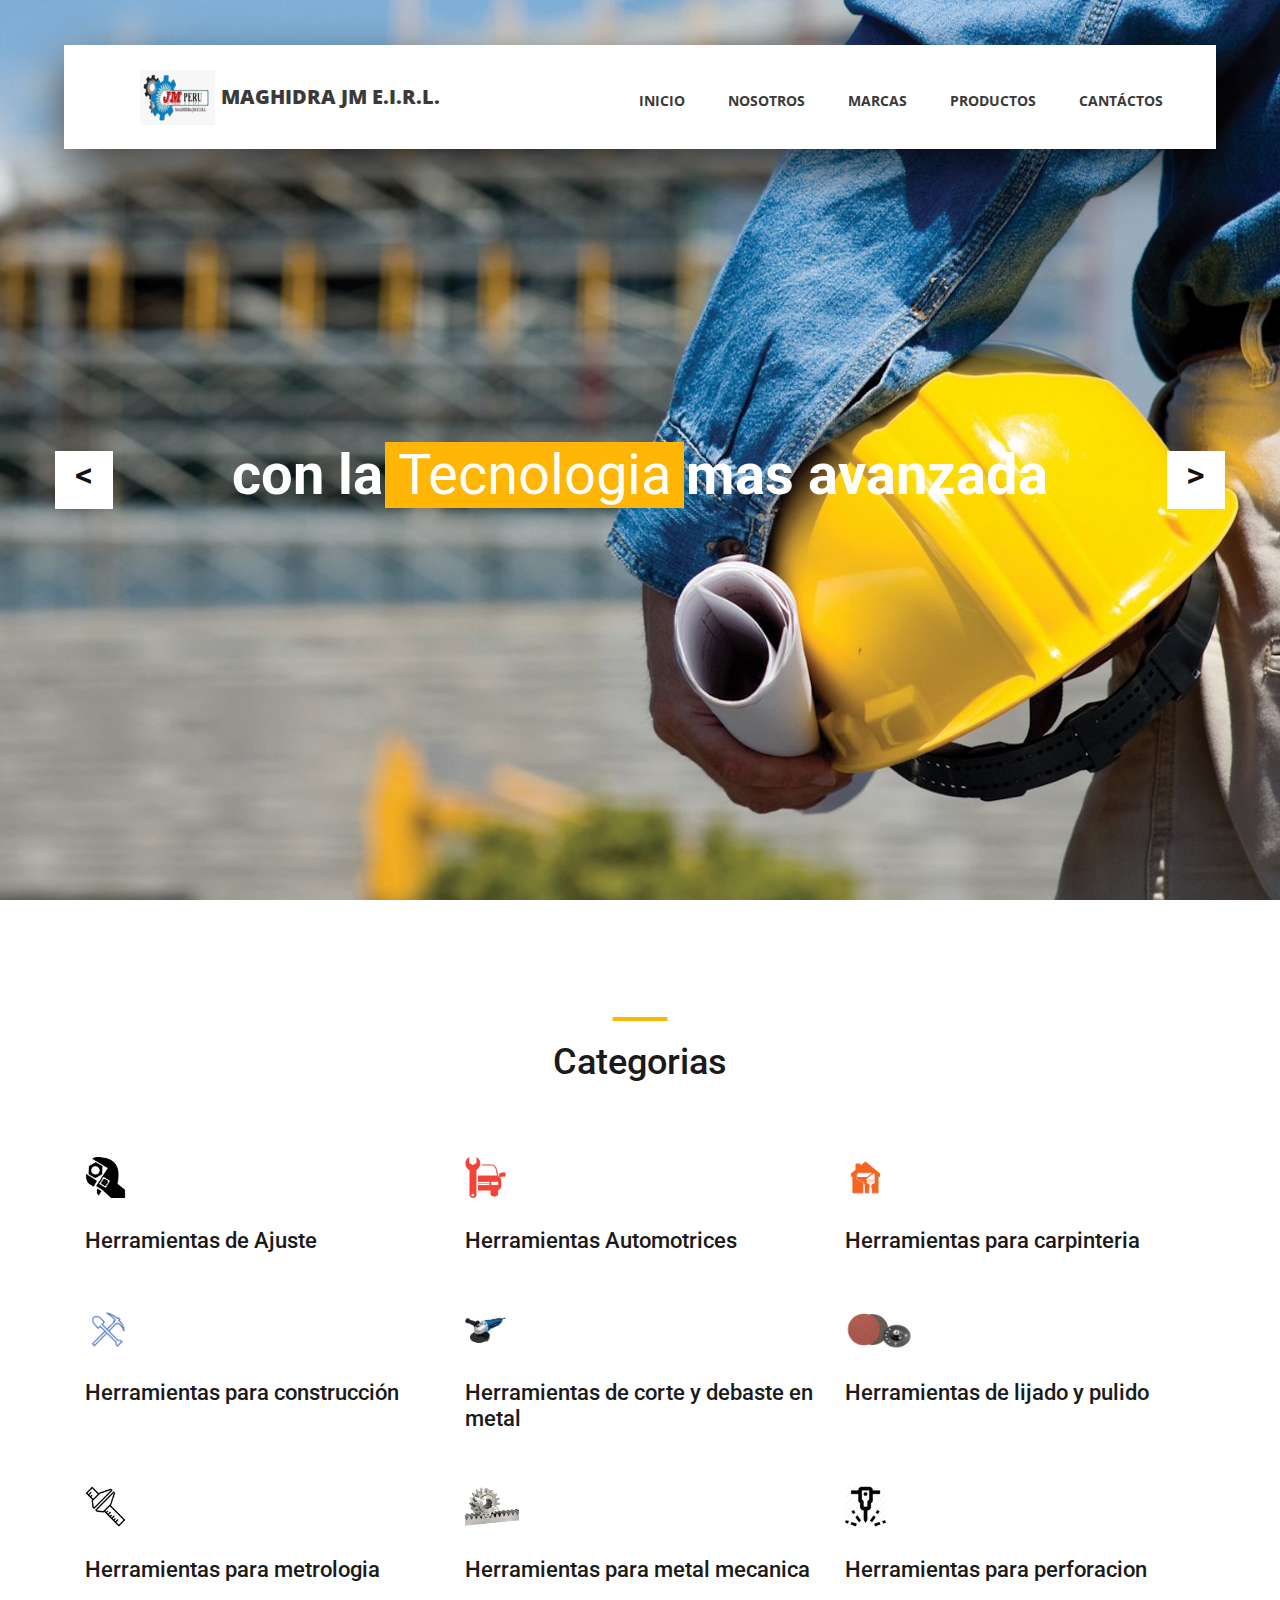
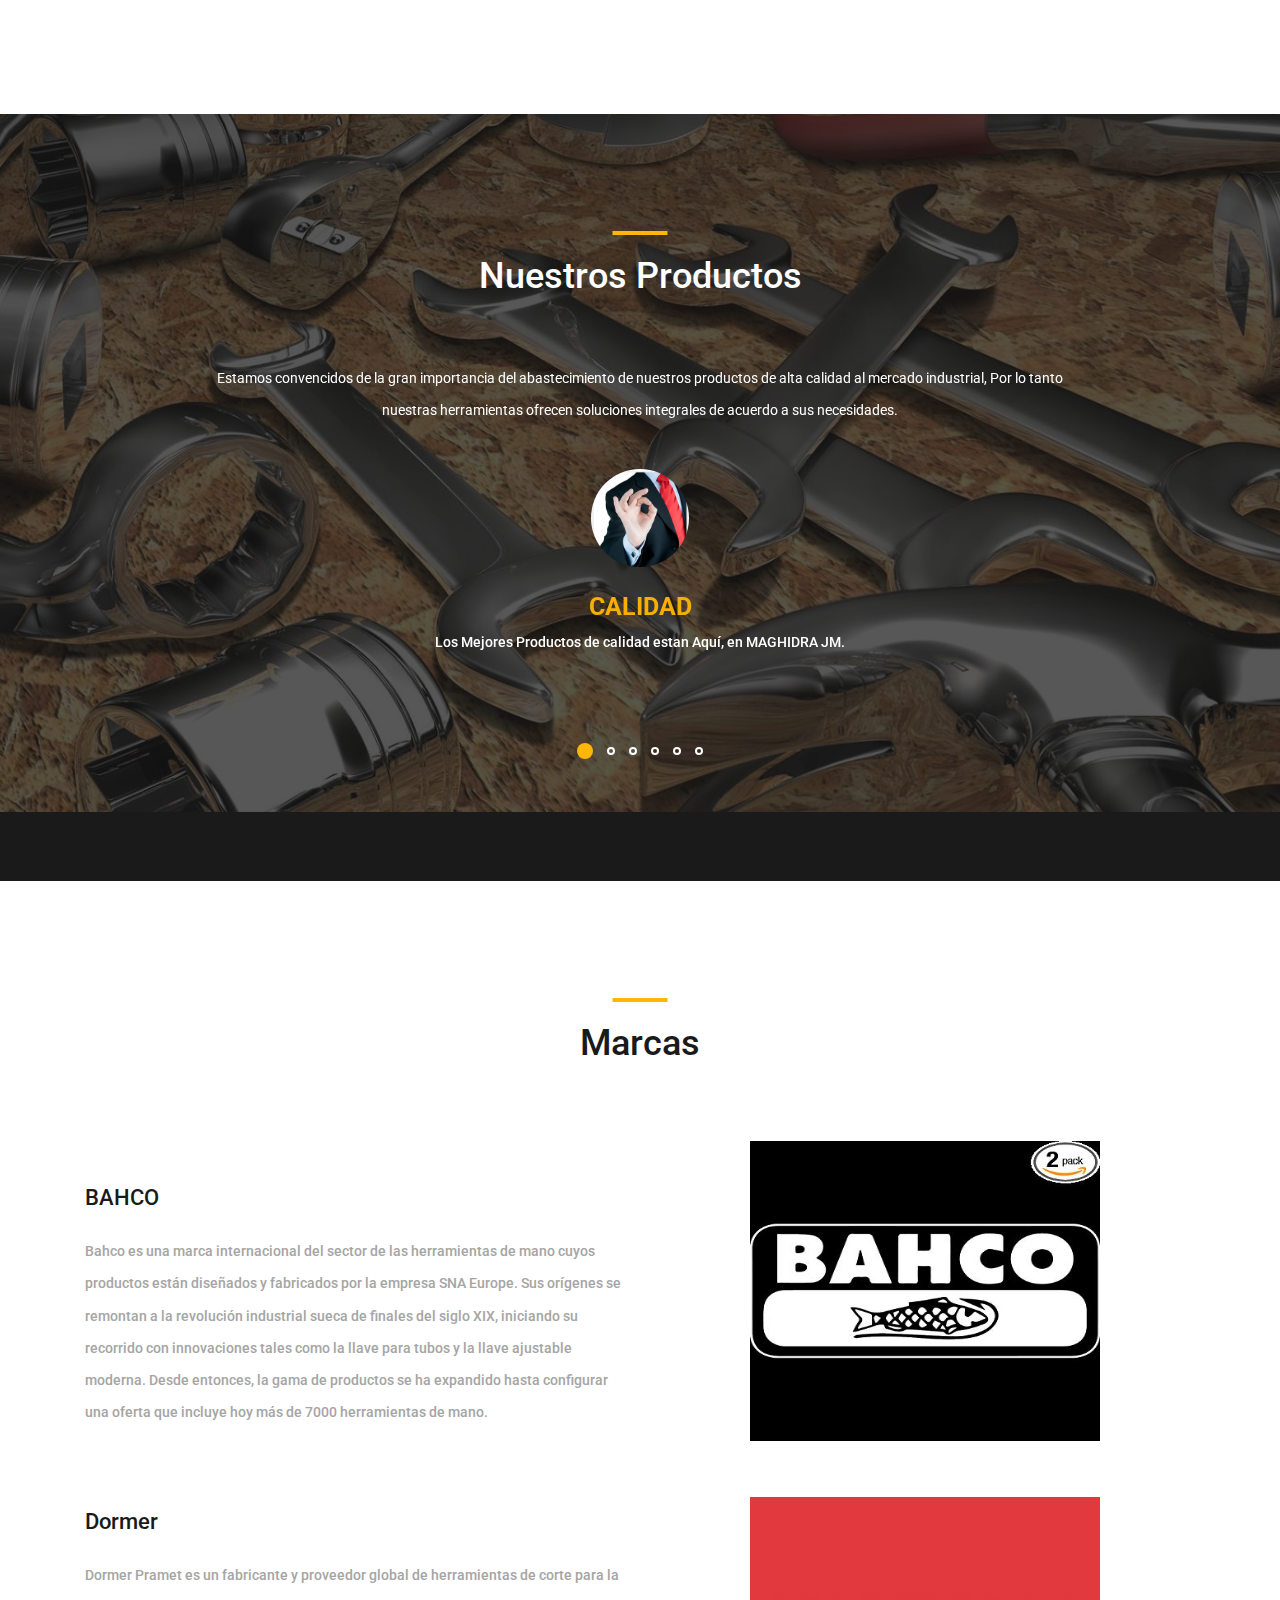
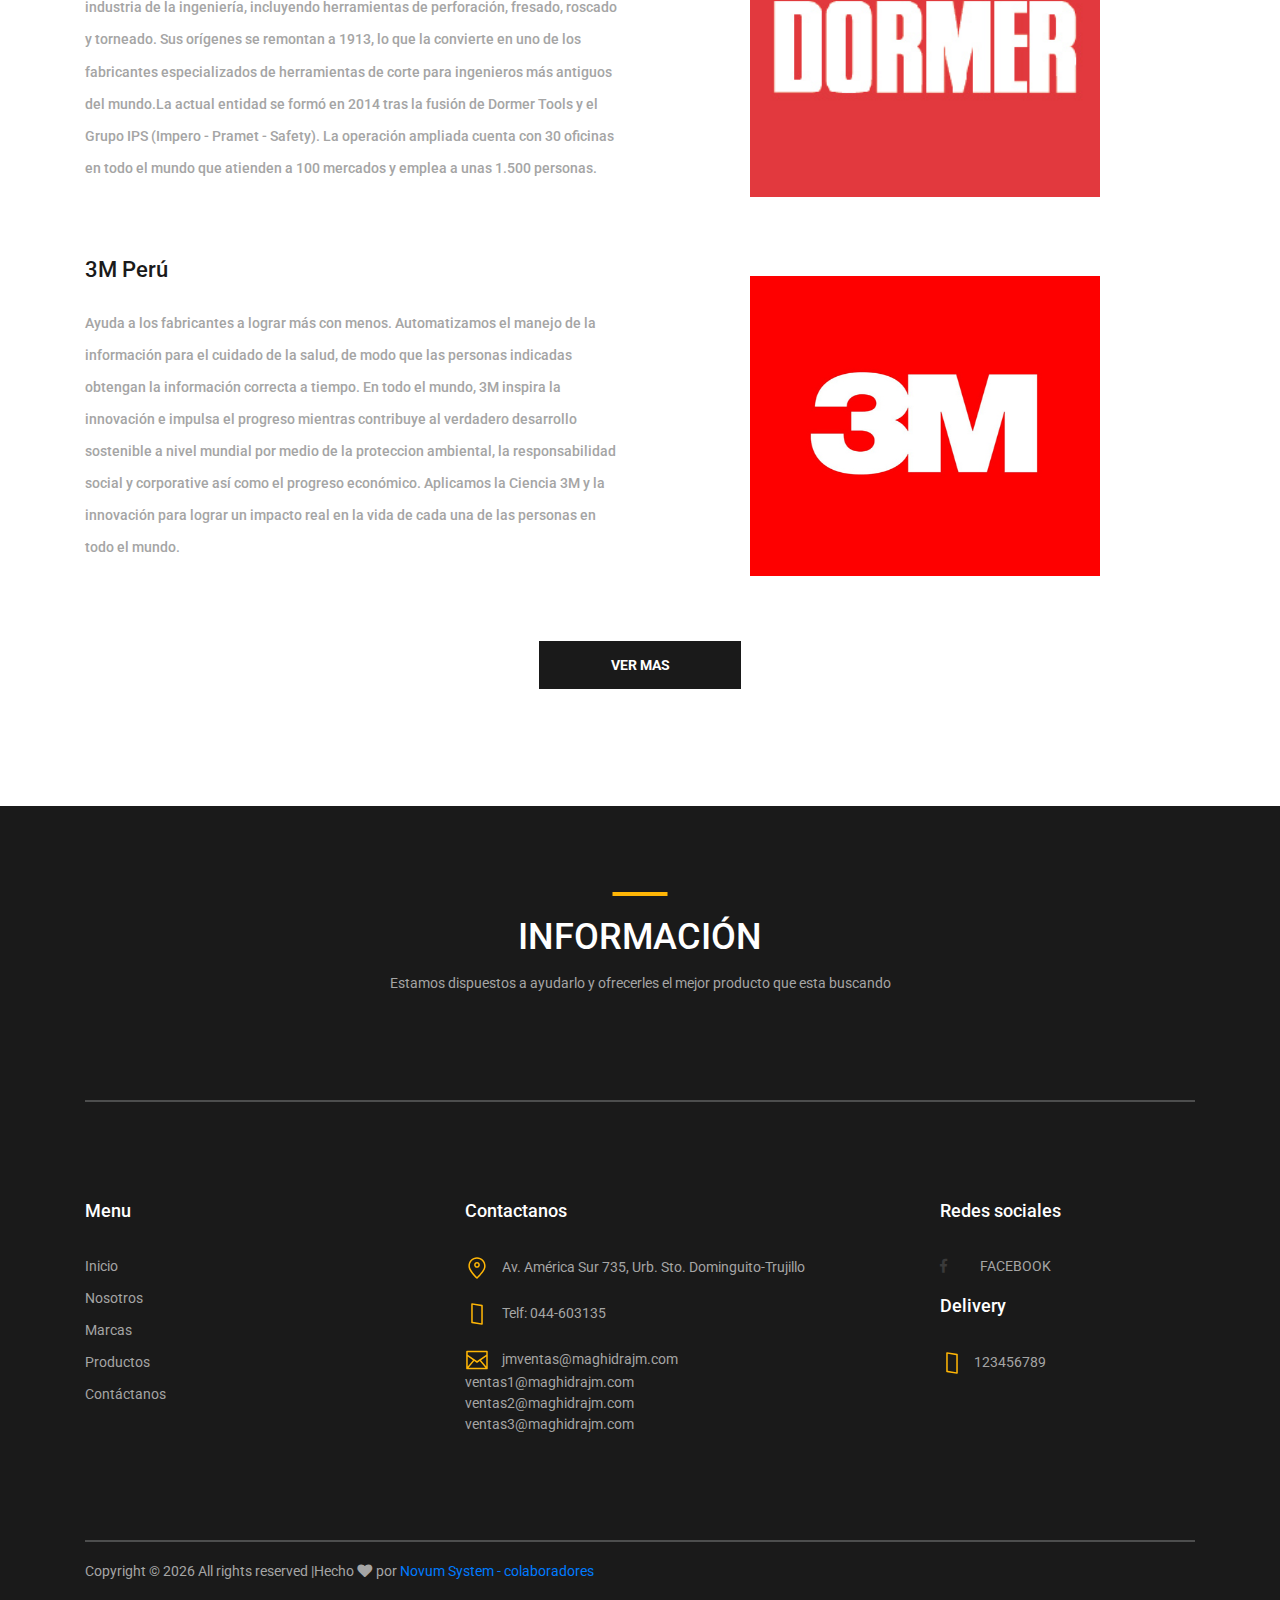
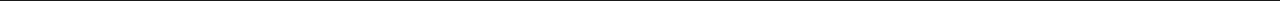
<file: index.html>
<!DOCTYPE html>
<html lang="en">
<head>
<title>MAGHIDRA JM</title>
<meta charset="utf-8">
<meta http-equiv="X-UA-Compatible" content="IE=edge">
<meta name="description" content="Course Project">
<meta name="viewport" content="width=device-width, initial-scale=1">
<link rel="stylesheet" type="text/css" href="styles/bootstrap4/bootstrap.min.css">
<link href="plugins/fontawesome-free-5.0.1/css/fontawesome-all.css" rel="stylesheet" type="text/css">
<link rel="stylesheet" type="text/css" href="plugins/OwlCarousel2-2.2.1/owl.carousel.css">
<link rel="stylesheet" type="text/css" href="plugins/OwlCarousel2-2.2.1/owl.theme.default.css">
<link rel="stylesheet" type="text/css" href="plugins/OwlCarousel2-2.2.1/animate.css">
<link rel="stylesheet" type="text/css" href="styles/main_styles.css">
<link rel="stylesheet" type="text/css" href="styles/responsive.css">
</head>
<body>

<div class="super_container">

	<!-- Header -->

	<header class="header d-flex flex-row">
		<div class="header_content d-flex flex-row align-items-center">
			<!-- Logo -->
			<div class="logo_container">
				<div class="logo">
					<a href="index.html"><img src="images/logo13.png" alt=""></a>
					<span>MAGHIDRA JM E.I.R.L.</span>
				</div>
			</div>

			<!-- Main Navigation -->
			<nav class="main_nav_container">
				<div class="main_nav">
					<ul class="main_nav_list">
						<li class="main_nav_item"><a href="index.html">Inicio</a></li>
						<li class="main_nav_item"><a href="nosotros.html">Nosotros</a></li>
						<li class="main_nav_item"><a href="marcas.html">Marcas</a></li>
						<li class="main_nav_item"><a href="productos.html">Productos</a></li>
						
						<li class="main_nav_item"><a href="contact.html">Cantáctos</a></li>
						
					</ul>
				</div>
			</nav>
		</div>
		<div class="header_side d-flex flex-row justify-content-center align-items-center">
			<img src="images/phone-call.svg" alt="">
			<span>044-603135</span>
		</div>

		<!-- Hamburger -->
		<div class="hamburger_container">
			<i class="fas fa-bars trans_200"></i>
		</div>

	</header>
	
	<!-- Menu -->
	<div class="menu_container menu_mm">

		<!-- Menu Close Button -->
		<div class="menu_close_container">
			<div class="menu_close"></div>
		</div>

		<!-- Menu Items -->
		<div class="menu_inner menu_mm">
			<div class="menu menu_mm">
				<ul class="menu_list menu_mm">
					<li class="menu_item menu_mm"><a href="index.html">Inicio</a></li>
					<li class="menu_item menu_mm"><a href="nosotros.html">Nosotros</a></li>
					<li class="menu_item menu_mm"><a href="marcas.html">Marcas</a></li>
					<li class="menu_item menu_mm"><a href="productos.html">Productos</a></li>
					<li class="menu_item menu_mm"><a href="contact.html">Contactos</a></li>
				</ul>

				<!-- Menu Social -->
				
				<div class="menu_social_container menu_mm">
					<ul class="menu_social menu_mm">
				
						<li class="menu_social_item menu_mm"><a href="#"><i class="fab fa-facebook-f"></i></a></li>
					
					</ul>
				</div>

				<div class="menu_copyright menu_mm">Colorlib All rights reserved of Novum System Colaboradores</div>
			</div>

		</div>

	</div>
	
	<!-- Home -->

	<div class="home">

		<!-- Hero Slider -->
		<div class="hero_slider_container">
			<div class="hero_slider owl-carousel">
				
				<!-- Hero Slide -->
				<div class="hero_slide">
					<div class="hero_slide_background" style="background-image:url(images/slider_background.jpg)"></div>
					<div class="hero_slide_container d-flex flex-column align-items-center justify-content-center">
						<div class="hero_slide_content text-center">
							<h1 data-animation-in="fadeInUp" data-animation-out="animate-out fadeOut"><strong>con la</strong> <span>Tecnologia</span><strong> mas avanzada </strong></h1>
						</div>
					</div>
				</div>
				
				<!-- Hero Slide -->
				<div class="hero_slide">
					<div class="hero_slide_background" style="background-image:url(images/slider_background.jpg)"></div>
					<div class="hero_slide_container d-flex flex-column align-items-center justify-content-center">
						<div class="hero_slide_content text-center">
							<h1 data-animation-in="fadeInUp" data-animation-out="animate-out fadeOut"><strong>herramientas mas </strong><span>Duraderas</span> <strong>comprobadas </strong></h1>
						</div>
					</div>
				</div>
				
				<!-- Hero Slide -->
				<div class="hero_slide">
					<div class="hero_slide_background" style="background-image:url(images/slider_background.jpg)"></div>
					<div class="hero_slide_container d-flex flex-column align-items-center justify-content-center">
						<div class="hero_slide_content text-center">
							<h1 data-animation-in="fadeInUp" data-animation-out="animate-out fadeOut"><strong>Mejores</strong> <span>Precios</span> <strong>del Peru </strong> </h1>
						</div>
					</div>
				</div>

			</div>

			<div class="hero_slider_left hero_slider_nav trans_200"><span class="trans_200"> <strong><h1> < </h1></strong> </span></div>
			<div class="hero_slider_right hero_slider_nav trans_200"><span class="trans_200"> <strong><h1> > </h1></strong> </span></div>
		</div>

	</div>

	



	<div class="services page_section">
		
		<div class="container">
			<div class="row">
				<div class="col">
					<div class="section_title text-center">
						<h1>Categorias</h1>
					</div>
				</div>
			</div>

			<div class="row services_row">

				<div class="col-lg-4 service_item text-left d-flex flex-column align-items-start justify-content-start">
					<div class="icon_container d-flex flex-column justify-content-end">
						<img src="images/aj.png" alt="">
					</div>
					<a class="footer_list_item_categorias" href="productos.html"><h3> Herramientas de Ajuste</h3></a>
					<!-- <p>
								<li class="footer_list_item"><a href="#">Alicates</a></li>
								<li class="footer_list_item"><a href="courses.html">Dados</a></li>
								<li class="footer_list_item"><a href="news.html">Desarmadores</a></li>
								<li class="footer_list_item"><a href="contact.html">Llaves</a></li></p>
								<li class="footer_list_item"><a href="contact.html">Prensas</a></li></p>
								<li class="footer_list_item"><a href="contact.html">Puntas para Atornillar</a></li></p>
								<li class="footer_list_item"><a href="contact.html">Ratchets</a></li></p> -->
				</div>

				<div class="col-lg-4 service_item text-left d-flex flex-column align-items-start justify-content-start">
					<div class="icon_container d-flex flex-column justify-content-end">
						<img src="images/auto.png" alt="">
					</div>
					<a class="footer_list_item_categorias" href="productos.html"><h3>Herramientas Automotrices</h3></a>
					<!-- <p>
								<li class="footer_list_item"><a href="#">Gatas</a></li>
								<li class="footer_list_item"><a href="courses.html">Prensas</a></li>
								<li class="footer_list_item"><a href="news.html">Pulidoras</a></li> -->
								
				</div>

				<div class="col-lg-4 service_item text-left d-flex flex-column align-items-start justify-content-start">
					<div class="icon_container d-flex flex-column justify-content-end">
						<img src="images/carpinteria.png" alt="">
					</div>
					<a class="footer_list_item_categorias" href="productos.html"><h3>Herramientas para carpinteria</h3></a>
					<!-- <p>
						
						<li class="footer_list_item"><a href="courses.html">Brocas</a></li>
						<li class="footer_list_item"><a href="news.html">Cepillos</a></li>
						
						<li class="footer_list_item"><a href="contact.html">Desarmadores</a></li>
						<li class="footer_list_item"><a href="contact.html">Instrumentos de Medición</a></li>
						<li class="footer_list_item"><a href="contact.html">Lijadoras</a></li>
						<li class="footer_list_item"><a href="contact.html">Llaves</a></li>
						<li class="footer_list_item"><a href="contact.html">Martillos</a></li>
						
						<li class="footer_list_item"><a href="contact.html">Pulidoras</a></li>
						<li class="footer_list_item"><a href="contact.html">Puntas para Atornillar</a></li></p> -->
				</div>

				<div class="col-lg-4 service_item text-left d-flex flex-column align-items-start justify-content-start">
					<div class="icon_container d-flex flex-column justify-content-end">
						<img src="images/construcción.png" alt="">
					</div>
					<a class="footer_list_item_categorias" href="productos.html"><h3>Herramientas para construcción</h3></a>
					<!-- <p><li class="footer_list_item"><a href="#">Inicio</a></li>
								<li class="footer_list_item"><a href="#">Nosotros</a></li>
								<li class="footer_list_item"><a href="courses.html">Marcas</a></li>
								<li class="footer_list_item"><a href="news.html">Productos</a></li>
								<li class="footer_list_item"><a href="contact.html">Categorias</a></li></p> -->
				</div>

				<div class="col-lg-4 service_item text-left d-flex flex-column align-items-start justify-content-start">
					<div class="icon_container d-flex flex-column justify-content-end">
						<img src="images/metal.png" alt="">
					</div>
					<a class="footer_list_item_categorias" href="productos.html"><h3>Herramientas de corte y debaste en metal</h3></a>
					<!-- <p><li class="footer_list_item"><a href="#">Inicio</a></li>
								<li class="footer_list_item"><a href="#">Nosotros</a></li>
								<li class="footer_list_item"><a href="courses.html">Marcas</a></li>
								<li class="footer_list_item"><a href="news.html">Productos</a></li>
								<li class="footer_list_item"><a href="contact.html">Categorias</a></li></p> -->
				</div>

				<div class="col-lg-4 service_item text-left d-flex flex-column align-items-start justify-content-start">
					<div class="icon_container d-flex flex-column justify-content-end">
						<img src="images/lija.png" alt="">
					</div>
					<a class="footer_list_item_categorias" href="productos.html"><h3>Herramientas de lijado y pulido</h3></a>
					<!-- <p><li class="footer_list_item"><a href="#">Inicio</a></li>
								<li class="footer_list_item"><a href="#">Nosotros</a></li>
								<li class="footer_list_item"><a href="marcas.html">Marcas</a></li>
								<li class="footer_list_item"><a href="news.html">Productos</a></li>
								<li class="footer_list_item"><a href="contact.html">Categorias</a></li></p> -->
				</div>
					<div class="col-lg-4 service_item text-left d-flex flex-column align-items-start justify-content-start">
					<div class="icon_container d-flex flex-column justify-content-end">
						<img src="images/metrologia.png" alt="">
					</div>
					<a class="footer_list_item_categorias" href="productos.html"><h3>Herramientas para metrologia</h3></a>
					<!-- <p><li class="footer_list_item"><a href="#">Inicio</a></li>
								<li class="footer_list_item"><a href="nosotros">Nosotros</a></li>
								<li class="footer_list_item"><a href="marcas.html">Marcas</a></li>
								<li class="footer_list_item"><a href="news.html">Productos</a></li>
								<li class="footer_list_item"><a href="contact.html">Categorias</a></li></p> -->
				</div>
					<div class="col-lg-4 service_item text-left d-flex flex-column align-items-start justify-content-start">
					<div class="icon_container d-flex flex-column justify-content-end">
						<img src="images/mecanica.png" alt="">
					</div>
					<a class="footer_list_item_categorias" href="productos.html"><h3>Herramientas para metal mecanica</h3></a>
					<!-- <p><li class="footer_list_item"><a href="#">Inicio</a></li>
								<li class="footer_list_item"><a href="#">Nosotros</a></li>
								<li class="footer_list_item"><a href="courses.html">Marcas</a></li>
								<li class="footer_list_item"><a href="news.html">Productos</a></li>
								<li class="footer_list_item"><a href="contact.html">Categorias</a></li></p> -->
				</div>
					<div class="col-lg-4 service_item text-left d-flex flex-column align-items-start justify-content-start">
					<div class="icon_container d-flex flex-column justify-content-end">
						<img src="images/perforacion.png" alt="">
					</div>
					<a class="footer_list_item_categorias" href="productos.html"><h3>Herramientas para perforacion</h3></a>
					<!-- <p><li class="footer_list_item"><a href="#">Inicio</a></li>
								<li class="footer_list_item"><a href="#">Nosotros</a></li>
								<li class="footer_list_item"><a href="courses.html">Marcas</a></li>
								<li class="footer_list_item"><a href="news.html">Productos</a></li>
								<li class="footer_list_item"><a href="contact.html">Categorias</a></li></p> -->
				</div>





				<!-- ESTO ES PARA HACER UNA CATEGORIA PRODUCTOS ORIGINAL<div class="col-lg-4 service_item text-left d-flex flex-column align-items-start justify-content-start">
					<div class="icon_container d-flex flex-column justify-content-end">
						<img src="images/mortarboard.svg" alt="">
					</div>
					<h3>Herramientas de lijado y pulido</h3>
					<p>In aliquam, augue a gravida rutrum, ante nisl fermentum nulla, vitae tempor nisl ligula vel nunc. Proin quis mi malesuada, finibus tortor fermentum.</p>
				</div> -->

			</div>
		</div>
	</div>

	<!-- Testimonials -->

	<div class="testimonials page_section">
		<!-- <div class="testimonials_background" style="background-image:url(images/testimonials_background.jpg)"></div> -->
		<div class="testimonials_background_container prlx_parent">
			<div class="testimonials_background prlx" style="background-image:url(images/testimonials_background.jpg)"></div>
		</div>
		<div class="container">

			<div class="row">
				<div class="col">
					<div class="section_title text-center">
						<h1>Nuestros Productos</h1>
					</div>
				</div>
			</div>

			<div class="row">
				<div class="col-lg-10 offset-lg-1">
					
					<div class="testimonials_slider_container">

						<!-- Testimonials Slider -->
						<div class="owl-carousel owl-theme testimonials_slider">
							
							<!-- Testimonials Item -->
							<div class="owl-item">
								<div class="testimonials_item text-center">
									<div class="quote"></div>
									<p class="testimonials_text">Estamos convencidos de la gran importancia del abastecimiento de nuestros productos de alta calidad al mercado industrial, Por lo tanto nuestras herramientas ofrecen soluciones integrales de acuerdo a sus necesidades.</p>
									<div class="testimonial_user">
										<div class="testimonial_image mx-auto">
											<img src="images/calidad.jpg" alt="">
										</div>
										<div class="testimonial_name">CALIDAD</div>
										<div class="testimonial_title">Los Mejores Productos de calidad estan Aquí, en MAGHIDRA JM.</div>
									</div>
								</div>
							</div>

							<!-- Testimonials Item -->
							<div class="owl-item">
								<div class="testimonials_item text-center">
									<div class="quote"></div>
									<p class="testimonials_text">Estamos convencidos de la gran importancia del abastecimiento de nuestros productos de alta calidad al mercado industrial, Por lo tanto nuestras herramientas ofrecen soluciones integrales de acuerdo a sus necesidades.</p>
									<div class="testimonial_user">
										<div class="testimonial_image mx-auto">
											<img src="images/calidad.jpg" alt="">
										</div>
										<div class="testimonial_name">CLIENTES SATISFECHOS</div>
										<div class="testimonial_title">Nuestros Clientes nos dan la razón..</div>
									</div>
								</div>
							</div>

							<div class="owl-item">
								<div class="testimonials_item text-center">
									<div class="quote"></div>
									<p class="testimonials_text">Estamos convencidos de la gran importancia del abastecimiento de nuestros productos de alta calidad al mercado industrial, Por lo tanto nuestras herramientas ofrecen soluciones integrales de acuerdo a sus necesidades.</p>
									<div class="testimonial_user">
										<div class="testimonial_image mx-auto">
											<img src="images/calidad.jpg" alt="">
										</div>
										<div class="testimonial_name">BUEN PRECIO</div>
										<div class="testimonial_title">Los Mejores Precios acorde al mercado industrial.</div>
									</div>
								</div>
							</div>

							<div class="owl-item">
								<div class="testimonials_item text-center">
									<div class="quote"></div>
									<p class="testimonials_text">Estamos convencidos de la gran importancia del abastecimiento de nuestros productos de alta calidad al mercado industrial, Por lo tanto nuestras herramientas ofrecen soluciones integrales de acuerdo a sus necesidades.</p>
									<div class="testimonial_user">
										<div class="testimonial_image mx-auto">
											<img src="images/calidad.jpg" alt="">
										</div>
										<div class="testimonial_name">VARIEDAD</div>
										<div class="testimonial_title">Tenemos todas las marcas para la elección de nuestros cliente.</div>
									</div>
								</div>
							</div>

							<div class="owl-item">
								<div class="testimonials_item text-center">
									<div class="quote"></div>
									<p class="testimonials_text">Estamos convencidos de la gran importancia del abastecimiento de nuestros productos de alta calidad al mercado industrial, Por lo tanto nuestras herramientas ofrecen soluciones integrales de acuerdo a sus necesidades.</p>
									<div class="testimonial_user">
										<div class="testimonial_image mx-auto">
											<img src="images/calidad.jpg" alt="">
										</div>
										<div class="testimonial_name">CONFIABILIDAD</div>
										<div class="testimonial_title">Brindamos confianza por los productos ofrecidos.</div>
									</div>
								</div>
							</div>

							<div class="owl-item">
								<div class="testimonials_item text-center">
									<div class="quote"></div>
									<p class="testimonials_text">Estamos convencidos de la gran importancia del abastecimiento de nuestros productos de alta calidad al mercado industrial, Por lo tanto nuestras herramientas ofrecen soluciones integrales de acuerdo a sus necesidades.</p>
									<div class="testimonial_user">
										<div class="testimonial_image mx-auto">
											<img src="images/calidad.jpg" alt="">
										</div>
										<div class="testimonial_name">GARANTÍA</div>
										<div class="testimonial_title">Garantizamos nuestras herramientas.</div>
									</div>
								</div>
							</div>

							<!-- Ejemplo de testimonio -->
							<!-- <div class="owl-item">
								<div class="testimonials_item text-center">
									<div class="quote">“</div>
									<p class="testimonials_text">In aliquam, augue a gravida rutrum, ante nisl fermentum nulla, vitae tempor nisl ligula vel nunc. Proin quis mi malesuada, finibus tortor fermentum.In aliquam, augue a gravida rutrum, ante nisl fermentum nulla, vitae tempor nisl ligula vel nunc. Proin quis mi malesuada, finibus tortor fermentum.</p>
									<div class="testimonial_user">
										<div class="testimonial_image mx-auto">
											<img src="images/testimonials_user.jpg" alt="">
										</div>
										<div class="testimonial_name">james cooper</div>
										<div class="testimonial_title">Graduate Student</div>
									</div>
								</div>
							</div>
 -->

						</div>

					</div>
				</div>
			</div>

		</div>
	</div>

	<!-- Events -->

	<div class="events page_section">
		<div class="container">
			
			<div class="row">
				<div class="col">
					<div class="section_title text-center">
						<h1>Marcas</h1>
					</div>
				</div>
			</div>
			
			<div class="event_items">

				<!-- Event Item -->
				<div class="row event_item">
					<div class="col">
						<div class="row d-flex flex-row align-items-end">

						

							<div class="col-lg-6 order-lg-2 order-3">
								<div class="event_content">
									<div class="event_name"><a class="trans_200" href="#">BAHCO</a></div>
									<div class="event_location"></div>
									<p>Bahco es una marca internacional del sector de las herramientas de mano cuyos productos están diseñados y fabricados por la empresa SNA Europe. Sus orígenes se remontan a la revolución industrial sueca de finales del siglo XIX, iniciando su recorrido con innovaciones tales como la llave para tubos y la llave ajustable moderna. Desde entonces, la gama de productos se ha expandido hasta configurar una oferta que incluye hoy más de 7000 herramientas de mano.</p>
								</div>
							</div>

							<div class="col-lg-6 order-lg-3 order-1">
								<div class="event_image">
									<center><img src="images/event1.jpg" alt="https://unsplash.com/@claybanks1989"></center>
								</div>
							</div>

						</div>	
					</div>
				</div>

				<!-- Event Item -->
				<div class="row event_item">
					<div class="col">
						<div class="row d-flex flex-row align-items-end">


							<div class="col-lg-6 order-lg-2 order-3">
								<div class="event_content">
									<div class="event_name"><a class="trans_200" href="#">Dormer</a></div>
									<div class="event_location"></div>
									<p>Dormer Pramet es un fabricante y proveedor global de herramientas de corte para la industria de la ingeniería, incluyendo herramientas de perforación, fresado, roscado y torneado. Sus orígenes se remontan a 1913, lo que la convierte en uno de los fabricantes especializados de herramientas de corte para ingenieros más antiguos del mundo.La actual entidad se formó en 2014 tras la fusión de Dormer Tools y el Grupo IPS (Impero - Pramet - Safety). La operación ampliada cuenta con 30 oficinas en todo el mundo que atienden a 100 mercados y emplea a unas 1.500 personas.</p>
								</div>
							</div>

							<div class="col-lg-6 order-lg-3 order-1">
								<div class="event_image">
									<center><img src="images/event2.jpg" alt="https://unsplash.com/@claybanks1989"></center>
								</div>
							</div>

						</div>	
					</div>
				</div>

				<!-- Event Item -->
				<div class="row event_item">
					<div class="col">
						<div class="row d-flex flex-row align-items-end">


							<div class="col-lg-6 order-lg-2 order-3">
								<div class="event_content">
									<div class="event_name"><a class="trans_200" href="#">3M Perú</a></div>
									<div class="event_location"></div>
									<p>Ayuda a los fabricantes a lograr más con menos. Automatizamos el manejo de la información para el cuidado de la salud, de modo que las personas indicadas obtengan la información correcta a tiempo. En todo el mundo, 3M inspira la innovación e impulsa el progreso mientras contribuye al verdadero desarrollo sostenible a nivel mundial por medio de la proteccion ambiental, la responsabilidad social y corporative así como el progreso económico. Aplicamos la Ciencia 3M y la innovación para lograr un impacto real en la vida de cada una de las personas en todo el mundo.</p>
								</div>
							</div>

							<div class="col-lg-6 order-lg-3 order-1">
								<div class="event_image">
									<center><img src="images/event3.jpg" alt="https://unsplash.com/@claybanks1989"></center>
								</div>
							</div>

						</div>	
					</div>
				</div>

				<div class="button button_1 register_button mx-auto trans_200"><a href="marcas.html"><center>
				VER MAS</center></a></div>

				<!-- Event Item -->
			<!-- 	<div class="row event_item">
					<div class="col">
						<div class="row d-flex flex-row align-items-end">

							<div class="col-lg-2 order-lg-1 order-2">
								<div class="event_date d-flex flex-column align-items-center justify-content-center">
									<div class="event_day">07</div>
									<div class="event_month">January</div>
								</div>
							</div>

							<div class="col-lg-6 order-lg-2 order-3">
								<div class="event_content">
									<div class="event_name"><a class="trans_200" href="#">Student Graduation Ceremony</a></div>
									<div class="event_location">Grand Central Park</div>
									<p>In aliquam, augue a gravida rutrum, ante nisl fermentum nulla, vitae tempor nisl ligula vel nunc. Proin quis mi malesuada, finibus tortor.</p>
								</div>
							</div>

							<div class="col-lg-4 order-lg-3 order-1">
								<div class="event_image">
									<img src="images/event_3.jpg" alt="https://unsplash.com/@juanmramosjr">
								</div>
							</div>

						</div>	
					</div>
				</div>
 -->
			</div>
				
		</div>
	</div>

	<!-- Footer -->

	<footer class="footer">
		<div class="container">
			
			<!-- Newsletter -->

			<div class="newsletter">
				<div class="row">
					<div class="col">
						<div class="section_title text-center">
							<h1>INFORMACIÓN</h1>
							<p>Estamos dispuestos a ayudarlo y ofrecerles el mejor producto que esta buscando</p>
						</div>
					</div>
				</div>

			

			</div>

			<!-- Footer Content -->

			<div class="footer_content">
				<div class="row">

					

					<div class="col-lg-4 footer_col">
						<div class="footer_column_title">Menu</div>
						<div class="footer_column_content">
							<ul>
								<li class="footer_list_item"><a href="#">Inicio</a></li>
								<li class="footer_list_item"><a href="nosotros.html">Nosotros</a></li>
								<li class="footer_list_item"><a href="marcas.html">Marcas</a></li>
								<li class="footer_list_item"><a href="productos.html">Productos</a></li>
								<li class="footer_list_item"><a href="contact.html">Contáctanos</a></li>
							</ul>
						</div>
					</div>

					<!-- Footer Column - Contact -->

					<div class="col-lg-5 footer_col">
						<div class="footer_column_title">Contactanos</div>
						<div class="footer_column_content">
							<ul>
								<li class="footer_contact_item">
									<div class="footer_contact_icon">
										<img src="images/placeholder.svg" alt="https://www.flaticon.com/authors/lucy-g">
									</div> 
									Av. América Sur 735, Urb. Sto. Dominguito-Trujillo
								</li>
								<li class="footer_contact_item">
									<div class="footer_contact_icon">
										<img src="images/smartphone.svg" alt="https://www.flaticon.com/authors/lucy-g">
									</div>
									Telf: 044-603135
								</li>
								<li class="footer_contact_item">
									<div class="footer_contact_icon">
										<img src="images/envelope.svg" alt="https://www.flaticon.com/authors/lucy-g">
									</div>
									jmventas@maghidrajm.com <br>
									ventas1@maghidrajm.com <br>
								    ventas2@maghidrajm.com <br>
								    ventas3@maghidrajm.com
								</li>
								<ul class="menu_social">
						
						
						
					</ul>
							</ul>
						</div>
					</div>

					<!-- Footer Column - Usefull Links -->
					<div class="col-lg-3 footer_col">
						<div class="footer_column_title">Redes sociales</div>
						<div class="footer_column_content">
							<ul>

						<li class="menu_social_item"><a href="https://www.facebook.com/maghidrajm.eirl" target="_blank"><i class="fab fa-facebook-f"></i></a></li> FACEBOOK
							</ul>
						</div>
						<div class="footer_column_title">Delivery</div>
						<div class="footer_column_content">
							<ul>

						<li class="menu_social_item">
							<div class="footer_contact_icon">
										<img src="images/smartphone.svg" alt="https://www.flaticon.com/authors/lucy-g">
									</div>123456789
								</li> 
							</ul>
						</div>
					</div>


				</div>
			</div>

			<!-- Footer Copyright -->

			
				<div class="footer_bar d-flex flex-column flex-sm-row align-items-center">
				<div class="footer_copyright">
					
						<center>Copyright &copy;
							<script>document.write(new Date().getFullYear());
							</script> All rights reserved |Hecho  <i class="fa fa-heart" aria-hidden="true"></i> por <a href="https://novumsystem.com" target="_blank">Novum System - colaboradores </a>
						</center>
				
				</div>
			
				</div>
			

		</div>
	</footer>

</div>


<script src="js/jquery-3.2.1.min.js"></script>
<script src="styles/bootstrap4/popper.js"></script>
<script src="styles/bootstrap4/bootstrap.min.js"></script>
<script src="plugins/greensock/TweenMax.min.js"></script>
<script src="plugins/greensock/TimelineMax.min.js"></script>
<script src="plugins/scrollmagic/ScrollMagic.min.js"></script>
<script src="plugins/greensock/animation.gsap.min.js"></script>
<script src="plugins/greensock/ScrollToPlugin.min.js"></script>
<script src="plugins/OwlCarousel2-2.2.1/owl.carousel.js"></script>
<script src="plugins/scrollTo/jquery.scrollTo.min.js"></script>
<script src="plugins/easing/easing.js"></script>
<script src="js/custom.js"></script>
<!-- <script src="js/mensaje.js"></script> -->

</body>
</html>
</file>
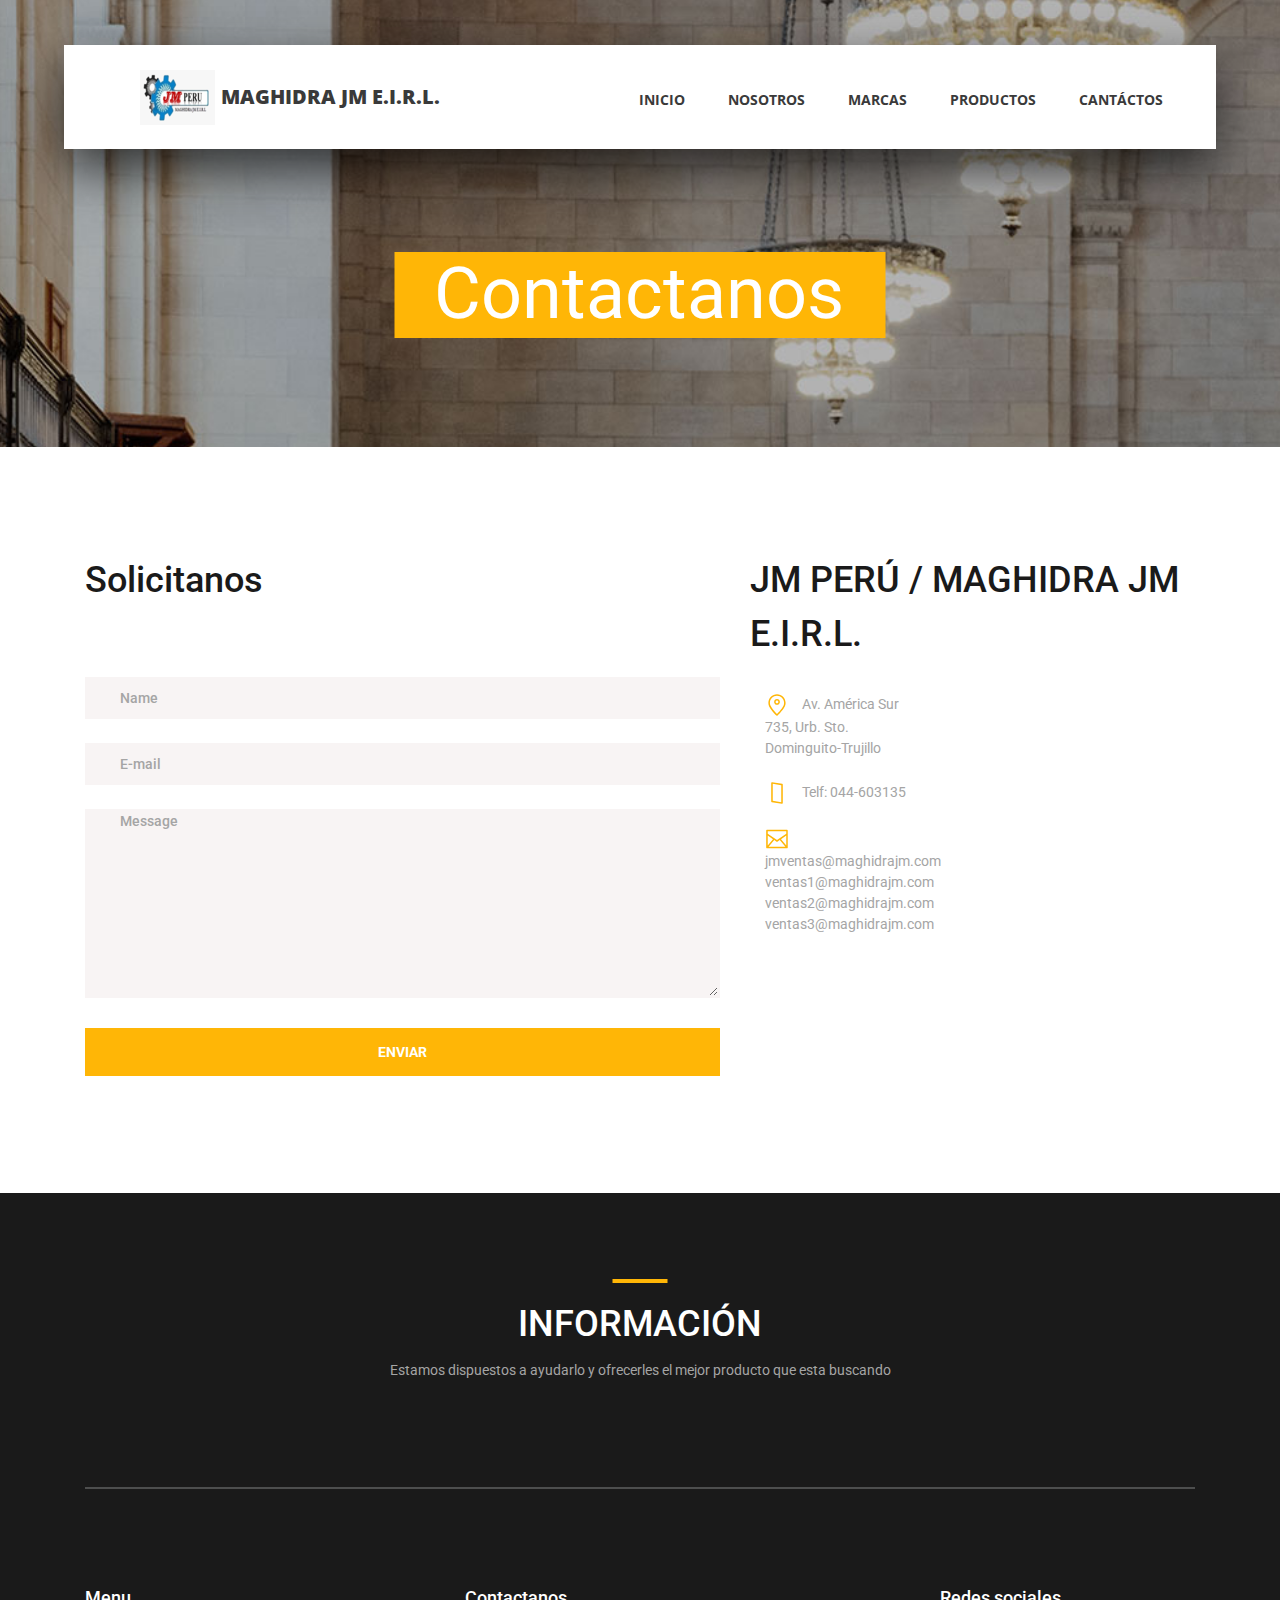
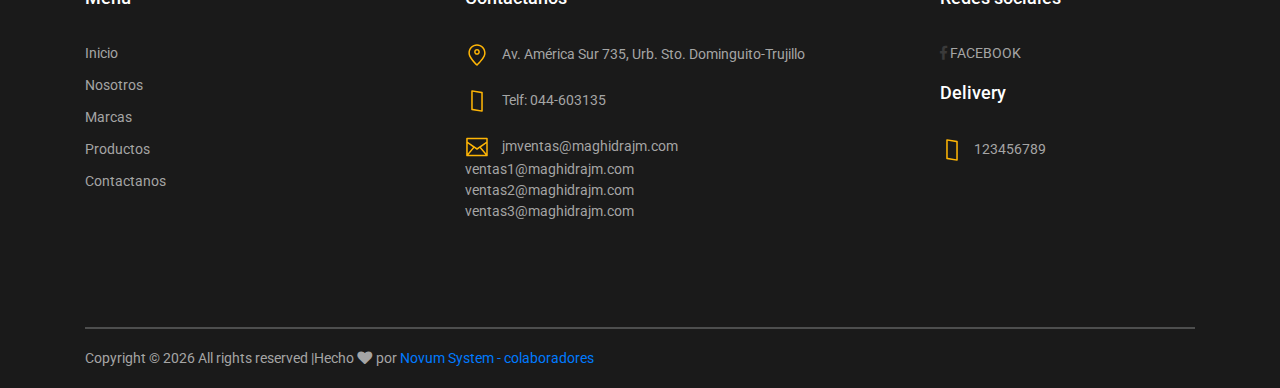
<file: contact.html>
<!DOCTYPE html>
<html lang="en">
<head>
<title>MAGHIDRA JM -Contacto</title>
<meta charset="utf-8">
<meta http-equiv="X-UA-Compatible" content="IE=edge">
<meta name="description" content="Course Project">
<meta name="viewport" content="width=device-width, initial-scale=1">
<link rel="stylesheet" type="text/css" href="styles/bootstrap4/bootstrap.min.css">
<link href="plugins/fontawesome-free-5.0.1/css/fontawesome-all.css" rel="stylesheet" type="text/css">
<link rel="stylesheet" type="text/css" href="styles/contact_styles.css">
<link rel="stylesheet" type="text/css" href="styles/contact_responsive.css">
</head>
<body>

<div class="super_container">

	<!-- Header -->

	<header class="header d-flex flex-row">
		<div class="header_content d-flex flex-row align-items-center">
			<!-- Logo -->
			<div class="logo_container">
				<div class="logo">
					<a href="index.html"><img src="images/logo13.png" alt=""></a>
					<span>MAGHIDRA JM E.I.R.L.</span>
				</div>
			</div>

			<!-- Main Navigation -->
			<nav class="main_nav_container">
				<div class="main_nav">
					<ul class="main_nav_list">
						<li class="main_nav_item"><a href="index.html">Inicio</a></li>
						<li class="main_nav_item"><a href="nosotros.html">Nosotros</a></li>
						<li class="main_nav_item"><a href="marcas.html">Marcas</a></li>
						<li class="main_nav_item"><a href="productos.html">Productos</a></li>
						<li class="main_nav_item"><a href="#">Cantáctos</a></li>
						
					</ul>
				</div>
			</nav>
		</div>
		<div class="header_side d-flex flex-row justify-content-center align-items-center">
			<img src="images/phone-call.svg" alt="">
			<span>044-603135</span>
		</div>

		<!-- Hamburger -->
		<div class="hamburger_container">
			<i class="fas fa-bars trans_200"></i>
		</div>
			<!-- Menu -->
	<div class="menu_container menu_mm">

		<!-- Menu Close Button -->
		<div class="menu_close_container">
			<div class="menu_close"></div>
		</div>

		<!-- Menu Items -->
		<div class="menu_inner menu_mm">
			<div class="menu menu_mm">
				<ul class="menu_list menu_mm">
					<li class="menu_item menu_mm"><a href="index.html">Inicio</a></li>
					<li class="menu_item menu_mm"><a href="nosotros.html">Nosotros</a></li>
					<li class="menu_item menu_mm"><a href="marcas.html">Marcas</a></li>
					<li class="menu_item menu_mm"><a href="productos.html">Productos</a></li>
					<li class="menu_item menu_mm"><a href="contact.html">Contactos</a></li>
				</ul>

				<!-- Menu Social -->
				
				<div class="menu_social_container menu_mm">
					<ul class="menu_social menu_mm">
				
						<li class="menu_social_item menu_mm"><a href="#"><i class="fab fa-facebook-f"></i></a></li>
					
					</ul>
				</div>

				<div class="menu_copyright menu_mm">Colorlib All rights reserved of Novum System Colaboradores</div>
			</div>

		</div>

	</div>

	</header>
	<!-- Menu -->
	<div class="menu_container menu_mm">

		<!-- Menu Close Button -->
		<div class="menu_close_container">
			<div class="menu_close"></div>
		</div>

	
	

	</div>
	
	<!-- Home -->

	<div class="home">
		<div class="home_background_container prlx_parent">
			<div class="home_background prlx" style="background-image:url(images/contact_background.jpg)"></div>
		</div>
		<div class="home_content">
			<h1>Contactanos</h1>
		</div>
	</div>

	<!-- Contact -->

	<div class="contact">
		<div class="container">
			<div class="row">
				<div class="col-lg-7">
					
					<!-- Contact Form -->
					<div class="contact_form">
						<div class="contact_title">Solicitanos</div>

						<div class="contact_form_container">
							<form action="post">
								<input id="contact_form_name" class="input_field contact_form_name" type="text" placeholder="Name" required="required" data-error="Name is required.">
								<input id="contact_form_email" class="input_field contact_form_email" type="email" placeholder="E-mail" required="required" data-error="Valid email is required.">
								<textarea id="contact_form_message" class="text_field contact_form_message" name="message" placeholder="Message" required="required" data-error="Please, write us a message."></textarea>
								<button id="contact_send_btn" type="button" class="contact_send_btn trans_200" value="Submit">ENVIAR</button>
							</form>
						</div>
					</div>
						
				</div>

				<div class="col-lg-5">
					<div class="about">
						<div class="about_title">JM PERÚ / MAGHIDRA JM E.I.R.L.</div>
						

					
					<div class="col-lg-5 footer_col">
						
						<div class="footer_column_content">
							<ul>
								<li class="footer_contact_item">
									<div class="footer_contact_icon">
										<img src="images/placeholder.svg" alt="https://www.flaticon.com/authors/lucy-g">
									</div> 
									Av. América Sur 735, Urb. Sto. Dominguito-Trujillo
								</li>
								<li class="footer_contact_item">
									<div class="footer_contact_icon">
										<img src="images/smartphone.svg" alt="https://www.flaticon.com/authors/lucy-g">
									</div>
									Telf: 044-603135
								</li>
								<li class="footer_contact_item">
									<div class="footer_contact_icon">
										<img src="images/envelope.svg" alt="https://www.flaticon.com/authors/lucy-g">
									</div>
									jmventas@maghidrajm.com <br>
									ventas1@maghidrajm.com <br>
								    ventas2@maghidrajm.com <br>
								    ventas3@maghidrajm.com
								</li>
								<ul class="menu_social">
						
						
						
					</ul>
							</ul>
						</div>
					</div>

					</div>
				</div>

			</div>

		

			
		</div>
	</div>

	<!-- Footer -->

	<footer class="footer">
		<div class="container">
			
			<!-- Newsletter -->

			<div class="newsletter">
				<div class="row">
					<div class="col">
						<div class="section_title text-center">
							<h1>INFORMACIÓN</h1>
							<p>Estamos dispuestos a ayudarlo y ofrecerles el mejor producto que esta buscando</p>
						</div>
					</div>
				</div>

			

			</div>

			<!-- Footer Content -->

			<div class="footer_content">
				<div class="row">

					

					<div class="col-lg-4 footer_col">
						<div class="footer_column_title">Menu</div>
						<div class="footer_column_content">
							<ul>
								<li class="footer_list_item"><a href="index.html">Inicio</a></li>
								<li class="footer_list_item"><a href="nosotros.html">Nosotros</a></li>
								<li class="footer_list_item"><a href="marcas.html">Marcas</a></li>
								<li class="footer_list_item"><a href="productos.html">Productos</a></li>
								<li class="footer_list_item"><a href="#">Contactanos</a></li>
							</ul>
						</div>
					</div>

					<!-- Footer Column - Contact -->

					<div class="col-lg-5 footer_col">
						<div class="footer_column_title">Contactanos</div>
						<div class="footer_column_content">
							<ul>
								<li class="footer_contact_item">
									<div class="footer_contact_icon">
										<img src="images/placeholder.svg" alt="https://www.flaticon.com/authors/lucy-g">
									</div> 
									Av. América Sur 735, Urb. Sto. Dominguito-Trujillo
								</li>
								<li class="footer_contact_item">
									<div class="footer_contact_icon">
										<img src="images/smartphone.svg" alt="https://www.flaticon.com/authors/lucy-g">
									</div>
									Telf: 044-603135
								</li>
								<li class="footer_contact_item">
									<div class="footer_contact_icon">
										<img src="images/envelope.svg" alt="https://www.flaticon.com/authors/lucy-g">
									</div>
									jmventas@maghidrajm.com <br>
									ventas1@maghidrajm.com <br>
								    ventas2@maghidrajm.com <br>
								    ventas3@maghidrajm.com
								</li>
								<ul class="menu_social">
						
						
						
					</ul>
							</ul>
						</div>
					</div>

					<!-- Footer Column - Usefull Links -->
					<div class="col-lg-3 footer_col">
						<div class="footer_column_title">Redes sociales</div>
						<div class="footer_column_content">
							<ul>

						<li class="menu_social_item"><a href="https://www.facebook.com/maghidrajm.eirl" target="_blank"><i class="fab fa-facebook-f"></i></a></li> FACEBOOK
							</ul>
						</div>
						<div class="footer_column_title">Delivery</div>
						<div class="footer_column_content">
							<ul>

						<li class="menu_social_item">
							<div class="footer_contact_icon">
										<img src="images/smartphone.svg" alt="https://www.flaticon.com/authors/lucy-g">
									</div>123456789
								</li> 
							</ul>
						</div>
					</div>


				</div>
			</div>

			<!-- Footer Copyright -->

			
				<div class="footer_bar d-flex flex-column flex-sm-row align-items-center">
				<div class="footer_copyright">
					
						<span>Copyright &copy;
							<script>document.write(new Date().getFullYear());
							</script> All rights reserved |Hecho  <i class="fa fa-heart" aria-hidden="true"></i> por <a href="https://novumsystem.com" target="_blank">Novum System - colaboradores</a>
						</span>
				
				</div>
			
				</div>
			

		</div>
	</footer>

</div>

<script src="js/jquery-3.2.1.min.js"></script>
<script src="styles/bootstrap4/popper.js"></script>
<script src="styles/bootstrap4/bootstrap.min.js"></script>
<script src="plugins/greensock/TweenMax.min.js"></script>
<script src="plugins/greensock/TimelineMax.min.js"></script>
<script src="plugins/scrollmagic/ScrollMagic.min.js"></script>
<script src="plugins/greensock/animation.gsap.min.js"></script>
<script src="plugins/greensock/ScrollToPlugin.min.js"></script>
<script src="plugins/OwlCarousel2-2.2.1/owl.carousel.js"></script>
<script src="plugins/scrollTo/jquery.scrollTo.min.js"></script>
<script src="plugins/easing/easing.js"></script>
<script src="js/custom.js"></script>

</body>
</html>
</file>
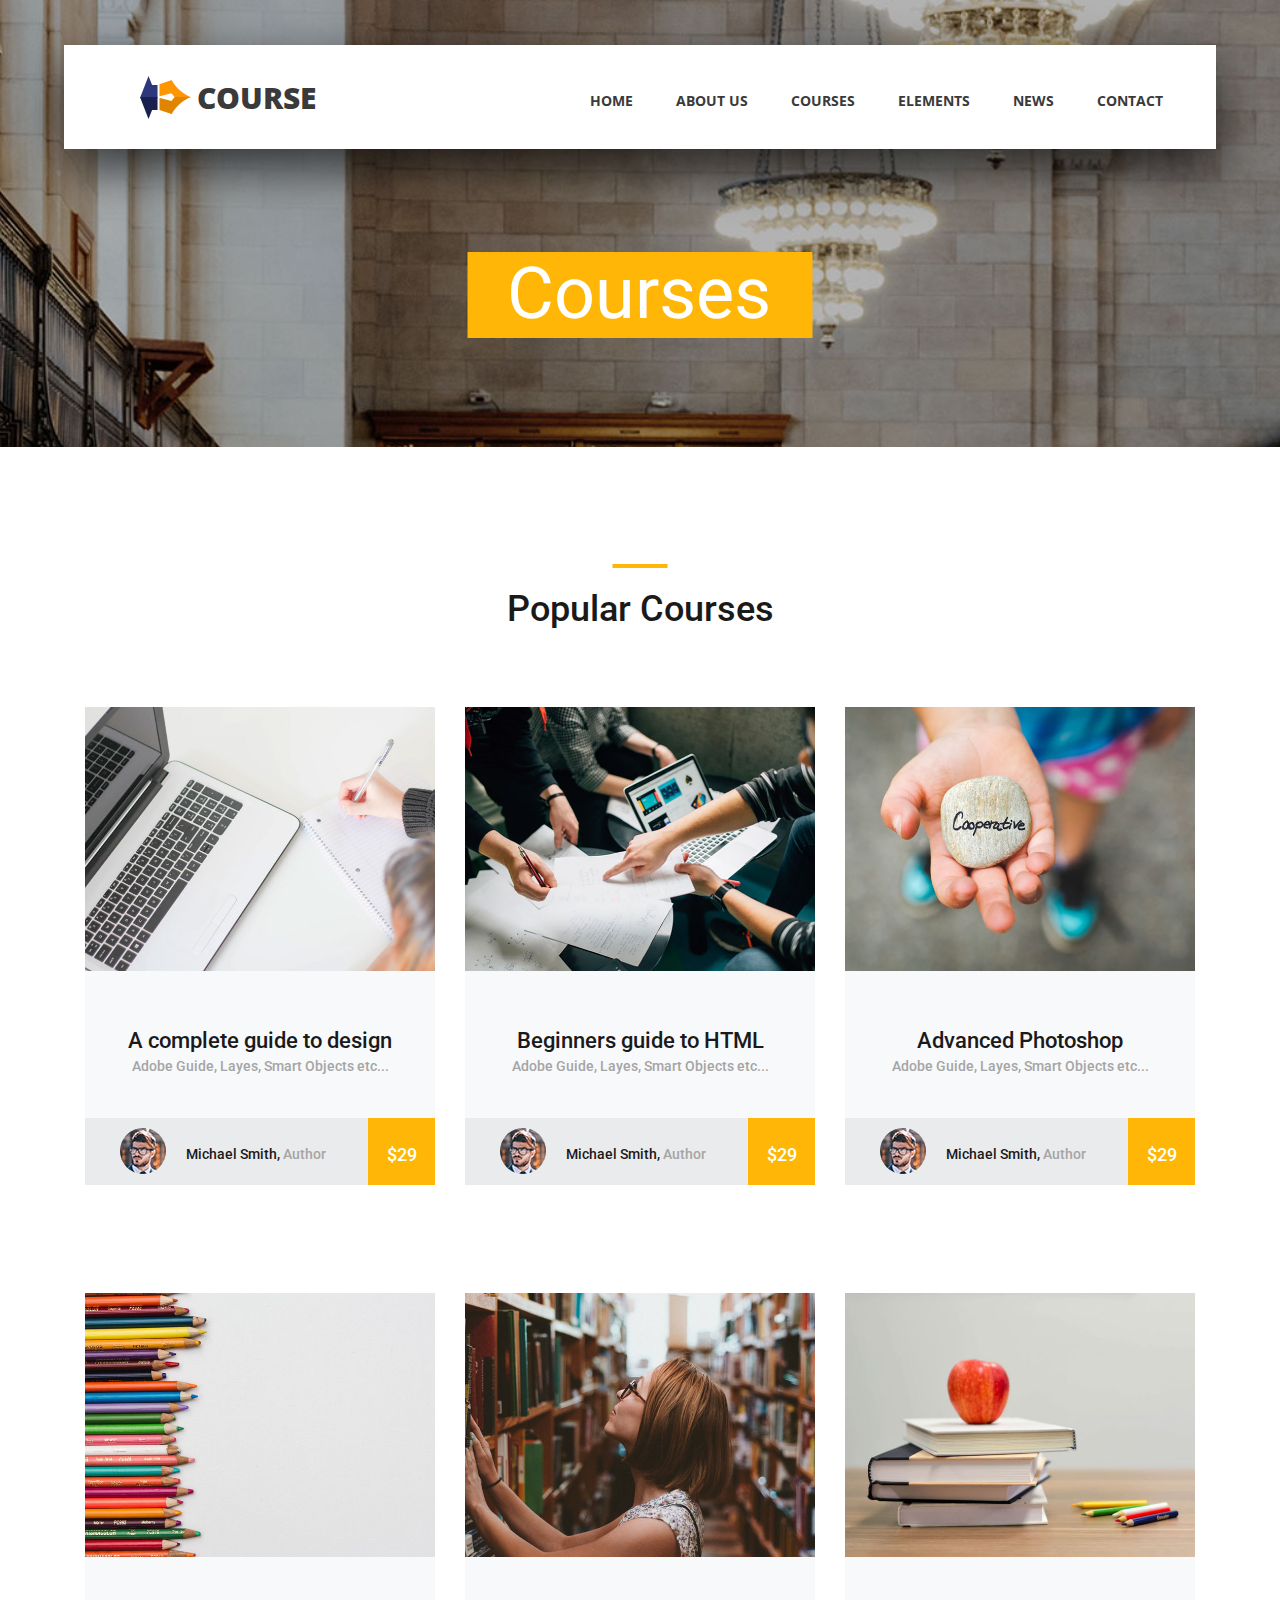
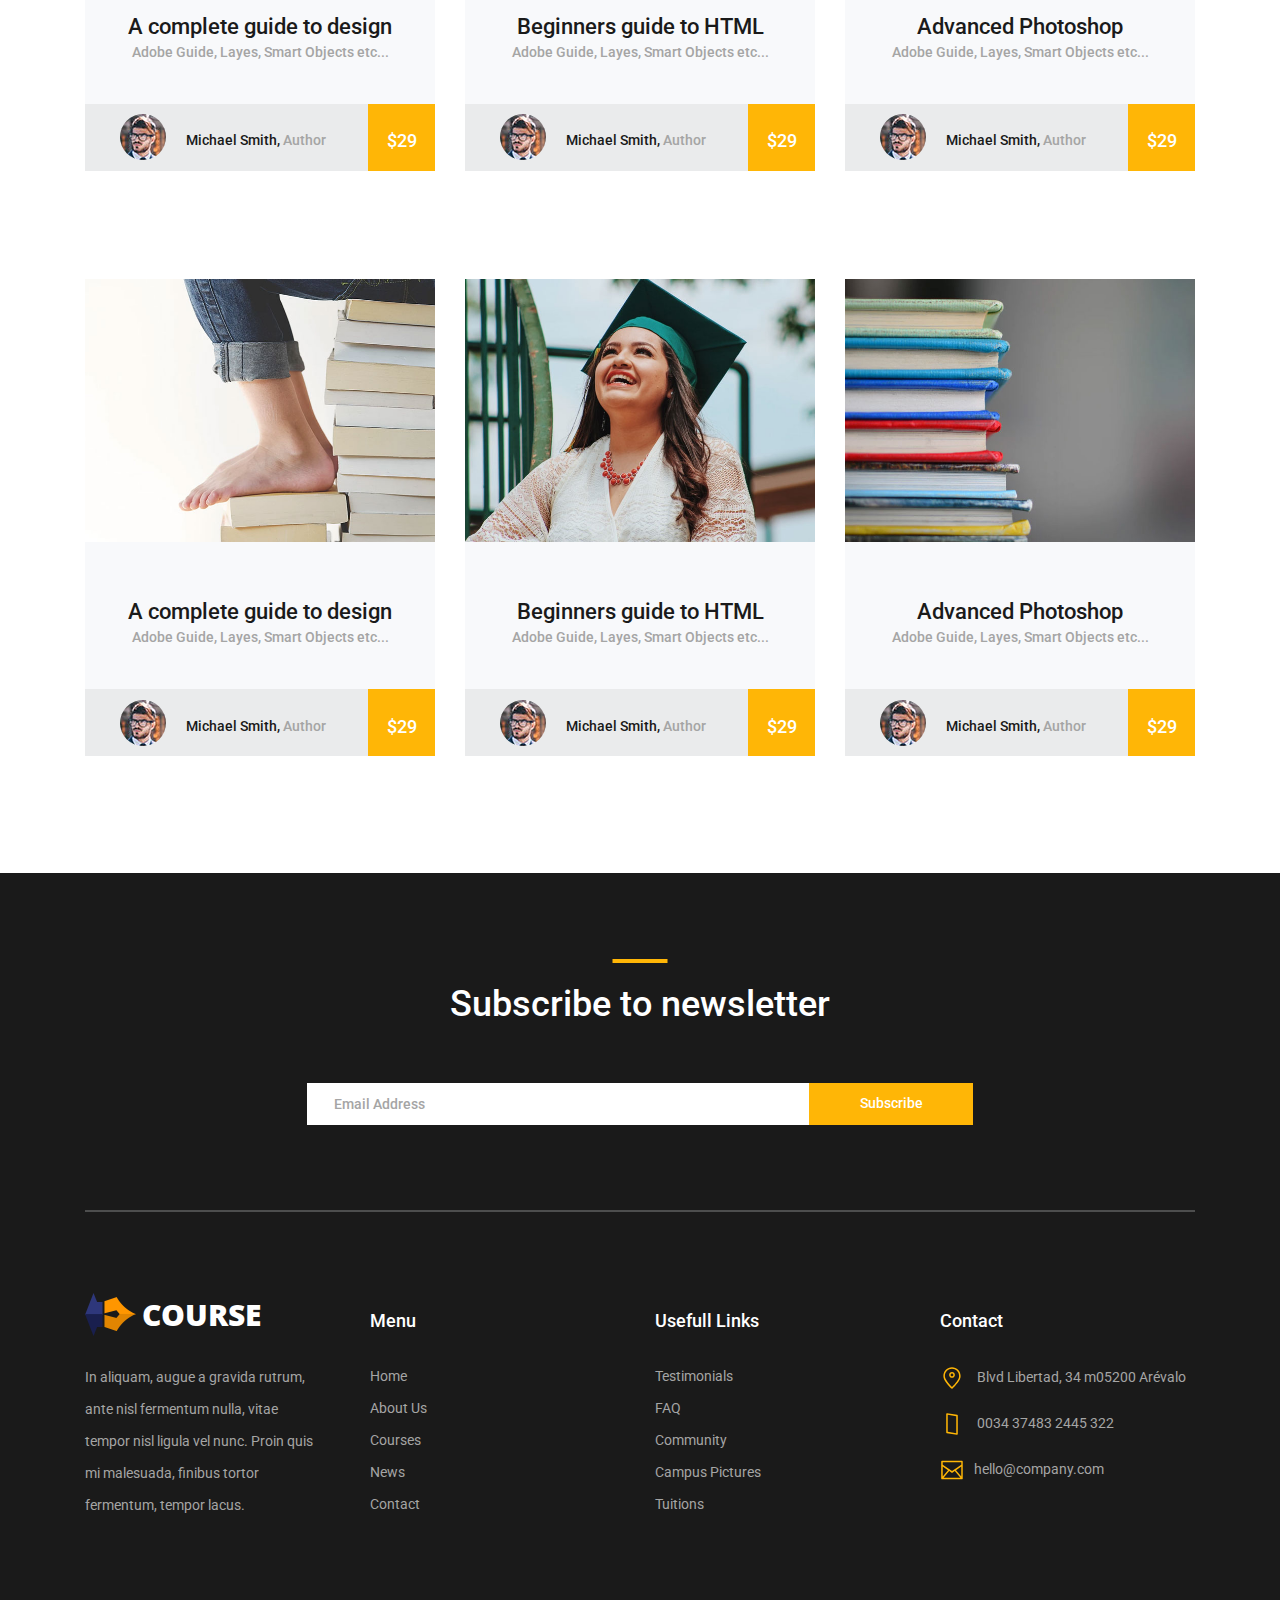
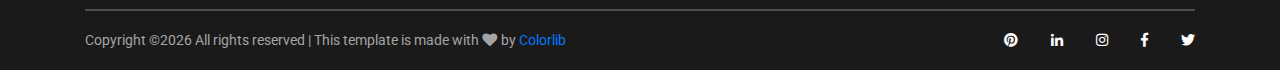
<file: courses.html>
<!DOCTYPE html>
<html lang="en">
<head>
<title>Course - Courses</title>
<meta charset="utf-8">
<meta http-equiv="X-UA-Compatible" content="IE=edge">
<meta name="description" content="Course Project">
<meta name="viewport" content="width=device-width, initial-scale=1">
<link rel="stylesheet" type="text/css" href="styles/bootstrap4/bootstrap.min.css">
<link href="plugins/fontawesome-free-5.0.1/css/fontawesome-all.css" rel="stylesheet" type="text/css">
<link rel="stylesheet" type="text/css" href="styles/courses_styles.css">
<link rel="stylesheet" type="text/css" href="styles/courses_responsive.css">
</head>
<body>

<div class="super_container">

	<!-- Header -->

	<header class="header d-flex flex-row">
		<div class="header_content d-flex flex-row align-items-center">
			<!-- Logo -->
			<div class="logo_container">
				<div class="logo">
					<img src="images/logo.png" alt="">
					<span>course</span>
				</div>
			</div>

			<!-- Main Navigation -->
			<nav class="main_nav_container">
				<div class="main_nav">
					<ul class="main_nav_list">
						<li class="main_nav_item"><a href="index.html">home</a></li>
						<li class="main_nav_item"><a href="#">about us</a></li>
						<li class="main_nav_item"><a href="#">courses</a></li>
						<li class="main_nav_item"><a href="elements.html">elements</a></li>
						<li class="main_nav_item"><a href="news.html">news</a></li>
						<li class="main_nav_item"><a href="contact.html">contact</a></li>
					</ul>
				</div>
			</nav>
		</div>
		<div class="header_side d-flex flex-row justify-content-center align-items-center">
			<img src="images/phone-call.svg" alt="">
			<span>+43 4566 7788 2457</span>
		</div>

		<!-- Hamburger -->
		<div class="hamburger_container">
			<i class="fas fa-bars trans_200"></i>
		</div>

	</header>
	
	

	<div class="home">
		<div class="home_background_container prlx_parent">
			<div class="home_background prlx" style="background-image:url(images/courses_background.jpg)"></div>
		</div>
		<div class="home_content">
			<h1>Courses</h1>
		</div>
	</div>

	<!-- Popular -->

	<div class="popular page_section">
		<div class="container">
			<div class="row">
				<div class="col">
					<div class="section_title text-center">
						<h1>Popular Courses</h1>
					</div>
				</div>
			</div>

			<div class="row course_boxes">
				
				<!-- Popular Course Item -->
				<div class="col-lg-4 course_box">
					<div class="card">
						<img class="card-img-top" src="images/course_1.jpg" alt="https://unsplash.com/@kellybrito">
						<div class="card-body text-center">
							<div class="card-title"><a href="courses.html">A complete guide to design</a></div>
							<div class="card-text">Adobe Guide, Layes, Smart Objects etc...</div>
						</div>
						<div class="price_box d-flex flex-row align-items-center">
							<div class="course_author_image">
								<img src="images/author.jpg" alt="https://unsplash.com/@mehdizadeh">
							</div>
							<div class="course_author_name">Michael Smith, <span>Author</span></div>
							<div class="course_price d-flex flex-column align-items-center justify-content-center"><span>$29</span></div>
						</div>
					</div>
				</div>

				<!-- Popular Course Item -->
				<div class="col-lg-4 course_box">
					<div class="card">
						<img class="card-img-top" src="images/course_2.jpg" alt="https://unsplash.com/@cikstefan">
						<div class="card-body text-center">
							<div class="card-title"><a href="courses.html">Beginners guide to HTML</a></div>
							<div class="card-text">Adobe Guide, Layes, Smart Objects etc...</div>
						</div>
						<div class="price_box d-flex flex-row align-items-center">
							<div class="course_author_image">
								<img src="images/author.jpg" alt="https://unsplash.com/@mehdizadeh">
							</div>
							<div class="course_author_name">Michael Smith, <span>Author</span></div>
							<div class="course_price d-flex flex-column align-items-center justify-content-center"><span>$29</span></div>
						</div>
					</div>
				</div>

				<!-- Popular Course Item -->
				<div class="col-lg-4 course_box">
					<div class="card">
						<img class="card-img-top" src="images/course_3.jpg" alt="https://unsplash.com/@dsmacinnes">
						<div class="card-body text-center">
							<div class="card-title"><a href="courses.html">Advanced Photoshop</a></div>
							<div class="card-text">Adobe Guide, Layes, Smart Objects etc...</div>
						</div>
						<div class="price_box d-flex flex-row align-items-center">
							<div class="course_author_image">
								<img src="images/author.jpg" alt="https://unsplash.com/@mehdizadeh">
							</div>
							<div class="course_author_name">Michael Smith, <span>Author</span></div>
							<div class="course_price d-flex flex-column align-items-center justify-content-center"><span>$29</span></div>
						</div>
					</div>
				</div>

				<!-- Popular Course Item -->
				<div class="col-lg-4 course_box">
					<div class="card">
						<img class="card-img-top" src="images/course_4.jpg" alt="https://unsplash.com/@kellitungay">
						<div class="card-body text-center">
							<div class="card-title"><a href="courses.html">A complete guide to design</a></div>
							<div class="card-text">Adobe Guide, Layes, Smart Objects etc...</div>
						</div>
						<div class="price_box d-flex flex-row align-items-center">
							<div class="course_author_image">
								<img src="images/author.jpg" alt="https://unsplash.com/@mehdizadeh">
							</div>
							<div class="course_author_name">Michael Smith, <span>Author</span></div>
							<div class="course_price d-flex flex-column align-items-center justify-content-center"><span>$29</span></div>
						</div>
					</div>
				</div>

				<!-- Popular Course Item -->
				<div class="col-lg-4 course_box">
					<div class="card">
						<img class="card-img-top" src="images/course_5.jpg" alt="https://unsplash.com/@claybanks1989">
						<div class="card-body text-center">
							<div class="card-title"><a href="courses.html">Beginners guide to HTML</a></div>
							<div class="card-text">Adobe Guide, Layes, Smart Objects etc...</div>
						</div>
						<div class="price_box d-flex flex-row align-items-center">
							<div class="course_author_image">
								<img src="images/author.jpg" alt="https://unsplash.com/@mehdizadeh">
							</div>
							<div class="course_author_name">Michael Smith, <span>Author</span></div>
							<div class="course_price d-flex flex-column align-items-center justify-content-center"><span>$29</span></div>
						</div>
					</div>
				</div>

				<!-- Popular Course Item -->
				<div class="col-lg-4 course_box">
					<div class="card">
						<img class="card-img-top" src="images/course_6.jpg" alt="https://unsplash.com/@element5digital">
						<div class="card-body text-center">
							<div class="card-title"><a href="courses.html">Advanced Photoshop</a></div>
							<div class="card-text">Adobe Guide, Layes, Smart Objects etc...</div>
						</div>
						<div class="price_box d-flex flex-row align-items-center">
							<div class="course_author_image">
								<img src="images/author.jpg" alt="https://unsplash.com/@mehdizadeh">
							</div>
							<div class="course_author_name">Michael Smith, <span>Author</span></div>
							<div class="course_price d-flex flex-column align-items-center justify-content-center"><span>$29</span></div>
						</div>
					</div>
				</div>

				<!-- Popular Course Item -->
				<div class="col-lg-4 course_box">
					<div class="card">
						<img class="card-img-top" src="images/course_7.jpg" alt="https://unsplash.com/@gaellemm">
						<div class="card-body text-center">
							<div class="card-title"><a href="courses.html">A complete guide to design</a></div>
							<div class="card-text">Adobe Guide, Layes, Smart Objects etc...</div>
						</div>
						<div class="price_box d-flex flex-row align-items-center">
							<div class="course_author_image">
								<img src="images/author.jpg" alt="https://unsplash.com/@mehdizadeh">
							</div>
							<div class="course_author_name">Michael Smith, <span>Author</span></div>
							<div class="course_price d-flex flex-column align-items-center justify-content-center"><span>$29</span></div>
						</div>
					</div>
				</div>

				<!-- Popular Course Item -->
				<div class="col-lg-4 course_box">
					<div class="card">
						<img class="card-img-top" src="images/course_8.jpg" alt="https://unsplash.com/@juanmramosjr">
						<div class="card-body text-center">
							<div class="card-title"><a href="courses.html">Beginners guide to HTML</a></div>
							<div class="card-text">Adobe Guide, Layes, Smart Objects etc...</div>
						</div>
						<div class="price_box d-flex flex-row align-items-center">
							<div class="course_author_image">
								<img src="images/author.jpg" alt="https://unsplash.com/@mehdizadeh">
							</div>
							<div class="course_author_name">Michael Smith, <span>Author</span></div>
							<div class="course_price d-flex flex-column align-items-center justify-content-center"><span>$29</span></div>
						</div>
					</div>
				</div>

				<!-- Popular Course Item -->
				<div class="col-lg-4 course_box">
					<div class="card">
						<img class="card-img-top" src="images/course_9.jpg" alt="https://unsplash.com/@kimberlyfarmer">
						<div class="card-body text-center">
							<div class="card-title"><a href="courses.html">Advanced Photoshop</a></div>
							<div class="card-text">Adobe Guide, Layes, Smart Objects etc...</div>
						</div>
						<div class="price_box d-flex flex-row align-items-center">
							<div class="course_author_image">
								<img src="images/author.jpg" alt="https://unsplash.com/@mehdizadeh">
							</div>
							<div class="course_author_name">Michael Smith, <span>Author</span></div>
							<div class="course_price d-flex flex-column align-items-center justify-content-center"><span>$29</span></div>
						</div>
					</div>
				</div>

			</div>
		</div>		
	</div>

	<!-- Footer -->

	<footer class="footer">
		<div class="container">
			
			<!-- Newsletter -->

			<div class="newsletter">
				<div class="row">
					<div class="col">
						<div class="section_title text-center">
							<h1>Subscribe to newsletter</h1>
						</div>
					</div>
				</div>

				<div class="row">
					<div class="col text-center">
						<div class="newsletter_form_container mx-auto">
							<form action="post">
								<div class="newsletter_form d-flex flex-md-row flex-column flex-xs-column align-items-center justify-content-center">
									<input id="newsletter_email" class="newsletter_email" type="email" placeholder="Email Address" required="required" data-error="Valid email is required.">
									<button id="newsletter_submit" type="submit" class="newsletter_submit_btn trans_300" value="Submit">Subscribe</button>
								</div>
							</form>
						</div>
					</div>
				</div>

			</div>

			<!-- Footer Content -->

			<div class="footer_content">
				<div class="row">

					<!-- Footer Column - About -->
					<div class="col-lg-3 footer_col">

						<!-- Logo -->
						<div class="logo_container">
							<div class="logo">
								<img src="images/logo.png" alt="">
								<span>course</span>
							</div>
						</div>

						<p class="footer_about_text">In aliquam, augue a gravida rutrum, ante nisl fermentum nulla, vitae tempor nisl ligula vel nunc. Proin quis mi malesuada, finibus tortor fermentum, tempor lacus.</p>

					</div>

					<!-- Footer Column - Menu -->

					<div class="col-lg-3 footer_col">
						<div class="footer_column_title">Menu</div>
						<div class="footer_column_content">
							<ul>
								<li class="footer_list_item"><a href="index.html">Home</a></li>
								<li class="footer_list_item"><a href="#">About Us</a></li>
								<li class="footer_list_item"><a href="#">Courses</a></li>
								<li class="footer_list_item"><a href="news.html">News</a></li>
								<li class="footer_list_item"><a href="contact.html">Contact</a></li>
							</ul>
						</div>
					</div>

					<!-- Footer Column - Usefull Links -->

					<div class="col-lg-3 footer_col">
						<div class="footer_column_title">Usefull Links</div>
						<div class="footer_column_content">
							<ul>
								<li class="footer_list_item"><a href="#">Testimonials</a></li>
								<li class="footer_list_item"><a href="#">FAQ</a></li>
								<li class="footer_list_item"><a href="#">Community</a></li>
								<li class="footer_list_item"><a href="#">Campus Pictures</a></li>
								<li class="footer_list_item"><a href="#">Tuitions</a></li>
							</ul>
						</div>
					</div>

					<!-- Footer Column - Contact -->

					<div class="col-lg-3 footer_col">
						<div class="footer_column_title">Contact</div>
						<div class="footer_column_content">
							<ul>
								<li class="footer_contact_item">
									<div class="footer_contact_icon">
										<img src="images/placeholder.svg" alt="https://www.flaticon.com/authors/lucy-g">
									</div>
									Blvd Libertad, 34 m05200 Arévalo
								</li>
								<li class="footer_contact_item">
									<div class="footer_contact_icon">
										<img src="images/smartphone.svg" alt="https://www.flaticon.com/authors/lucy-g">
									</div>
									0034 37483 2445 322
								</li>
								<li class="footer_contact_item">
									<div class="footer_contact_icon">
										<img src="images/envelope.svg" alt="https://www.flaticon.com/authors/lucy-g">
									</div>hello@company.com
								</li>
							</ul>
						</div>
					</div>

				</div>
			</div>

			<!-- Footer Copyright -->

			<div class="footer_bar d-flex flex-column flex-sm-row align-items-center">
				<div class="footer_copyright">
					<span><!-- Link back to Colorlib can't be removed. Template is licensed under CC BY 3.0. -->
Copyright &copy;<script>document.write(new Date().getFullYear());</script> All rights reserved | This template is made with <i class="fa fa-heart" aria-hidden="true"></i> by <a href="https://colorlib.com" target="_blank">Colorlib</a>
<!-- Link back to Colorlib can't be removed. Template is licensed under CC BY 3.0. --></span>
				</div>
				<div class="footer_social ml-sm-auto">
					<ul class="menu_social">
						<li class="menu_social_item"><a href="#"><i class="fab fa-pinterest"></i></a></li>
						<li class="menu_social_item"><a href="#"><i class="fab fa-linkedin-in"></i></a></li>
						<li class="menu_social_item"><a href="#"><i class="fab fa-instagram"></i></a></li>
						<li class="menu_social_item"><a href="#"><i class="fab fa-facebook-f"></i></a></li>
						<li class="menu_social_item"><a href="#"><i class="fab fa-twitter"></i></a></li>
					</ul>
				</div>
			</div>

		</div>
	</footer>

</div>

<script src="js/jquery-3.2.1.min.js"></script>
<script src="styles/bootstrap4/popper.js"></script>
<script src="styles/bootstrap4/bootstrap.min.js"></script>
<script src="plugins/greensock/TweenMax.min.js"></script>
<script src="plugins/greensock/TimelineMax.min.js"></script>
<script src="plugins/scrollmagic/ScrollMagic.min.js"></script>
<script src="plugins/greensock/animation.gsap.min.js"></script>
<script src="plugins/greensock/ScrollToPlugin.min.js"></script>
<script src="plugins/scrollTo/jquery.scrollTo.min.js"></script>
<script src="plugins/easing/easing.js"></script>
<script src="js/courses_custom.js"></script>

</body>
</html>
</file>
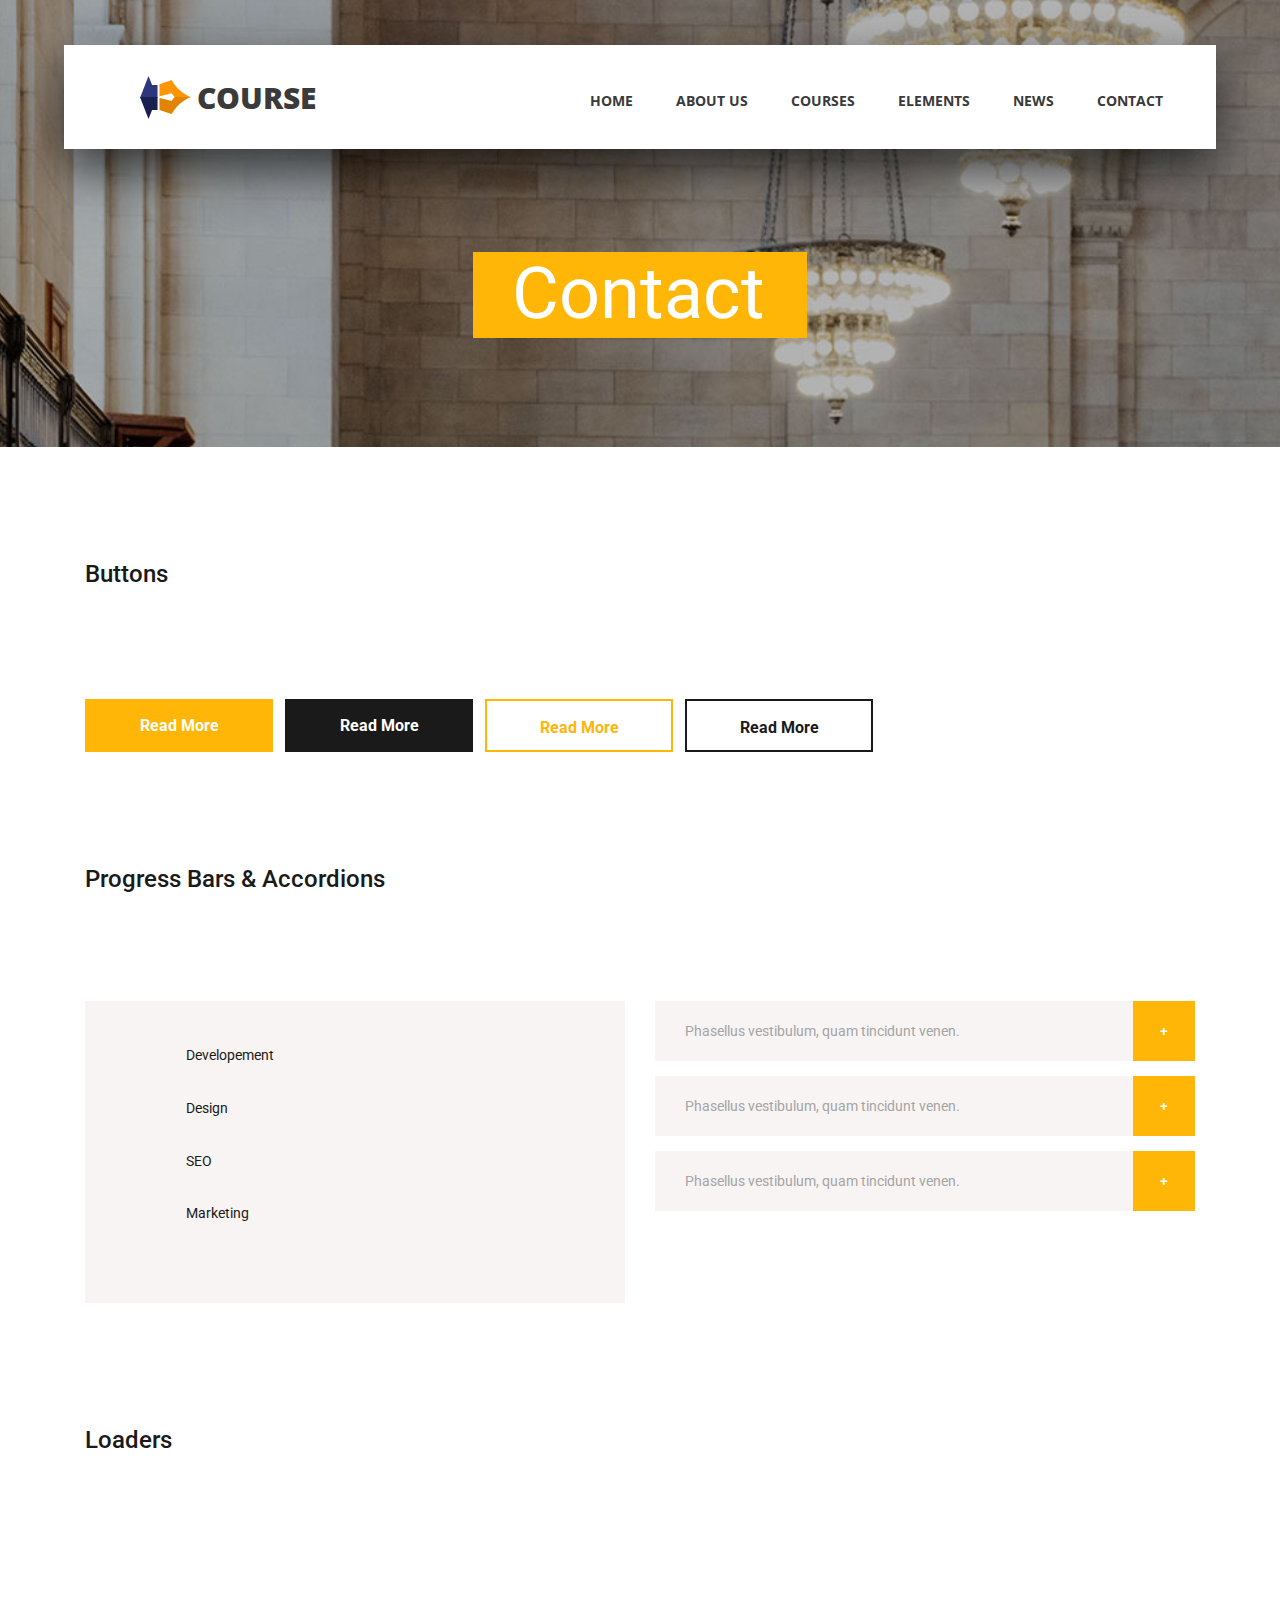
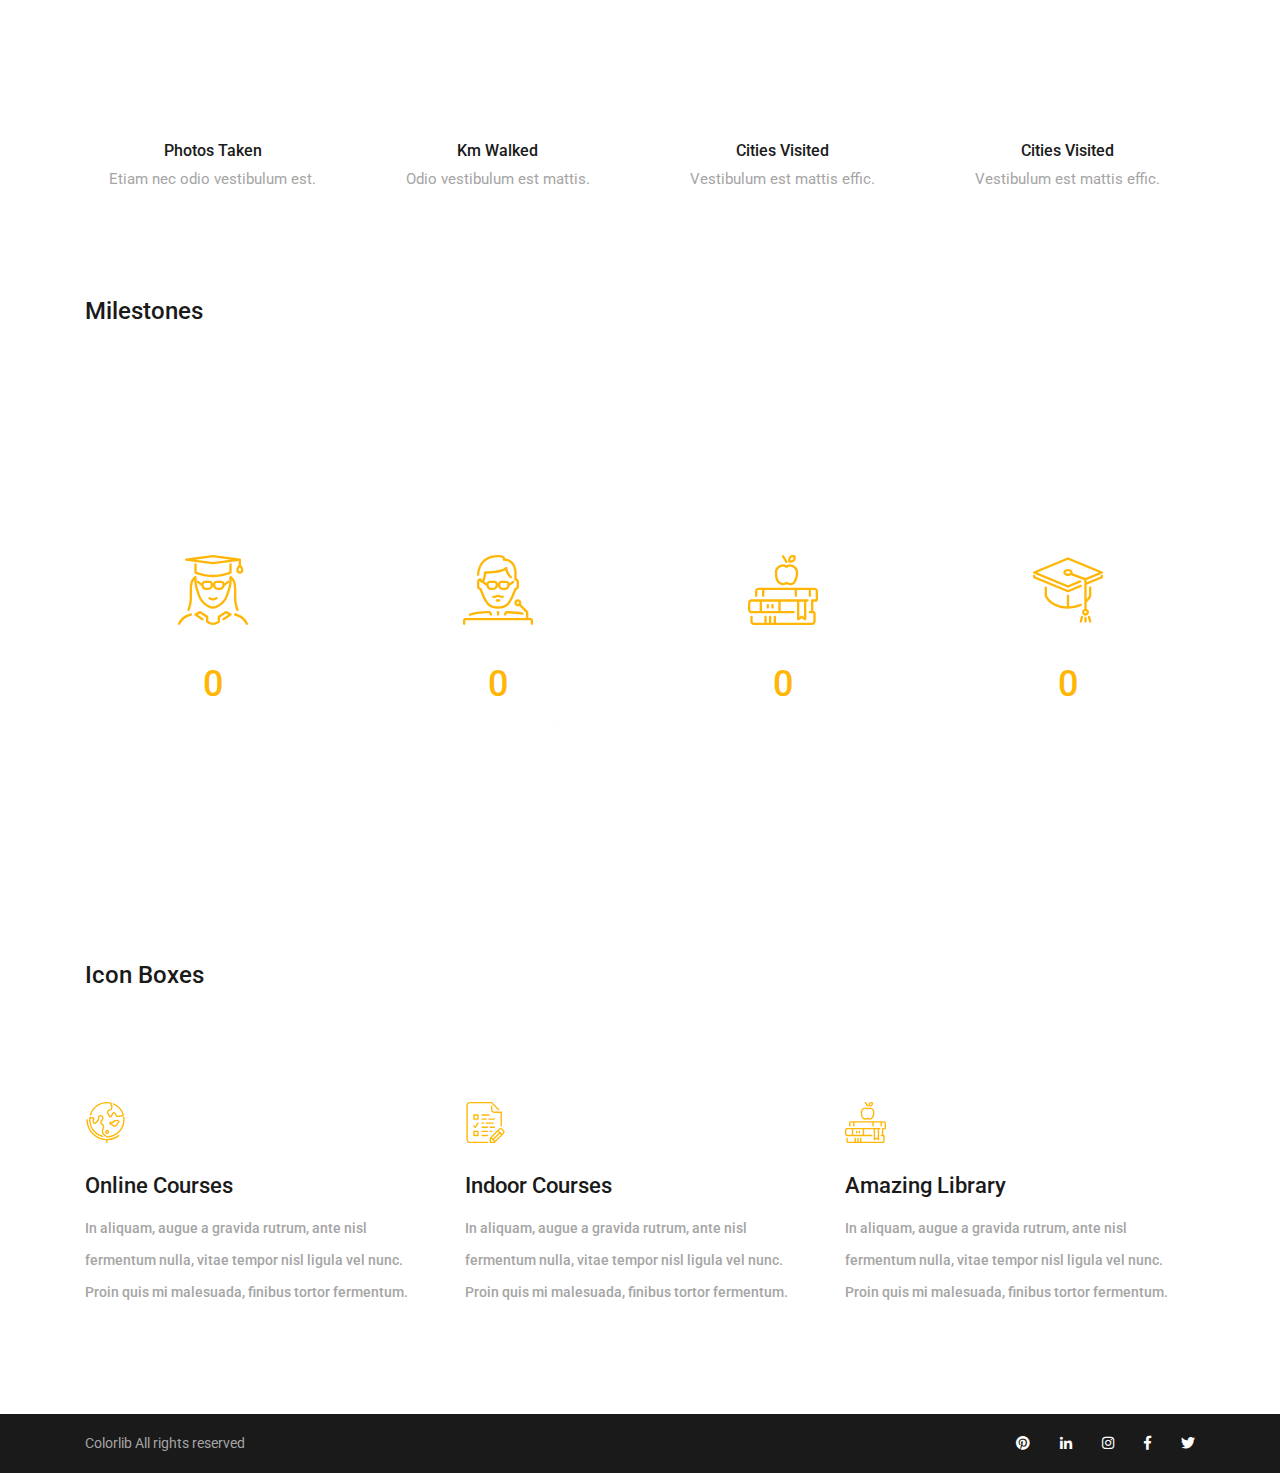
<file: elements.html>
<!DOCTYPE html>
<html lang="en">
<head>
<title>Course - Elements</title>
<meta charset="utf-8">
<meta http-equiv="X-UA-Compatible" content="IE=edge">
<meta name="description" content="Course Project">
<meta name="viewport" content="width=device-width, initial-scale=1">
<link rel="stylesheet" type="text/css" href="styles/bootstrap4/bootstrap.min.css">
<link href="plugins/fontawesome-free-5.0.1/css/fontawesome-all.css" rel="stylesheet" type="text/css">
<link rel="stylesheet" type="text/css" href="styles/elements_styles.css">
<link rel="stylesheet" type="text/css" href="styles/elements_responsive.css">
</head>
<body>

<div class="super_container">

	<!-- Header -->

	<header class="header d-flex flex-row">
		<div class="header_content d-flex flex-row align-items-center">
			<!-- Logo -->
			<div class="logo_container">
				<div class="logo">
					<img src="images/logo.png" alt="">
					<span>course</span>
				</div>
			</div>

			<!-- Main Navigation -->
			<nav class="main_nav_container">
				<div class="main_nav">
					<ul class="main_nav_list">
						<li class="main_nav_item"><a href="index.html">home</a></li>
						<li class="main_nav_item"><a href="#">about us</a></li>
						<li class="main_nav_item"><a href="courses.html">courses</a></li>
						<li class="main_nav_item"><a href="#">elements</a></li>
						<li class="main_nav_item"><a href="news.html">news</a></li>
						<li class="main_nav_item"><a href="contact.html">contact</a></li>
					</ul>
				</div>
			</nav>
		</div>
		<div class="header_side d-flex flex-row justify-content-center align-items-center">
			<img src="images/phone-call.svg" alt="">
			<span>+43 4566 7788 2457</span>
		</div>

		<!-- Hamburger -->
		<div class="hamburger_container">
			<i class="fas fa-bars trans_200"></i>
		</div>

	</header>
	
	<!-- Menu -->
	<div class="menu_container menu_mm">

		<!-- Menu Close Button -->
		<div class="menu_close_container">
			<div class="menu_close"></div>
		</div>

		<!-- Menu Items -->
		<div class="menu_inner menu_mm">
			<div class="menu menu_mm">
				<ul class="menu_list menu_mm">
					<li class="menu_item menu_mm"><a href="index.html">Home</a></li>
					<li class="menu_item menu_mm"><a href="#">About us</a></li>
					<li class="menu_item menu_mm"><a href="courses.html">Courses</a></li>
					<li class="menu_item menu_mm"><a href="#">Elements</a></li>
					<li class="menu_item menu_mm"><a href="news.html">News</a></li>
					<li class="menu_item menu_mm"><a href="contact.html">Contact</a></li>
				</ul>

				<!-- Menu Social -->
				
				<div class="menu_social_container menu_mm">
					<ul class="menu_social menu_mm">
						<li class="menu_social_item menu_mm"><a href="#"><i class="fab fa-pinterest"></i></a></li>
						<li class="menu_social_item menu_mm"><a href="#"><i class="fab fa-linkedin-in"></i></a></li>
						<li class="menu_social_item menu_mm"><a href="#"><i class="fab fa-instagram"></i></a></li>
						<li class="menu_social_item menu_mm"><a href="#"><i class="fab fa-facebook-f"></i></a></li>
						<li class="menu_social_item menu_mm"><a href="#"><i class="fab fa-twitter"></i></a></li>
					</ul>
				</div>

				<div class="menu_copyright menu_mm"><!-- Link back to Colorlib can't be removed. Template is licensed under CC BY 3.0. -->
Copyright &copy;<script>document.write(new Date().getFullYear());</script> All rights reserved | This template is made with <i class="fa fa-heart" aria-hidden="true"></i> by <a href="https://colorlib.com" target="_blank">Colorlib</a>
<!-- Link back to Colorlib can't be removed. Template is licensed under CC BY 3.0. --></div>
			</div>

		</div>

	</div>
	
	<!-- Home -->

	<div class="home">
		<div class="home_background_container prlx_parent">
			<div class="home_background prlx" style="background-image:url(images/contact_background.jpg)"></div>
		</div>
		<div class="home_content">
			<h1>Contact</h1>
		</div>
	</div>

	<!-- Elements -->

	<div class="elements">

		<!-- Buttons -->
		<div class="buttons">
			<div class="container">
				<div class="row">
					<div class="col">
						<div class="elements_title">Buttons</div>
						<div class="buttons_container">
							<div class="button button_color_1 text-center trans_200"><a href="#">Read More</a></div>
							<div class="button button_color_2 text-center trans_200"><a href="#">Read More</a></div>
							<div class="button button_line_1 text-center trans_200"><a href="#">Read More</a></div>
							<div class="button button_line_2 text-center trans_200"><a href="#">Read More</a></div>
						</div>
					</div>
				</div>
			</div>	
		</div>

		<!-- Progress Bars and Accordions -->

		<div class="pbars_accordions">
			<div class="container">
				<div class="row">
					<div class="col-lg-12">
						<div class="elements_title">Progress Bars & Accordions</div>
					</div>
				</div>

				<div class="row pbars_accordions_container">
					<!-- Progress Bars & Accordions -->

					<div class="col-lg-6">
						
						<!-- Progress Bars -->
						<div class="elements_progress_bars">

							<div class="pbar_container">
								<ul class="progress_bar_container col_12 clearfix">
									<li class="pb_item">
										<h4>Developement</h4>
										<div id="skill_1_pbar" class="skill_bars" data-perc="0.85"></div>
									</li>
									<li class="pb_item">
										<h4>Design</h4>
										<div id="skill_2_pbar" class="skill_bars" data-perc="1"></div>
									</li>
									<li class="pb_item">
										<h4>SEO</h4>
										<div id="skill_3_pbar" class="skill_bars" data-perc="0.75"></div>
									</li>
									<li class="pb_item">
										<h4>Marketing</h4>
										<div id="skill_4_pbar" class="skill_bars" data-perc="0.95"></div>
									</li>
								</ul>
							</div>

						</div>
					</div>

					<div class="col-lg-6">

						<!-- Accordions -->
						<div class="elements_accordions">

							<div class="accordion_container">
								<div class="accordion d-flex flex-row align-items-center"> Phasellus vestibulum, quam tincidunt venen.</div>
								<div class="accordion_panel">
									<p>Lorem ipsum dolor sit amet, consectetur adipiscing elit. Phasellus vestibulum, quam tincidunt venenatis ultrices, est libero mattis ante, ac consectetur diam neque eget quam.</p>
								</div>
							</div>

							<div class="accordion_container">
								<div class="accordion d-flex flex-row align-items-center"> Phasellus vestibulum, quam tincidunt venen.</div>
								<div class="accordion_panel">
									<p>Lorem ipsum dolor sit amet, consectetur adipiscing elit. Phasellus vestibulum, quam tincidunt venenatis ultrices, est libero mattis ante, ac consectetur diam neque eget quam.</p>
								</div>
							</div>

							<div class="accordion_container">
								<div class="accordion d-flex flex-row align-items-center"> Phasellus vestibulum, quam tincidunt venen.</div>
								<div class="accordion_panel">
									<p>Lorem ipsum dolor sit amet, consectetur adipiscing elit. Phasellus vestibulum, quam tincidunt venenatis ultrices, est libero mattis ante, ac consectetur diam neque eget quam.</p>
								</div>
							</div>

						</div>
					</div>

				</div>
			</div>
		</div>
		
		<!-- Loaders -->

		<div class="loaders">
			<div class="container">
				<div class="row">
					<div class="col">
						<div class="elements_title">Loaders</div>
					</div>
				</div>

				<div class="row elements_loaders_container">
					<div class="col-lg-3 loader_col">
						<!-- Loader -->
						<div class="loader" data-perc="0.75"></div>
						<div class="loader_text text-center">Photos Taken</div>
						<div class="loader_sub text-center">Etiam nec odio vestibulum est.</div>
					</div>
					<div class="col-lg-3 loader_col">
						<!-- Loader -->
						<div class="loader" data-perc="0.83"></div>
						<div class="loader_text text-center">Km Walked</div>
						<div class="loader_sub text-center">Odio vestibulum est mattis.</div>
						<span></span>
					</div>
					<div class="col-lg-3 loader_col">
						<!-- Loader -->
						<div class="loader" data-perc="0.25"></div>
						<div class="loader_text text-center">Cities Visited</div>
						<div class="loader_sub text-center">Vestibulum est mattis effic.</div>
					</div>
					<div class="col-lg-3 loader_col">
						<!-- Loader -->
						<div class="loader" data-perc="0.95"></div>
						<div class="loader_text text-center">Cities Visited</div>
						<div class="loader_sub text-center">Vestibulum est mattis effic.</div>
					</div>
				</div>

			</div>
		</div>
		
		<!-- Milestones -->
		
		<div class="milestones">
			<div class="container">
				<div class="row">
					<div class="col">
						<div class="elements_title">Milestones</div>
					</div>
				</div>
			</div>

			<div class="milestones_container">
				<div class="milestones_background" style="background-image:url(images/milestones_background.jpg)"></div>
				
				<div class="container">
					<div class="row">
						
						<!-- Milestone -->
						<div class="col-lg-3 milestone_col">
							<div class="milestone text-center">
								<div class="milestone_icon"><img src="images/milestone_1.svg" alt="https://www.flaticon.com/authors/zlatko-najdenovski"></div>
								<div class="milestone_counter" data-end-value="750">0</div>
								<div class="milestone_text">Current Students</div>
							</div>
						</div>

						<!-- Milestone -->
						<div class="col-lg-3 milestone_col">
							<div class="milestone text-center">
								<div class="milestone_icon"><img src="images/milestone_2.svg" alt="https://www.flaticon.com/authors/zlatko-najdenovski"></div>
								<div class="milestone_counter" data-end-value="120">0</div>
								<div class="milestone_text">Certified Teachers</div>
							</div>
						</div>

						<!-- Milestone -->
						<div class="col-lg-3 milestone_col">
							<div class="milestone text-center">
								<div class="milestone_icon"><img src="images/milestone_3.svg" alt="https://www.flaticon.com/authors/zlatko-najdenovski"></div>
								<div class="milestone_counter" data-end-value="39">0</div>
								<div class="milestone_text">Approved Courses</div>
							</div>
						</div>

						<!-- Milestone -->
						<div class="col-lg-3 milestone_col">
							<div class="milestone text-center">
								<div class="milestone_icon"><img src="images/milestone_4.svg" alt="https://www.flaticon.com/authors/zlatko-najdenovski"></div>
								<div class="milestone_counter" data-end-value="3500" data-sign-before="+">0</div>
								<div class="milestone_text">Graduate Students</div>
							</div>
						</div>

					</div>
				</div>
			</div>

		</div>

		<!-- Icon Boxes -->

		<div class="icon_boxes">
			<div class="container">
				<div class="row">
					<div class="col">
						<div class="elements_title">Icon Boxes</div>
					</div>
				</div>

				<div class="row icon_boxes_container">

					<div class="col-lg-4 icon_box text-left d-flex flex-column align-items-start justify-content-start">
						<div class="icon_container d-flex flex-column justify-content-end">
							<img src="images/earth-globe.svg" alt="">
						</div>
						<h3>Online Courses</h3>
						<p>In aliquam, augue a gravida rutrum, ante nisl fermentum nulla, vitae tempor nisl ligula vel nunc. Proin quis mi malesuada, finibus tortor fermentum.</p>
					</div>

					<div class="col-lg-4 icon_box text-left d-flex flex-column align-items-start justify-content-start">
						<div class="icon_container d-flex flex-column justify-content-end">
							<img src="images/exam.svg" alt="">
						</div>
						<h3>Indoor Courses</h3>
						<p>In aliquam, augue a gravida rutrum, ante nisl fermentum nulla, vitae tempor nisl ligula vel nunc. Proin quis mi malesuada, finibus tortor fermentum.</p>
					</div>

					<div class="col-lg-4 icon_box text-left d-flex flex-column align-items-start justify-content-start">
						<div class="icon_container d-flex flex-column justify-content-end">
							<img src="images/books.svg" alt="">
						</div>
						<h3>Amazing Library</h3>
						<p>In aliquam, augue a gravida rutrum, ante nisl fermentum nulla, vitae tempor nisl ligula vel nunc. Proin quis mi malesuada, finibus tortor fermentum.</p>
					</div>

				</div>

			</div>
		</div>

	</div>

	<!-- Footer -->

	<footer class="footer">
		<div class="container">
			
			<!-- Footer Copyright -->

			<div class="footer_bar d-flex flex-column flex-sm-row align-items-center">
				<div class="footer_copyright">
					<span>Colorlib All rights reserved</span>
				</div>
				<div class="footer_social ml-sm-auto">
					<ul class="menu_social">
						<li class="menu_social_item"><a href="#"><i class="fab fa-pinterest"></i></a></li>
						<li class="menu_social_item"><a href="#"><i class="fab fa-linkedin-in"></i></a></li>
						<li class="menu_social_item"><a href="#"><i class="fab fa-instagram"></i></a></li>
						<li class="menu_social_item"><a href="#"><i class="fab fa-facebook-f"></i></a></li>
						<li class="menu_social_item"><a href="#"><i class="fab fa-twitter"></i></a></li>
					</ul>
				</div>
			</div>

		</div>
	</footer>

</div>

<script src="js/jquery-3.2.1.min.js"></script>
<script src="styles/bootstrap4/popper.js"></script>
<script src="styles/bootstrap4/bootstrap.min.js"></script>
<script src="plugins/greensock/TweenMax.min.js"></script>
<script src="plugins/greensock/TimelineMax.min.js"></script>
<script src="plugins/scrollmagic/ScrollMagic.min.js"></script>
<script src="plugins/greensock/animation.gsap.min.js"></script>
<script src="plugins/greensock/ScrollToPlugin.min.js"></script>
<script src="plugins/progressbar/progressbar.min.js"></script>
<script src="plugins/scrollTo/jquery.scrollTo.min.js"></script>
<script src="plugins/easing/easing.js"></script>
<script src="js/elements_custom.js"></script>

</body>
</html>
</file>
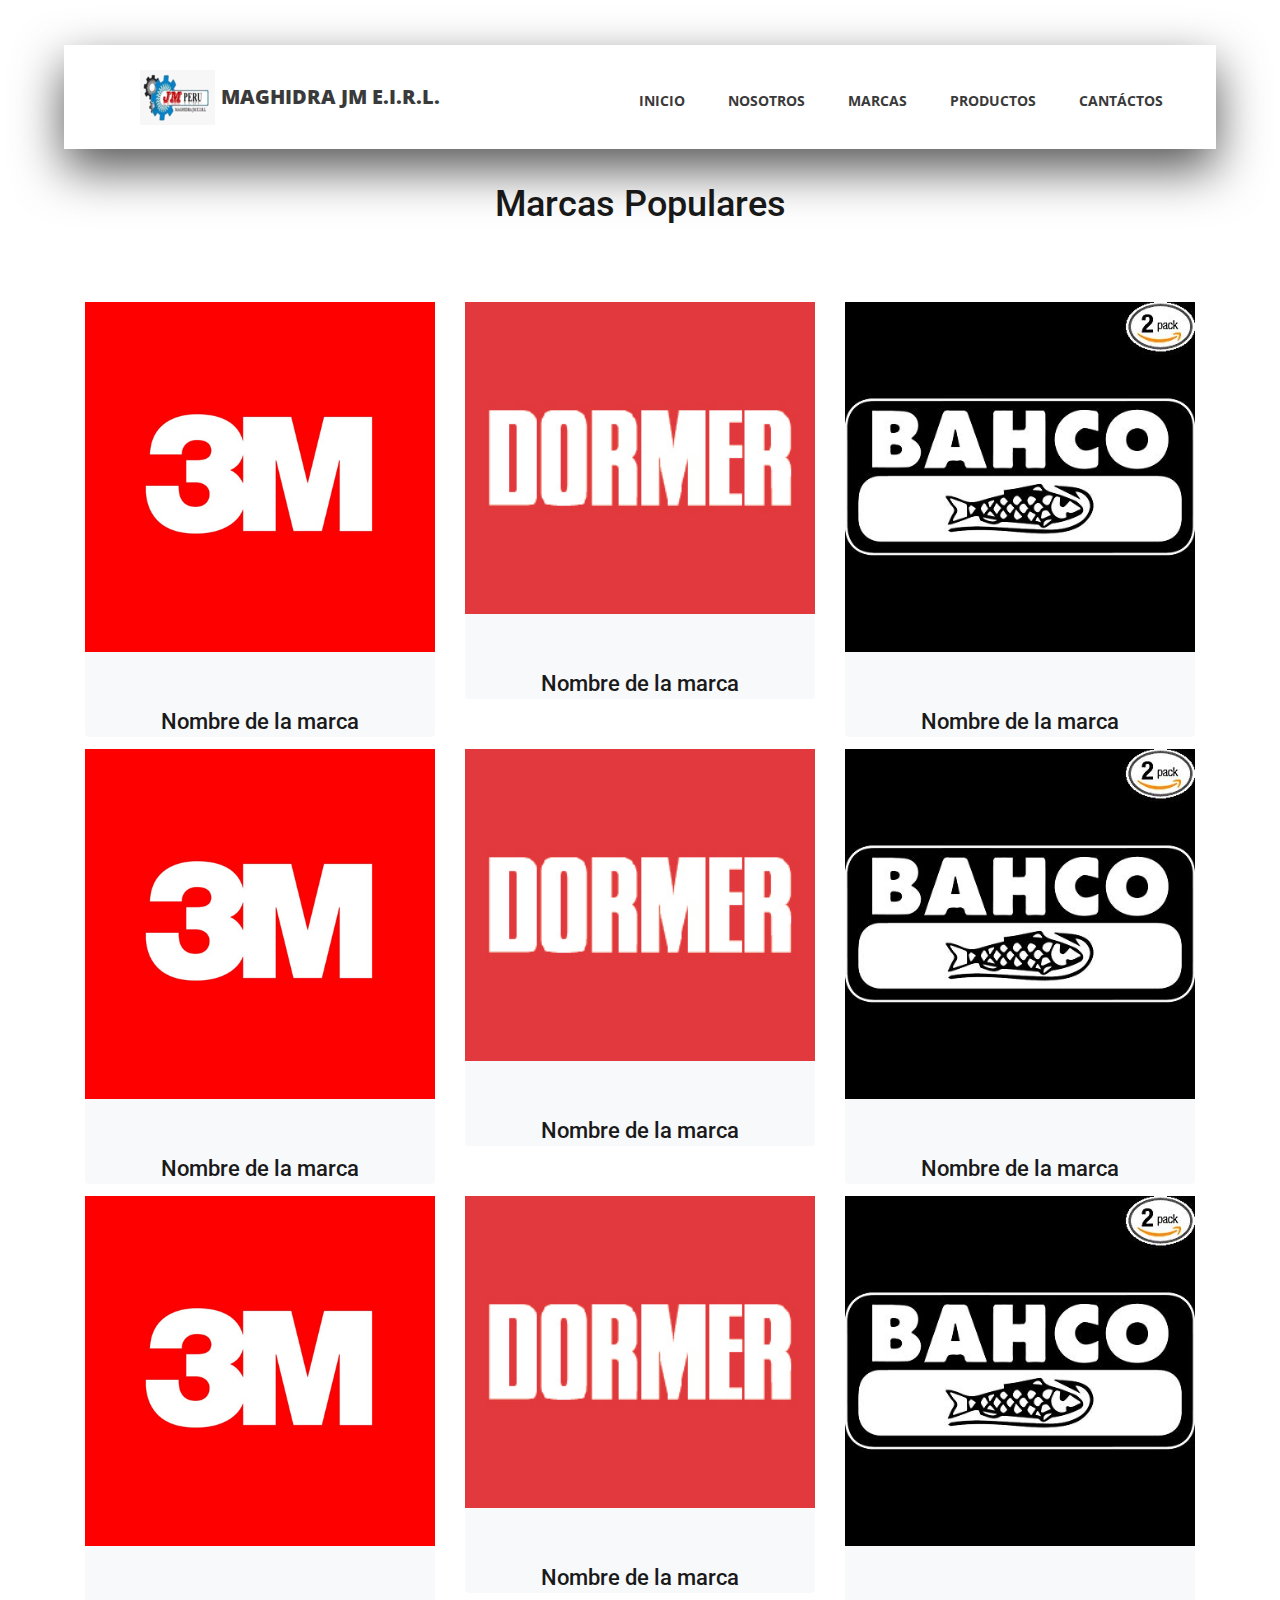
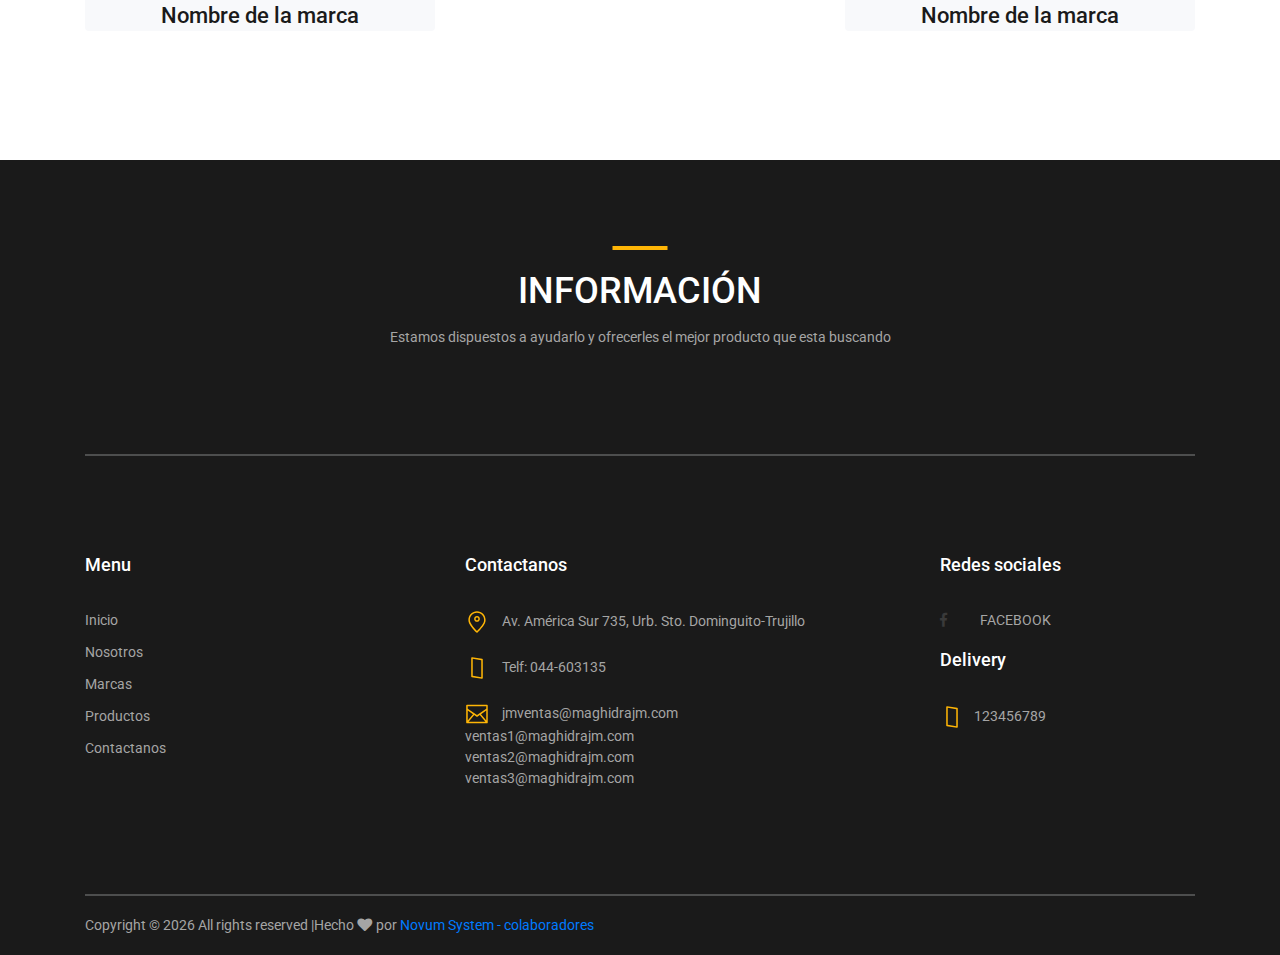
<file: marcas.html>
<!DOCTYPE html>
<html lang="en">
<head>
<title>MAGHIDRA JM - MARCAS</title>
<meta charset="utf-8">
<meta http-equiv="X-UA-Compatible" content="IE=edge">
<meta name="description" content="Course Project">
<meta name="viewport" content="width=device-width, initial-scale=1">
<link rel="stylesheet" type="text/css" href="styles/bootstrap4/bootstrap.min.css">
<link href="plugins/fontawesome-free-5.0.1/css/fontawesome-all.css" rel="stylesheet" type="text/css">
<link rel="stylesheet" type="text/css" href="plugins/OwlCarousel2-2.2.1/owl.carousel.css">
<link rel="stylesheet" type="text/css" href="plugins/OwlCarousel2-2.2.1/owl.theme.default.css">
<link rel="stylesheet" type="text/css" href="plugins/OwlCarousel2-2.2.1/animate.css">
<link rel="stylesheet" type="text/css" href="styles/main_styles.css">
<link rel="stylesheet" type="text/css" href="styles/responsive.css">
</head>
<body>

<div class="super_container">

	<!-- Header -->

	<header class="header d-flex flex-row">
		<div class="header_content d-flex flex-row align-items-center">
			<!-- Logo -->
			<div class="logo_container">
				<div class="logo">
					<a href="index.html"><img src="images/logo13.png" alt=""></a>
					<span>MAGHIDRA JM E.I.R.L.</span>
				</div>
			</div>

			<!-- Main Navigation -->
			<nav class="main_nav_container">
				<div class="main_nav">
					<ul class="main_nav_list">
						<li class="main_nav_item"><a href="index.html">Inicio</a></li>
						<li class="main_nav_item"><a href="nosotros.html">Nosotros</a></li>
						<li class="main_nav_item"><a href="#">Marcas</a></li>
						<li class="main_nav_item"><a href="productos.html">Productos</a></li>
						<li class="main_nav_item"><a href="contact.html">Cantáctos</a></li>
						
					</ul>
				</div>
			</nav>
		</div>
		<div class="header_side d-flex flex-row justify-content-center align-items-center">
			<img src="images/phone-call.svg" alt="">
			<span>044-603135</span>
		</div>

		<!-- Hamburger -->
		<div class="hamburger_container">
			<i class="fas fa-bars trans_200"></i>
		</div>

			<!-- Menu -->
	<div class="menu_container menu_mm">

		<!-- Menu Close Button -->
		<div class="menu_close_container">
			<div class="menu_close"></div>
		</div>

		<!-- Menu Items -->
		<div class="menu_inner menu_mm">
			<div class="menu menu_mm">
				<ul class="menu_list menu_mm">
					<li class="menu_item menu_mm"><a href="index.html">Inicio</a></li>
					<li class="menu_item menu_mm"><a href="nosotros.html">Nosotros</a></li>
					<li class="menu_item menu_mm"><a href="marcas.html">Marcas</a></li>
					<li class="menu_item menu_mm"><a href="productos.html">Productos</a></li>
					<li class="menu_item menu_mm"><a href="contact.html">Contactos</a></li>
				</ul>

				<!-- Menu Social -->
				
				<div class="menu_social_container menu_mm">
					<ul class="menu_social menu_mm">
				
						<li class="menu_social_item menu_mm"><a href="#"><i class="fab fa-facebook-f"></i></a></li>
					
					</ul>
				</div>

				<div class="menu_copyright menu_mm">Colorlib All rights reserved of Novum System Colaboradores</div>
			</div>

		</div>

	</div>

	</header>
	

	
	

<!-- Popular -->


	<div class="popular page_section">
		<div class="container">

			<div class="row">
				<div class="col">
					<div class="section_title text-center"><br><br>
						<h1>Marcas Populares</h1>
					</div>
				</div>
			</div>

			<div class="row course_boxes">
				
				<!-- Popular Course Item -->
				<div class="col-lg-4 course_box">
					<div class="card">
						<img class="card-img-top" src="images/event3.jpg" alt="https://unsplash.com/@kellybrito">
						<div class="card-body text-center">
							<div class="card-title"><a href="courses.html">Nombre de la marca</a></div>
							
						</div>
						</div>
				</div>
					<div class="col-lg-4 course_box">
					<div class="card">
						<img class="card-img-top" src="images/event2.jpg" alt="https://unsplash.com/@kellybrito">
						<div class="card-body text-center">
							<div class="card-title"><a href="courses.html">Nombre de la marca</a></div>
							
						</div>
						</div>
				</div>
					<div class="col-lg-4 course_box">
					<div class="card">
						<img class="card-img-top" src="images/event1.jpg" alt="https://unsplash.com/@kellybrito">
						<div class="card-body text-center">
							<div class="card-title"><a href="courses.html">Nombre de la marca</a></div>
							
						</div>
						</div>
				</div>
					<div class="col-lg-4 course_box">
					<div class="card">
						<img class="card-img-top" src="images/event3.jpg" alt="https://unsplash.com/@kellybrito">
						<div class="card-body text-center">
							<div class="card-title"><a href="courses.html">Nombre de la marca</a></div>
							
						</div>
						</div>
				</div>
					<div class="col-lg-4 course_box">
					<div class="card">
						<img class="card-img-top" src="images/event2.jpg" alt="https://unsplash.com/@kellybrito">
						<div class="card-body text-center">
							<div class="card-title"><a href="courses.html">Nombre de la marca</a></div>
							
						</div>
						</div>
				</div>
					<div class="col-lg-4 course_box">
					<div class="card">
						<img class="card-img-top" src="images/event1.jpg" alt="https://unsplash.com/@kellybrito">
						<div class="card-body text-center">
							<div class="card-title"><a href="courses.html">Nombre de la marca</a></div>
							
						</div>
						</div>
				</div>
					<div class="col-lg-4 course_box">
					<div class="card">
						<img class="card-img-top" src="images/event3.jpg" alt="https://unsplash.com/@kellybrito">
						<div class="card-body text-center">
							<div class="card-title"><a href="courses.html">Nombre de la marca</a></div>
							
							
						</div>
						</div>
				</div>
					<div class="col-lg-4 course_box">
					<div class="card">
						<img class="card-img-top" src="images/event2.jpg" alt="https://unsplash.com/@kellybrito">
						<div class="card-body text-center">
							<div class="card-title"><a href="courses.html">Nombre de la marca</a></div>
						
							
						</div>
						</div>
				</div>
					<div class="col-lg-4 course_box">
					<div class="card">
						<img class="card-img-top" src="images/event1.jpg" alt="https://unsplash.com/@kellybrito">
						<div class="card-body text-center">
							<div class="card-title"><a href="courses.html">Nombre de la marca</a></div>
														
						</div>
						</div>
				</div>


				
			
			</div>
		</div>		
	</div>

	

	<!-- Footer -->

	<footer class="footer">
		<div class="container">
			
			<!-- Newsletter -->

			<div class="newsletter">
				<div class="row">
					<div class="col">
						<div class="section_title text-center">
							<h1>INFORMACIÓN</h1>
							<p>Estamos dispuestos a ayudarlo y ofrecerles el mejor producto que esta buscando</p>
						</div>
					</div>
				</div>

			

			</div>

			<!-- Footer Content -->

			<div class="footer_content">
				<div class="row">

					

					<div class="col-lg-4 footer_col">
						<div class="footer_column_title">Menu</div>
						<div class="footer_column_content">
							<ul>
								<li class="footer_list_item"><a href="index.html">Inicio</a></li>
								<li class="footer_list_item"><a href="nosotros.html">Nosotros</a></li>
								<li class="footer_list_item"><a href="#">Marcas</a></li>
								<li class="footer_list_item"><a href="productos.html">Productos</a></li>
								<li class="footer_list_item"><a href="contact.html">Contactanos</a></li>
							</ul>
						</div>
					</div>

					<!-- Footer Column - Contact -->

					<div class="col-lg-5 footer_col">
						<div class="footer_column_title">Contactanos</div>
						<div class="footer_column_content">
							<ul>
								<li class="footer_contact_item">
									<div class="footer_contact_icon">
										<img src="images/placeholder.svg" alt="https://www.flaticon.com/authors/lucy-g">
									</div> 
									Av. América Sur 735, Urb. Sto. Dominguito-Trujillo
								</li>
								<li class="footer_contact_item">
									<div class="footer_contact_icon">
										<img src="images/smartphone.svg" alt="https://www.flaticon.com/authors/lucy-g">
									</div>
									Telf: 044-603135
								</li>
								<li class="footer_contact_item">
									<div class="footer_contact_icon">
										<img src="images/envelope.svg" alt="https://www.flaticon.com/authors/lucy-g">
									</div>
									jmventas@maghidrajm.com <br>
									ventas1@maghidrajm.com <br>
								    ventas2@maghidrajm.com <br>
								    ventas3@maghidrajm.com
								</li>
								<ul class="menu_social">
						
						
						
					</ul>
							</ul>
						</div>
					</div>

					<!-- Footer Column - Usefull Links -->
					<div class="col-lg-3 footer_col">
						<div class="footer_column_title">Redes sociales</div>
						<div class="footer_column_content">
							<ul>

						<li class="menu_social_item"><a href="https://www.facebook.com/maghidrajm.eirl" target="_blank"><i class="fab fa-facebook-f"></i></a></li> FACEBOOK
							</ul>
						</div>
						<div class="footer_column_title">Delivery</div>
						<div class="footer_column_content">
							<ul>

						<li class="menu_social_item">
							<div class="footer_contact_icon">
										<img src="images/smartphone.svg" alt="https://www.flaticon.com/authors/lucy-g">
									</div>123456789
								</li> 
							</ul>
						</div>
					</div>


				</div>
			</div>

			<!-- Footer Copyright -->

			
				<div class="footer_bar d-flex flex-column flex-sm-row align-items-center">
				<div class="footer_copyright">
					
						<span>Copyright &copy;
							<script>document.write(new Date().getFullYear());
							</script> All rights reserved |Hecho  <i class="fa fa-heart" aria-hidden="true"></i> por <a href="https://novumsystem.com" target="_blank">Novum System - colaboradores</a>
						</span>
				
				</div>
			
				</div>
			

		</div>
	</footer>

</div>

<script src="js/jquery-3.2.1.min.js"></script>
<script src="styles/bootstrap4/popper.js"></script>
<script src="styles/bootstrap4/bootstrap.min.js"></script>
<script src="plugins/greensock/TweenMax.min.js"></script>
<script src="plugins/greensock/TimelineMax.min.js"></script>
<script src="plugins/scrollmagic/ScrollMagic.min.js"></script>
<script src="plugins/greensock/animation.gsap.min.js"></script>
<script src="plugins/greensock/ScrollToPlugin.min.js"></script>
<script src="plugins/OwlCarousel2-2.2.1/owl.carousel.js"></script>
<script src="plugins/scrollTo/jquery.scrollTo.min.js"></script>
<script src="plugins/easing/easing.js"></script>
<script src="js/custom.js"></script>

</body>
</html>
</file>
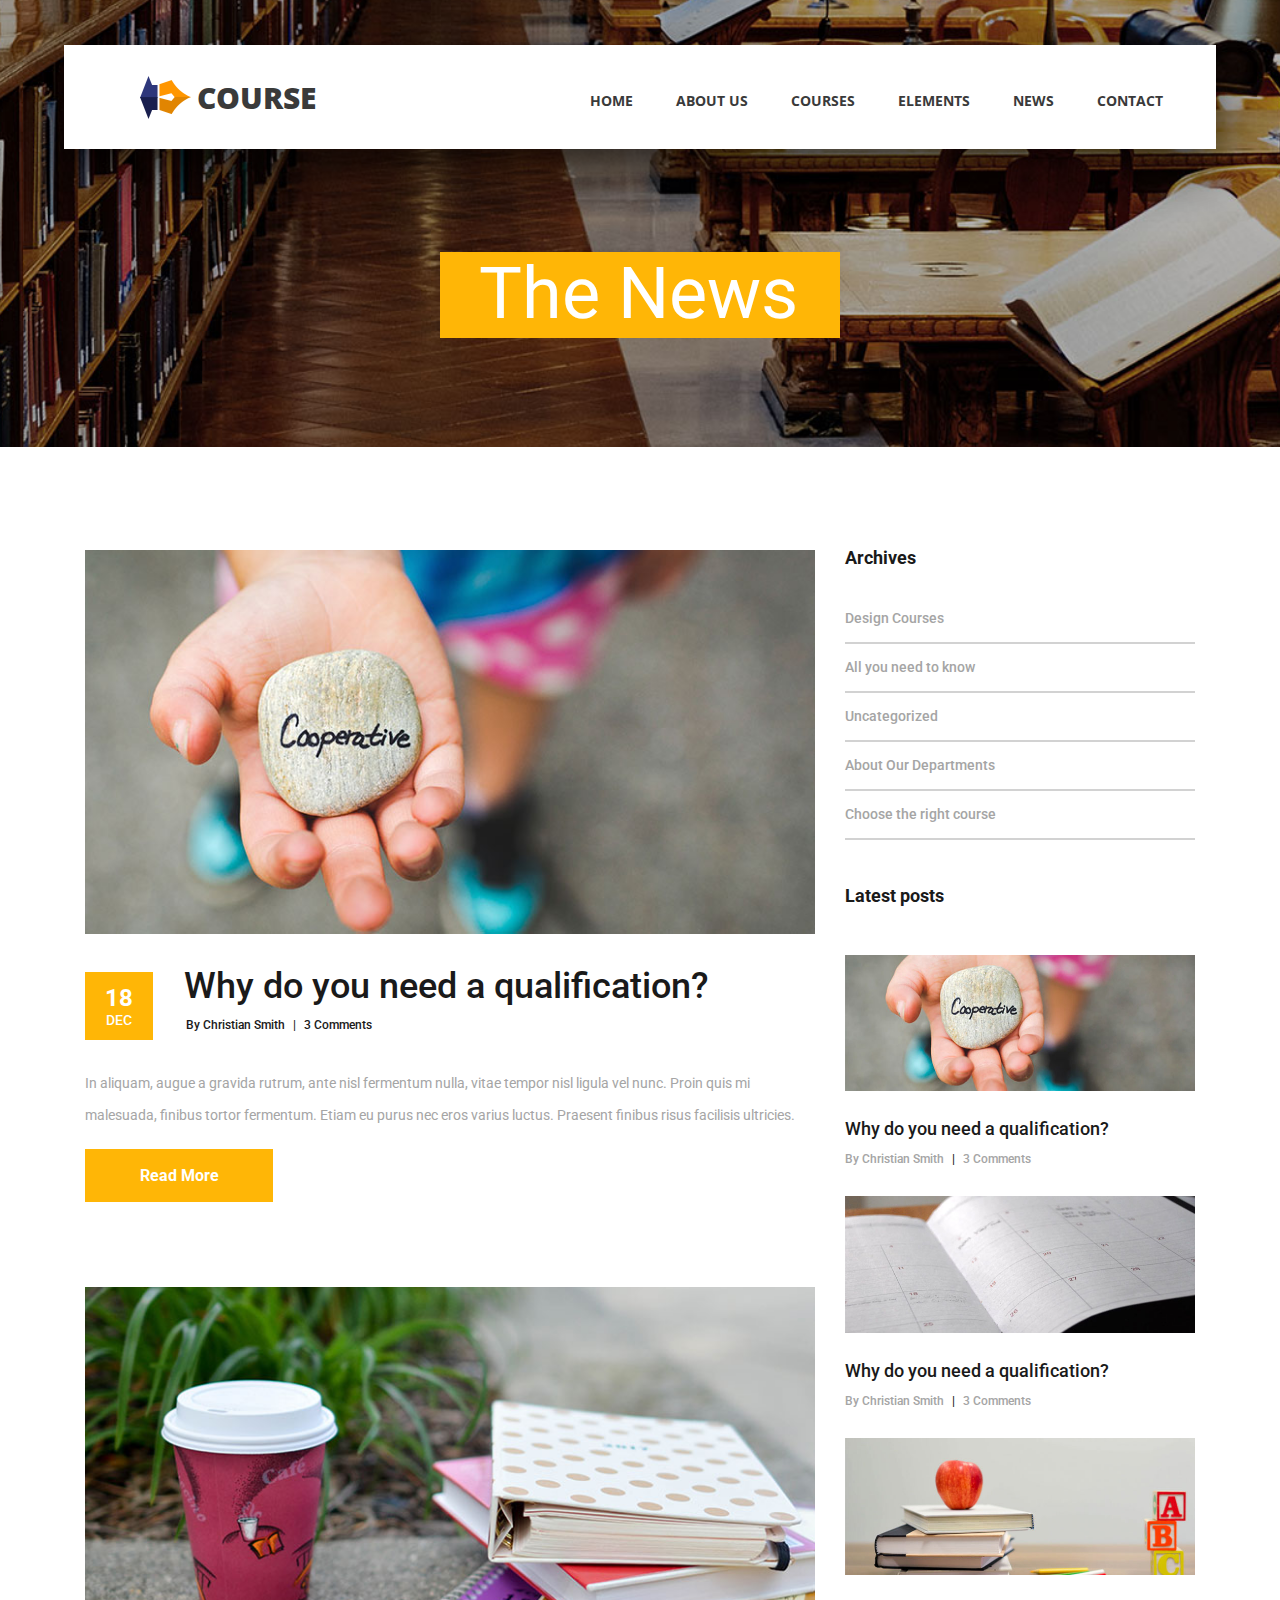
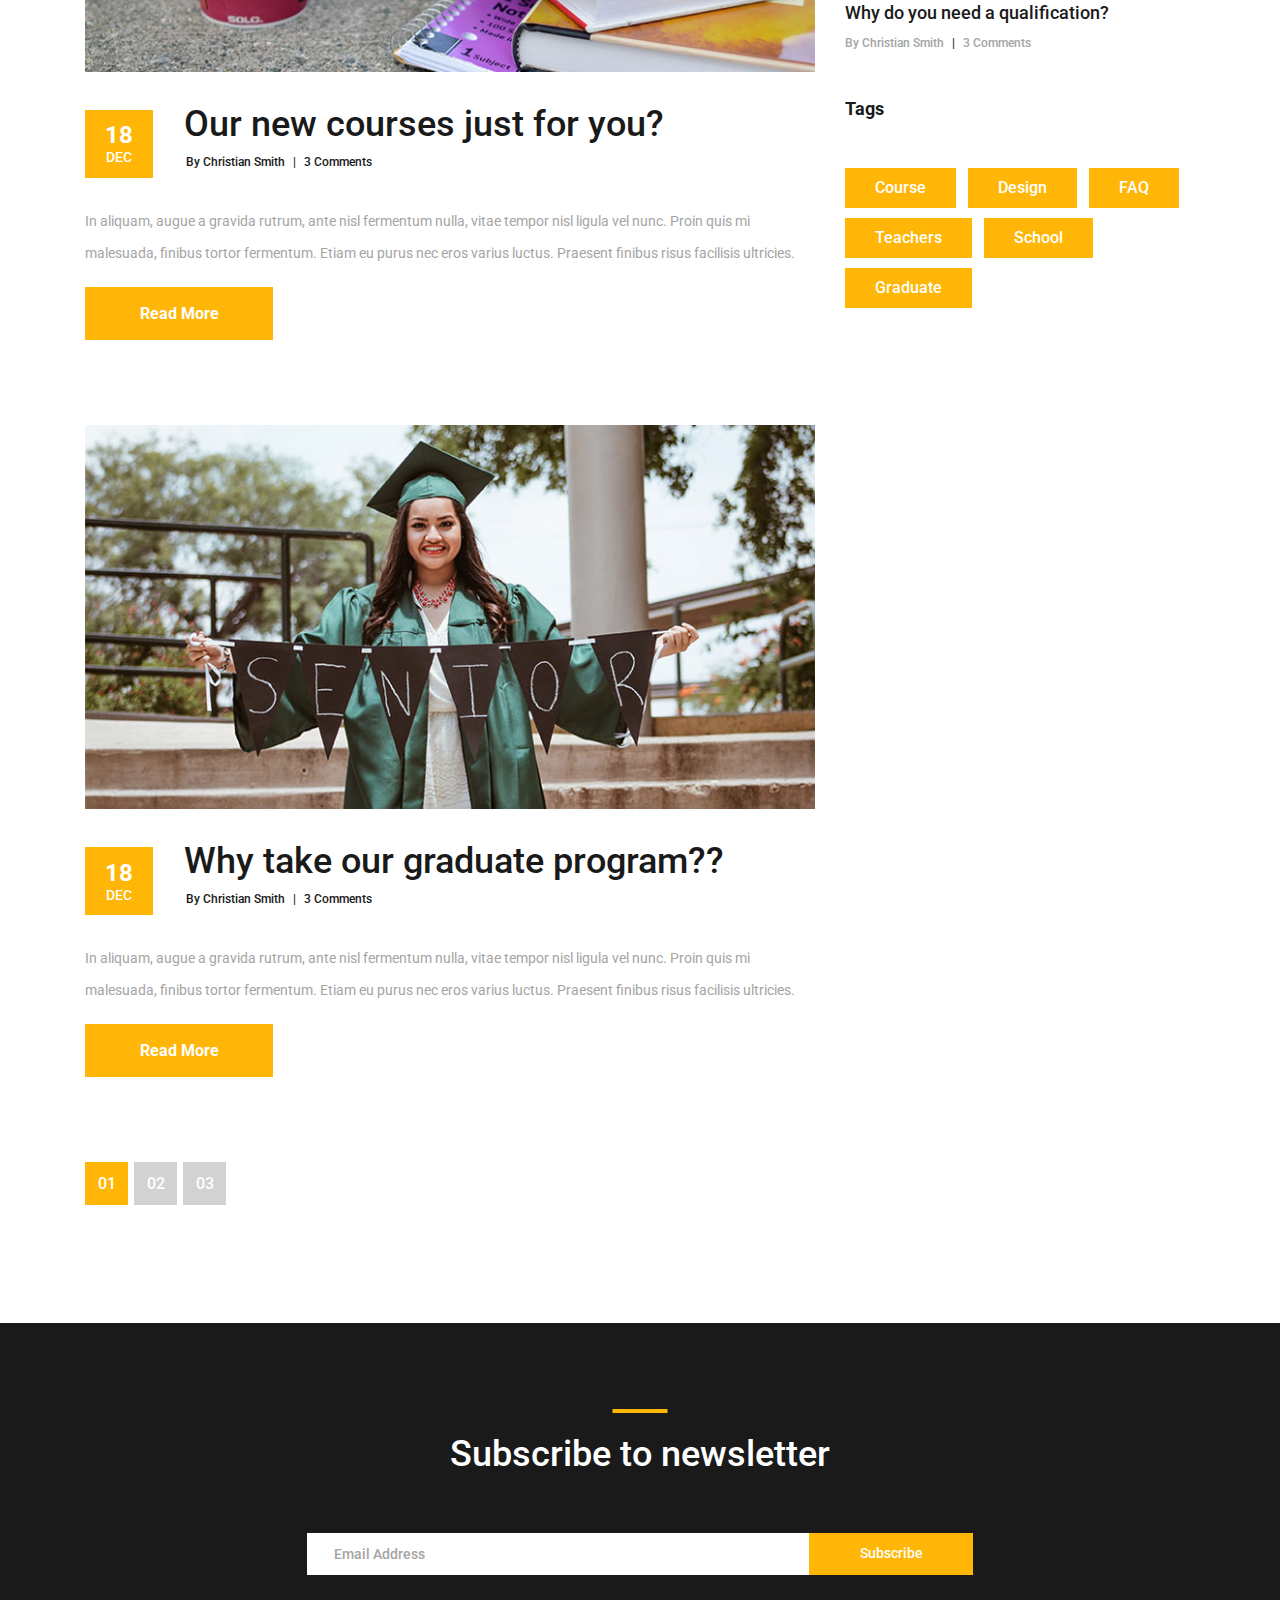
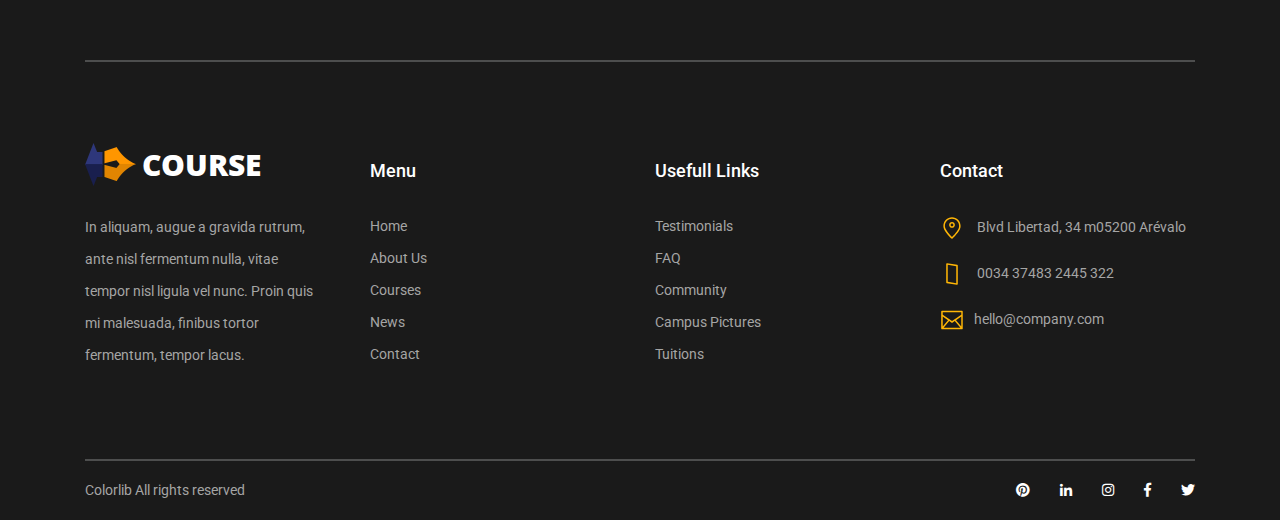
<file: news.html>
<!DOCTYPE html>
<html lang="en">
<head>
<title>Course - News</title>
<meta charset="utf-8">
<meta http-equiv="X-UA-Compatible" content="IE=edge">
<meta name="description" content="Course Project">
<meta name="viewport" content="width=device-width, initial-scale=1">
<link rel="stylesheet" type="text/css" href="styles/bootstrap4/bootstrap.min.css">
<link href="plugins/fontawesome-free-5.0.1/css/fontawesome-all.css" rel="stylesheet" type="text/css">
<link rel="stylesheet" type="text/css" href="styles/news_styles.css">
<link rel="stylesheet" type="text/css" href="styles/news_responsive.css">
</head>
<body>

<div class="super_container">

	<!-- Header -->

	<header class="header d-flex flex-row">
		<div class="header_content d-flex flex-row align-items-center">
			<!-- Logo -->
			<div class="logo_container">
				<div class="logo">
					<img src="images/logo.png" alt="">
					<span>course</span>
				</div>
			</div>

			<!-- Main Navigation -->
			<nav class="main_nav_container">
				<div class="main_nav">
					<ul class="main_nav_list">
						<li class="main_nav_item"><a href="index.html">home</a></li>
						<li class="main_nav_item"><a href="#">about us</a></li>
						<li class="main_nav_item"><a href="courses.html">courses</a></li>
						<li class="main_nav_item"><a href="elements.html">elements</a></li>
						<li class="main_nav_item"><a href="#">news</a></li>
						<li class="main_nav_item"><a href="contact.html">contact</a></li>
					</ul>
				</div>
			</nav>
		</div>
		<div class="header_side d-flex flex-row justify-content-center align-items-center">
			<img src="images/phone-call.svg" alt="">
			<span>+43 4566 7788 2457</span>
		</div>

		<!-- Hamburger -->
		<div class="hamburger_container">
			<i class="fas fa-bars trans_200"></i>
		</div>

	</header>
	
	<!-- Menu -->
	<div class="menu_container menu_mm">

		<!-- Menu Close Button -->
		<div class="menu_close_container">
			<div class="menu_close"></div>
		</div>

		<!-- Menu Items -->
		<div class="menu_inner menu_mm">
			<div class="menu menu_mm">
				<ul class="menu_list menu_mm">
					<li class="menu_item menu_mm"><a href="index.html">Home</a></li>
					<li class="menu_item menu_mm"><a href="#">About us</a></li>
					<li class="menu_item menu_mm"><a href="courses.html">Courses</a></li>
					<li class="menu_item menu_mm"><a href="elements.html">Elements</a></li>
					<li class="menu_item menu_mm"><a href="#">News</a></li>
					<li class="menu_item menu_mm"><a href="contact.html">Contact</a></li>
				</ul>

				<!-- Menu Social -->
				
				<div class="menu_social_container menu_mm">
					<ul class="menu_social menu_mm">
						<li class="menu_social_item menu_mm"><a href="#"><i class="fab fa-pinterest"></i></a></li>
						<li class="menu_social_item menu_mm"><a href="#"><i class="fab fa-linkedin-in"></i></a></li>
						<li class="menu_social_item menu_mm"><a href="#"><i class="fab fa-instagram"></i></a></li>
						<li class="menu_social_item menu_mm"><a href="#"><i class="fab fa-facebook-f"></i></a></li>
						<li class="menu_social_item menu_mm"><a href="#"><i class="fab fa-twitter"></i></a></li>
					</ul>
				</div>

				<div class="menu_copyright menu_mm"><!-- Link back to Colorlib can't be removed. Template is licensed under CC BY 3.0. -->
Copyright &copy;<script>document.write(new Date().getFullYear());</script> All rights reserved | This template is made with <i class="fa fa-heart" aria-hidden="true"></i> by <a href="https://colorlib.com" target="_blank">Colorlib</a>
<!-- Link back to Colorlib can't be removed. Template is licensed under CC BY 3.0. --></div>
			</div>

		</div>

	</div>
	
	<!-- Home -->

	<div class="home">
		<div class="home_background_container prlx_parent">
			<div class="home_background prlx" style="background-image:url(images/news_background.jpg)"></div>
		</div>
		<div class="home_content">
			<h1>The News</h1>
		</div>
	</div>

	<!-- News -->

	<div class="news">
		<div class="container">
			<div class="row">
				
				<!-- News Column -->

				<div class="col-lg-8">
					
					<div class="news_posts">
						<!-- News Post -->
						<div class="news_post">
							<div class="news_post_image">
								<img src="images/news_1.jpg" alt="https://unsplash.com/@dsmacinnes">
							</div>
							<div class="news_post_top d-flex flex-column flex-sm-row">
								<div class="news_post_date_container">
									<div class="news_post_date d-flex flex-column align-items-center justify-content-center">
										<div>18</div>
										<div>dec</div>
									</div>
								</div>
								<div class="news_post_title_container">
									<div class="news_post_title">
										<a href="news_post.html">Why do you need a qualification?</a>
									</div>
									<div class="news_post_meta">
										<span class="news_post_author"><a href="#">By Christian Smith</a></span>
										<span>|</span>
										<span class="news_post_comments"><a href="#">3 Comments</a></span>
									</div>
								</div>
							</div>
							<div class="news_post_text">
								<p>In aliquam, augue a gravida rutrum, ante nisl fermentum nulla, vitae tempor nisl ligula vel nunc. Proin quis mi malesuada, finibus tortor fermentum. Etiam eu purus nec eros varius luctus. Praesent finibus risus facilisis ultricies.</p>
							</div>
							<div class="news_post_button text-center trans_200">
								<a href="news_post.html">Read More</a>
							</div>
						</div>

						<!-- News Post -->
						<div class="news_post">
							<div class="news_post_image">
								<img src="images/news_2.jpg" alt="https://unsplash.com/@dsmacinnes">
							</div>
							<div class="news_post_top d-flex flex-column flex-sm-row">
								<div class="news_post_date_container">
									<div class="news_post_date d-flex flex-column align-items-center justify-content-center">
										<div>18</div>
										<div>dec</div>
									</div>
								</div>
								<div class="news_post_title_container">
									<div class="news_post_title">
										<a href="news_post.html">Our new courses just for you?</a>
									</div>
									<div class="news_post_meta">
										<span class="news_post_author"><a href="#">By Christian Smith</a></span>
										<span>|</span>
										<span class="news_post_comments"><a href="#">3 Comments</a></span>
									</div>
								</div>
							</div>
							<div class="news_post_text">
								<p>In aliquam, augue a gravida rutrum, ante nisl fermentum nulla, vitae tempor nisl ligula vel nunc. Proin quis mi malesuada, finibus tortor fermentum. Etiam eu purus nec eros varius luctus. Praesent finibus risus facilisis ultricies.</p>
							</div>
							<div class="news_post_button text-center trans_200">
								<a href="news_post.html">Read More</a>
							</div>
						</div>

						<!-- News Post -->
						<div class="news_post">
							<div class="news_post_image">
								<img src="images/news_3.jpg" alt="https://unsplash.com/@dsmacinnes">
							</div>
							<div class="news_post_top d-flex flex-column flex-sm-row">
								<div class="news_post_date_container">
									<div class="news_post_date d-flex flex-column align-items-center justify-content-center">
										<div>18</div>
										<div>dec</div>
									</div>
								</div>
								<div class="news_post_title_container">
									<div class="news_post_title">
										<a href="news_post.html">Why take our graduate program??</a>
									</div>
									<div class="news_post_meta">
										<span class="news_post_author"><a href="#">By Christian Smith</a></span>
										<span>|</span>
										<span class="news_post_comments"><a href="#">3 Comments</a></span>
									</div>
								</div>
							</div>
							<div class="news_post_text">
								<p>In aliquam, augue a gravida rutrum, ante nisl fermentum nulla, vitae tempor nisl ligula vel nunc. Proin quis mi malesuada, finibus tortor fermentum. Etiam eu purus nec eros varius luctus. Praesent finibus risus facilisis ultricies.</p>
							</div>
							<div class="news_post_button text-center trans_200">
								<a href="news_post.html">Read More</a>
							</div>
						</div>
					</div>

					<!-- Page Nav -->

					<div class="news_page_nav">
						<ul>
							<li class="active text-center trans_200"><a href="#">01</a></li>
							<li class="text-center trans_200"><a href="#">02</a></li>
							<li class="text-center trans_200"><a href="#">03</a></li>
						</ul>
					</div>

				</div>

				<!-- Sidebar Column -->

				<div class="col-lg-4">
					<div class="sidebar">

						<!-- Archives -->
						<div class="sidebar_section">
							<div class="sidebar_section_title">
								<h3>Archives</h3>
							</div>
							<ul class="sidebar_list">
								<li class="sidebar_list_item"><a href="#">Design Courses</a></li>
								<li class="sidebar_list_item"><a href="#">All you need to know</a></li>
								<li class="sidebar_list_item"><a href="#">Uncategorized</a></li>
								<li class="sidebar_list_item"><a href="#">About Our Departments</a></li>
								<li class="sidebar_list_item"><a href="#">Choose the right course</a></li>
							</ul>
						</div>

						<!-- Latest Posts -->

						<div class="sidebar_section">
							<div class="sidebar_section_title">
								<h3>Latest posts</h3>
							</div>
							
							<div class="latest_posts">
								
								<!-- Latest Post -->
								<div class="latest_post">
									<div class="latest_post_image">
										<img src="images/latest_1.jpg" alt="https://unsplash.com/@dsmacinnes">
									</div>
									<div class="latest_post_title"><a href="news_post.html">Why do you need a qualification?</a></div>
									<div class="latest_post_meta">
										<span class="latest_post_author"><a href="#">By Christian Smith</a></span>
										<span>|</span>
										<span class="latest_post_comments"><a href="#">3 Comments</a></span>
									</div>
								</div>

								<!-- Latest Post -->
								<div class="latest_post">
									<div class="latest_post_image">
										<img src="images/latest_2.jpg" alt="https://unsplash.com/@erothermel">
									</div>
									<div class="latest_post_title"><a href="news_post.html">Why do you need a qualification?</a></div>
									<div class="latest_post_meta">
										<span class="latest_post_author"><a href="#">By Christian Smith</a></span>
										<span>|</span>
										<span class="latest_post_comments"><a href="#">3 Comments</a></span>
									</div>
								</div>

								<!-- Latest Post -->
								<div class="latest_post">
									<div class="latest_post_image">
										<img src="images/latest_3.jpg" alt="https://unsplash.com/@element5digital">
									</div>
									<div class="latest_post_title"><a href="news_post.html">Why do you need a qualification?</a></div>
									<div class="latest_post_meta">
										<span class="latest_post_author"><a href="#">By Christian Smith</a></span>
										<span>|</span>
										<span class="latest_post_comments"><a href="#">3 Comments</a></span>
									</div>
								</div>
								
							</div>
								
						</div>

						<!-- Tags -->

						<div class="sidebar_section">
							<div class="sidebar_section_title">
								<h3>Tags</h3>
							</div>
							<div class="tags d-flex flex-row flex-wrap">
								<div class="tag"><a href="#">Course</a></div>
								<div class="tag"><a href="#">Design</a></div>
								<div class="tag"><a href="#">FAQ</a></div>
								<div class="tag"><a href="#">Teachers</a></div>
								<div class="tag"><a href="#">School</a></div>
								<div class="tag"><a href="#">Graduate</a></div>
							</div>
						</div>

					</div>
				</div>
			</div>
		</div>
	</div>

	<!-- Footer -->

	<footer class="footer">
		<div class="container">
			
			<!-- Newsletter -->

			<div class="newsletter">
				<div class="row">
					<div class="col">
						<div class="section_title text-center">
							<h1>Subscribe to newsletter</h1>
						</div>
					</div>
				</div>

				<div class="row">
					<div class="col text-center">
						<div class="newsletter_form_container mx-auto">
							<form action="post">
								<div class="newsletter_form d-flex flex-md-row flex-column flex-xs-column align-items-center justify-content-center">
									<input id="newsletter_email" class="newsletter_email" type="email" placeholder="Email Address" required="required" data-error="Valid email is required.">
									<button id="newsletter_submit" type="submit" class="newsletter_submit_btn trans_300" value="Submit">Subscribe</button>
								</div>
							</form>
						</div>
					</div>
				</div>

			</div>

			<!-- Footer Content -->

			<div class="footer_content">
				<div class="row">

					<!-- Footer Column - About -->
					<div class="col-lg-3 footer_col">

						<!-- Logo -->
						<div class="logo_container">
							<div class="logo">
								<img src="images/logo.png" alt="">
								<span>course</span>
							</div>
						</div>

						<p class="footer_about_text">In aliquam, augue a gravida rutrum, ante nisl fermentum nulla, vitae tempor nisl ligula vel nunc. Proin quis mi malesuada, finibus tortor fermentum, tempor lacus.</p>

					</div>

					<!-- Footer Column - Menu -->

					<div class="col-lg-3 footer_col">
						<div class="footer_column_title">Menu</div>
						<div class="footer_column_content">
							<ul>
								<li class="footer_list_item"><a href="index.html">Home</a></li>
								<li class="footer_list_item"><a href="#">About Us</a></li>
								<li class="footer_list_item"><a href="courses.html">Courses</a></li>
								<li class="footer_list_item"><a href="#">News</a></li>
								<li class="footer_list_item"><a href="contact.html">Contact</a></li>
							</ul>
						</div>
					</div>

					<!-- Footer Column - Usefull Links -->

					<div class="col-lg-3 footer_col">
						<div class="footer_column_title">Usefull Links</div>
						<div class="footer_column_content">
							<ul>
								<li class="footer_list_item"><a href="#">Testimonials</a></li>
								<li class="footer_list_item"><a href="#">FAQ</a></li>
								<li class="footer_list_item"><a href="#">Community</a></li>
								<li class="footer_list_item"><a href="#">Campus Pictures</a></li>
								<li class="footer_list_item"><a href="#">Tuitions</a></li>
							</ul>
						</div>
					</div>

					<!-- Footer Column - Contact -->

					<div class="col-lg-3 footer_col">
						<div class="footer_column_title">Contact</div>
						<div class="footer_column_content">
							<ul>
								<li class="footer_contact_item">
									<div class="footer_contact_icon">
										<img src="images/placeholder.svg" alt="https://www.flaticon.com/authors/lucy-g">
									</div>
									Blvd Libertad, 34 m05200 Arévalo
								</li>
								<li class="footer_contact_item">
									<div class="footer_contact_icon">
										<img src="images/smartphone.svg" alt="https://www.flaticon.com/authors/lucy-g">
									</div>
									0034 37483 2445 322
								</li>
								<li class="footer_contact_item">
									<div class="footer_contact_icon">
										<img src="images/envelope.svg" alt="https://www.flaticon.com/authors/lucy-g">
									</div>hello@company.com
								</li>
							</ul>
						</div>
					</div>

				</div>
			</div>

			<!-- Footer Copyright -->

			<div class="footer_bar d-flex flex-column flex-sm-row align-items-center">
				<div class="footer_copyright">
					<span>Colorlib All rights reserved</span>
				</div>
				<div class="footer_social ml-sm-auto">
					<ul class="menu_social">
						<li class="menu_social_item"><a href="#"><i class="fab fa-pinterest"></i></a></li>
						<li class="menu_social_item"><a href="#"><i class="fab fa-linkedin-in"></i></a></li>
						<li class="menu_social_item"><a href="#"><i class="fab fa-instagram"></i></a></li>
						<li class="menu_social_item"><a href="#"><i class="fab fa-facebook-f"></i></a></li>
						<li class="menu_social_item"><a href="#"><i class="fab fa-twitter"></i></a></li>
					</ul>
				</div>
			</div>

		</div>
	</footer>

</div>

<script src="js/jquery-3.2.1.min.js"></script>
<script src="styles/bootstrap4/popper.js"></script>
<script src="styles/bootstrap4/bootstrap.min.js"></script>
<script src="plugins/greensock/TweenMax.min.js"></script>
<script src="plugins/greensock/TimelineMax.min.js"></script>
<script src="plugins/scrollmagic/ScrollMagic.min.js"></script>
<script src="plugins/greensock/animation.gsap.min.js"></script>
<script src="plugins/greensock/ScrollToPlugin.min.js"></script>
<script src="plugins/scrollTo/jquery.scrollTo.min.js"></script>
<script src="plugins/easing/easing.js"></script>
<script src="js/news_custom.js"></script>

</body>
</html>
</file>
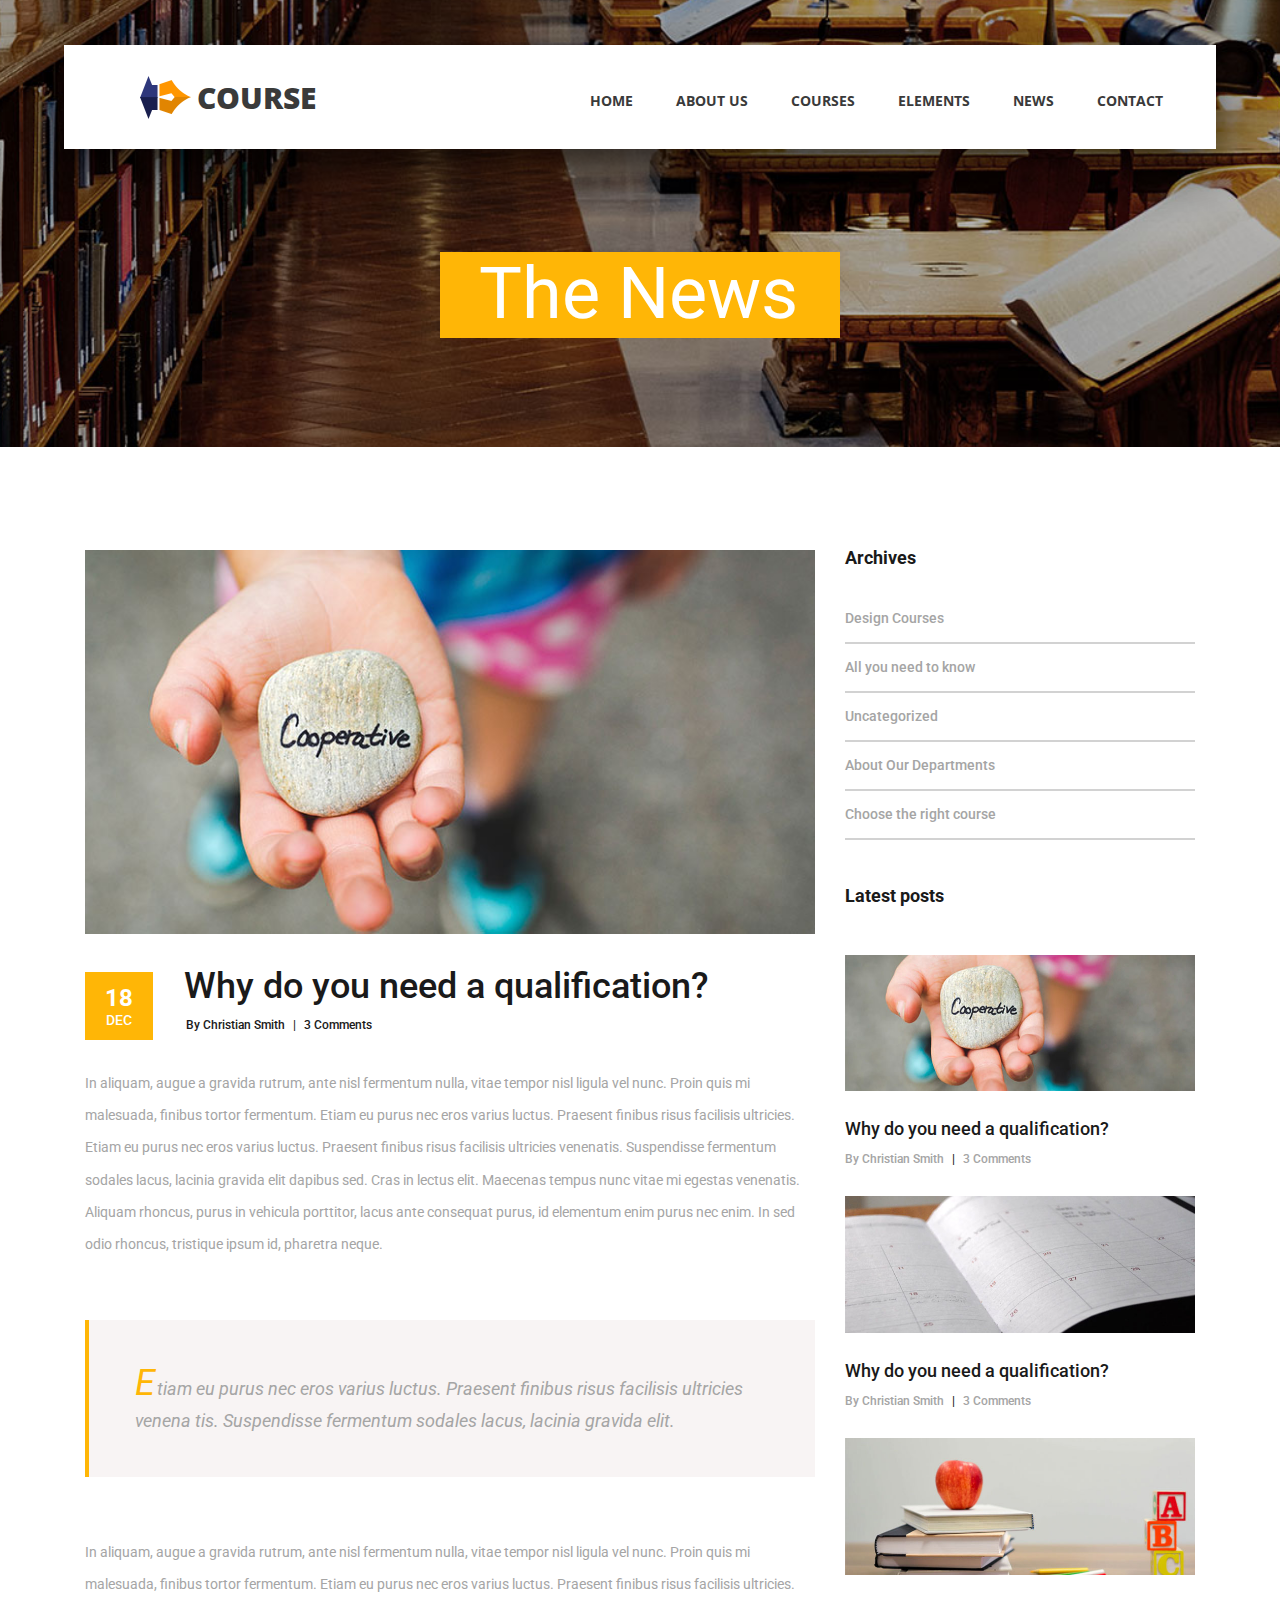
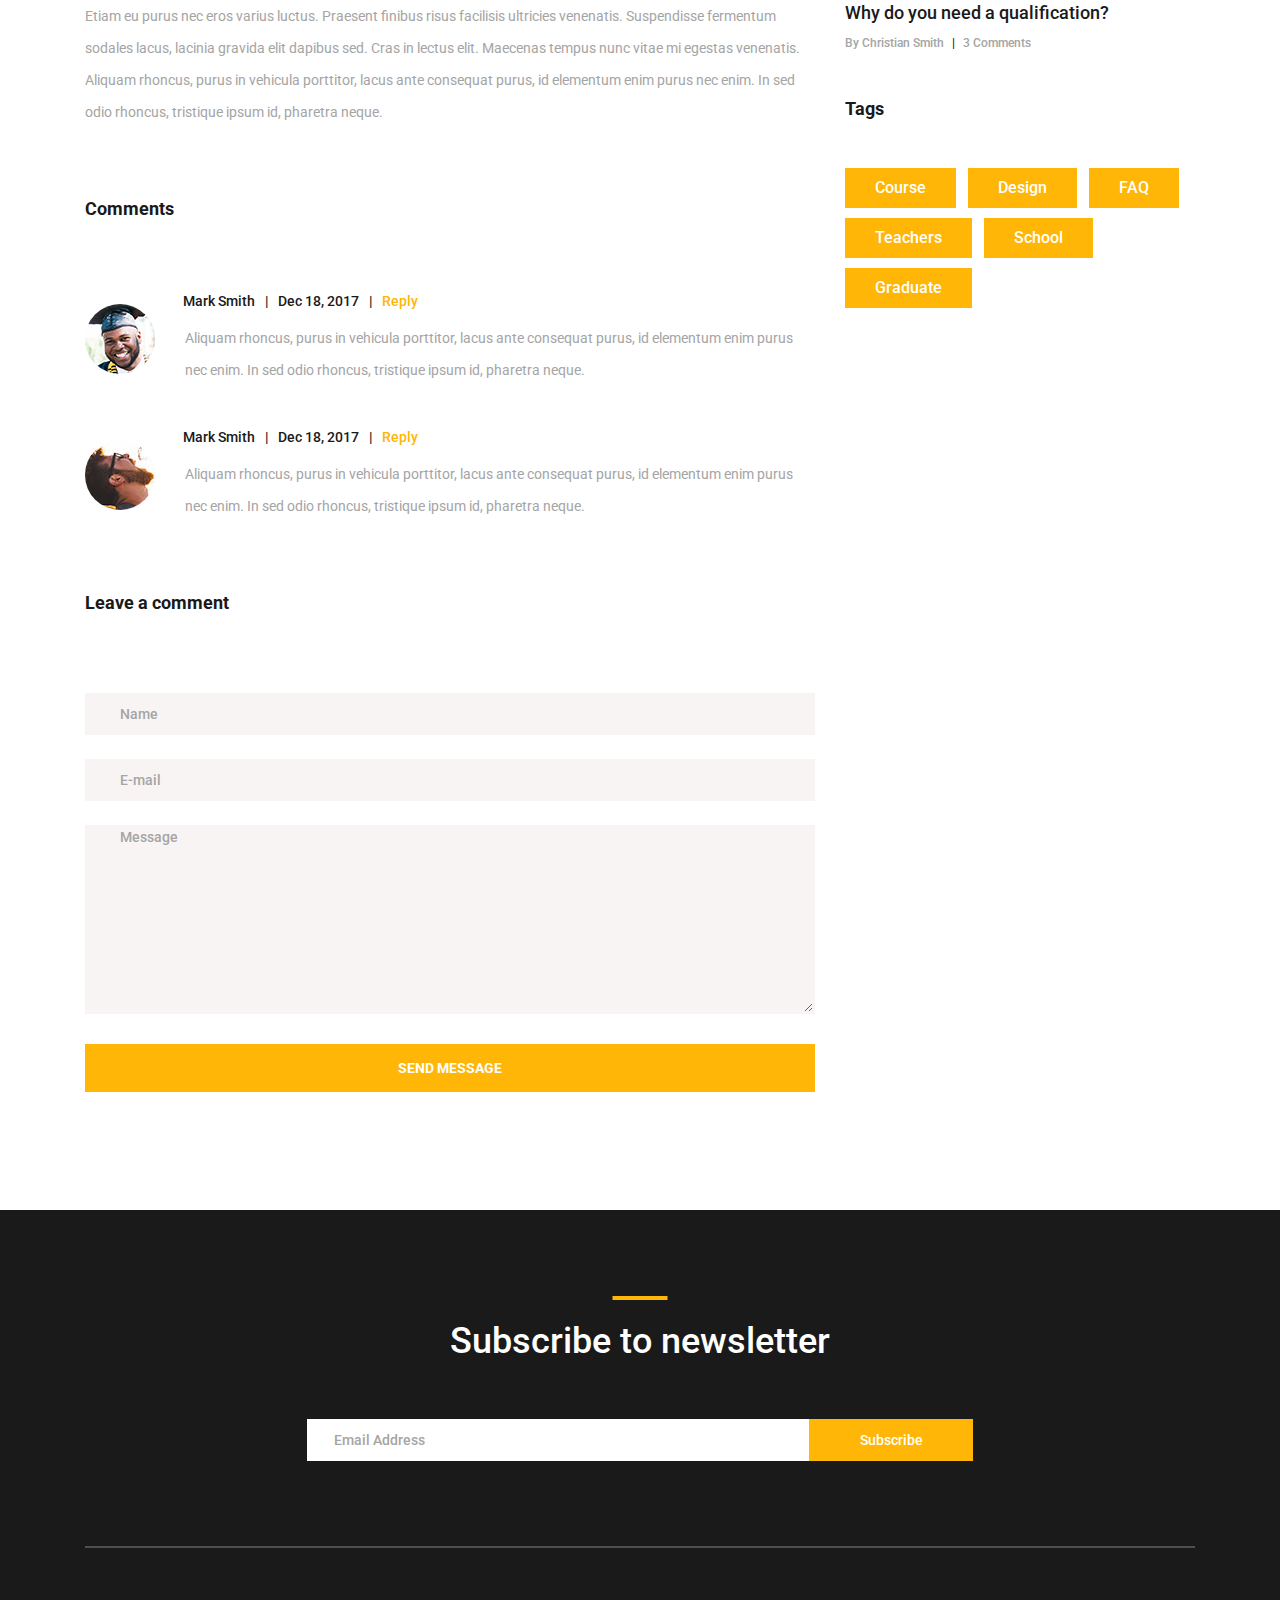
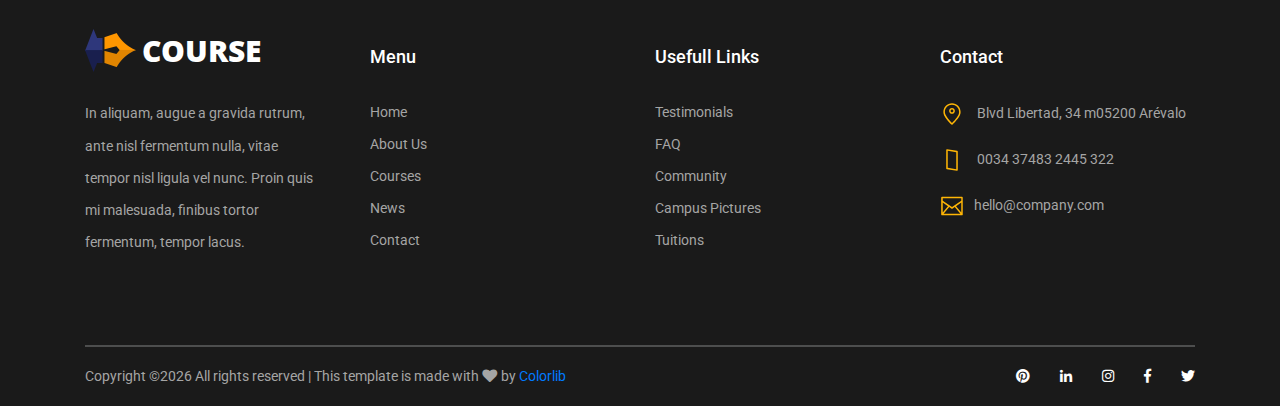
<file: news_post.html>
<!DOCTYPE html>
<html lang="en">
<head>
<title>Course - News Post</title>
<meta charset="utf-8">
<meta http-equiv="X-UA-Compatible" content="IE=edge">
<meta name="description" content="Course Project">
<meta name="viewport" content="width=device-width, initial-scale=1">
<link rel="stylesheet" type="text/css" href="styles/bootstrap4/bootstrap.min.css">
<link href="plugins/fontawesome-free-5.0.1/css/fontawesome-all.css" rel="stylesheet" type="text/css">
<link rel="stylesheet" type="text/css" href="styles/news_post_styles.css">
<link rel="stylesheet" type="text/css" href="styles/news_post_responsive.css">
</head>
<body>

<div class="super_container">

	<!-- Header -->

	<header class="header d-flex flex-row">
		<div class="header_content d-flex flex-row align-items-center">
			<!-- Logo -->
			<div class="logo_container">
				<div class="logo">
					<img src="images/logo.png" alt="">
					<span>course</span>
				</div>
			</div>

			<!-- Main Navigation -->
			<nav class="main_nav_container">
				<div class="main_nav">
					<ul class="main_nav_list">
						<li class="main_nav_item"><a href="index.html">home</a></li>
						<li class="main_nav_item"><a href="#">about us</a></li>
						<li class="main_nav_item"><a href="courses.html">courses</a></li>
						<li class="main_nav_item"><a href="elements.html">elements</a></li>
						<li class="main_nav_item"><a href="news.html">news</a></li>
						<li class="main_nav_item"><a href="contact.html">contact</a></li>
					</ul>
				</div>
			</nav>
		</div>
		<div class="header_side d-flex flex-row justify-content-center align-items-center">
			<img src="images/phone-call.svg" alt="">
			<span>+43 4566 7788 2457</span>
		</div>

		<!-- Hamburger -->
		<div class="hamburger_container">
			<i class="fas fa-bars trans_200"></i>
		</div>

	</header>
	
	<!-- Menu -->
	<div class="menu_container menu_mm">

		<!-- Menu Close Button -->
		<div class="menu_close_container">
			<div class="menu_close"></div>
		</div>

		<!-- Menu Items -->
		<div class="menu_inner menu_mm">
			<div class="menu menu_mm">
				<ul class="menu_list menu_mm">
					<li class="menu_item menu_mm"><a href="index.html">Home</a></li>
					<li class="menu_item menu_mm"><a href="#">About us</a></li>
					<li class="menu_item menu_mm"><a href="courses.html">Courses</a></li>
					<li class="menu_item menu_mm"><a href="elements.html">Elements</a></li>
					<li class="menu_item menu_mm"><a href="news.html">News</a></li>
					<li class="menu_item menu_mm"><a href="contact.html">Contact</a></li>
				</ul>

				<!-- Menu Social -->
				
				<div class="menu_social_container menu_mm">
					<ul class="menu_social menu_mm">
						<li class="menu_social_item menu_mm"><a href="#"><i class="fab fa-pinterest"></i></a></li>
						<li class="menu_social_item menu_mm"><a href="#"><i class="fab fa-linkedin-in"></i></a></li>
						<li class="menu_social_item menu_mm"><a href="#"><i class="fab fa-instagram"></i></a></li>
						<li class="menu_social_item menu_mm"><a href="#"><i class="fab fa-facebook-f"></i></a></li>
						<li class="menu_social_item menu_mm"><a href="#"><i class="fab fa-twitter"></i></a></li>
					</ul>
				</div>

				<div class="menu_copyright menu_mm">Colorlib All rights reserved</div>
			</div>

		</div>

	</div>
	
	<!-- Home -->

	<div class="home">
		<div class="home_background_container prlx_parent">
			<div class="home_background prlx" style="background-image:url(images/news_background.jpg)"></div>
		</div>
		<div class="home_content">
			<h1>The News</h1>
		</div>
	</div>

	<!-- News -->

	<div class="news">
		<div class="container">
			<div class="row">
				
				<!-- News Post Column -->

				<div class="col-lg-8">
					
					<div class="news_post_container">
						<!-- News Post -->
						<div class="news_post">
							<div class="news_post_image">
								<img src="images/news_1.jpg" alt="https://unsplash.com/@dsmacinnes">
							</div>
							<div class="news_post_top d-flex flex-column flex-sm-row">
								<div class="news_post_date_container">
									<div class="news_post_date d-flex flex-column align-items-center justify-content-center">
										<div>18</div>
										<div>dec</div>
									</div>
								</div>
								<div class="news_post_title_container">
									<div class="news_post_title">
										<a href="news_post.html">Why do you need a qualification?</a>
									</div>
									<div class="news_post_meta">
										<span class="news_post_author"><a href="#">By Christian Smith</a></span>
										<span>|</span>
										<span class="news_post_comments"><a href="#">3 Comments</a></span>
									</div>
								</div>
							</div>
							<div class="news_post_text">
								<p>In aliquam, augue a gravida rutrum, ante nisl fermentum nulla, vitae tempor nisl ligula vel nunc. Proin quis mi malesuada, finibus tortor fermentum. Etiam eu purus nec eros varius luctus. Praesent finibus risus facilisis ultricies. Etiam eu purus nec eros varius luctus. Praesent finibus risus facilisis ultricies venenatis. Suspendisse fermentum sodales lacus, lacinia gravida elit dapibus sed. Cras in lectus elit. Maecenas tempus nunc vitae mi egestas venenatis. Aliquam rhoncus, purus in vehicula porttitor, lacus ante consequat purus, id elementum enim purus nec enim. In sed odio rhoncus, tristique ipsum id, pharetra neque. </p>
							</div>

							<div class="news_post_quote">
								<p class="news_post_quote_text"><span>E</span>tiam eu purus nec eros varius luctus. Praesent finibus risus facilisis ultricies venena tis. Suspendisse fermentum sodales lacus, lacinia gravida elit.</p>
							</div>

							<p class="news_post_text" style="margin-top: 59px;">In aliquam, augue a gravida rutrum, ante nisl fermentum nulla, vitae tempor nisl ligula vel nunc. Proin quis mi malesuada, finibus tortor fermentum. Etiam eu purus nec eros varius luctus. Praesent finibus risus facilisis ultricies. Etiam eu purus nec eros varius luctus. Praesent finibus risus facilisis ultricies venenatis. Suspendisse fermentum sodales lacus, lacinia gravida elit dapibus sed. Cras in lectus elit. Maecenas tempus nunc vitae mi egestas venenatis. Aliquam rhoncus, purus in vehicula porttitor, lacus ante consequat purus, id elementum enim purus nec enim. In sed odio rhoncus, tristique ipsum id, pharetra neque. </p>
						</div>

					</div>
					
					<!-- Comments -->
					<div class="news_post_comments">
						<div class="comments_title">Comments</div>
						<ul class="comments_list">
							
							<!-- Comment -->
							<li class="comment">
								<div class="comment_container d-flex flex-row">
									<div>
										<div class="comment_image">
											<img src="images/comment_1.jpg" alt="">
										</div>
									</div>
									<div class="comment_content">
										<div class="comment_meta">
											<span class="comment_name"><a href="#">Mark Smith</a></span>
											<span class="comment_separator">|</span>
											<span class="comment_date">Dec 18, 2017</span>
											<span class="comment_separator">|</span>
											<span class="comment_reply_link"><a href="#">Reply</a></span>
										</div>
										<p class="comment_text">Aliquam rhoncus, purus in vehicula porttitor, lacus ante consequat purus, id elementum enim purus nec enim. In sed odio rhoncus, tristique ipsum id, pharetra neque. </p>
									</div>
								</div>
							</li>

							<!-- Comment -->
							<li class="comment">
								<div class="comment_container d-flex flex-row">
									<div>
										<div class="comment_image">
											<img src="images/comment_2.jpg" alt="">
										</div>
									</div>
									<div class="comment_content">
										<div class="comment_meta">
											<span class="comment_name"><a href="#">Mark Smith</a></span>
											<span class="comment_separator">|</span>
											<span class="comment_date">Dec 18, 2017</span>
											<span class="comment_separator">|</span>
											<span class="comment_reply_link"><a href="#">Reply</a></span>
										</div>
										<p class="comment_text">Aliquam rhoncus, purus in vehicula porttitor, lacus ante consequat purus, id elementum enim purus nec enim. In sed odio rhoncus, tristique ipsum id, pharetra neque. </p>
									</div>
								</div>
							</li>

						</ul>

					</div>

					<!-- Leave Comment -->

					<div class="leave_comment">
						<div class="leave_comment_title">Leave a comment</div>

						<div class="leave_comment_form_container">
							<form action="post">
								<input id="comment_form_name" class="input_field contact_form_name" type="text" placeholder="Name" required="required" data-error="Name is required.">
								<input id="comment_form_email" class="input_field contact_form_email" type="email" placeholder="E-mail" required="required" data-error="Valid email is required.">
								<textarea id="comment_form_message" class="text_field contact_form_message" name="message" placeholder="Message" required="required" data-error="Please, write us a message."></textarea>
								<button id="comment_send_btn" type="submit" class="comment_send_btn trans_200" value="Submit">send message</button>
							</form>
						</div>
					</div>

				</div>

				<!-- Sidebar Column -->

				<div class="col-lg-4">
					<div class="sidebar">

						<!-- Archives -->
						<div class="sidebar_section">
							<div class="sidebar_section_title">
								<h3>Archives</h3>
							</div>
							<ul class="sidebar_list">
								<li class="sidebar_list_item"><a href="#">Design Courses</a></li>
								<li class="sidebar_list_item"><a href="#">All you need to know</a></li>
								<li class="sidebar_list_item"><a href="#">Uncategorized</a></li>
								<li class="sidebar_list_item"><a href="#">About Our Departments</a></li>
								<li class="sidebar_list_item"><a href="#">Choose the right course</a></li>
							</ul>
						</div>

						<!-- Latest Posts -->

						<div class="sidebar_section">
							<div class="sidebar_section_title">
								<h3>Latest posts</h3>
							</div>

							<div class="latest_posts">
								
								<!-- Latest Post -->
								<div class="latest_post">
									<div class="latest_post_image">
										<img src="images/latest_1.jpg" alt="https://unsplash.com/@dsmacinnes">
									</div>
									<div class="latest_post_title"><a href="news_post.html">Why do you need a qualification?</a></div>
									<div class="latest_post_meta">
										<span class="latest_post_author"><a href="#">By Christian Smith</a></span>
										<span>|</span>
										<span class="latest_post_comments"><a href="#">3 Comments</a></span>
									</div>
								</div>

								<!-- Latest Post -->
								<div class="latest_post">
									<div class="latest_post_image">
										<img src="images/latest_2.jpg" alt="https://unsplash.com/@erothermel">
									</div>
									<div class="latest_post_title"><a href="news_post.html">Why do you need a qualification?</a></div>
									<div class="latest_post_meta">
										<span class="latest_post_author"><a href="#">By Christian Smith</a></span>
										<span>|</span>
										<span class="latest_post_comments"><a href="#">3 Comments</a></span>
									</div>
								</div>

								<!-- Latest Post -->
								<div class="latest_post">
									<div class="latest_post_image">
										<img src="images/latest_3.jpg" alt="https://unsplash.com/@element5digital">
									</div>
									<div class="latest_post_title"><a href="news_post.html">Why do you need a qualification?</a></div>
									<div class="latest_post_meta">
										<span class="latest_post_author"><a href="#">By Christian Smith</a></span>
										<span>|</span>
										<span class="latest_post_comments"><a href="#">3 Comments</a></span>
									</div>
								</div>

							</div>

						</div>

						<!-- Tags -->

						<div class="sidebar_section">
							<div class="sidebar_section_title">
								<h3>Tags</h3>
							</div>
							<div class="tags d-flex flex-row flex-wrap">
								<div class="tag"><a href="#">Course</a></div>
								<div class="tag"><a href="#">Design</a></div>
								<div class="tag"><a href="#">FAQ</a></div>
								<div class="tag"><a href="#">Teachers</a></div>
								<div class="tag"><a href="#">School</a></div>
								<div class="tag"><a href="#">Graduate</a></div>
							</div>
						</div>

					</div>
				</div>
			</div>
		</div>
	</div>

	<!-- Footer -->

	<footer class="footer">
		<div class="container">
			
			<!-- Newsletter -->

			<div class="newsletter">
				<div class="row">
					<div class="col">
						<div class="section_title text-center">
							<h1>Subscribe to newsletter</h1>
						</div>
					</div>
				</div>

				<div class="row">
					<div class="col text-center">
						<div class="newsletter_form_container mx-auto">
							<form action="post">
								<div class="newsletter_form d-flex flex-md-row flex-column flex-xs-column align-items-center justify-content-center">
									<input id="newsletter_email" class="newsletter_email" type="email" placeholder="Email Address" required="required" data-error="Valid email is required.">
									<button id="newsletter_submit" type="submit" class="newsletter_submit_btn trans_300" value="Submit">Subscribe</button>
								</div>
							</form>
						</div>
					</div>
				</div>

			</div>

			<!-- Footer Content -->

			<div class="footer_content">
				<div class="row">

					<!-- Footer Column - About -->
					<div class="col-lg-3 footer_col">

						<!-- Logo -->
						<div class="logo_container">
							<div class="logo">
								<img src="images/logo.png" alt="">
								<span>course</span>
							</div>
						</div>

						<p class="footer_about_text">In aliquam, augue a gravida rutrum, ante nisl fermentum nulla, vitae tempor nisl ligula vel nunc. Proin quis mi malesuada, finibus tortor fermentum, tempor lacus.</p>

					</div>

					<!-- Footer Column - Menu -->

					<div class="col-lg-3 footer_col">
						<div class="footer_column_title">Menu</div>
						<div class="footer_column_content">
							<ul>
								<li class="footer_list_item"><a href="index.html">Home</a></li>
								<li class="footer_list_item"><a href="#">About Us</a></li>
								<li class="footer_list_item"><a href="courses.html">Courses</a></li>
								<li class="footer_list_item"><a href="news.html">News</a></li>
								<li class="footer_list_item"><a href="contact.html">Contact</a></li>
							</ul>
						</div>
					</div>

					<!-- Footer Column - Usefull Links -->

					<div class="col-lg-3 footer_col">
						<div class="footer_column_title">Usefull Links</div>
						<div class="footer_column_content">
							<ul>
								<li class="footer_list_item"><a href="#">Testimonials</a></li>
								<li class="footer_list_item"><a href="#">FAQ</a></li>
								<li class="footer_list_item"><a href="#">Community</a></li>
								<li class="footer_list_item"><a href="#">Campus Pictures</a></li>
								<li class="footer_list_item"><a href="#">Tuitions</a></li>
							</ul>
						</div>
					</div>

					<!-- Footer Column - Contact -->

					<div class="col-lg-3 footer_col">
						<div class="footer_column_title">Contact</div>
						<div class="footer_column_content">
							<ul>
								<li class="footer_contact_item">
									<div class="footer_contact_icon">
										<img src="images/placeholder.svg" alt="https://www.flaticon.com/authors/lucy-g">
									</div>
									Blvd Libertad, 34 m05200 Arévalo
								</li>
								<li class="footer_contact_item">
									<div class="footer_contact_icon">
										<img src="images/smartphone.svg" alt="https://www.flaticon.com/authors/lucy-g">
									</div>
									0034 37483 2445 322
								</li>
								<li class="footer_contact_item">
									<div class="footer_contact_icon">
										<img src="images/envelope.svg" alt="https://www.flaticon.com/authors/lucy-g">
									</div>hello@company.com
								</li>
							</ul>
						</div>
					</div>

				</div>
			</div>

			<!-- Footer Copyright -->

			<div class="footer_bar d-flex flex-column flex-sm-row align-items-center">
				<div class="footer_copyright">
					<span><!-- Link back to Colorlib can't be removed. Template is licensed under CC BY 3.0. -->
Copyright &copy;<script>document.write(new Date().getFullYear());</script> All rights reserved | This template is made with <i class="fa fa-heart" aria-hidden="true"></i> by <a href="https://colorlib.com" target="_blank">Colorlib</a>
<!-- Link back to Colorlib can't be removed. Template is licensed under CC BY 3.0. --></span>
				</div>
				<div class="footer_social ml-sm-auto">
					<ul class="menu_social">
						<li class="menu_social_item"><a href="#"><i class="fab fa-pinterest"></i></a></li>
						<li class="menu_social_item"><a href="#"><i class="fab fa-linkedin-in"></i></a></li>
						<li class="menu_social_item"><a href="#"><i class="fab fa-instagram"></i></a></li>
						<li class="menu_social_item"><a href="#"><i class="fab fa-facebook-f"></i></a></li>
						<li class="menu_social_item"><a href="#"><i class="fab fa-twitter"></i></a></li>
					</ul>
				</div>
			</div>

		</div>
	</footer>

</div>

<script src="js/jquery-3.2.1.min.js"></script>
<script src="styles/bootstrap4/popper.js"></script>
<script src="styles/bootstrap4/bootstrap.min.js"></script>
<script src="plugins/greensock/TweenMax.min.js"></script>
<script src="plugins/greensock/TimelineMax.min.js"></script>
<script src="plugins/scrollmagic/ScrollMagic.min.js"></script>
<script src="plugins/greensock/animation.gsap.min.js"></script>
<script src="plugins/greensock/ScrollToPlugin.min.js"></script>
<script src="plugins/scrollTo/jquery.scrollTo.min.js"></script>
<script src="plugins/easing/easing.js"></script>
<script src="js/news_post_custom.js"></script>

</body>
</html>
</file>
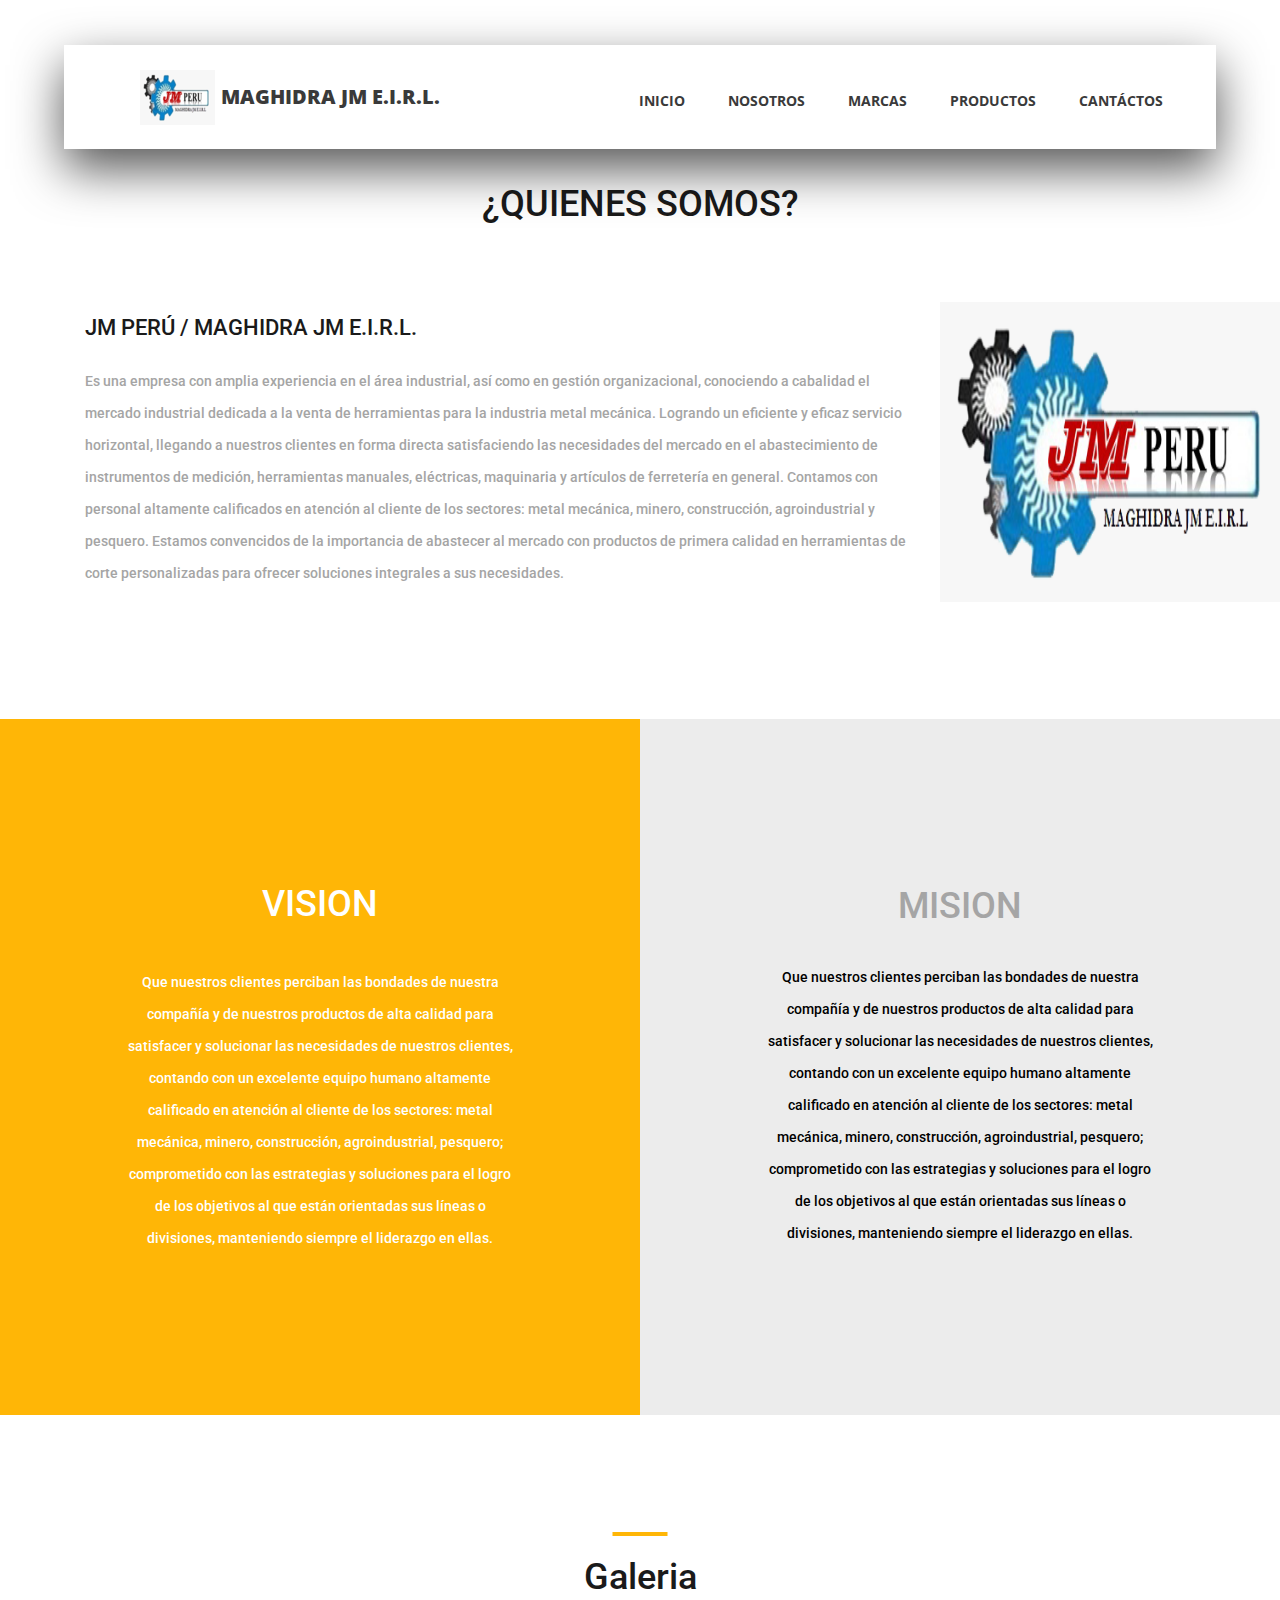
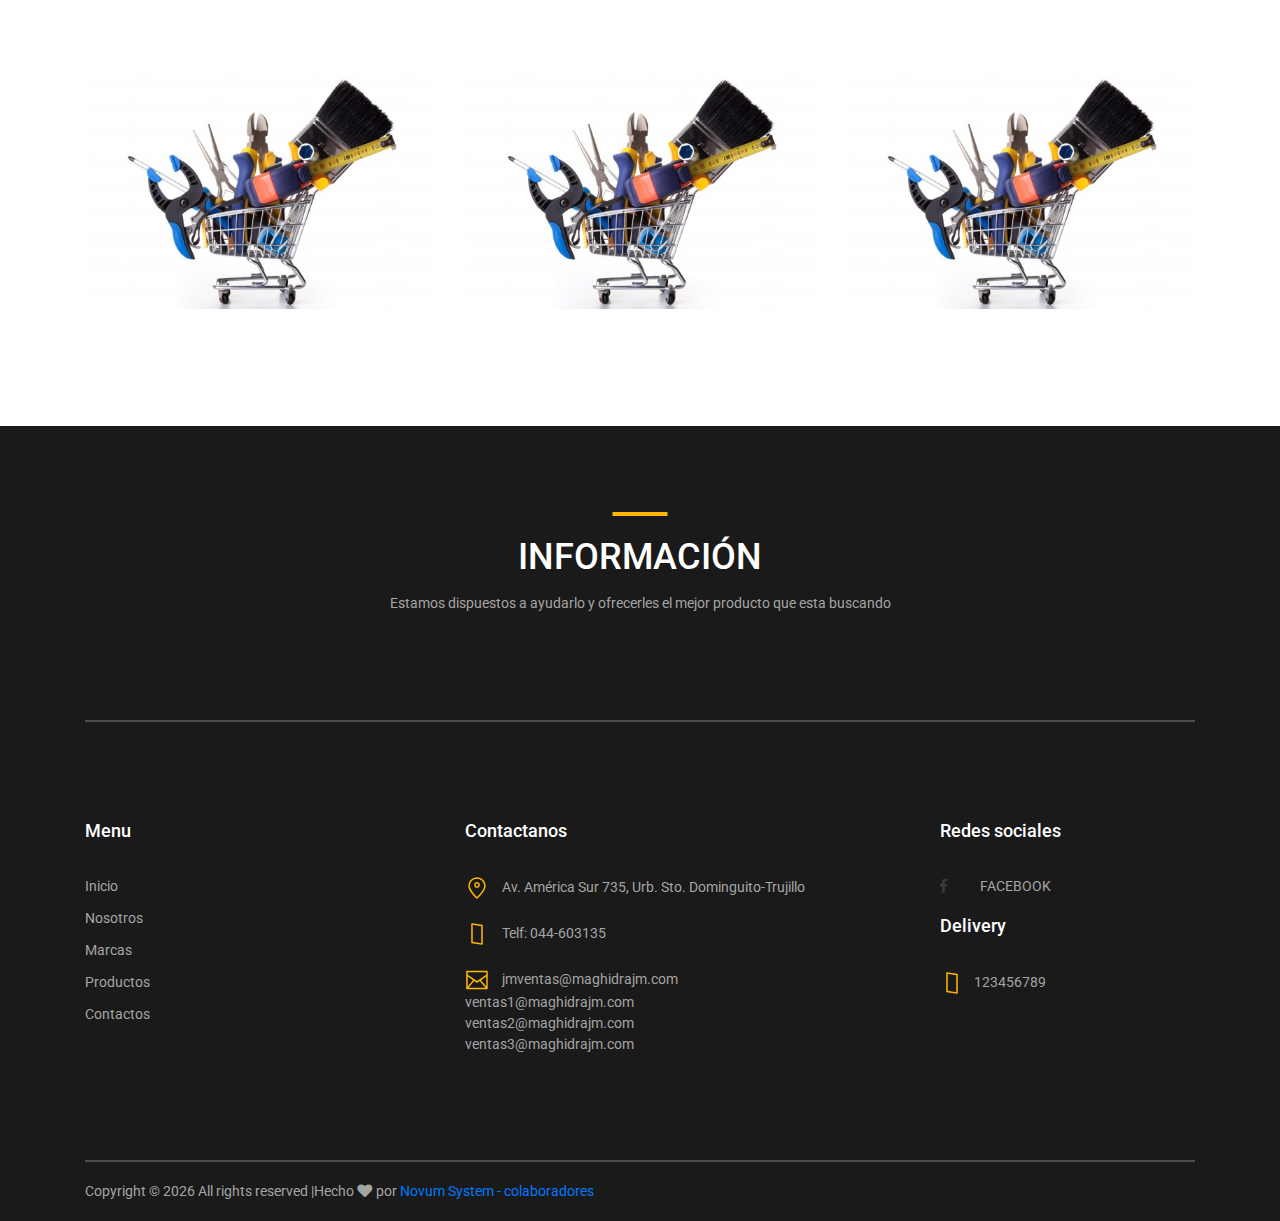
<file: nosotros.html>
<!DOCTYPE html>
<html lang="en">
<head>
<title>MAGHIDRA JM - NOSOTROS</title>
<meta charset="utf-8">
<meta http-equiv="X-UA-Compatible" content="IE=edge">
<meta name="description" content="Course Project">
<meta name="viewport" content="width=device-width, initial-scale=1">
<link rel="stylesheet" type="text/css" href="styles/bootstrap4/bootstrap.min.css">
<link href="plugins/fontawesome-free-5.0.1/css/fontawesome-all.css" rel="stylesheet" type="text/css">
<link rel="stylesheet" type="text/css" href="plugins/OwlCarousel2-2.2.1/owl.carousel.css">
<link rel="stylesheet" type="text/css" href="plugins/OwlCarousel2-2.2.1/owl.theme.default.css">
<link rel="stylesheet" type="text/css" href="plugins/OwlCarousel2-2.2.1/animate.css">
<link rel="stylesheet" type="text/css" href="styles/main_styles.css">
<link rel="stylesheet" type="text/css" href="styles/responsive.css">
</head>
<body>

<div class="super_container">

	<!-- Header -->

	<header class="header d-flex flex-row">
		<div class="header_content d-flex flex-row align-items-center">
			<!-- Logo -->
			<div class="logo_container">
				<div class="logo">
					<a href="index.html"><img src="images/logo13.png" alt=""></a>
					<span>MAGHIDRA JM E.I.R.L.</span>
				</div>
			</div>

			<!-- Main Navigation -->
			<nav class="main_nav_container">
				<div class="main_nav">
					<ul class="main_nav_list">
						<li class="main_nav_item"><a href="index.html">Inicio</a></li>
						<li class="main_nav_item"><a href="nosotros.html">Nosotros</a></li>
						<li class="main_nav_item"><a href="marcas.html">Marcas</a></li>
						<li class="main_nav_item"><a href="productos.html">Productos</a></li>
						
						<li class="main_nav_item"><a href="contact.html">Cantáctos</a></li>
						
					</ul>
				</div>
			</nav>
		</div>
		<div class="header_side d-flex flex-row justify-content-center align-items-center">
			<img src="images/phone-call.svg" alt="">
			<span>044-603135</span>
		</div>

		<!-- Hamburger -->
		<div class="hamburger_container">
			<i class="fas fa-bars trans_200"></i>
		</div>

	</header>
	
	<!-- Menu -->
	<div class="menu_container menu_mm">

		<!-- Menu Close Button -->
		<div class="menu_close_container">
			<div class="menu_close"></div>
		</div>

		<!-- Menu Items -->
		<div class="menu_inner menu_mm">
			<div class="menu menu_mm">
				<ul class="menu_list menu_mm">
					<li class="menu_item menu_mm"><a href="index.html">Inicio</a></li>
					<li class="menu_item menu_mm"><a href="nosotros.html">Nosotros</a></li>
					<li class="menu_item menu_mm"><a href="marcas.html">Marcas</a></li>
					<li class="menu_item menu_mm"><a href="productos.html">Productos</a></li>
					<li class="menu_item menu_mm"><a href="contact.html">Contactos</a></li>
				</ul>


				<!-- Menu Social -->

				<div class="menu_social_container menu_mm">
					<ul class="menu_social menu_mm">
				
						<li class="menu_social_item menu_mm"><a href="#"><i class="fab fa-facebook-f"></i></a></li>
					
					</ul>
				</div>

				
				<div class="menu_copyright menu_mm">Colorlib All rights reserved of Novum System Colaboradores</div>
			</div>

		</div>

	</div>



 	<!-- Events -->

	<div class="events page_section">
		<div class="container">
			
			<div class="row">
				<div class="col">
					<div class="section_title text-center"><br><br>
						<h1>¿QUIENES SOMOS?</h1>
					</div>
				</div>
			</div>
			
			<div class="event_items">

				<!-- Event Item -->
				<div class="row event_item">
					<div class="col">
						<div class="row d-flex flex-row align-items-end">

						

							<div class="col-lg-9 order-lg-2 order-3">
								<div class="event_content">
									<div class="event_name"><a class="trans_200" href="#">JM PERÚ / MAGHIDRA JM E.I.R.L.
</a></div>
									<div class="event_location"></div>
									<p>Es una empresa con amplia experiencia en el área industrial, así como en gestión organizacional, conociendo a cabalidad el mercado industrial dedicada a la venta de herramientas para la industria metal mecánica.
									Logrando un eficiente y eficaz servicio horizontal, llegando a nuestros clientes en forma directa satisfaciendo las necesidades del mercado en el abastecimiento de instrumentos de medición, herramientas manuales, eléctricas, maquinaria y artículos de ferretería en general.
									
									Contamos con personal altamente calificados en atención al cliente de los sectores: metal mecánica, minero, construcción, agroindustrial y pesquero.

									Estamos convencidos de la importancia de abastecer al mercado con productos de primera calidad en herramientas de corte personalizadas para ofrecer soluciones integrales a sus necesidades.</p>
								</div>
							</div>

							<div class="col-lg-3 order-lg-3 order-1">
								<div class="event_image">
									<center><img src="images/logo1.png" alt="https://unsplash.com/@claybanks1989"></center>
								</div>
							</div>

						</div>	
					</div>
				</div>

		


			

			</div>
				
		</div>
	</div>

	<!-- Register -->

	<div class="register">

		<div class="container-fluid">
			
			<div class="row row-eq-height">
				<div class="col-lg-6 nopadding">
					
				

					<div class="register_section d-flex flex-column align-items-center justify-content-center">
						<div class="register_content text-center">
							<h1 class="register_title">VISION</h1>
							<p class="register_text">Que nuestros clientes perciban las bondades de nuestra compañía y de nuestros productos de alta calidad para satisfacer y solucionar las necesidades de nuestros clientes, contando con un excelente equipo humano altamente calificado en atención al cliente de los sectores: metal mecánica, minero, construcción, agroindustrial, pesquero; comprometido con las estrategias y soluciones para el logro de los objetivos al que están orientadas sus líneas o divisiones, manteniendo siempre el liderazgo en ellas.</p>
						
						</div>
					</div>

				</div>

				<div class="col-lg-6 nopadding">
			

					<div class="search_section d-flex flex-column align-items-center justify-content-center">
						
						<div class="search_content text-center">
							
							<h1 class="register_titlenegro">MISION</h1>
							<p class="register_textnegro">Que nuestros clientes perciban las bondades de nuestra compañía y de nuestros productos de alta calidad para satisfacer y solucionar las necesidades de nuestros clientes, contando con un excelente equipo humano altamente calificado en atención al cliente de los sectores: metal mecánica, minero, construcción, agroindustrial, pesquero; comprometido con las estrategias y soluciones para el logro de los objetivos al que están orientadas sus líneas o divisiones, manteniendo siempre el liderazgo en ellas.</p>
							
						</div> 
					</div>

				</div>
			</div>
		</div>
	</div>


	<div class="popular page_section">
		<div class="container">
			<div class="row">
				<div class="col">
					<div class="section_title text-center">
						<h1>Galeria</h1>
					</div>
				</div>
			</div>

			<div class="row course_boxes">
				
				<!-- Popular Course Item -->
				<div class="col-lg-4 course_box">
					<div class="card">
						<img class="card-img-top" src="images/herramienta1.jpg" alt="https://unsplash.com/@kellybrito">
						
					</div>
				</div>
				<div class="col-lg-4 course_box">
					<div class="card">
						<img class="card-img-top" src="images/herramienta1.jpg" alt="https://unsplash.com/@kellybrito">
						
					</div>
				</div>
				<div class="col-lg-4 course_box">
					<div class="card">
						<img class="card-img-top" src="images/herramienta1.jpg" alt="https://unsplash.com/@kellybrito">
						
					</div>
				</div>




			
			

			</div>
		</div>		
	</div>


	

	
	
	<!-- Footer -->

	<footer class="footer">
		<div class="container">
			
			<!-- Newsletter -->

			<div class="newsletter">
				<div class="row">
					<div class="col">
						<div class="section_title text-center">
							<h1>INFORMACIÓN</h1>
							<p>Estamos dispuestos a ayudarlo y ofrecerles el mejor producto que esta buscando</p>
						</div>
					</div>
				</div>

			

			</div>

			<!-- Footer Content -->

			<div class="footer_content">
				<div class="row">

					

					<div class="col-lg-4 footer_col">
						<div class="footer_column_title">Menu</div>
						<div class="footer_column_content">
							<ul>
								<li class="footer_list_item"><a href="index.html">Inicio</a></li>
								<li class="footer_list_item"><a href="#">Nosotros</a></li>
								<li class="footer_list_item"><a href="marcas.html">Marcas</a></li>
								<li class="footer_list_item"><a href="productos.html">Productos</a></li>
								<li class="footer_list_item"><a href="contact.html">Contactos</a></li>
							</ul>
						</div>
					</div>

					<!-- Footer Column - Contact -->

					<div class="col-lg-5 footer_col">
						<div class="footer_column_title">Contactanos</div>
						<div class="footer_column_content">
							<ul>
								<li class="footer_contact_item">
									<div class="footer_contact_icon">
										<img src="images/placeholder.svg" alt="https://www.flaticon.com/authors/lucy-g">
									</div> 
									Av. América Sur 735, Urb. Sto. Dominguito-Trujillo
								</li>
								<li class="footer_contact_item">
									<div class="footer_contact_icon">
										<img src="images/smartphone.svg" alt="https://www.flaticon.com/authors/lucy-g">
									</div>
									Telf: 044-603135
								</li>
								<li class="footer_contact_item">
									<div class="footer_contact_icon">
										<img src="images/envelope.svg" alt="https://www.flaticon.com/authors/lucy-g">
									</div>
									jmventas@maghidrajm.com <br>
									ventas1@maghidrajm.com <br>
								    ventas2@maghidrajm.com <br>
								    ventas3@maghidrajm.com
								</li>
								<ul class="menu_social">
						
						
						
					</ul>
							</ul>
						</div>
					</div>

					<!-- Footer Column - Usefull Links -->
					<div class="col-lg-3 footer_col">
						<div class="footer_column_title">Redes sociales</div>
						<div class="footer_column_content">
							<ul>

						<li class="menu_social_item"><a href="https://www.facebook.com/maghidrajm.eirl" target="_blank"><i class="fab fa-facebook-f"></i></a></li> FACEBOOK
							</ul>
						</div>
						<div class="footer_column_title">Delivery</div>
						<div class="footer_column_content">
							<ul>

						<li class="menu_social_item">
							<div class="footer_contact_icon">
										<img src="images/smartphone.svg" alt="https://www.flaticon.com/authors/lucy-g">
									</div>123456789
								</li> 
							</ul>
						</div>
					</div>


				</div>
			</div>

			<!-- Footer Copyright -->

			
				<div class="footer_bar d-flex flex-column flex-sm-row align-items-center">
				<div class="footer_copyright">
					
						<span>Copyright &copy;
							<script>document.write(new Date().getFullYear());
							</script> All rights reserved |Hecho  <i class="fa fa-heart" aria-hidden="true"></i> por <a href="https://novumsystem.com" target="_blank">Novum System - colaboradores</a>
						</span>
				
				</div>
			
				</div>
			

		</div>
	</footer>

</div>

<script src="js/jquery-3.2.1.min.js"></script>
<script src="styles/bootstrap4/popper.js"></script>
<script src="styles/bootstrap4/bootstrap.min.js"></script>
<script src="plugins/greensock/TweenMax.min.js"></script>
<script src="plugins/greensock/TimelineMax.min.js"></script>
<script src="plugins/scrollmagic/ScrollMagic.min.js"></script>
<script src="plugins/greensock/animation.gsap.min.js"></script>
<script src="plugins/greensock/ScrollToPlugin.min.js"></script>
<script src="plugins/OwlCarousel2-2.2.1/owl.carousel.js"></script>
<script src="plugins/scrollTo/jquery.scrollTo.min.js"></script>
<script src="plugins/easing/easing.js"></script>
<script src="js/custom.js"></script>

</body>
</html>
</file>
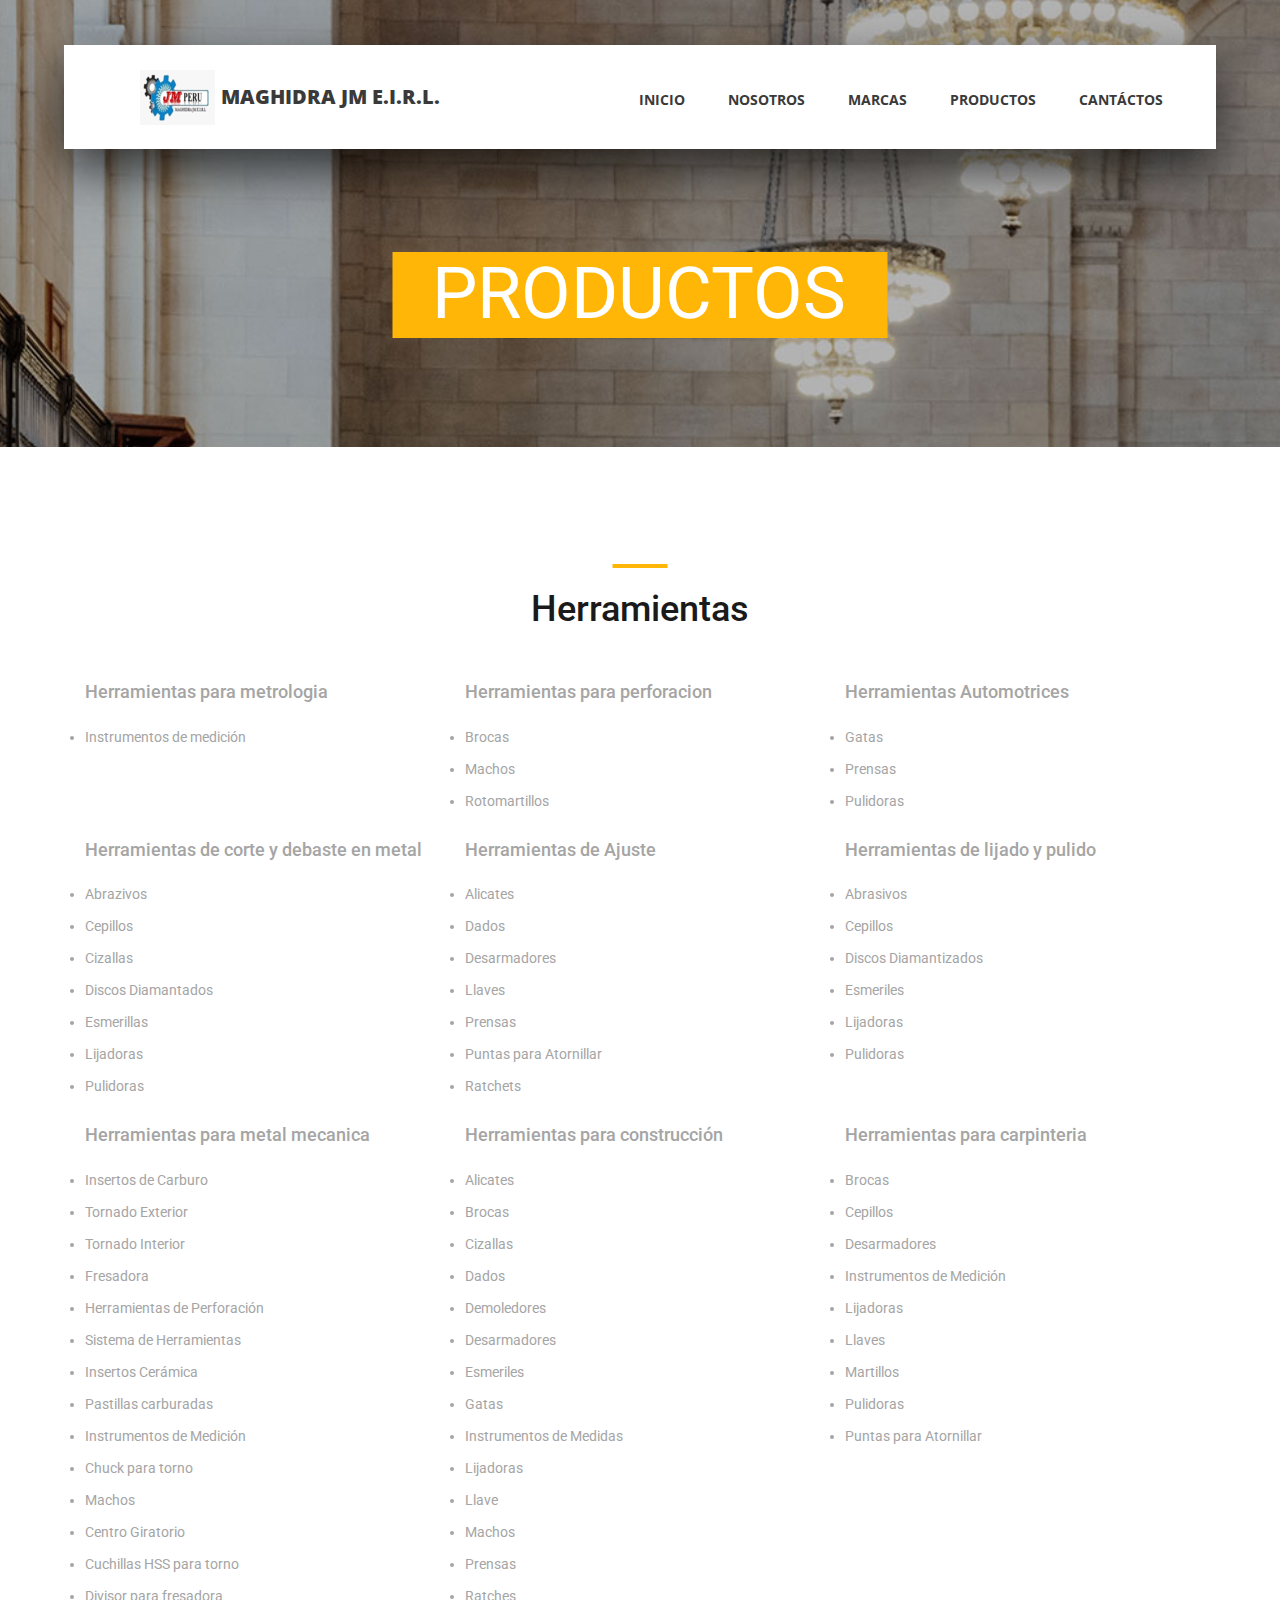
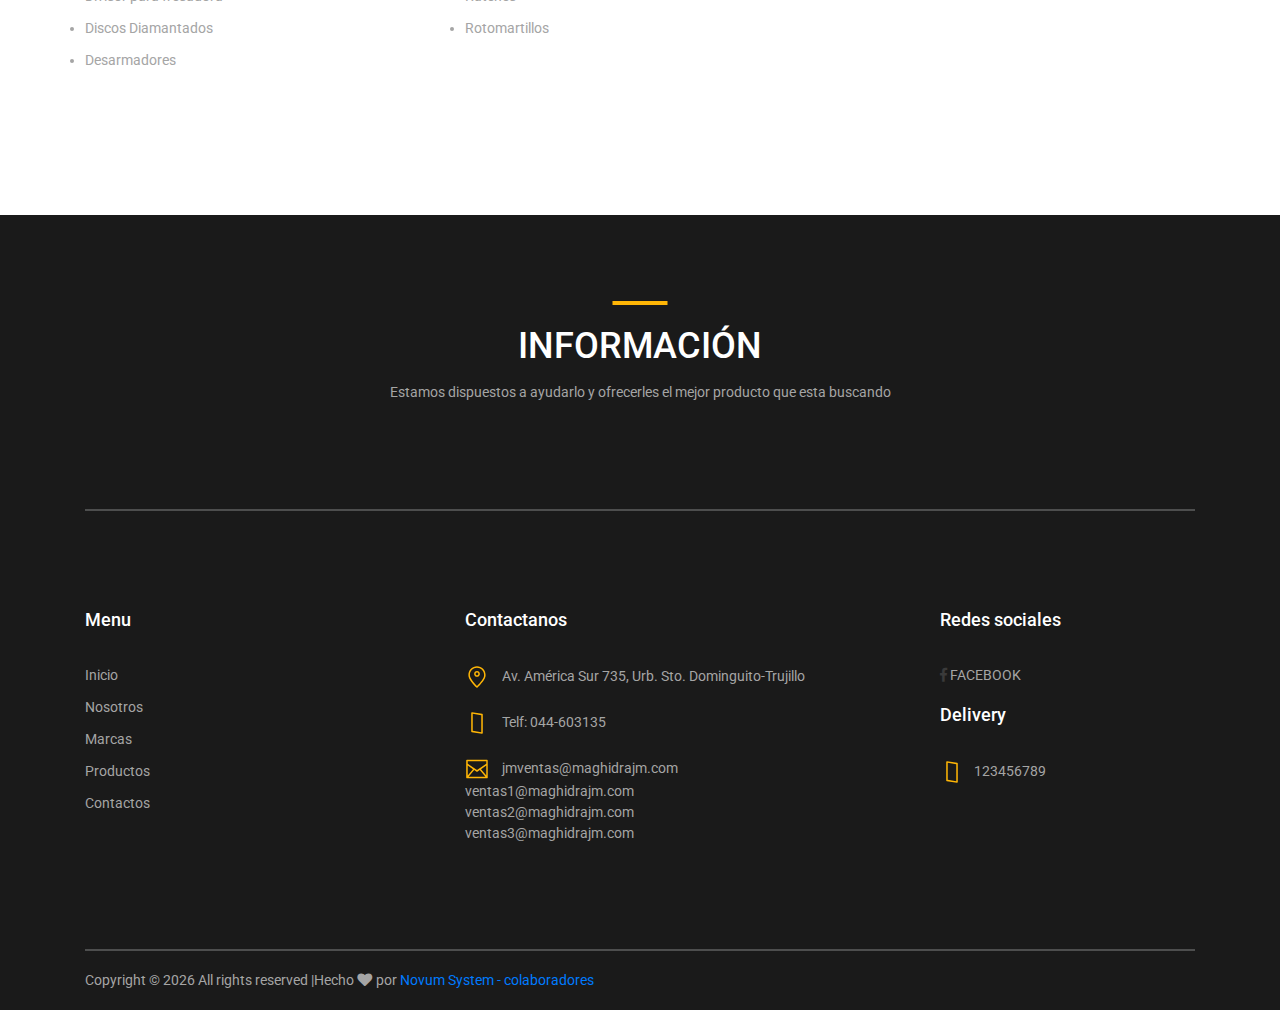
<file: productos.html>
<!DOCTYPE html>
<html lang="en">
<head>
<title>MAGHIDRA JM -Contacto</title>
<meta charset="utf-8">
<meta http-equiv="X-UA-Compatible" content="IE=edge">
<meta name="description" content="Course Project">
<meta name="viewport" content="width=device-width, initial-scale=1">
<link rel="stylesheet" type="text/css" href="styles/bootstrap4/bootstrap.min.css">
<link href="plugins/fontawesome-free-5.0.1/css/fontawesome-all.css" rel="stylesheet" type="text/css">
<link rel="stylesheet" type="text/css" href="styles/contact_styles.css">
<link rel="stylesheet" type="text/css" href="styles/contact_responsive.css">
</head>
<body>

<div class="super_container">

	<!-- Header -->

	<header class="header d-flex flex-row">
		<div class="header_content d-flex flex-row align-items-center">
			<!-- Logo -->
			<div class="logo_container">
				<div class="logo">
					<a href="index.html"><img src="images/logo13.png" alt=""></a>
					<span>MAGHIDRA JM E.I.R.L.</span>
				</div>
			</div>

			<!-- Main Navigation -->
			<nav class="main_nav_container">
				<div class="main_nav">
					<ul class="main_nav_list">
						<li class="main_nav_item"><a href="index.html">Inicio</a></li>
						<li class="main_nav_item"><a href="nosotros.html">Nosotros</a></li>
						<li class="main_nav_item"><a href="marcas.html">Marcas</a></li>
						<li class="main_nav_item"><a href="productos.html">Productos</a></li>
						<li class="main_nav_item"><a href="contact.html">Cantáctos</a></li>
						
					</ul>
				</div>
			</nav>
		</div>
		<div class="header_side d-flex flex-row justify-content-center align-items-center">
			<img src="images/phone-call.svg" alt="">
			<span>044-603135</span>
		</div>

		<!-- Hamburger -->
		<div class="hamburger_container">
			<i class="fas fa-bars trans_200"></i>
		</div>

			<!-- Menu -->
	<div class="menu_container menu_mm">

		<!-- Menu Close Button -->
		<div class="menu_close_container">
			<div class="menu_close"></div>
		</div>

		<!-- Menu Items -->
		<div class="menu_inner menu_mm">
			<div class="menu menu_mm">
				<ul class="menu_list menu_mm">
					<li class="menu_item menu_mm"><a href="index.html">Inicio</a></li>
					<li class="menu_item menu_mm"><a href="nosotros.html">Nosotros</a></li>
					<li class="menu_item menu_mm"><a href="marcas.html">Marcas</a></li>
					<li class="menu_item menu_mm"><a href="productos.html">Productos</a></li>
					<li class="menu_item menu_mm"><a href="contact.html">Contactos</a></li>
				</ul>

				<!-- Menu Social -->
				
				<div class="menu_social_container menu_mm">
					<ul class="menu_social menu_mm">
				
						<li class="menu_social_item menu_mm"><a href="#"><i class="fab fa-facebook-f"></i></a></li>
					
					</ul>
				</div>

				<div class="menu_copyright menu_mm">All rights reserved of Novum System Colaboradores</div>
			</div>

		</div>

	</div>

	</header>
	<!-- Menu -->
	<div class="menu_container menu_mm">

		<!-- Menu Close Button -->
		<div class="menu_close_container">
			<div class="menu_close"></div>
		</div>

	
	

	</div>
	
	<!-- Home -->

	<div class="home">
		<div class="home_background_container prlx_parent">
			<div class="home_background prlx" style="background-image:url(images/contact_background.jpg)"></div>
		</div>
		<div class="home_content">
			<h1>PRODUCTOS</h1>
		</div>
	</div>

	<!-- Contact -->

	<div class="services page_section">
		
		<div class="container">
			<div class="row">
				<div class="col">
					<div class="section_title text-center">
						<h1>Herramientas</h1>
					</div>
				</div>
			</div>
			<br><br>

			<div class="row services_row">

				<div class="col-lg-4 service_item text-left d-flex flex-column align-items-start justify-content-start">
					<div class="icon_container d-flex flex-column justify-content-end">
						<!-- <img src="images/metrologia.png" alt=""> -->
					</div>
						<h3>Herramientas para metrologia</h3>
							<p>
								<li class="footer_list_item"><a href="#">Instrumentos de medición</a></li>
							</p>
								
				</div>
				<div class="col-lg-4 service_item text-left d-flex flex-column align-items-start justify-content-start">
					<div class="icon_container d-flex flex-column justify-content-end">
						<!-- <img src="images/perforacion.png" alt=""> -->
					</div>
						<h3>Herramientas para perforacion</h3>
							<p>
								<li class="footer_list_item"><a href="#">Brocas</a></li>
								<li class="footer_list_item"><a href="#">Machos</a></li>
								<li class="footer_list_item"><a href="#">Rotomartillos</a></li>
							</p>
							
				</div>


			

				<div class="col-lg-4 service_item text-left d-flex flex-column align-items-start justify-content-start">
					<div class="icon_container d-flex flex-column justify-content-end">
						<!-- <img src="images/auto.png" alt=""> -->
					</div>
						<h3>Herramientas Automotrices</h3>
							<p>
								<li class="footer_list_item"><a href="#">Gatas</a></li>
								<li class="footer_list_item"><a href="#">Prensas</a></li>
								<li class="footer_list_item"><a href="#">Pulidoras</a></li>
							</p>
								
				</div>

		


				<div class="col-lg-4 service_item text-left d-flex flex-column align-items-start justify-content-start">
					<div class="icon_container d-flex flex-column justify-content-end">
						<!-- <img src="images/metal.png" alt=""> -->
					</div>
						<h3>Herramientas de corte y debaste en metal</h3>
							<p>
								<li class="footer_list_item"><a href="#">Abrazivos</a></li>
								<li class="footer_list_item"><a href="#">Cepillos</a></li>
								<li class="footer_list_item"><a href="#">Cizallas</a></li>
								<li class="footer_list_item"><a href="#">Discos Diamantados</a></li>
								<li class="footer_list_item"><a href="#">Esmerillas</a></li>
								<li class="footer_list_item"><a href="#">Lijadoras</a></li>
								<li class="footer_list_item"><a href="#">Pulidoras</a></li>
							</p>
				</div>
		
					<div class="col-lg-4 service_item text-left d-flex flex-column align-items-start justify-content-start">
					<div class="icon_container d-flex flex-column justify-content-end">
						<!-- <img src="images/aj.png" alt=""> -->
					</div>
						<h3>Herramientas de Ajuste</h3>
							<p>
								<li class="footer_list_item"><a href="#">Alicates</a></li>
								<li class="footer_list_item"><a href="#">Dados</a></li>
								<li class="footer_list_item"><a href="#">Desarmadores</a></li>
								<li class="footer_list_item"><a href="#">Llaves</a></li>
								<li class="footer_list_item"><a href="#">Prensas</a></li>
								<li class="footer_list_item"><a href="#">Puntas para Atornillar</a></li>
								<li class="footer_list_item"><a href="#">Ratchets</a></li>
							</p>
				</div>


				<div class="col-lg-4 service_item text-left d-flex flex-column align-items-start justify-content-start">
					<div class="icon_container d-flex flex-column justify-content-end">
				<!-- 		<img src="images/lija.png" alt=""> -->
					</div>
						<h3>Herramientas de lijado y pulido</h3>
							<p>
								<li class="footer_list_item"><a href="#">Abrasivos</a></li>
								<li class="footer_list_item"><a href="#">Cepillos</a></li>
								<li class="footer_list_item"><a href="#">Discos Diamantizados</a></li>
								<li class="footer_list_item"><a href="#">Esmeriles</a></li>
								<li class="footer_list_item"><a href="#">Lijadoras</a></li>
								<li class="footer_list_item"><a href="#">Pulidoras</a></li>
							</p>
				</div>
		
				<div class="col-lg-4 service_item text-left d-flex flex-column align-items-start justify-content-start">
					<div class="icon_container d-flex flex-column justify-content-end">
						<!-- <img src="images/mecanica.png" alt=""> -->
					</div>
						<h3>Herramientas para metal mecanica</h3>
							<p>
								<li class="footer_list_item"><a href="#">Insertos de Carburo</a></li>
								<li class="footer_list_item"><a href="#">Tornado Exterior</a></li>
								<li class="footer_list_item"><a href="#">Tornado Interior</a></li>
								<li class="footer_list_item"><a href="#">Fresadora</a></li>
								<li class="footer_list_item"><a href="#">Herramientas de Perforación</a></li>
								<li class="footer_list_item"><a href="#">Sistema de Herramientas </a></li>
								<li class="footer_list_item"><a href="#">Insertos Cerámica</a></li>
								<li class="footer_list_item"><a href="#">Pastillas carburadas</a></li>
								<li class="footer_list_item"><a href="#">Instrumentos de Medición</a></li>
								<li class="footer_list_item"><a href="#">Chuck para torno</a></li>
								<li class="footer_list_item"><a href="#">Machos</a></li>
								<li class="footer_list_item"><a href="#">Centro Giratorio</a></li>
								<li class="footer_list_item"><a href="#">Cuchillas HSS para torno</a></li>
								<li class="footer_list_item"><a href="#">Divisor para fresadora</a></li>
								<li class="footer_list_item"><a href="#">Discos Diamantados</a></li>
								<li class="footer_list_item"><a href="#">Desarmadores</a></li>
							</p>
				</div>

				<div class="col-lg-4 service_item text-left d-flex flex-column align-items-start justify-content-start">
					<div class="icon_container d-flex flex-column justify-content-end">
					<!-- 	<img src="images/construcción.png" alt=""> -->
					</div>
						<h3>Herramientas para construcción</h3>
							<p>
								<li class="footer_list_item"><a href="#">Alicates</a></li>
								<li class="footer_list_item"><a href="#">Brocas</a></li>
								<li class="footer_list_item"><a href="#">Cizallas</a></li>
								<li class="footer_list_item"><a href="#">Dados</a></li>
								<li class="footer_list_item"><a href="#">Demoledores</a></li>
								<li class="footer_list_item"><a href="#">Desarmadores</a></li>
								<li class="footer_list_item"><a href="#">Esmeriles</a></li>
								<li class="footer_list_item"><a href="#">Gatas</a></li>
								<li class="footer_list_item"><a href="#">Instrumentos de Medidas</a></li>
								<li class="footer_list_item"><a href="#">Lijadoras</a></li>
								<li class="footer_list_item"><a href="#">Llave</a></li>
								<li class="footer_list_item"><a href="#">Machos</a></li>
								<li class="footer_list_item"><a href="#">Prensas</a></li>
								<li class="footer_list_item"><a href="#">Ratches</a></li>
								<li class="footer_list_item"><a href="#">Rotomartillos</a></li>
							</p>
				</div>
						<div class="col-lg-4 service_item text-left d-flex flex-column align-items-start justify-content-start">
					<div class="icon_container d-flex flex-column justify-content-end">
					<!-- 	<img src="images/carpinteria.png" alt=""> -->
					</div>
						<h3>Herramientas para carpinteria</h3>
						<p>
						
							<li class="footer_list_item"><a href="#">Brocas</a></li>
							<li class="footer_list_item"><a href="#">Cepillos</a></li>
						
							<li class="footer_list_item"><a href="#">Desarmadores</a></li>
							<li class="footer_list_item"><a href="#">Instrumentos de Medición</a></li>
							<li class="footer_list_item"><a href="#">Lijadoras</a></li>
							<li class="footer_list_item"><a href="#">Llaves</a></li>
							<li class="footer_list_item"><a href="#">Martillos</a></li>
							<li class="footer_list_item"><a href="#">Pulidoras</a></li>
							<li class="footer_list_item"><a href="#">Puntas para Atornillar</a></li>
						</p>
				</div>

	




				<!-- ESTO ES PARA HACER UNA CATEGORIA PRODUCTOS ORIGINAL<div class="col-lg-4 service_item text-left d-flex flex-column align-items-start justify-content-start">
					<div class="icon_container d-flex flex-column justify-content-end">
						<img src="images/mortarboard.svg" alt="">
					</div>
					<h3>Herramientas de lijado y pulido</h3>
					<p>In aliquam, augue a gravida rutrum, ante nisl fermentum nulla, vitae tempor nisl ligula vel nunc. Proin quis mi malesuada, finibus tortor fermentum.</p>
				</div> -->

			</div>
		</div>
	</div>


	<!-- Footer -->

	<footer class="footer">
		<div class="container">
			
			<!-- Newsletter -->

			<div class="newsletter">
				<div class="row">
					<div class="col">
						<div class="section_title text-center">
							<h1>INFORMACIÓN</h1>
							<p>Estamos dispuestos a ayudarlo y ofrecerles el mejor producto que esta buscando</p>
						</div>
					</div>
				</div>

			

			</div>

			<!-- Footer Content -->

			<div class="footer_content">
				<div class="row">

					

					<div class="col-lg-4 footer_col">
						<div class="footer_column_title">Menu</div>
						<div class="footer_column_content">
							<ul>
								<li class="footer_list_item"><a href="index.html">Inicio</a></li>
								<li class="footer_list_item"><a href="#">Nosotros</a></li>
								<li class="footer_list_item"><a href="marcas.html">Marcas</a></li>
								<li class="footer_list_item"><a href="productos.html">Productos</a></li>
								<li class="footer_list_item"><a href="contact.html">Contactos</a></li>
							</ul>
						</div>
					</div>

					<!-- Footer Column - Contact -->

					<div class="col-lg-5 footer_col">
						<div class="footer_column_title">Contactanos</div>
						<div class="footer_column_content">
							<ul>
								<li class="footer_contact_item">
									<div class="footer_contact_icon">
										<img src="images/placeholder.svg" alt="https://www.flaticon.com/authors/lucy-g">
									</div> 
									Av. América Sur 735, Urb. Sto. Dominguito-Trujillo
								</li>
								<li class="footer_contact_item">
									<div class="footer_contact_icon">
										<img src="images/smartphone.svg" alt="https://www.flaticon.com/authors/lucy-g">
									</div>
									Telf: 044-603135
								</li>
								<li class="footer_contact_item">
									<div class="footer_contact_icon">
										<img src="images/envelope.svg" alt="https://www.flaticon.com/authors/lucy-g">
									</div>
									jmventas@maghidrajm.com <br>
									ventas1@maghidrajm.com <br>
								    ventas2@maghidrajm.com <br>
								    ventas3@maghidrajm.com
								</li>
								<ul class="menu_social">
						
						
						
					</ul>
							</ul>
						</div>
					</div>

					<!-- Footer Column - Usefull Links -->
					<div class="col-lg-3 footer_col">
						<div class="footer_column_title">Redes sociales</div>
						<div class="footer_column_content">
							<ul>

						<li class="menu_social_item"><a href="https://www.facebook.com/maghidrajm.eirl" target="_blank"><i class="fab fa-facebook-f"></i></a></li> FACEBOOK
							</ul>
						</div>
						<div class="footer_column_title">Delivery</div>
						<div class="footer_column_content">
							<ul>

						<li class="menu_social_item">
							<div class="footer_contact_icon">
										<img src="images/smartphone.svg" alt="https://www.flaticon.com/authors/lucy-g">
									</div>123456789
								</li> 
							</ul>
						</div>
					</div>


				</div>
			</div>

			<!-- Footer Copyright -->

			
				<div class="footer_bar d-flex flex-column flex-sm-row align-items-center">
				<div class="footer_copyright">
					
						<span>Copyright &copy;
							<script>document.write(new Date().getFullYear());
							</script> All rights reserved |Hecho  <i class="fa fa-heart" aria-hidden="true"></i> por <a href="https://novumsystem.com" target="_blank">Novum System - colaboradores</a>
						</span>
				
				</div>
			
				</div>
			

		</div>
	</footer>

</div>

<script src="js/jquery-3.2.1.min.js"></script>
<script src="styles/bootstrap4/popper.js"></script>
<script src="styles/bootstrap4/bootstrap.min.js"></script>
<script src="plugins/greensock/TweenMax.min.js"></script>
<script src="plugins/greensock/TimelineMax.min.js"></script>
<script src="plugins/scrollmagic/ScrollMagic.min.js"></script>
<script src="plugins/greensock/animation.gsap.min.js"></script>
<script src="plugins/greensock/ScrollToPlugin.min.js"></script>
<script src="plugins/OwlCarousel2-2.2.1/owl.carousel.js"></script>
<script src="plugins/scrollTo/jquery.scrollTo.min.js"></script>
<script src="plugins/easing/easing.js"></script>
<script src="js/custom.js"></script>

</body>
</html>
</file>
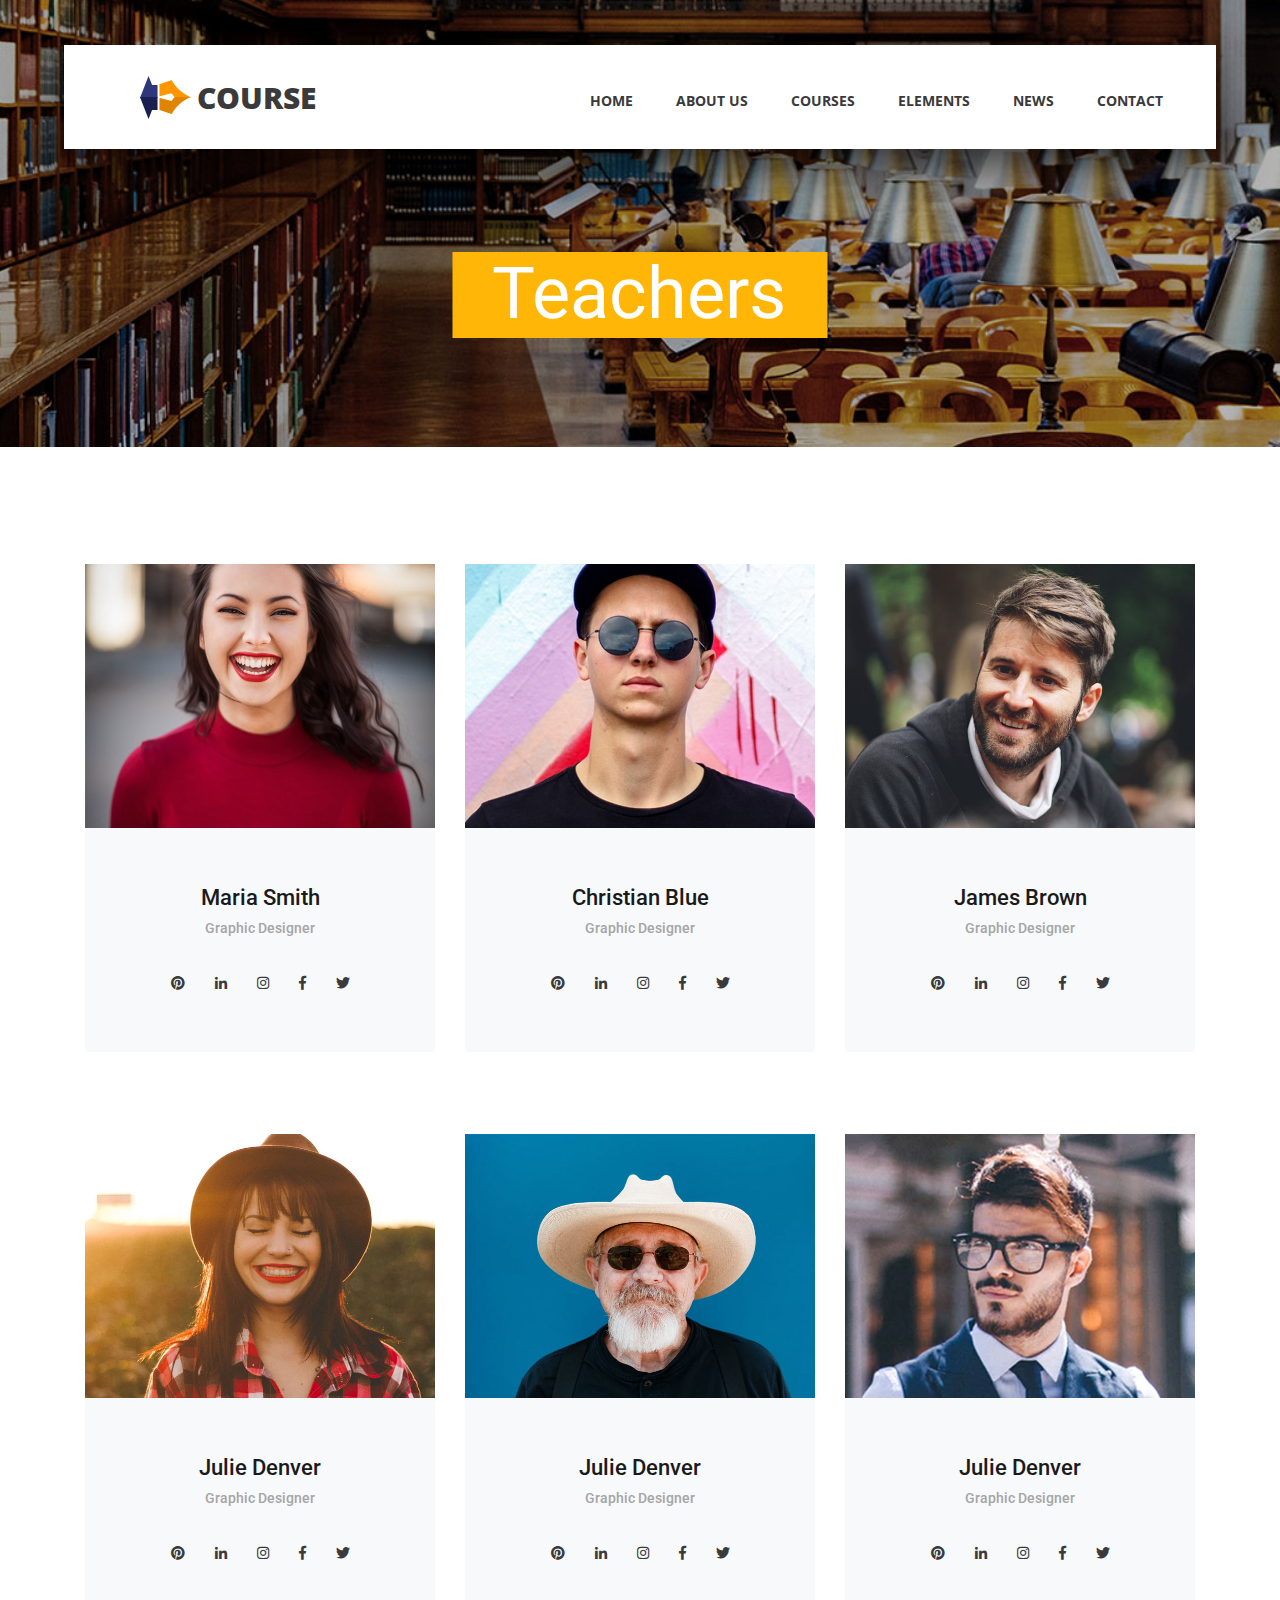
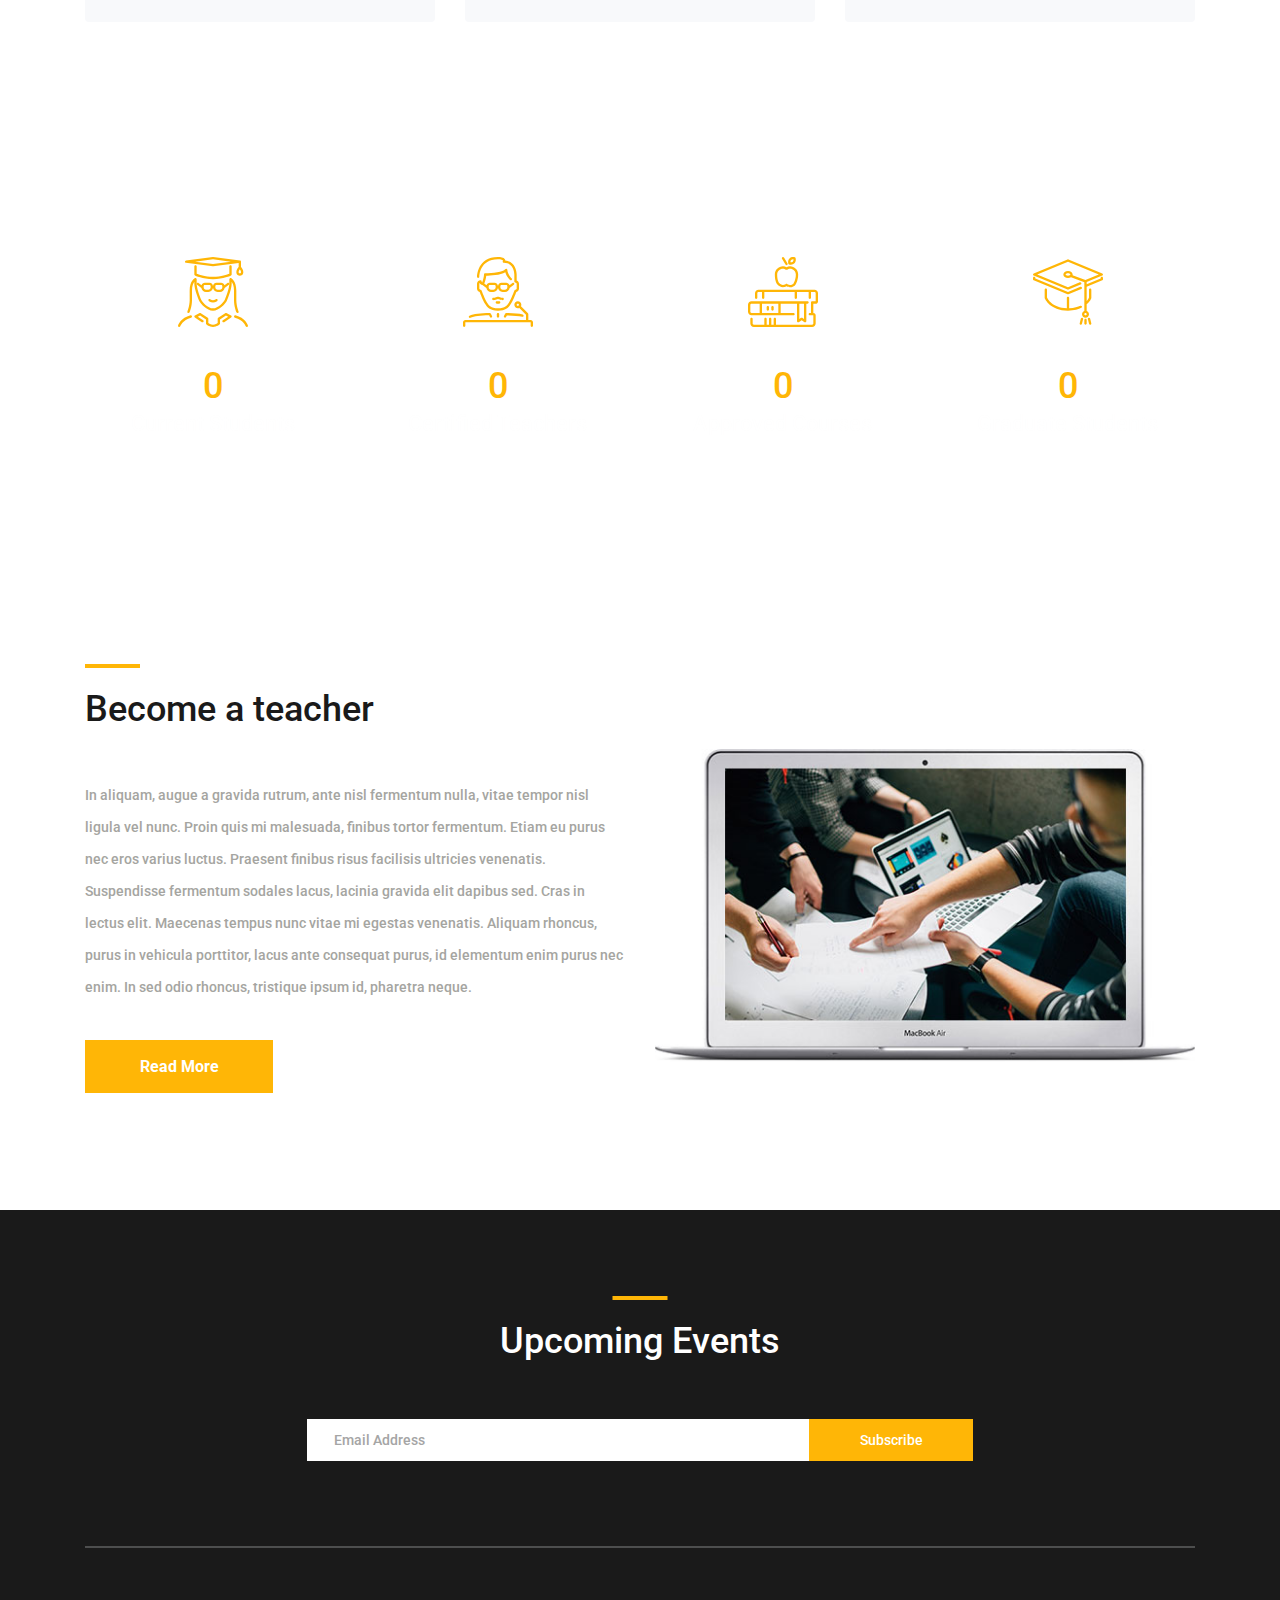
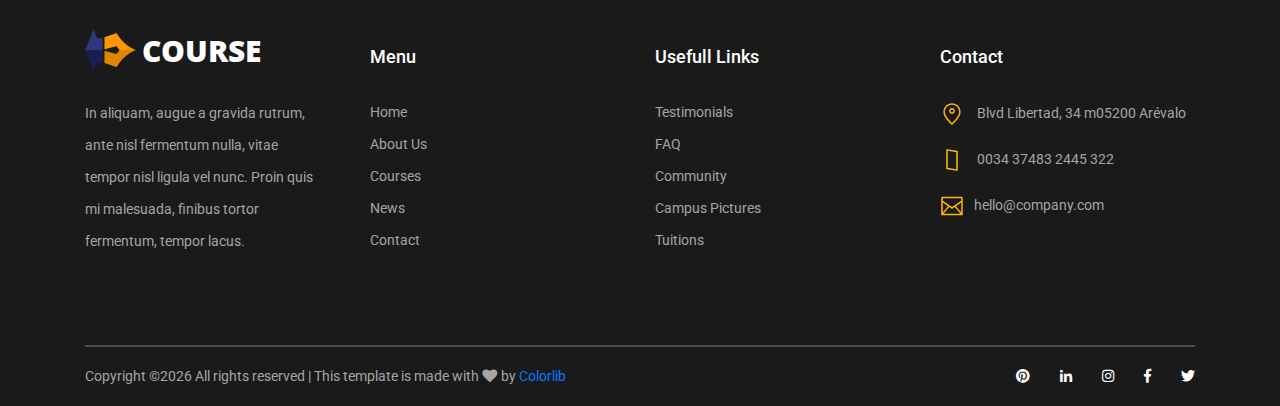
<file: teachers.html>
<!DOCTYPE html>
<html lang="en">
<head>
<title>Course - Teachers</title>
<meta charset="utf-8">
<meta http-equiv="X-UA-Compatible" content="IE=edge">
<meta name="description" content="Course Project">
<meta name="viewport" content="width=device-width, initial-scale=1">
<link rel="stylesheet" type="text/css" href="styles/bootstrap4/bootstrap.min.css">
<link href="plugins/fontawesome-free-5.0.1/css/fontawesome-all.css" rel="stylesheet" type="text/css">
<link rel="stylesheet" type="text/css" href="styles/teachers_styles.css">
<link rel="stylesheet" type="text/css" href="styles/teachers_responsive.css">
</head>
<body>

<div class="super_container">

	<!-- Header -->

	<header class="header d-flex flex-row">
		<div class="header_content d-flex flex-row align-items-center">
			<!-- Logo -->
			<div class="logo_container">
				<div class="logo">
					<img src="images/logo.png" alt="">
					<span>course</span>
				</div>
			</div>

			<!-- Main Navigation -->
			<nav class="main_nav_container">
				<div class="main_nav">
					<ul class="main_nav_list">
						<li class="main_nav_item"><a href="index.html">home</a></li>
						<li class="main_nav_item"><a href="about.html">about us</a></li>
						<li class="main_nav_item"><a href="courses.html">courses</a></li>
						<li class="main_nav_item"><a href="elements.html">elements</a></li>
						<li class="main_nav_item"><a href="news.html">news</a></li>
						<li class="main_nav_item"><a href="contact.html">contact</a></li>
					</ul>
				</div>
			</nav>
		</div>
		<div class="header_side d-flex flex-row justify-content-center align-items-center">
			<img src="images/phone-call.svg" alt="">
			<span>+43 4566 7788 2457</span>
		</div>

		<!-- Hamburger -->
		<div class="hamburger_container">
			<i class="fas fa-bars trans_200"></i>
		</div>

	</header>
	
	<!-- Menu -->
	<div class="menu_container menu_mm">

		<!-- Menu Close Button -->
		<div class="menu_close_container">
			<div class="menu_close"></div>
		</div>

		<!-- Menu Items -->
		<div class="menu_inner menu_mm">
			<div class="menu menu_mm">
				<ul class="menu_list menu_mm">
					<li class="menu_item menu_mm"><a href="index.html">Home</a></li>
					<li class="menu_item menu_mm"><a href="about.html">About us</a></li>
					<li class="menu_item menu_mm"><a href="courses.html">Courses</a></li>
					<li class="menu_item menu_mm"><a href="elements.html">Elements</a></li>
					<li class="menu_item menu_mm"><a href="news.html">News</a></li>
					<li class="menu_item menu_mm"><a href="contact.html">Contact</a></li>
				</ul>

				<!-- Menu Social -->
				
				<div class="menu_social_container menu_mm">
					<ul class="menu_social menu_mm">
						<li class="menu_social_item menu_mm"><a href="#"><i class="fab fa-pinterest"></i></a></li>
						<li class="menu_social_item menu_mm"><a href="#"><i class="fab fa-linkedin-in"></i></a></li>
						<li class="menu_social_item menu_mm"><a href="#"><i class="fab fa-instagram"></i></a></li>
						<li class="menu_social_item menu_mm"><a href="#"><i class="fab fa-facebook-f"></i></a></li>
						<li class="menu_social_item menu_mm"><a href="#"><i class="fab fa-twitter"></i></a></li>
					</ul>
				</div>

				<div class="menu_copyright menu_mm">Colorlib All rights reserved</div>
			</div>

		</div>

	</div>
	
	<!-- Home -->

	<div class="home">
		<div class="home_background_container prlx_parent">
			<div class="home_background prlx" style="background-image:url(images/teachers_background.jpg)"></div>
		</div>
		<div class="home_content">
			<h1>Teachers</h1>
		</div>
	</div>

	<!-- Teachers -->

	<div class="teachers page_section">
		<div class="container">
			<div class="row">
				
				<!-- Teacher -->
				<div class="col-lg-4 teacher">
					<div class="card">
						<div class="card_img">
							<div class="card_plus trans_200 text-center"><a href="#">+</a></div>
							<img class="card-img-top trans_200" src="images/teacher_1.jpg" alt="https://unsplash.com/@michaeldam">
						</div>
						<div class="card-body text-center">
							<div class="card-title"><a href="#">Maria Smith</a></div>
							<div class="card-text">Graphic Designer</div>
							<div class="teacher_social">
								<ul class="menu_social">
									<li class="menu_social_item"><a href="#"><i class="fab fa-pinterest"></i></a></li>
									<li class="menu_social_item"><a href="#"><i class="fab fa-linkedin-in"></i></a></li>
									<li class="menu_social_item"><a href="#"><i class="fab fa-instagram"></i></a></li>
									<li class="menu_social_item"><a href="#"><i class="fab fa-facebook-f"></i></a></li>
									<li class="menu_social_item"><a href="#"><i class="fab fa-twitter"></i></a></li>
								</ul>
							</div>
						</div>
					</div>
				</div>

				<!-- Teacher -->
				<div class="col-lg-4 teacher">
					<div class="card">
						<div class="card_img">
							<div class="card_plus trans_200 text-center"><a href="#">+</a></div>
							<img class="card-img-top trans_200" src="images/teacher_2.jpg" alt="https://unsplash.com/@jcpeacock">
						</div>
						<div class="card-body text-center">
							<div class="card-title"><a href="#">Christian Blue</a></div>
							<div class="card-text">Graphic Designer</div>
							<div class="teacher_social">
								<ul class="menu_social">
									<li class="menu_social_item"><a href="#"><i class="fab fa-pinterest"></i></a></li>
									<li class="menu_social_item"><a href="#"><i class="fab fa-linkedin-in"></i></a></li>
									<li class="menu_social_item"><a href="#"><i class="fab fa-instagram"></i></a></li>
									<li class="menu_social_item"><a href="#"><i class="fab fa-facebook-f"></i></a></li>
									<li class="menu_social_item"><a href="#"><i class="fab fa-twitter"></i></a></li>
								</ul>
							</div>
						</div>
					</div>
				</div>

				<!-- Teacher -->
				<div class="col-lg-4 teacher">
					<div class="card">
						<div class="card_img">
							<div class="card_plus trans_200 text-center"><a href="#">+</a></div>
							<img class="card-img-top trans_200" src="images/teacher_3.jpg" alt="https://unsplash.com/photos/n8jeOSxCRfQ">
						</div>
						<div class="card-body text-center">
							<div class="card-title"><a href="#">James Brown</a></div>
							<div class="card-text">Graphic Designer</div>
							<div class="teacher_social">
								<ul class="menu_social">
									<li class="menu_social_item"><a href="#"><i class="fab fa-pinterest"></i></a></li>
									<li class="menu_social_item"><a href="#"><i class="fab fa-linkedin-in"></i></a></li>
									<li class="menu_social_item"><a href="#"><i class="fab fa-instagram"></i></a></li>
									<li class="menu_social_item"><a href="#"><i class="fab fa-facebook-f"></i></a></li>
									<li class="menu_social_item"><a href="#"><i class="fab fa-twitter"></i></a></li>
								</ul>
							</div>
						</div>
					</div>
				</div>

				<!-- Teacher -->
				<div class="col-lg-4 teacher">
					<div class="card">
						<div class="card_img">
							<div class="card_plus trans_200 text-center"><a href="#">+</a></div>
							<img class="card-img-top trans_200" src="images/teacher_4.jpg" alt="https://unsplash.com/@seteales">
						</div>
						<div class="card-body text-center">
							<div class="card-title"><a href="#">Julie Denver</a></div>
							<div class="card-text">Graphic Designer</div>
							<div class="teacher_social">
								<ul class="menu_social">
									<li class="menu_social_item"><a href="#"><i class="fab fa-pinterest"></i></a></li>
									<li class="menu_social_item"><a href="#"><i class="fab fa-linkedin-in"></i></a></li>
									<li class="menu_social_item"><a href="#"><i class="fab fa-instagram"></i></a></li>
									<li class="menu_social_item"><a href="#"><i class="fab fa-facebook-f"></i></a></li>
									<li class="menu_social_item"><a href="#"><i class="fab fa-twitter"></i></a></li>
								</ul>
							</div>
						</div>
					</div>
				</div>

				<!-- Teacher -->
				<div class="col-lg-4 teacher">
					<div class="card">
						<div class="card_img">
							<div class="card_plus trans_200 text-center"><a href="#">+</a></div>
							<img class="card-img-top trans_200" src="images/teacher_5.jpg" alt="https://unsplash.com/@jaredsluyter">
						</div>
						<div class="card-body text-center">
							<div class="card-title"><a href="#">Julie Denver</a></div>
							<div class="card-text">Graphic Designer</div>
							<div class="teacher_social">
								<ul class="menu_social">
									<li class="menu_social_item"><a href="#"><i class="fab fa-pinterest"></i></a></li>
									<li class="menu_social_item"><a href="#"><i class="fab fa-linkedin-in"></i></a></li>
									<li class="menu_social_item"><a href="#"><i class="fab fa-instagram"></i></a></li>
									<li class="menu_social_item"><a href="#"><i class="fab fa-facebook-f"></i></a></li>
									<li class="menu_social_item"><a href="#"><i class="fab fa-twitter"></i></a></li>
								</ul>
							</div>
						</div>
					</div>
				</div>

				<!-- Teacher -->
				<div class="col-lg-4 teacher">
					<div class="card">
						<div class="card_img">
							<div class="card_plus trans_200 text-center"><a href="#">+</a></div>
							<img class="card-img-top trans_200" src="images/teacher_6.jpg" alt="https://unsplash.com/@mehdizadeh">
						</div>
						<div class="card-body text-center">
							<div class="card-title"><a href="#">Julie Denver</a></div>
							<div class="card-text">Graphic Designer</div>
							<div class="teacher_social">
								<ul class="menu_social">
									<li class="menu_social_item"><a href="#"><i class="fab fa-pinterest"></i></a></li>
									<li class="menu_social_item"><a href="#"><i class="fab fa-linkedin-in"></i></a></li>
									<li class="menu_social_item"><a href="#"><i class="fab fa-instagram"></i></a></li>
									<li class="menu_social_item"><a href="#"><i class="fab fa-facebook-f"></i></a></li>
									<li class="menu_social_item"><a href="#"><i class="fab fa-twitter"></i></a></li>
								</ul>
							</div>
						</div>
					</div>
				</div>

			</div>
		</div>
	</div>

	<!-- Milestones -->

	<div class="milestones">
		<div class="milestones_background" style="background-image:url(images/milestones_background.jpg)"></div>

		<div class="container">
			<div class="row">
				
				<!-- Milestone -->
				<div class="col-lg-3 milestone_col">
					<div class="milestone text-center">
						<div class="milestone_icon"><img src="images/milestone_1.svg" alt="https://www.flaticon.com/authors/zlatko-najdenovski"></div>
						<div class="milestone_counter" data-end-value="750">0</div>
						<div class="milestone_text">Current Students</div>
					</div>
				</div>

				<!-- Milestone -->
				<div class="col-lg-3 milestone_col">
					<div class="milestone text-center">
						<div class="milestone_icon"><img src="images/milestone_2.svg" alt="https://www.flaticon.com/authors/zlatko-najdenovski"></div>
						<div class="milestone_counter" data-end-value="120">0</div>
						<div class="milestone_text">Certified Teachers</div>
					</div>
				</div>

				<!-- Milestone -->
				<div class="col-lg-3 milestone_col">
					<div class="milestone text-center">
						<div class="milestone_icon"><img src="images/milestone_3.svg" alt="https://www.flaticon.com/authors/zlatko-najdenovski"></div>
						<div class="milestone_counter" data-end-value="39">0</div>
						<div class="milestone_text">Approved Courses</div>
					</div>
				</div>

				<!-- Milestone -->
				<div class="col-lg-3 milestone_col">
					<div class="milestone text-center">
						<div class="milestone_icon"><img src="images/milestone_4.svg" alt="https://www.flaticon.com/authors/zlatko-najdenovski"></div>
						<div class="milestone_counter" data-end-value="3500" data-sign-before="+">0</div>
						<div class="milestone_text">Graduate Students</div>
					</div>
				</div>

			</div>
		</div>
	</div>

	<!-- Become -->

	<div class="become">
		<div class="container">
			<div class="row row-eq-height">

				<div class="col-lg-6 order-2 order-lg-1">
					<div class="become_title">
						<h1>Become a teacher</h1>
					</div>
					<p class="become_text">In aliquam, augue a gravida rutrum, ante nisl fermentum nulla, vitae tempor nisl ligula vel nunc. Proin quis mi malesuada, finibus tortor fermentum. Etiam eu purus nec eros varius luctus. Praesent finibus risus facilisis ultricies venenatis. Suspendisse fermentum sodales lacus, lacinia gravida elit dapibus sed. Cras in lectus elit. Maecenas tempus nunc vitae mi egestas venenatis. Aliquam rhoncus, purus in vehicula porttitor, lacus ante consequat purus, id elementum enim purus nec enim. In sed odio rhoncus, tristique ipsum id, pharetra neque.</p>
					<div class="become_button text-center trans_200">
						<a href="#">Read More</a>
					</div>
				</div>

				<div class="col-lg-6 order-1 order-lg-2">
					<div class="become_image">
						<img src="images/become.jpg" alt="">
					</div>
				</div>
				
			</div>
		</div>
	</div>

	<!-- Footer -->

	<footer class="footer">
		<div class="container">
			
			<!-- Newsletter -->

			<div class="newsletter">
				<div class="row">
					<div class="col">
						<div class="section_title text-center">
							<h1>Upcoming Events</h1>
						</div>
					</div>
				</div>

				<div class="row">
					<div class="col text-center">
						<div class="newsletter_form_container mx-auto">
							<form action="post">
								<div class="newsletter_form d-flex flex-md-row flex-column flex-xs-column align-items-center justify-content-center">
									<input id="newsletter_email" class="newsletter_email" type="email" placeholder="Email Address" required="required" data-error="Valid email is required.">
									<button id="newsletter_submit" type="submit" class="newsletter_submit_btn trans_300" value="Submit">Subscribe</button>
								</div>
							</form>
						</div>
					</div>
				</div>

			</div>

			<!-- Footer Content -->

			<div class="footer_content">
				<div class="row">

					<!-- Footer Column - About -->
					<div class="col-lg-3 footer_col">

						<!-- Logo -->
						<div class="logo_container">
							<div class="logo">
								<img src="images/logo.png" alt="">
								<span>course</span>
							</div>
						</div>

						<p class="footer_about_text">In aliquam, augue a gravida rutrum, ante nisl fermentum nulla, vitae tempor nisl ligula vel nunc. Proin quis mi malesuada, finibus tortor fermentum, tempor lacus.</p>

					</div>

					<!-- Footer Column - Menu -->

					<div class="col-lg-3 footer_col">
						<div class="footer_column_title">Menu</div>
						<div class="footer_column_content">
							<ul>
								<li class="footer_list_item"><a href="index.html">Home</a></li>
								<li class="footer_list_item"><a href="about.html">About Us</a></li>
								<li class="footer_list_item"><a href="courses.html">Courses</a></li>
								<li class="footer_list_item"><a href="news.html">News</a></li>
								<li class="footer_list_item"><a href="contact.html">Contact</a></li>
							</ul>
						</div>
					</div>

					<!-- Footer Column - Usefull Links -->

					<div class="col-lg-3 footer_col">
						<div class="footer_column_title">Usefull Links</div>
						<div class="footer_column_content">
							<ul>
								<li class="footer_list_item"><a href="#">Testimonials</a></li>
								<li class="footer_list_item"><a href="#">FAQ</a></li>
								<li class="footer_list_item"><a href="#">Community</a></li>
								<li class="footer_list_item"><a href="#">Campus Pictures</a></li>
								<li class="footer_list_item"><a href="#">Tuitions</a></li>
							</ul>
						</div>
					</div>

					<!-- Footer Column - Contact -->

					<div class="col-lg-3 footer_col">
						<div class="footer_column_title">Contact</div>
						<div class="footer_column_content">
							<ul>
								<li class="footer_contact_item">
									<div class="footer_contact_icon">
										<img src="images/placeholder.svg" alt="https://www.flaticon.com/authors/lucy-g">
									</div>
									Blvd Libertad, 34 m05200 Arévalo
								</li>
								<li class="footer_contact_item">
									<div class="footer_contact_icon">
										<img src="images/smartphone.svg" alt="https://www.flaticon.com/authors/lucy-g">
									</div>
									0034 37483 2445 322
								</li>
								<li class="footer_contact_item">
									<div class="footer_contact_icon">
										<img src="images/envelope.svg" alt="https://www.flaticon.com/authors/lucy-g">
									</div>hello@company.com
								</li>
							</ul>
						</div>
					</div>

				</div>
			</div>

			<!-- Footer Copyright -->

			<div class="footer_bar d-flex flex-column flex-sm-row align-items-center">
				<div class="footer_copyright">
					<span><!-- Link back to Colorlib can't be removed. Template is licensed under CC BY 3.0. -->
Copyright &copy;<script>document.write(new Date().getFullYear());</script> All rights reserved | This template is made with <i class="fa fa-heart" aria-hidden="true"></i> by <a href="https://colorlib.com" target="_blank">Colorlib</a>
<!-- Link back to Colorlib can't be removed. Template is licensed under CC BY 3.0. --></span>
				</div>
				<div class="footer_social ml-sm-auto">
					<ul class="menu_social">
						<li class="menu_social_item"><a href="#"><i class="fab fa-pinterest"></i></a></li>
						<li class="menu_social_item"><a href="#"><i class="fab fa-linkedin-in"></i></a></li>
						<li class="menu_social_item"><a href="#"><i class="fab fa-instagram"></i></a></li>
						<li class="menu_social_item"><a href="#"><i class="fab fa-facebook-f"></i></a></li>
						<li class="menu_social_item"><a href="#"><i class="fab fa-twitter"></i></a></li>
					</ul>
				</div>
			</div>

		</div>
	</footer>

</div>

<script src="js/jquery-3.2.1.min.js"></script>
<script src="styles/bootstrap4/popper.js"></script>
<script src="styles/bootstrap4/bootstrap.min.js"></script>
<script src="plugins/greensock/TweenMax.min.js"></script>
<script src="plugins/greensock/TimelineMax.min.js"></script>
<script src="plugins/scrollmagic/ScrollMagic.min.js"></script>
<script src="plugins/greensock/animation.gsap.min.js"></script>
<script src="plugins/greensock/ScrollToPlugin.min.js"></script>
<script src="plugins/scrollTo/jquery.scrollTo.min.js"></script>
<script src="plugins/easing/easing.js"></script>
<script src="js/teachers_custom.js"></script>

</body>
</html>
</file>
<file: styles/main_styles.css>
@charset "utf-8";
/* CSS Document */

/******************************

COLOR PALETTE




[Table of Contents]

1. Fonts
2. Body and some general stuff
3. Header
	3.1 Logo
	3.2 Main Nav
	3.3 Header Side
	3.4 Hamburger
4. Menu
	4.1 Menu Social
	4.2 Menu copyright
5. Home
	5.1 Hero Slider
	5.2 Hero Slider Navigation
6. Hero Boxes
7. Page Section
8. Buttons
9. Popular
10. Register
11. Search
	11.1 Search Form
12. Services
13. Testimonials
14. Events
15. Footer
	15.1 Newsletter
	15.2 Footer Content
	15.3 Footer Copyright


******************************/

/***********
1. Fonts
***********/

@import url('https://fonts.googleapis.com/css?family=Open+Sans:400,600,700,800|Roboto:400,500,700');

/*********************************
2. Body and some general stuff
*********************************/

*
{
	margin: 0;
	padding: 0;
	-webkit-font-smoothing: antialiased;
	-webkit-text-shadow: rgba(0,0,0,.01) 0 0 1px;
	text-shadow: rgba(0,0,0,.01) 0 0 1px;
}
body
{
	font-family: 'Roboto', sans-serif;
	font-size: 14px;
	font-weight: 400;
	background: #FFFFFF;
	color: #a5a5a5;
}
div
{
	display: block;
	position: relative;
	-webkit-box-sizing: border-box;
    -moz-box-sizing: border-box;
    box-sizing: border-box;
}
ul
{
	list-style: none;
	margin-bottom: 0px;
}
p
{
	font-family: 'Roboto', sans-serif;
	font-size: 14px;
	line-height: 2.29;
	font-weight: 400;
	color: #a5a5a5;
	-webkit-font-smoothing: antialiased;
	-webkit-text-shadow: rgba(0,0,0,.01) 0 0 1px;
	text-shadow: rgba(0,0,0,.01) 0 0 1px;
}
p a
{
	display: inline;
	position: relative;
	color: inherit;
	border-bottom: solid 1px #ffa07f;
	-webkit-transition: all 200ms ease;
	-moz-transition: all 200ms ease;
	-ms-transition: all 200ms ease;
	-o-transition: all 200ms ease;
	transition: all 200ms ease;
}
a, a:hover, a:visited, a:active, a:link
{
	text-decoration: none;
	-webkit-font-smoothing: antialiased;
	-webkit-text-shadow: rgba(0,0,0,.01) 0 0 1px;
	text-shadow: rgba(0,0,0,.01) 0 0 1px;
}
p a:active
{
	position: relative;
	color: #FF6347;
}
p a:hover
{
	color: #FFFFFF;
	background: #ffa07f;
}
p a:hover::after
{
	opacity: 0.2;
}
::selection
{
	background: #FFD266;
	color: #C88E00;
}
p::selection
{
	background: #FFD266;
	color: #C88E00;
}
h1{font-size: 36px;}
h2{font-size: 22px;}
h3{font-size: 18px;}
h4{font-size: 14px;}
h5{font-size: 11px;}
h1, h2, h3, h4, h5, h6
{
	font-family: 'Roboto', sans-serif;
	-webkit-font-smoothing: antialiased;
	-webkit-text-shadow: rgba(0,0,0,.01) 0 0 1px;
	text-shadow: rgba(0,0,0,.01) 0 0 1px;
}
h1::selection, 
h2::selection, 
h3::selection, 
h4::selection, 
h5::selection, 
h6::selection
{
	
}
::-webkit-input-placeholder
{
	font-size: 14px !important;
	font-weight: 500 !important;
	color: #a5a5a5 !important;
}
:-moz-placeholder /* older Firefox*/
{
	font-size: 14px !important;
	font-weight: 500 !important;
	color: #a5a5a5 !important;
}
::-moz-placeholder /* Firefox 19+ */ 
{
	font-size: 14px !important;
	font-weight: 500 !important;
	color: #a5a5a5 !important;
} 
:-ms-input-placeholder
{ 
	font-size: 14px !important;
	font-weight: 500 !important;
	color: #a5a5a5 !important;
}
::input-placeholder
{
	font-size: 14px !important;
	font-weight: 500 !important;
	color: #a5a5a5 !important;
}
.form-control
{
	color: #db5246;
}
section
{
	display: block;
	position: relative;
	box-sizing: border-box;
}
.clear
{
	clear: both;
}
.clearfix::before, .clearfix::after
{
	content: "";
	display: table;
}
.clearfix::after
{
	clear: both;
}
.clearfix
{
	zoom: 1;
}
.float_left
{
	float: left;
}
.float_right
{
	float: right;
}
.trans_200
{
	-webkit-transition: all 200ms ease;
	-moz-transition: all 200ms ease;
	-ms-transition: all 200ms ease;
	-o-transition: all 200ms ease;
	transition: all 200ms ease;
}
.trans_300
{
	-webkit-transition: all 300ms ease;
	-moz-transition: all 300ms ease;
	-ms-transition: all 300ms ease;
	-o-transition: all 300ms ease;
	transition: all 300ms ease;
}
.trans_400
{
	-webkit-transition: all 400ms ease;
	-moz-transition: all 400ms ease;
	-ms-transition: all 400ms ease;
	-o-transition: all 400ms ease;
	transition: all 400ms ease;
}
.trans_500
{
	-webkit-transition: all 500ms ease;
	-moz-transition: all 500ms ease;
	-ms-transition: all 500ms ease;
	-o-transition: all 500ms ease;
	transition: all 500ms ease;
}
.fill_height
{
	height: 100%;
}
.super_container
{
	width: 100%;
	overflow: hidden;
}
.prlx_parent
{
	overflow: hidden;
}
.prlx
{
	height: 130% !important;
}
.nopadding
{
	padding: 0px !important;
}

/*********************************
3. Header
*********************************/

.header
{
	position: fixed;
	top: 45px;
	left: 50%;
	-webkit-transform: translateX(-50%);
	-moz-transform: translateX(-50%);
	-ms-transform: translateX(-50%);
	-o-transform: translateX(-50%);
	transform: translateX(-50%);
	width: 1318px;
	height: 104px;
	background: #FFFFFF;
	z-index: 10;
	-webkit-transition: all 200ms ease;
	-moz-transition: all 200ms ease;
	-ms-transition: all 200ms ease;
	-o-transition: all 200ms ease;
	transition: all 200ms ease;
}
.header.scrolled
{	
	top: 15px;
}
.header.scrolled .header_content::before
{
	box-shadow: 0px 20px 49px rgba(0,0,0,0.17);
}
.header_content
{
	width: calc(100% - 279px);
	height: 100%;
}
.header_content::before
{
	display: block;
	position: absolute;
	top: 0;
	left: 0;
	width: 100%;
	height: 100%;
	content: '';
	box-shadow: 0px 20px 49px rgba(0,0,0,0.67);
	z-index: -1;
}

/*********************************
3.1 Logo
*********************************/

.logo_container
{
	display: inline-block;
	padding-left: 76px;
}
.logo span
{
	font-family: 'Open Sans', sans-serif;
	font-size: 20px;
	font-weight: 900;
	color: #3a3a3a;
	vertical-align: middle;
	text-transform: uppercase;
	margin-left: 3px;
}

/*********************************
3.2 Main Nav
*********************************/

.main_nav_container
{
	display: inline-block;
	margin-left: auto;
	padding-right: 93px;
}
.main_nav
{
	margin-top: 7px;
}
.main_nav_item
{
	display: inline-block;
	margin-right: 40px;
}
.main_nav_item:last-child
{
	margin-right: 0px;
}
.main_nav_item a
{
	font-family: 'Open Sans', sans-serif;
	font-size: 14px;
	text-transform: uppercase;
	font-weight: 700;
	color: #3a3a3a;
	-webkit-transition: all 200ms ease;
	-moz-transition: all 200ms ease;
	-ms-transition: all 200ms ease;
	-o-transition: all 200ms ease;
	transition: all 200ms ease;
}
.main_nav_item a:hover
{
	color: #ffb606;
}

/*********************************
3.3 Header Side
*********************************/

.header_side
{
	width: 279px;
	height: 100%;
	background: #ffb606;
}
.header_side img
{
	width: 29px;
	height: 29px;
}
.header_side span
{
	display: block;
	position: relative;
	font-size: 18px;
	font-weight: 500;
	color: #FFFFFF;
	padding-left: 12px;
}

/*********************************
3.4 Hamburger
*********************************/

.hamburger_container
{
	position: absolute;
	top: 50%;
	-webkit-transform: translateY(-50%);
	-moz-transform: translateY(-50%);
	-ms-transform: translateY(-50%);
	-o-transform: translateY(-50%);
	transform: translateY(-50%);
	right: 20px;
	display: none;
	cursor: pointer;
}
.hamburger_container i
{
	font-size: 24px;
	padding: 10px;
	color: #3a3a3a;
}
.hamburger_container:hover i
{
	color: #ffb606;
}

/*********************************
4. Menu
*********************************/

.menu_container
{
	position: fixed;
	top: 0;
	right: -50vw;
	width: 50vw;
	height: 100vh;
	background: #FFFFFF;
	z-index: 12;
	-webkit-transition: all 0.6s ease;
	-moz-transition: all 0.6s ease;
	-ms-transition: all 0.6s ease;
	-o-transition: all 0.6s ease;
	transition: all 0.6s ease;
	visibility: hidden;
	opacity: 0;
}
.menu_container.active
{
	visibility: visible;
	opacity: 1;
	right: 0;
}
.menu
{
	position: absolute;
	top:150px;
	left: 0;
	padding-left: 15%;
}
.menu_list
{
	-webkit-transform: translateY(3.5rem);
	-moz-transform: translateY(3.5rem);
	-ms-transform: translateY(3.5rem);
	-o-transform: translateY(3.5rem);
	transform: translateY(3.5rem);
	-webkit-transition: all 200ms ease;
	-moz-transition: all 200ms ease;
	-ms-transition: all 200ms ease;
	-o-transition: all 200ms ease;
	transition: all 1000ms 600ms ease;
	opacity: 0;
}
.menu_container.active .menu_list
{
	-webkit-transform: translateY(0px);
	-moz-transform: translateY(0px);
	-ms-transform: translateY(0px);
	-o-transform: translateY(0px);
	transform: translateY(0px);
	opacity: 1;
}
.menu_item
{
	margin-bottom: 9px;
}
.menu_item a
{
	font-family: 'Open Sans', sans-serif;
	font-size: 36px;
	font-weight: 700;
	color: #3a3a3a;
	-webkit-transition: all 200ms ease;
	-moz-transition: all 200ms ease;
	-ms-transition: all 200ms ease;
	-o-transition: all 200ms ease;
	transition: all 200ms ease;
}
.menu_item a:hover
{
	color: #ffb606;
}
.menu_close_container
{
	position: absolute;
	top: 86px;
	right: 79px;
	width: 21px;
	height: 21px;
	cursor: pointer;
	-webkit-transform: rotate(45deg);
	-moz-transform: rotate(45deg);
	-ms-transform: rotate(45deg);
	-o-transform: rotate(45deg);
	transform: rotate(45deg);
}
.menu_close
{
	top: 9px;
	width: 21px;
	height: 3px;
	background: #3a3a3a;
	-webkit-transition: all 200ms ease;
	-moz-transition: all 200ms ease;
	-ms-transition: all 200ms ease;
	-o-transition: all 200ms ease;
	transition: all 200ms ease;
}
.menu_close::after
{
	display: block;
	position: absolute;
	top: -9px;
	left: 9px;
	content: '';
	width: 3px;
	height: 21px;
	background: #3a3a3a;
	-webkit-transition: all 200ms ease;
	-moz-transition: all 200ms ease;
	-ms-transition: all 200ms ease;
	-o-transition: all 200ms ease;
	transition: all 200ms ease;
}
.menu_close_container:hover .menu_close,
.menu_close_container:hover .menu_close::after
{
	background: #ffb606;
}

/*********************************
4.1 Menu Social
*********************************/

.menu_social_container
{
	margin-top: 100px;
	-webkit-transform: translateY(3.5rem);
	-moz-transform: translateY(3.5rem);
	-ms-transform: translateY(3.5rem);
	-o-transform: translateY(3.5rem);
	transform: translateY(3.5rem);
	-webkit-transition: all 1000ms 1000ms ease;
	-moz-transition: all 1000ms 1000ms ease;
	-ms-transition: all 1000ms 1000ms ease;
	-o-transition: all 1000ms 1000ms ease;
	transition: all 1000ms 1000ms ease;
	opacity: 0;
	padding-left: 4px;
}
.menu_social_item
{
	display: inline-block;
	margin-right: 30px;
}
.menu_social_item a i
{
	color: #3a3a3a;
}
.menu_social_item a i:hover
{
	color: #ffb606;
}
.menu_container.active .menu_social_container
{
	-webkit-transform: translateY(0px);
	-moz-transform: translateY(0px);
	-ms-transform: translateY(0px);
	-o-transform: translateY(0px);
	transform: translateY(0px);
	opacity: 1;
}

/*********************************
4.2 Menu copyright
*********************************/

.menu_copyright
{
	margin-top: 60px;
	-webkit-transform: translateY(3.5rem);
	-moz-transform: translateY(3.5rem);
	-ms-transform: translateY(3.5rem);
	-o-transform: translateY(3.5rem);
	transform: translateY(3.5rem);
	-webkit-transition: all 1000ms 1200ms ease;
	-moz-transition: all 1000ms 1200ms ease;
	-ms-transition: all 1000ms 1200ms ease;
	-o-transition: all 1000ms 1200ms ease;
	transition: all 1000ms 1200ms ease;
	opacity: 0;
	padding-left: 3px;
}
.menu_container.active .menu_copyright
{
	-webkit-transform: translateY(0px);
	-moz-transform: translateY(0px);
	-ms-transform: translateY(0px);
	-o-transform: translateY(0px);
	transform: translateY(0px);
	opacity: 1;
}

/*********************************
5. Home
*********************************/

.home
{
	width: 100%;
	height: 100vh;
}

/*********************************
5.1 Hero Slider
*********************************/

.hero_slider_container
{
	width: 100%;
	height: 100%;
}
.hero_slide
{
	width: 100%;
	height: 100%;
}
.hero_slide_background
{
	position: absolute;
	top: 0;
	left: 0;
	width: 100%;
	height: 100%;
	background-repeat: no-repeat;
	background-size: cover;
	background-position: center center;
}
.hero_slide_container
{
	width: 100%;
	height: 100vh;
}
.hero_slide_content
{
	max-width: 80%;
	-webkit-transform: translateY(30px);
	-moz-transform: translateY(30px);
	-ms-transform: translateY(30px);
	-o-transform: translateY(30px);
	transform: translateY(30px);
}
.hero_slide_content h1
{
	font-size: 72px;
	font-weight: 400;
	color: #FFFFFF;
}
.hero_slide_content h1 span
{
	background: #ffb606;
	padding-left: 13px;
	padding-right: 13px;
	margin-left: -12px;
	margin-right: -12px;
}
.animated
{
	-webkit-animation-duration : 1s !important;
	animation-duration : 1s !important;
	-webkit-animation-delay : 500ms;
	animation-delay : 500ms;
}
.animate-out
{
	-webkit-animation-delay : 0ms;
	animation-delay : 0ms;
}

/*********************************
5.2 Hero Slider Navigation
*********************************/

.hero_slider_nav
{
	display: -webkit-box;
	display: -moz-box;
	display: -ms-flexbox;
	display: -webkit-flex;
	display: flex;
	flex-direction: column;
	justify-content: center;
	align-items: center;
	position: absolute;
	top: 50%;
	-webkit-transform: translateY(-50%);
	-moz-transform: translateY(-50%);
	-ms-transform: translateY(-50%);
	-o-transform: translateY(-50%);
	transform: translateY(calc(-50% + 30px));
	width: 58px;
	height: 58px;
	background: #FFFFFF;
	z-index: 9;
	cursor: pointer;
}
.hero_slider_nav:hover
{
	background: #ffb606;
}
.hero_slider_nav:hover span
{
	color: #FFFFFF;
}
.hero_slider_nav span
{
	display: block;
	text-transform: uppercase;
	font-size: 12px;
	font-weight: 700;
	color: #121212;
	line-height: 1;
}
.hero_slider_left
{
	left: 4.32%;
}
.hero_slider_right
{
	right: 4.32%;
}

/*********************************
6. Hero Boxes
*********************************/

.hero_boxes
{
	width: 100%;
	height: 0px;
	z-index: 9;
	padding-top: 0px;
}
.hero_boxes_inner
{
	position: absolute;
	top: -212px;
	left: 0;
	width: 100%;
}
.hero_box
{
	width: 100%;
	height: 161px;
	background: #1a1a1a;
	padding-left: 50px;
	cursor: pointer;
}
.hero_box:hover
{
	background: #ffb606;
}
.hero_box img
{
	width: 62px;
	height: auto;
	margin-top: -6px;
}
.svg path
{
	fill: #ffb606;
}
.hero_box svg
{
	width: 62px;
	height: auto;
}
.hero_box:hover svg path
{
	fill: #FFFFFF;
}
.hero_box_content
{
	padding-left: 13px;
	padding-top: 11px;
	margin-top: -6px;
}
.hero_box_title
{
	font-size: 24px;
	font-weight: 500;
	color: #FFFFFF;
	margin-bottom: 7px;
}
.hero_box_link
{
	font-size: 12px;
	font-weight: 500;
	text-transform: uppercase;
	color: #FFFFFF;
	padding-left: 3px;
}
.hero_box_link:hover
{
	color: #1a1a1a;
}

/*********************************
7. Page Section
*********************************/

.page_section
{
	padding-top: 117px;
	padding-bottom: 117px;
}
.section_title
{

}
.section_title h1
{
	display: block;
	color: #1a1a1a;
	font-weight: 500;
	padding-top: 24px;
}
.section_title h1::before
{
	display: block;
	position: absolute;
	top: 0;
	left: 50%;
	-webkit-transform: translateX(-50%);
	-moz-transform: translateX(-50%);
	-ms-transform: translateX(-50%);
	-o-transform: translateX(-50%);
	transform: translateX(-50%);
	width: 55px;
	height: 4px;
	content: '';
	background: #ffb606;
}

/*********************************
8. Buttons
*********************************/

.button
{
	cursor: pointer;
}
.button:hover
{
	box-shadow: 0px 10px 20px rgba(0,0,0,0.2);
}
.button a
{
	font-size: 14px;
	line-height: 48px;
	font-weight: 700;
	text-transform: uppercase;
}
.button_1
{
	width: 202px;
	height: 48px;
}

/*********************************
9. Popular
*********************************/

.popular
{

}
.course_boxes
{
	margin-top: 68px;
}
.card
{
	display: block;
	background: #f8f9fb;
	border: none;
}
.card-img-top
{
	border-top-left-radius: 0px;
    border-top-right-radius: 0px;
}
.card-body
{
	padding-top: 0px;
	padding-bottom: 0px;
	padding-left: 15px;
	padding-right: 15px;
}
.card-title
{
	margin-top: 55px;
}
.card-title a
{
	font-size: 22px;
	font-weight: 500;
	color: #1a1a1a;
	line-height: 1.2;
}
.card-title a:hover
{
	color: #a5a5a5;
}
.card-text
{
	font-size: 14px;
	font-weight: 500;
	color: #a5a5a5;
	margin-top: -12px;
}
.price_box
{
	width: 100%;
	height: 67px;
	background: #eaebec;
	margin-top: 41px;
	padding-left: 35px;
}
.course_author_image
{
	width: 46px;
	height: 46px;
	border-radius: 50%;
	overflow: hidden;
}
.course_author_name
{
	font-size: 14px;
	font-weight: 500;
	color: #1a1a1a;
	padding-left: 20px;
	margin-top: 7px;
}
.course_author_name span
{
	color: #a5a5a5;
}
.course_price
{
	width: 67px;
	height: 67px;
	background: #ffb606;
	margin-left: auto;
}
.course_price span
{
	color: #FFFFFF;
	font-size: 18px;
	font-weight: 500;
	margin-top: 7px;
}

/*********************************
10. Register
*********************************/

.register
{
	width: 100%;
}
.register_section
{
	width: 100%;
	background: #ffb606;
	padding-top: 156px;
	padding-bottom: 161px;
}
.register_content
{
	width: 522px;
}
.register_title
{
	color: #FFFFFF;
	margin-bottom: 16px;
	line-height: 1.63;
}
.register_title:last-child
{
	margin-bottom: 0px;
}
.register_title	span
{
	color: #1a1a1a;
}
.register_text
{
	color: #FFFFFF;
	font-weight: 500;
	margin-top: 32px;
	padding-left: 25px;
	padding-right: 25px;
	margin-bottom: 0px;
}
.register_textnegro
{
	color: black;
	font-weight: 500;
	margin-top: 32px;
	padding-left: 25px;
	padding-right: 25px;
	margin-bottom: 0px;
}
.register_button
{
	background: #1a1a1a;
	margin-top: 65px;
}
.register_button a
{
	color: #FFFFFF;
}

/*********************************
11. Search
*********************************/

.search_section
{
	width: 100%;
	height: 100%;
	background: #ececec;
}
.search_content
{
	width: 522px;
}
.search_background
{
	position: absolute;
	top: 0;
	left: 0;
	width: 100%;
	height: 100%;
	background-repeat: no-repeat;
	background-position: center center;
	background-size: cover;
	opacity: 0.23;
}
.search_title
{
	color: #1a1a1a;
}

/*********************************
11.1 Search Form
*********************************/

.search_form
{
	margin-top: 57px;
}
.input_field
{
	width: 100%;
	height: 42px;
	background: #FFFFFF;
	box-sizing: border-box;
	border: solid 2px #FFFFFF;
	padding-left: 25px;
	margin-bottom: 24px;
}
input:last-of-type
{
	margin-bottom: 0px;
}
.input_field:focus
{
	outline: none !important;
	border: solid 2px #ffb606;
}
.search_submit_button
{
	width: 100%;
	height: 48px;
	background: #ffb606;
	color: #FFFFFF;
	font-size: 14px;
	text-transform: uppercase;
	font-weight: 700;
	margin-top: 28px;
	border: none;
	cursor: pointer;
}
.search_submit_button:hover
{
	box-shadow: 0px 10px 20px rgba(0,0,0,0.2);
}
.search_submit_button:focus
{
	outline: solid 2px #FFFFFF;
}

/*********************************
12. Services
*********************************/

.services
{
	padding-bottom: 76px;
}
.services_row
{
	margin-top: 65px;
}
.service_item
{
	margin-bottom: 41px;
}
.service_item h3
{
	font-family: 'Roboto', sans-serif;
	font-size: 22px;
	font-weight: 500;
	color: #1a1a1a;
	margin-bottom: 13px;
}
.service_item p
{
	font-size: 14px;
	font-weight: 500;
	color: #a5a5a5;
	max-width: 100%;
	margin-bottom: 0px;
}
.icon_container
{
	height: 41px;
	width: auto;
	margin-bottom: 30px;
}
.icon_container img
{
	height: 100%;
}

/*********************************
13. Testimonials
*********************************/

.testimonials
{
	width: 100%;
	background: #1a1a1a;
}
.testimonials_background_container
{
	position: absolute;
	top: 0;
	left: 0;
	width: 100%;
	height: 100%;
}
.testimonials_background
{
	width: 100%;
	height: 100%;
	background-repeat: no-repeat;
	background-size: cover;
	background-position: center center;
	opacity: 0.27;
}
.testimonials .section_title h1
{
	color: #FFFFFF;
}
.testimonials_slider_container
{
	padding-left: 30px;
	padding-right: 30px;
	margin-top: 56px;
}
.testimonials_item
{
	width: 100%;
	padding-bottom: 75px;
}
.quote
{
	font-size: 36px;
	color: #ffb606;
}
.testimonials_text
{
	color: #FFFFFF;
	margin-bottom: 0px;
}
.testimonial_user
{
	margin-top: 43px;
}
.testimonial_image
{
	width: 98px;
	height: 98px;
	border-radius: 50%;
	overflow: hidden;
}
.testimonial_image img
{
	width: 100%;
	height: auto;
}
.testimonial_name
{
	font-size: 25px;
	font-weight: 700;
	text-transform: uppercase;
	color: #f6af03;
	margin-top: 21px;
}
.testimonial_title
{
	font-size: 14px;
	font-weight: 500;
	color: #FFFFFF;
	margin-top: 6px;
}
.testimonials_slider .owl-dots
{
	display: -webkit-box !important;
	display: -moz-box !important;
	display: -ms-flexbox !important;
	display: -webkit-flex !important;
	display: flex !important;
	flex-direction: row !important;
	justify-content: center;
	align-items: center;
}
.testimonials_slider .owl-dot span
{
	width: 8px !important;
	height: 8px !important;
	border: solid 2px #FFFFFF;
	background: transparent !important;
}
.testimonials_slider .owl-dot.active span
{
	width: 16px !important;
	height: 16px !important;
	border: none;
	background: #ffb606 !important;
}

/*********************************
14. Events
*********************************/

.event_items
{
	margin-top: 68px;
}
.event_item
{
	margin-bottom: 56px;
}
.event_item:last-child
{
	margin-bottom: 0px;
}
.event_date
{
	width: 131px;
	height: 131px;
	border: solid 2px #ffb606;
	margin-bottom: 18px;
}
.event_day
{
	font-size: 48px;
	font-weight: 700;
	color: #ffb606;
	margin-bottom: 1px;
	line-height: 1;
}
.event_month
{
	font-size: 16px;
	font-weight: 700;
	color: #ffb606;
}
.event_name a
{
	font-size: 22px;
	font-weight: 500;
	color: #1a1a1a;
}
.event_name a:hover
{
	color: #ffb606;
}
.event_location
{
	font-size: 14px;
	font-weight: 500;
	color: #1a1a1a;
	margin-top: 2px;
}
.event_content p
{
	font-weight: 500;
	color: #a5a5a5;
	margin-top: 21px;
	margin-bottom: 13px;
}
.event_image
{

}
.event_image img
{
    width: 350px;
    height: 300px;
}

/*********************************
15. Footer
*********************************/

.footer
{
	width: 100%;
	padding-top: 86px;
	background: #1a1a1a;
}
.footer .section_title h1
{
	color: #FFFFFF;
}

/*********************************
15.1 Newsletter
*********************************/

.newsletter
{
	padding-bottom: 85px;
	border-bottom: solid 2px #4d4e4e;
}
.newsletter_form_container
{
	width: 60%;
	margin-top: 48px;
}
.newsletter_email
{
	width: calc(100% - 164px);
	height: 42px;
	border: none;
	padding-left: 27px;
	font-weight: 500;
	color: #1a1a1a;
}
.newsletter_email:focus
{
	outline: solid 2px #ffb606;
}
.newsletter_submit_btn
{
	width: 164px;
	height: 42px;
	border: none;
	background: #ffb606;
	color: #FFFFFF;
	font-size: 14px;
	font-weight: 500;
	cursor: pointer;
}
.newsletter_submit_btn:focus
{
	border: solid 2px #FFFFFF;
}

/*********************************
15.2 Footer Content
*********************************/

.footer_content 
{
	padding-top: 80px;
	padding-bottom: 83px;
	border-bottom: solid 2px #4d4e4e;
}
.footer_content .logo_container
{
	padding-left: 0px;
}
.footer_content .logo span
{
	color: #FFFFFF;
}
.footer_about_text
{
	margin-top: 24px;
	margin-bottom: 0px;
	padding-right: 20px;
}
.footer_column_title
{
	font-size: 18px;
	font-weight: 500;
	color: #FFFFFF;
	padding-top: 15px;
}
.footer_column_content
{
	margin-top: 32px;
}
.footer_list_item
{
	margin-bottom: 11px;
}
.footer_list_item a
{
	font-size: 14px;
	color: #a5a5a5;
	-webkit-transition: all 200ms ease;
	-moz-transition: all 200ms ease;
	-ms-transition: all 200ms ease;
	-o-transition: all 200ms ease;
	transition: all 200ms ease;
}
.footer_list_item a:hover
{
	color: #ffb606;
}
.footer_list_item_categorias h3:hover
{
	color: #ffb606;
}
.footer_contact_item
{
	font-size: 14px;
	font-weight: 400;
	color: #a5a5a5;
	margin-bottom: 22px;
}
.footer_contact_item:last-child
{
	margin-bottom: 0px;
}
.footer_contact_icon
{
	display: inline-block;
	width: 24px;
	height: 24px;
	vertical-align: middle;
	margin-right: 10px;
}
.footer_contact_icon img
{
	width: 100%;
}

/*********************************
15.3 Footer Copyright
*********************************/

.footer_bar
{
	padding-top: 19px;
	padding-bottom: 19px;
}
.footer_social .menu_social_item a i
{
	color: #FFFFFF;
}
.footer_social .menu_social_item a i:hover
{
	color: #ffb606;
}
.footer_social .menu_social_item:last-child
{
	margin-right: 0px;
}
</file>
<file: styles/responsive.css>
@charset "utf-8";
/* CSS Document */

/******************************

[Table of Contents]

1. 1600px
2. 1440px
3. 1280px
4. 1199px
5. 1024px
6. 991px
7. 959px
8. 880px
9. 768px
10. 767px
11. 539px
12. 479px
13. 400px

******************************/

/************
1. 1600px
************/

@media only screen and (max-width: 1600px)
{
	
}

/************
2. 1440px
************/

@media only screen and (max-width: 1440px)
{
	
}

/************
3. 1380px
************/

@media only screen and (max-width: 1380px)
{
	.header
	{
		width: 1200px;
	}
	.header_content
	{
		width: calc(100% - 219px);
	}
	.main_nav_container
	{
		padding-right: 63px;
	}
	.header_side
	{
		width: 219px;
	}
	.header_side span
	{
		font-size: 14px;
	}
	.header_side img
	{
		width: 20px;
		height: 20px;
	}
}

/************
3. 1280px
************/

@media only screen and (max-width: 1280px)
{
	.header
	{
		width: 90%;
	}
	.header_content
	{
		width: 100%;
	}
	.header_side
	{
		display: none !important;
	}
	.main_nav_container
	{
		padding-right: 53px;
	}
	.hero_slide_content h1
	{
		font-size: 56px;
	}
	.card-title
	{
		font-size: 20px;
	}
	.register_content,
	.search_content
	{
		width: 442px;
	}
}

/************
4. 1199px
************/

@media only screen and (max-width: 1199px)
{
	.hero_box
	{
		padding-left: 20px;
	}
}

/************
4. 1100px
************/

@media only screen and (max-width: 1100px)
{
	
}

/************
5. 1024px
************/

@media only screen and (max-width: 1024px)
{
	.main_nav_item
	{
		margin-right: 33px;
	}
}

/************
6. 991px
************/

@media only screen and (max-width: 991px)
{
	.main_nav_container
	{
		display: none;
	}
	.logo_container
	{
		padding-left: 30px;
	}
	.hamburger_container
	{
		display: block;
	}
	.hero_slide_content h1
	{
		font-size: 48px;
	}
	.hero_boxes
	{
		width: 100%;
		height: auto;
		padding-top: 117px;
	}
	.hero_boxes_inner
	{
		position: relative;
		top: auto;
		left: auto;
	}
	.hero_box
	{
		padding-left: 50px;
	}
	.hero_box_col
	{
		margin-bottom: 30px;
	}
	.hero_box_col:last-child
	{
		margin-bottom: 0px;
	}
	.course_box
	{
		margin-bottom: 80px;
	}
	.course_box:last-child
	{
		margin-bottom: 0px;
	}
	.search_section
	{
		padding-top: 156px;
		padding-bottom: 161px;
	}
	.register_content,
	.search_content
	{
		width: 75%;
	}
	.testimonials_slider_container
	{
		padding-left: 0px;
		padding-right: 0px;
	}
	.event_date
	{
		margin-top: 30px;
	}
	.event_name
	{
		margin-top: 17px;
	}
	.event_content p
	{
		margin-bottom: 0px;
	}
	.newsletter_form_container
	{
		width: 90%;
	}
	.footer_col
	{
		margin-bottom: 30px;
	}
	.footer_col:last-child
	{
		margin-bottom: 0px;
	}
}

/************
7. 959px
************/

@media only screen and (max-width: 959px)
{
	
}

/************
8. 880px
************/

@media only screen and (max-width: 880px)
{
	
}

/************
9. 768px
************/

@media only screen and (max-width: 768px)
{
	
}

/************
10. 767px
************/

@media only screen and (max-width: 767px)
{
	.menu_container
	{
		right: -100vw;
		width: 100vw;
		height: 100vh;
	}
	.newsletter_email
	{
		width: 100%;
	}
	.newsletter_submit_btn
	{
		margin-top: 15px;
	}
}

/************
11. 575px
************/

@media only screen and (max-width: 575px)
{
	h1{font-size: 24px;}
	p{font-size:13px;}
	.header
	{
		height: 74px;
	}
	.logo_container
	{
		padding-left: 15px;
	}
	.logo img
	{
		width: 30px;
	}
	.logo span
	{
		font-size: 16px;
	}
	.hamburger_container
	{
		right: 5px;
	}
	.menu
	{
		top: 70px;
	}
	.menu_item
	{
		margin-bottom: 0px;
	}
	.menu_item a
	{
		font-size: 24px;
	}
	.menu_copyright
	{
		display: none;
	}
	.menu_social_container
	{
		margin-top: 50px;
	}
	.menu_close_container
	{
		right: 30px;
		top: 34px;
	}
	.hero_slider_nav
	{
		display: none;
	}
	.hero_slide_content
	{
		max-width: 100%;
		padding-left: 15px;
		padding-right: 15px;
	}
	.card-title
	{
		margin-top: 30px;
	}
	.card-title a
	{
		font-size: 20px;
	}
	.card-text
	{
		font-size: 13px;
	}
	.price_box
	{
		margin-top: 37px;
	}
	.register_section,
	.search_section
	{
		padding-top: 115px;
		padding-bottom: 120px;
	}
	.register_content,
	.search_content
	{
		width: 100%;
		padding-left: 15px;
		padding-right: 15px;
	}
	.register_text
	{
		margin-top: 25px;
	}
	.register_button
	{
		margin-top: 53px;
	}
	.testimonials_slider .owl-dots
	{
		display: none !important;
	}
	.testimonials_item
	{
		padding-bottom: 0px;
	}
	.event_date
	{
		width: 100px;
		height: 100px;
	}
	.event_day
	{
		font-size: 36px;
	}
	.event_month
	{
		font-size: 14px;
	}
	.event_name
	{
		margin-top: 5px;
	}
	.footer_bar
	{
		padding-top: 49px;
		padding-bottom: 52px;
	}
	.footer_social
	{
		margin-top: 20px;
	}
	.footer_copyright span
	{
		font-size: 13px;
	}
}

/************
11. 539px
************/

@media only screen and (max-width: 539px)
{
	
}

/************
12. 480px
************/

@media only screen and (max-width: 480px)
{
	
}

/************
13. 479px
************/

@media only screen and (max-width: 479px)
{
	.header
	{
		height: 60px;
		top: 15px;
	}
	.hero_slide_content h1
	{
		font-size: 28px;
	}
	.hero_slide_content h1 span
	{
		padding-left: 5px;
		padding-right: 5px;
		margin-left: 0px;
		margin-right: 0px;
	}
	.hero_boxes
	{
		padding-top: 80px;
	}
	.hero_box
	{
		padding-left: 15px;
		height: 120px;
	}
	.hero_box_content
	{
		padding-top: 6px;
	}
	.hero_box img
	{
		width: 45px;
	}
	.hero_box_title
	{
		font-size: 18px;
		margin-bottom: 3px;
	}
	.hero_box_link
	{
		font-size: 10px;
	}
}

/************
14. 400px
************/

@media only screen and (max-width: 400px)
{
	
}
</file>
<file: styles/contact_styles.css>
@charset "utf-8";
/* CSS Document */

/******************************

[Table of Contents]

1. Fonts
2. Body and some general stuff
3. Header
	3.1 Logo
	3.2 Main Nav
	3.3 Header Side
	3.4 Hamburger
4. Menu
	4.1 Menu Social
	4.2 Menu copyright
5. Home
7. Page Section
8. Buttons
9. News
	9.1 Comments
	9.2 Leave Comment
10. Sidebar
11. Footer
	11.1 Newsletter
	11.2 Footer Content
	11.3 Footer Copyright


******************************/

/***********
1. Fonts
***********/

@import url('https://fonts.googleapis.com/css?family=Open+Sans:400,600,700,800|Roboto:400,500,700');

/*********************************
2. Body and some general stuff
*********************************/

*
{
	margin: 0;
	padding: 0;
	-webkit-font-smoothing: antialiased;
	-webkit-text-shadow: rgba(0,0,0,.01) 0 0 1px;
	text-shadow: rgba(0,0,0,.01) 0 0 1px;
}
body
{
	font-family: 'Roboto', sans-serif;
	font-size: 14px;
	font-weight: 400;
	background: #FFFFFF;
	color: #a5a5a5;
}
div
{
	display: block;
	position: relative;
	-webkit-box-sizing: border-box;
    -moz-box-sizing: border-box;
    box-sizing: border-box;
}
ul
{
	list-style: none;
	margin-bottom: 0px;
}
p
{
	font-family: 'Roboto', sans-serif;
	font-size: 14px;
	line-height: 2.29;
	font-weight: 400;
	color: #a5a5a5;
	-webkit-font-smoothing: antialiased;
	-webkit-text-shadow: rgba(0,0,0,.01) 0 0 1px;
	text-shadow: rgba(0,0,0,.01) 0 0 1px;
}
p a
{
	display: inline;
	position: relative;
	color: inherit;
	border-bottom: solid 1px #ffa07f;
	-webkit-transition: all 200ms ease;
	-moz-transition: all 200ms ease;
	-ms-transition: all 200ms ease;
	-o-transition: all 200ms ease;
	transition: all 200ms ease;
}
a, a:hover, a:visited, a:active, a:link
{
	text-decoration: none;
	-webkit-font-smoothing: antialiased;
	-webkit-text-shadow: rgba(0,0,0,.01) 0 0 1px;
	text-shadow: rgba(0,0,0,.01) 0 0 1px;
}
p a:active
{
	position: relative;
	color: #FF6347;
}
p a:hover
{
	color: #FFFFFF;
	background: #ffa07f;
}
p a:hover::after
{
	opacity: 0.2;
}
::selection
{
	background: #FFD266;
	color: #C88E00;
}
p::selection
{
	background: #FFD266;
	color: #C88E00;
}
h1{font-size: 36px;}
h2{font-size: 22px;}
h3{font-size: 18px;}
h4{font-size: 14px;}
h5{font-size: 11px;}
h1, h2, h3, h4, h5, h6
{
	font-family: 'Roboto', sans-serif;
	-webkit-font-smoothing: antialiased;
	-webkit-text-shadow: rgba(0,0,0,.01) 0 0 1px;
	text-shadow: rgba(0,0,0,.01) 0 0 1px;
}
h1::selection, 
h2::selection, 
h3::selection, 
h4::selection, 
h5::selection, 
h6::selection
{
	
}
::-webkit-input-placeholder
{
	font-size: 14px !important;
	font-weight: 500 !important;
	color: #a5a5a5 !important;
}
:-moz-placeholder /* older Firefox*/
{
	font-size: 14px !important;
	font-weight: 500 !important;
	color: #a5a5a5 !important;
}
::-moz-placeholder /* Firefox 19+ */ 
{
	font-size: 14px !important;
	font-weight: 500 !important;
	color: #a5a5a5 !important;
} 
:-ms-input-placeholder
{ 
	font-size: 14px !important;
	font-weight: 500 !important;
	color: #a5a5a5 !important;
}
::input-placeholder
{
	font-size: 14px !important;
	font-weight: 500 !important;
	color: #a5a5a5 !important;
}
.form-control
{
	color: #db5246;
}
section
{
	display: block;
	position: relative;
	box-sizing: border-box;
}
.clear
{
	clear: both;
}
.clearfix::before, .clearfix::after
{
	content: "";
	display: table;
}
.clearfix::after
{
	clear: both;
}
.clearfix
{
	zoom: 1;
}
.float_left
{
	float: left;
}
.float_right
{
	float: right;
}
.trans_200
{
	-webkit-transition: all 200ms ease;
	-moz-transition: all 200ms ease;
	-ms-transition: all 200ms ease;
	-o-transition: all 200ms ease;
	transition: all 200ms ease;
}
.trans_300
{
	-webkit-transition: all 300ms ease;
	-moz-transition: all 300ms ease;
	-ms-transition: all 300ms ease;
	-o-transition: all 300ms ease;
	transition: all 300ms ease;
}
.trans_400
{
	-webkit-transition: all 400ms ease;
	-moz-transition: all 400ms ease;
	-ms-transition: all 400ms ease;
	-o-transition: all 400ms ease;
	transition: all 400ms ease;
}
.trans_500
{
	-webkit-transition: all 500ms ease;
	-moz-transition: all 500ms ease;
	-ms-transition: all 500ms ease;
	-o-transition: all 500ms ease;
	transition: all 500ms ease;
}
.fill_height
{
	height: 100%;
}
.super_container
{
	width: 100%;
	overflow: hidden;
}
.prlx_parent
{
	overflow: hidden;
}
.prlx
{
	height: 130% !important;
}
.nopadding
{
	padding: 0px !important;
}

/*********************************
3. Header
*********************************/

.header
{
	position: fixed;
	top: 45px;
	left: 50%;
	-webkit-transform: translateX(-50%);
	-moz-transform: translateX(-50%);
	-ms-transform: translateX(-50%);
	-o-transform: translateX(-50%);
	transform: translateX(-50%);
	width: 1318px;
	height: 104px;
	background: #FFFFFF;
	z-index: 10;
	-webkit-transition: all 200ms ease;
	-moz-transition: all 200ms ease;
	-ms-transition: all 200ms ease;
	-o-transition: all 200ms ease;
	transition: all 200ms ease;
}
.header.scrolled
{	
	top: 15px;
}
.header.scrolled .header_content::before
{
	box-shadow: 0px 20px 49px rgba(0,0,0,0.17);
}
.header_content
{
	width: calc(100% - 279px);
	height: 100%;
}
.header_content::before
{
	display: block;
	position: absolute;
	top: 0;
	left: 0;
	width: 100%;
	height: 100%;
	content: '';
	box-shadow: 0px 20px 49px rgba(0,0,0,0.67);
	z-index: -1;
}

/*********************************
3.1 Logo
*********************************/

.logo_container
{
	display: inline-block;
	padding-left: 76px;
}
.logo span
{
	font-family: 'Open Sans', sans-serif;
	font-size: 20px;
	font-weight: 900;
	color: #3a3a3a;
	vertical-align: middle;
	text-transform: uppercase;
	margin-left: 3px;
}

/*********************************
3.2 Main Nav
*********************************/

.main_nav_container
{
	display: inline-block;
	margin-left: auto;
	padding-right: 93px;
}
.main_nav
{
	margin-top: 5px;
}
.main_nav_item
{
	display: inline-block;
	margin-right: 40px;
}
.main_nav_item:last-child
{
	margin-right: 0px;
}
.main_nav_item a
{
	font-family: 'Open Sans', sans-serif;
	font-size: 14px;
	text-transform: uppercase;
	font-weight: 700;
	color: #3a3a3a;
	-webkit-transition: all 200ms ease;
	-moz-transition: all 200ms ease;
	-ms-transition: all 200ms ease;
	-o-transition: all 200ms ease;
	transition: all 200ms ease;
}
.main_nav_item a:hover
{
	color: #ffb606;
}

/*********************************
3.3 Header Side
*********************************/

.header_side
{
	width: 279px;
	height: 100%;
	background: #ffb606;
}
.header_side img
{
	width: 29px;
	height: 29px;
}
.header_side span
{
	display: block;
	position: relative;
	font-size: 18px;
	font-weight: 500;
	color: #FFFFFF;
	padding-left: 12px;
}

/*********************************
3.4 Hamburger
*********************************/

.hamburger_container
{
	position: absolute;
	top: 50%;
	-webkit-transform: translateY(-50%);
	-moz-transform: translateY(-50%);
	-ms-transform: translateY(-50%);
	-o-transform: translateY(-50%);
	transform: translateY(-50%);
	right: 20px;
	display: none;
	cursor: pointer;
}
.hamburger_container i
{
	font-size: 24px;
	padding: 10px;
	color: #3a3a3a;
}
.hamburger_container:hover i
{
	color: #ffb606;
}

/*********************************
4. Menu
*********************************/

.menu_container
{
	position: fixed;
	top: 0;
	right: -50vw;
	width: 50vw;
	height: 100vh;
	background: #FFFFFF;
	z-index: 12;
	-webkit-transition: all 0.6s ease;
	-moz-transition: all 0.6s ease;
	-ms-transition: all 0.6s ease;
	-o-transition: all 0.6s ease;
	transition: all 0.6s ease;
	visibility: hidden;
	opacity: 0;
}
.menu_container.active
{
	visibility: visible;
	opacity: 1;
	right: 0;
}
.menu
{
	position: absolute;
	top:150px;
	left: 0;
	padding-left: 15%;
}
.menu_list
{
	-webkit-transform: translateY(3.5rem);
	-moz-transform: translateY(3.5rem);
	-ms-transform: translateY(3.5rem);
	-o-transform: translateY(3.5rem);
	transform: translateY(3.5rem);
	-webkit-transition: all 200ms ease;
	-moz-transition: all 200ms ease;
	-ms-transition: all 200ms ease;
	-o-transition: all 200ms ease;
	transition: all 1000ms 600ms ease;
	opacity: 0;
}
.menu_container.active .menu_list
{
	-webkit-transform: translateY(0px);
	-moz-transform: translateY(0px);
	-ms-transform: translateY(0px);
	-o-transform: translateY(0px);
	transform: translateY(0px);
	opacity: 1;
}
.menu_item
{
	margin-bottom: 9px;
}
.menu_item a
{
	font-family: 'Open Sans', sans-serif;
	font-size: 36px;
	font-weight: 700;
	color: #3a3a3a;
	-webkit-transition: all 200ms ease;
	-moz-transition: all 200ms ease;
	-ms-transition: all 200ms ease;
	-o-transition: all 200ms ease;
	transition: all 200ms ease;
}
.menu_item a:hover
{
	color: #ffb606;
}
.menu_close_container
{
	position: absolute;
	top: 86px;
	right: 79px;
	width: 21px;
	height: 21px;
	cursor: pointer;
	-webkit-transform: rotate(45deg);
	-moz-transform: rotate(45deg);
	-ms-transform: rotate(45deg);
	-o-transform: rotate(45deg);
	transform: rotate(45deg);
}
.menu_close
{
	top: 9px;
	width: 21px;
	height: 3px;
	background: #3a3a3a;
	-webkit-transition: all 200ms ease;
	-moz-transition: all 200ms ease;
	-ms-transition: all 200ms ease;
	-o-transition: all 200ms ease;
	transition: all 200ms ease;
}
.menu_close::after
{
	display: block;
	position: absolute;
	top: -9px;
	left: 9px;
	content: '';
	width: 3px;
	height: 21px;
	background: #3a3a3a;
	-webkit-transition: all 200ms ease;
	-moz-transition: all 200ms ease;
	-ms-transition: all 200ms ease;
	-o-transition: all 200ms ease;
	transition: all 200ms ease;
}
.menu_close_container:hover .menu_close,
.menu_close_container:hover .menu_close::after
{
	background: #ffb606;
}

/*********************************
4.1 Menu Social
*********************************/

.menu_social_container
{
	margin-top: 100px;
	-webkit-transform: translateY(3.5rem);
	-moz-transform: translateY(3.5rem);
	-ms-transform: translateY(3.5rem);
	-o-transform: translateY(3.5rem);
	transform: translateY(3.5rem);
	-webkit-transition: all 1000ms 1000ms ease;
	-moz-transition: all 1000ms 1000ms ease;
	-ms-transition: all 1000ms 1000ms ease;
	-o-transition: all 1000ms 1000ms ease;
	transition: all 1000ms 1000ms ease;
	opacity: 0;
	padding-left: 4px;
}
.menu_social_item
{
	display: inline-block;
	margin-right: 27px;
}
.menu_social_item:last-child
{
	margin-right: 0px;
}
.menu_social_item a i
{
	color: #3a3a3a;
}
.menu_social_item a i:hover
{
	color: #ffb606;
}
.menu_container.active .menu_social_container
{
	-webkit-transform: translateY(0px);
	-moz-transform: translateY(0px);
	-ms-transform: translateY(0px);
	-o-transform: translateY(0px);
	transform: translateY(0px);
	opacity: 1;
}

/*********************************
4.2 Menu copyright
*********************************/

.menu_copyright
{
	margin-top: 60px;
	-webkit-transform: translateY(3.5rem);
	-moz-transform: translateY(3.5rem);
	-ms-transform: translateY(3.5rem);
	-o-transform: translateY(3.5rem);
	transform: translateY(3.5rem);
	-webkit-transition: all 1000ms 1200ms ease;
	-moz-transition: all 1000ms 1200ms ease;
	-ms-transition: all 1000ms 1200ms ease;
	-o-transition: all 1000ms 1200ms ease;
	transition: all 1000ms 1200ms ease;
	opacity: 0;
	padding-left: 3px;
}
.menu_container.active .menu_copyright
{
	-webkit-transform: translateY(0px);
	-moz-transform: translateY(0px);
	-ms-transform: translateY(0px);
	-o-transform: translateY(0px);
	transform: translateY(0px);
	opacity: 1;
}

/*********************************
5. Home
*********************************/

.home
{
	width: 100%;
	height: 447px;
}
.home_background_container
{
	position: absolute;
	top: 0;
	left: 0;
	width: 100%;
	height: 100%;
}
.home_background
{
	width: 100%;
	height: 100%;
	background-repeat: no-repeat;
	background-size: cover;
	background-position: center center;
}
.home_content
{
	position: absolute;
	left: 50%;
	bottom: 109px;
	-webkit-transform: translateX(-50%);
	-moz-transform: translateX(-50%);
	-ms-transform: translateX(-50%);
	-o-transform: translateX(-50%);
	transform: translateX(-50%);
	background: #ffb606;
	padding-top: 24px;
	padding-bottom: 18px;
	padding-left: 39px;
	padding-right: 42px;
}
.home_content h1
{
	font-size: 72px;
	font-weight: 400;
	color: #FFFFFF;
	line-height: 0.5;
	white-space: nowrap;
}

/*********************************
7. Page Section
*********************************/

.page_section
{
	padding-top: 117px;
	padding-bottom: 117px;
}
.section_title
{

}
.section_title h1
{
	display: block;
	color: #1a1a1a;
	font-weight: 500;
	padding-top: 24px;
}
.section_title h1::before
{
	display: block;
	position: absolute;
	top: 0;
	left: 50%;
	-webkit-transform: translateX(-50%);
	-moz-transform: translateX(-50%);
	-ms-transform: translateX(-50%);
	-o-transform: translateX(-50%);
	transform: translateX(-50%);
	width: 55px;
	height: 4px;
	content: '';
	background: #ffb606;
}

/*********************************
8. Buttons
*********************************/

.button
{
	cursor: pointer;
}
.button:hover
{
	box-shadow: 0px 10px 20px rgba(0,0,0,0.2);
}
.button a
{
	font-size: 14px;
	line-height: 48px;
	font-weight: 700;
	text-transform: uppercase;
}
.button_1
{
	width: 202px;
	height: 48px;
}

/*********************************
9. Contact
*********************************/

.contact
{
	padding-top: 106px;
	padding-bottom: 117px;
}
.contact_title
{
	font-size: 36px;
	font-weight: 500;
	color: #1a1a1a;
}
.contact_form_container
{
	margin-top: 70px;
}
.input_field
{
	width: 100%;
	background: #f8f4f4;
	border: solid 2px transparent;
	margin-bottom: 24px;
	height: 42px;
	padding-left: 33px;
}
.input_field:focus
{
	outline: none !important;
	border-color: #ffb606;
}
.text_field
{
	width: 100%;
	height: 189px;
	background: #f8f4f4;
	border: solid 2px transparent;
	padding-left: 33px;
	margin-bottom: 24px;
}
.text_field:focus
{
	outline: none !important;
	border-color: #ffb606;
}
.contact_send_btn
{
	width: 100%;
	height: 48px;
	background: #ffb606;
	font-size: 14px;
	font-weight: 700;
	text-transform: uppercase;
	color: #FFFFFF;
	cursor: pointer;
	border: none;
}
.contact_send_btn:focus
{
	outline: solid 1px #ffb606;
	border: green !important;
}

/*********************************
10. About
*********************************/

.about_title
{
	font-size: 36px;
	font-weight: 500;
	color: #1a1a1a;
}
.about_text
{
	margin-top: 20px;
}
.contact_info
{
	margin-top: 64px;
	padding-left: 46px;
}
.contact_info_item
{
	font-size: 14px;
	font-weight: 400;
	color: #a5a5a5;
	margin-bottom: 22px;
}
.contact_info_item:last-child
{
	margin-bottom: 0px;
}
.contact_info_icon
{
	display: inline-block;
	width: 24px;
	height: 24px;
	vertical-align: middle;
	margin-right: 10px;
}
.contact_info_icon img
{
	width: 100%;
}

/*********************************
11. Google Map
*********************************/

#google_map
{
	width: 100%;
	height: 532px;
	margin-top: 117px;
}
.map_container
{
	width: 100%;
	height: 100%;
	overflow: hidden;
}
#map
{
	width: 100%;
	height: calc(100% + 30px);
}

/*********************************
12. Footer
*********************************/

.footer
{
	width: 100%;
	padding-top: 86px;
	background: #1a1a1a;
}
.footer .section_title h1
{
	color: #FFFFFF;
}

/*********************************
12.1 Newsletter
*********************************/

.newsletter
{
	padding-bottom: 85px;
	border-bottom: solid 2px #4d4e4e;
}
.newsletter_form_container
{
	width: 60%;
	margin-top: 48px;
}
.newsletter_email
{
	width: calc(100% - 164px);
	height: 42px;
	border: none;
	padding-left: 27px;
	font-weight: 500;
	color: #1a1a1a;
}
.newsletter_email:focus
{
	outline: solid 2px #ffb606;
}
.newsletter_submit_btn
{
	width: 164px;
	height: 42px;
	border: none;
	background: #ffb606;
	color: #FFFFFF;
	font-size: 14px;
	font-weight: 500;
	cursor: pointer;
}
.newsletter_submit_btn:focus
{
	border: solid 2px #FFFFFF;
}

/*********************************
12.2 Footer Content
*********************************/

.footer_content 
{
	padding-top: 80px;
	padding-bottom: 83px;
	border-bottom: solid 2px #4d4e4e;
}
.footer_content .logo_container
{
	padding-left: 0px;
}
.footer_content .logo span
{
	color: #FFFFFF;
}
.footer_about_text
{
	margin-top: 24px;
	margin-bottom: 0px;
	padding-right: 20px;
}
.footer_column_title
{
	font-size: 18px;
	font-weight: 500;
	color: #FFFFFF;
	padding-top: 15px;
}
.footer_column_content
{
	margin-top: 32px;
}
.footer_list_item
{
	margin-bottom: 11px;
}
.footer_list_item a
{
	font-size: 14px;
	color: #a5a5a5;
	-webkit-transition: all 200ms ease;
	-moz-transition: all 200ms ease;
	-ms-transition: all 200ms ease;
	-o-transition: all 200ms ease;
	transition: all 200ms ease;
}
.footer_list_item a:hover
{
	color: #ffb606;
}
.footer_contact_item
{
	font-size: 14px;
	font-weight: 400;
	color: #a5a5a5;
	margin-bottom: 22px;
}
.footer_contact_item:last-child
{
	margin-bottom: 0px;
}
.footer_contact_icon
{
	display: inline-block;
	width: 24px;
	height: 24px;
	vertical-align: middle;
	margin-right: 10px;
}
.footer_contact_icon img
{
	width: 100%;
}

/*********************************
12.3 Footer Copyright
*********************************/

.footer_bar
{
	padding-top: 19px;
	padding-bottom: 19px;
}
.footer_social .menu_social_item a i
{
	color: #FFFFFF;
}
.footer_social .menu_social_item a i:hover
{
	color: #ffb606;
}
.footer_social .menu_social_item:last-child
{
	margin-right: 0px;
}
</file>
<file: styles/contact_responsive.css>
@charset "utf-8";
/* CSS Document */

/******************************

[Table of Contents]

1. 1600px
2. 1440px
3. 1280px
4. 1199px
5. 1024px
6. 991px
7. 959px
8. 880px
9. 768px
10. 767px
11. 539px
12. 479px
13. 400px

******************************/

/************
1. 1600px
************/

@media only screen and (max-width: 1600px)
{
	
}

/************
2. 1440px
************/

@media only screen and (max-width: 1440px)
{
	
}

/************
3. 1380px
************/

@media only screen and (max-width: 1380px)
{
	.header
	{
		width: 1200px;
	}
	.header_content
	{
		width: calc(100% - 219px);
	}
	.main_nav_container
	{
		padding-right: 63px;
	}
	.header_side
	{
		width: 219px;
	}
	.header_side span
	{
		font-size: 14px;
	}
	.header_side img
	{
		width: 20px;
		height: 20px;
	}
}

/************
3. 1280px
************/

@media only screen and (max-width: 1280px)
{
	.header
	{
		width: 90%;
	}
	.header_content
	{
		width: 100%;
	}
	.header_side
	{
		display: none !important;
	}
	.main_nav_container
	{
		padding-right: 53px;
	}
}

/************
4. 1199px
************/

@media only screen and (max-width: 1199px)
{
	
}

/************
4. 1100px
************/

@media only screen and (max-width: 1100px)
{
	
}

/************
5. 1024px
************/

@media only screen and (max-width: 1024px)
{
	.main_nav_item
	{
		margin-right: 33px;
	}
}

/************
6. 991px
************/

@media only screen and (max-width: 991px)
{
	.main_nav_container
	{
		display: none;
	}
	.logo_container
	{
		padding-left: 30px;
	}
	.hamburger_container
	{
		display: block;
	}
	.about
	{
		margin-top: 80px;
	}
	#google_map
	{
		height: 331px;
	}
	.newsletter_form_container
	{
		width: 90%;
	}
	.footer_col
	{
		margin-bottom: 30px;
	}
	.footer_col:last-child
	{
		margin-bottom: 0px;
	}
}

/************
7. 959px
************/

@media only screen and (max-width: 959px)
{
	
}

/************
8. 880px
************/

@media only screen and (max-width: 880px)
{
	
}

/************
9. 768px
************/

@media only screen and (max-width: 768px)
{
	
}

/************
10. 767px
************/

@media only screen and (max-width: 767px)
{
	.menu_container
	{
		right: -100vw;
		width: 100vw;
		height: 100vh;
	}
	.newsletter_email
	{
		width: 100%;
	}
	.newsletter_submit_btn
	{
		margin-top: 15px;
	}
}

/************
11. 575px
************/

@media only screen and (max-width: 575px)
{
	h1{font-size: 24px;}
	p{font-size:13px;}
	.header
	{
		height: 74px;
	}
	.logo_container
	{
		padding-left: 15px;
	}
	.logo img
	{
		width: 30px;
	}
	.logo span
	{
		font-size: 16px;
	}
	.hamburger_container
	{
		right: 5px;
	}
	.menu
	{
		top: 70px;
	}
	.menu_item
	{
		margin-bottom: 0px;
	}
	.menu_item a
	{
		font-size: 24px;
	}
	.menu_copyright
	{
		display: none;
	}
	.menu_social_container
	{
		margin-top: 50px;
	}
	.menu_close_container
	{
		right: 30px;
		top: 34px;
	}
	.home
	{
		height: 372px;
	}
	.home_content
	{
		padding-top: 17px;
	    padding-bottom: 11px;
	    padding-left: 22px;
	    padding-right: 24px;
	}
	.home_content h1
	{
		font-size: 30px;
	}
	.contact_info
	{
		padding-left: 0px;
	}
	#google_map
	{
		height: calc((100vw - 30px) / 2.08);
	}
	.footer_bar
	{
		padding-top: 49px;
		padding-bottom: 52px;
	}
	.footer_social
	{
		margin-top: 20px;
	}
	.footer_copyright span
	{
		font-size: 13px;
	}
}

/************
11. 539px
************/

@media only screen and (max-width: 539px)
{
	
}

/************
12. 480px
************/

@media only screen and (max-width: 480px)
{
	
}

/************
13. 479px
************/

@media only screen and (max-width: 479px)
{
	.header
	{
		height: 60px;
		top: 15px;
	}
}

/************
14. 400px
************/

@media only screen and (max-width: 400px)
{
	
}
</file>
<file: styles/courses_styles.css>
@charset "utf-8";
/* CSS Document */

/******************************

COLOR PALETTE




[Table of Contents]

1. Fonts
2. Body and some general stuff
3. Header
	3.1 Logo
	3.2 Main Nav
	3.3 Header Side
	3.4 Hamburger
4. Menu
	4.1 Menu Social
	4.2 Menu copyright
5. Home
7. Page Section
8. Buttons
9. Popular
10. Footer
	10.1 Newsletter
	10.2 Footer Content
	10.3 Footer Copyright


******************************/

/***********
1. Fonts
***********/

@import url('https://fonts.googleapis.com/css?family=Open+Sans:400,600,700,800|Roboto:400,500,700');

/*********************************
2. Body and some general stuff
*********************************/

*
{
	margin: 0;
	padding: 0;
	-webkit-font-smoothing: antialiased;
	-webkit-text-shadow: rgba(0,0,0,.01) 0 0 1px;
	text-shadow: rgba(0,0,0,.01) 0 0 1px;
}
body
{
	font-family: 'Roboto', sans-serif;
	font-size: 14px;
	font-weight: 400;
	background: #FFFFFF;
	color: #a5a5a5;
}
div
{
	display: block;
	position: relative;
	-webkit-box-sizing: border-box;
    -moz-box-sizing: border-box;
    box-sizing: border-box;
}
ul
{
	list-style: none;
	margin-bottom: 0px;
}
p
{
	font-family: 'Roboto', sans-serif;
	font-size: 14px;
	line-height: 2.29;
	font-weight: 400;
	color: #a5a5a5;
	-webkit-font-smoothing: antialiased;
	-webkit-text-shadow: rgba(0,0,0,.01) 0 0 1px;
	text-shadow: rgba(0,0,0,.01) 0 0 1px;
}
p a
{
	display: inline;
	position: relative;
	color: inherit;
	border-bottom: solid 1px #ffa07f;
	-webkit-transition: all 200ms ease;
	-moz-transition: all 200ms ease;
	-ms-transition: all 200ms ease;
	-o-transition: all 200ms ease;
	transition: all 200ms ease;
}
a, a:hover, a:visited, a:active, a:link
{
	text-decoration: none;
	-webkit-font-smoothing: antialiased;
	-webkit-text-shadow: rgba(0,0,0,.01) 0 0 1px;
	text-shadow: rgba(0,0,0,.01) 0 0 1px;
}
p a:active
{
	position: relative;
	color: #FF6347;
}
p a:hover
{
	color: #FFFFFF;
	background: #ffa07f;
}
p a:hover::after
{
	opacity: 0.2;
}
::selection
{
	background: #FFD266;
	color: #C88E00;
}
p::selection
{
	background: #FFD266;
	color: #C88E00;
}
h1{font-size: 36px;}
h2{font-size: 22px;}
h3{font-size: 18px;}
h4{font-size: 14px;}
h5{font-size: 11px;}
h1, h2, h3, h4, h5, h6
{
	font-family: 'Roboto', sans-serif;
	-webkit-font-smoothing: antialiased;
	-webkit-text-shadow: rgba(0,0,0,.01) 0 0 1px;
	text-shadow: rgba(0,0,0,.01) 0 0 1px;
}
h1::selection, 
h2::selection, 
h3::selection, 
h4::selection, 
h5::selection, 
h6::selection
{
	
}
::-webkit-input-placeholder
{
	font-size: 14px !important;
	font-weight: 500 !important;
	color: #a5a5a5 !important;
}
:-moz-placeholder /* older Firefox*/
{
	font-size: 14px !important;
	font-weight: 500 !important;
	color: #a5a5a5 !important;
}
::-moz-placeholder /* Firefox 19+ */ 
{
	font-size: 14px !important;
	font-weight: 500 !important;
	color: #a5a5a5 !important;
} 
:-ms-input-placeholder
{ 
	font-size: 14px !important;
	font-weight: 500 !important;
	color: #a5a5a5 !important;
}
::input-placeholder
{
	font-size: 14px !important;
	font-weight: 500 !important;
	color: #a5a5a5 !important;
}
.form-control
{
	color: #db5246;
}
section
{
	display: block;
	position: relative;
	box-sizing: border-box;
}
.clear
{
	clear: both;
}
.clearfix::before, .clearfix::after
{
	content: "";
	display: table;
}
.clearfix::after
{
	clear: both;
}
.clearfix
{
	zoom: 1;
}
.float_left
{
	float: left;
}
.float_right
{
	float: right;
}
.trans_200
{
	-webkit-transition: all 200ms ease;
	-moz-transition: all 200ms ease;
	-ms-transition: all 200ms ease;
	-o-transition: all 200ms ease;
	transition: all 200ms ease;
}
.trans_300
{
	-webkit-transition: all 300ms ease;
	-moz-transition: all 300ms ease;
	-ms-transition: all 300ms ease;
	-o-transition: all 300ms ease;
	transition: all 300ms ease;
}
.trans_400
{
	-webkit-transition: all 400ms ease;
	-moz-transition: all 400ms ease;
	-ms-transition: all 400ms ease;
	-o-transition: all 400ms ease;
	transition: all 400ms ease;
}
.trans_500
{
	-webkit-transition: all 500ms ease;
	-moz-transition: all 500ms ease;
	-ms-transition: all 500ms ease;
	-o-transition: all 500ms ease;
	transition: all 500ms ease;
}
.fill_height
{
	height: 100%;
}
.super_container
{
	width: 100%;
	overflow: hidden;
}
.prlx_parent
{
	overflow: hidden;
}
.prlx
{
	height: 130% !important;
}
.nopadding
{
	padding: 0px !important;
}

/*********************************
3. Header
*********************************/

.header
{
	position: fixed;
	top: 45px;
	left: 50%;
	-webkit-transform: translateX(-50%);
	-moz-transform: translateX(-50%);
	-ms-transform: translateX(-50%);
	-o-transform: translateX(-50%);
	transform: translateX(-50%);
	width: 1318px;
	height: 104px;
	background: #FFFFFF;
	z-index: 10;
	-webkit-transition: all 200ms ease;
	-moz-transition: all 200ms ease;
	-ms-transition: all 200ms ease;
	-o-transition: all 200ms ease;
	transition: all 200ms ease;
}
.header.scrolled
{	
	top: 15px;
}
.header.scrolled .header_content::before
{
	box-shadow: 0px 20px 49px rgba(0,0,0,0.17);
}
.header_content
{
	width: calc(100% - 279px);
	height: 100%;
}
.header_content::before
{
	display: block;
	position: absolute;
	top: 0;
	left: 0;
	width: 100%;
	height: 100%;
	content: '';
	box-shadow: 0px 20px 49px rgba(0,0,0,0.67);
	z-index: -1;
}

/*********************************
3.1 Logo
*********************************/

.logo_container
{
	display: inline-block;
	padding-left: 76px;
}
.logo span
{
	font-family: 'Open Sans', sans-serif;
	font-size: 30px;
	font-weight: 900;
	color: #3a3a3a;
	vertical-align: middle;
	text-transform: uppercase;
	margin-left: 3px;
}

/*********************************
3.2 Main Nav
*********************************/

.main_nav_container
{
	display: inline-block;
	margin-left: auto;
	padding-right: 93px;
}
.main_nav
{
	margin-top: 7px;
}
.main_nav_item
{
	display: inline-block;
	margin-right: 40px;
}
.main_nav_item:last-child
{
	margin-right: 0px;
}
.main_nav_item a
{
	font-family: 'Open Sans', sans-serif;
	font-size: 14px;
	text-transform: uppercase;
	font-weight: 700;
	color: #3a3a3a;
	-webkit-transition: all 200ms ease;
	-moz-transition: all 200ms ease;
	-ms-transition: all 200ms ease;
	-o-transition: all 200ms ease;
	transition: all 200ms ease;
}
.main_nav_item a:hover
{
	color: #ffb606;
}

/*********************************
3.3 Header Side
*********************************/

.header_side
{
	width: 279px;
	height: 100%;
	background: #ffb606;
}
.header_side img
{
	width: 29px;
	height: 29px;
}
.header_side span
{
	display: block;
	position: relative;
	font-size: 18px;
	font-weight: 500;
	color: #FFFFFF;
	padding-left: 12px;
}

/*********************************
3.4 Hamburger
*********************************/

.hamburger_container
{
	position: absolute;
	top: 50%;
	-webkit-transform: translateY(-50%);
	-moz-transform: translateY(-50%);
	-ms-transform: translateY(-50%);
	-o-transform: translateY(-50%);
	transform: translateY(-50%);
	right: 20px;
	display: none;
	cursor: pointer;
}
.hamburger_container i
{
	font-size: 24px;
	padding: 10px;
	color: #3a3a3a;
}
.hamburger_container:hover i
{
	color: #ffb606;
}

/*********************************
4. Menu
*********************************/

.menu_container
{
	position: fixed;
	top: 0;
	right: -50vw;
	width: 50vw;
	height: 100vh;
	background: #FFFFFF;
	z-index: 12;
	-webkit-transition: all 0.6s ease;
	-moz-transition: all 0.6s ease;
	-ms-transition: all 0.6s ease;
	-o-transition: all 0.6s ease;
	transition: all 0.6s ease;
	visibility: hidden;
	opacity: 0;
}
.menu_container.active
{
	visibility: visible;
	opacity: 1;
	right: 0;
}
.menu
{
	position: absolute;
	top:150px;
	left: 0;
	padding-left: 15%;
}
.menu_list
{
	-webkit-transform: translateY(3.5rem);
	-moz-transform: translateY(3.5rem);
	-ms-transform: translateY(3.5rem);
	-o-transform: translateY(3.5rem);
	transform: translateY(3.5rem);
	-webkit-transition: all 200ms ease;
	-moz-transition: all 200ms ease;
	-ms-transition: all 200ms ease;
	-o-transition: all 200ms ease;
	transition: all 1000ms 600ms ease;
	opacity: 0;
}
.menu_container.active .menu_list
{
	-webkit-transform: translateY(0px);
	-moz-transform: translateY(0px);
	-ms-transform: translateY(0px);
	-o-transform: translateY(0px);
	transform: translateY(0px);
	opacity: 1;
}
.menu_item
{
	margin-bottom: 9px;
}
.menu_item a
{
	font-family: 'Open Sans', sans-serif;
	font-size: 36px;
	font-weight: 700;
	color: #3a3a3a;
	-webkit-transition: all 200ms ease;
	-moz-transition: all 200ms ease;
	-ms-transition: all 200ms ease;
	-o-transition: all 200ms ease;
	transition: all 200ms ease;
}
.menu_item a:hover
{
	color: #ffb606;
}
.menu_close_container
{
	position: absolute;
	top: 86px;
	right: 79px;
	width: 21px;
	height: 21px;
	cursor: pointer;
	-webkit-transform: rotate(45deg);
	-moz-transform: rotate(45deg);
	-ms-transform: rotate(45deg);
	-o-transform: rotate(45deg);
	transform: rotate(45deg);
}
.menu_close
{
	top: 9px;
	width: 21px;
	height: 3px;
	background: #3a3a3a;
	-webkit-transition: all 200ms ease;
	-moz-transition: all 200ms ease;
	-ms-transition: all 200ms ease;
	-o-transition: all 200ms ease;
	transition: all 200ms ease;
}
.menu_close::after
{
	display: block;
	position: absolute;
	top: -9px;
	left: 9px;
	content: '';
	width: 3px;
	height: 21px;
	background: #3a3a3a;
	-webkit-transition: all 200ms ease;
	-moz-transition: all 200ms ease;
	-ms-transition: all 200ms ease;
	-o-transition: all 200ms ease;
	transition: all 200ms ease;
}
.menu_close_container:hover .menu_close,
.menu_close_container:hover .menu_close::after
{
	background: #ffb606;
}

/*********************************
4.1 Menu Social
*********************************/

.menu_social_container
{
	margin-top: 100px;
	-webkit-transform: translateY(3.5rem);
	-moz-transform: translateY(3.5rem);
	-ms-transform: translateY(3.5rem);
	-o-transform: translateY(3.5rem);
	transform: translateY(3.5rem);
	-webkit-transition: all 1000ms 1000ms ease;
	-moz-transition: all 1000ms 1000ms ease;
	-ms-transition: all 1000ms 1000ms ease;
	-o-transition: all 1000ms 1000ms ease;
	transition: all 1000ms 1000ms ease;
	opacity: 0;
	padding-left: 4px;
}
.menu_social_item
{
	display: inline-block;
	margin-right: 30px;
}
.menu_social_item a i
{
	color: #3a3a3a;
}
.menu_social_item a i:hover
{
	color: #ffb606;
}
.menu_container.active .menu_social_container
{
	-webkit-transform: translateY(0px);
	-moz-transform: translateY(0px);
	-ms-transform: translateY(0px);
	-o-transform: translateY(0px);
	transform: translateY(0px);
	opacity: 1;
}

/*********************************
4.2 Menu copyright
*********************************/

.menu_copyright
{
	margin-top: 60px;
	-webkit-transform: translateY(3.5rem);
	-moz-transform: translateY(3.5rem);
	-ms-transform: translateY(3.5rem);
	-o-transform: translateY(3.5rem);
	transform: translateY(3.5rem);
	-webkit-transition: all 1000ms 1200ms ease;
	-moz-transition: all 1000ms 1200ms ease;
	-ms-transition: all 1000ms 1200ms ease;
	-o-transition: all 1000ms 1200ms ease;
	transition: all 1000ms 1200ms ease;
	opacity: 0;
	padding-left: 3px;
}
.menu_container.active .menu_copyright
{
	-webkit-transform: translateY(0px);
	-moz-transform: translateY(0px);
	-ms-transform: translateY(0px);
	-o-transform: translateY(0px);
	transform: translateY(0px);
	opacity: 1;
}

/*********************************
5. Home
*********************************/

.home
{
	width: 100%;
	height: 447px;
}
.home_background_container
{
	position: absolute;
	top: 0;
	left: 0;
	width: 100%;
	height: 100%;
}
.home_background
{
	width: 100%;
	height: 100%;
	background-repeat: no-repeat;
	background-size: cover;
	background-position: center center;
}
.home_content
{
	position: absolute;
	left: 50%;
	bottom: 109px;
	-webkit-transform: translateX(-50%);
	-moz-transform: translateX(-50%);
	-ms-transform: translateX(-50%);
	-o-transform: translateX(-50%);
	transform: translateX(-50%);
	background: #ffb606;
	padding-top: 24px;
	padding-bottom: 18px;
	padding-left: 39px;
	padding-right: 42px;
}
.home_content h1
{
	font-size: 72px;
	font-weight: 400;
	color: #FFFFFF;
	line-height: 0.5;
}

/*********************************
5.1 Hero Slider
*********************************/



/*********************************
7. Page Section
*********************************/

.page_section
{
	padding-top: 117px;
	padding-bottom: 117px;
}
.section_title
{

}
.section_title h1
{
	display: block;
	color: #1a1a1a;
	font-weight: 500;
	padding-top: 24px;
}
.section_title h1::before
{
	display: block;
	position: absolute;
	top: 0;
	left: 50%;
	-webkit-transform: translateX(-50%);
	-moz-transform: translateX(-50%);
	-ms-transform: translateX(-50%);
	-o-transform: translateX(-50%);
	transform: translateX(-50%);
	width: 55px;
	height: 4px;
	content: '';
	background: #ffb606;
}

/*********************************
8. Buttons
*********************************/

.button
{
	cursor: pointer;
}
.button:hover
{
	box-shadow: 0px 10px 20px rgba(0,0,0,0.2);
}
.button a
{
	font-size: 14px;
	line-height: 48px;
	font-weight: 700;
	text-transform: uppercase;
}
.button_1
{
	width: 202px;
	height: 48px;
}

/*********************************
9. Popular
*********************************/

.popular
{

}
.course_boxes
{
	margin-top: 68px;
}
.course_box
{
	margin-bottom: 108px;
}
.course_box:nth-last-child(-n+3)
{
	margin-bottom: 0px;
}
.card
{
	display: block;
	background: #f8f9fb;
	border: none;
}
.card-img-top
{
	border-top-left-radius: 0px;
    border-top-right-radius: 0px;
}
.card-body
{
	padding-top: 0px;
	padding-bottom: 0px;
	padding-left: 15px;
	padding-right: 15px;
}
.card-title
{
	margin-top: 55px;
}
.card-title a
{
	font-size: 22px;
	font-weight: 500;
	color: #1a1a1a;
	line-height: 1.2;
}
.card-title a:hover
{
	color: #a5a5a5;
}
.card-text
{
	font-size: 14px;
	font-weight: 500;
	color: #a5a5a5;
	margin-top: -12px;
}
.price_box
{
	width: 100%;
	height: 67px;
	background: #eaebec;
	margin-top: 41px;
	padding-left: 35px;
}
.course_author_image
{
	width: 46px;
	height: 46px;
	border-radius: 50%;
	overflow: hidden;
}
.course_author_name
{
	font-size: 14px;
	font-weight: 500;
	color: #1a1a1a;
	padding-left: 20px;
	margin-top: 7px;
}
.course_author_name span
{
	color: #a5a5a5;
}
.course_price
{
	width: 67px;
	height: 67px;
	background: #ffb606;
	margin-left: auto;
}
.course_price span
{
	color: #FFFFFF;
	font-size: 18px;
	font-weight: 500;
	margin-top: 7px;
}

/*********************************
10. Footer
*********************************/

.footer
{
	width: 100%;
	padding-top: 86px;
	background: #1a1a1a;
}
.footer .section_title h1
{
	color: #FFFFFF;
}

/*********************************
10.1 Newsletter
*********************************/

.newsletter
{
	padding-bottom: 85px;
	border-bottom: solid 2px #4d4e4e;
}
.newsletter_form_container
{
	width: 60%;
	margin-top: 48px;
}
.newsletter_email
{
	width: calc(100% - 164px);
	height: 42px;
	border: none;
	padding-left: 27px;
	font-weight: 500;
	color: #1a1a1a;
}
.newsletter_email:focus
{
	outline: solid 2px #ffb606;
}
.newsletter_submit_btn
{
	width: 164px;
	height: 42px;
	border: none;
	background: #ffb606;
	color: #FFFFFF;
	font-size: 14px;
	font-weight: 500;
	cursor: pointer;
}
.newsletter_submit_btn:focus
{
	border: solid 2px #FFFFFF;
}

/*********************************
10.2 Footer Content
*********************************/

.footer_content 
{
	padding-top: 80px;
	padding-bottom: 83px;
	border-bottom: solid 2px #4d4e4e;
}
.footer_content .logo_container
{
	padding-left: 0px;
}
.footer_content .logo span
{
	color: #FFFFFF;
}
.footer_about_text
{
	margin-top: 24px;
	margin-bottom: 0px;
	padding-right: 20px;
}
.footer_column_title
{
	font-size: 18px;
	font-weight: 500;
	color: #FFFFFF;
	padding-top: 15px;
}
.footer_column_content
{
	margin-top: 32px;
}
.footer_list_item
{
	margin-bottom: 11px;
}
.footer_list_item a
{
	font-size: 14px;
	color: #a5a5a5;
	-webkit-transition: all 200ms ease;
	-moz-transition: all 200ms ease;
	-ms-transition: all 200ms ease;
	-o-transition: all 200ms ease;
	transition: all 200ms ease;
}
.footer_list_item a:hover
{
	color: #ffb606;
}
.footer_contact_item
{
	font-size: 14px;
	font-weight: 400;
	color: #a5a5a5;
	margin-bottom: 22px;
}
.footer_contact_item:last-child
{
	margin-bottom: 0px;
}
.footer_contact_icon
{
	display: inline-block;
	width: 24px;
	height: 24px;
	vertical-align: middle;
	margin-right: 10px;
}
.footer_contact_icon img
{
	width: 100%;
}

/*********************************
10.3 Footer Copyright
*********************************/

.footer_bar
{
	padding-top: 19px;
	padding-bottom: 19px;
}
.footer_social .menu_social_item a i
{
	color: #FFFFFF;
}
.footer_social .menu_social_item a i:hover
{
	color: #ffb606;
}
.footer_social .menu_social_item:last-child
{
	margin-right: 0px;
}
</file>
<file: styles/courses_responsive.css>
@charset "utf-8";
/* CSS Document */

/******************************

[Table of Contents]

1. 1600px
2. 1440px
3. 1280px
4. 1199px
5. 1024px
6. 991px
7. 959px
8. 880px
9. 768px
10. 767px
11. 539px
12. 479px
13. 400px

******************************/

/************
1. 1600px
************/

@media only screen and (max-width: 1600px)
{
	
}

/************
2. 1440px
************/

@media only screen and (max-width: 1440px)
{
	
}

/************
3. 1380px
************/

@media only screen and (max-width: 1380px)
{
	.header
	{
		width: 1200px;
	}
	.header_content
	{
		width: calc(100% - 219px);
	}
	.main_nav_container
	{
		padding-right: 63px;
	}
	.header_side
	{
		width: 219px;
	}
	.header_side span
	{
		font-size: 14px;
	}
	.header_side img
	{
		width: 20px;
		height: 20px;
	}
}

/************
3. 1280px
************/

@media only screen and (max-width: 1280px)
{
	.header
	{
		width: 90%;
	}
	.header_content
	{
		width: 100%;
	}
	.header_side
	{
		display: none !important;
	}
	.main_nav_container
	{
		padding-right: 53px;
	}
	.hero_slide_content h1
	{
		font-size: 56px;
	}
	.card-title
	{
		font-size: 20px;
	}
	.register_content,
	.search_content
	{
		width: 442px;
	}
}

/************
4. 1199px
************/

@media only screen and (max-width: 1199px)
{
	.hero_box
	{
		padding-left: 20px;
	}
}

/************
4. 1100px
************/

@media only screen and (max-width: 1100px)
{
	
}

/************
5. 1024px
************/

@media only screen and (max-width: 1024px)
{
	.main_nav_item
	{
		margin-right: 33px;
	}
}

/************
6. 991px
************/

@media only screen and (max-width: 991px)
{
	.main_nav_container
	{
		display: none;
	}
	.logo_container
	{
		padding-left: 30px;
	}
	.hamburger_container
	{
		display: block;
	}
	.hero_slide_content h1
	{
		font-size: 48px;
	}
	.hero_boxes
	{
		width: 100%;
		height: auto;
		padding-top: 117px;
	}
	.hero_boxes_inner
	{
		position: relative;
		top: auto;
		left: auto;
	}
	.hero_box
	{
		padding-left: 50px;
	}
	.hero_box_col
	{
		margin-bottom: 30px;
	}
	.hero_box_col:last-child
	{
		margin-bottom: 0px;
	}
	.course_box
	{
		margin-bottom: 80px;
	}
	.course_box:nth-last-child(-n+3)
	{
		margin-bottom: 80px;
	}
	.course_box:last-child
	{
		margin-bottom: 0px !important;
	}
	.search_section
	{
		padding-top: 156px;
		padding-bottom: 161px;
	}
	.register_content,
	.search_content
	{
		width: 75%;
	}
	.testimonials_slider_container
	{
		padding-left: 0px;
		padding-right: 0px;
	}
	.event_date
	{
		margin-top: 30px;
	}
	.event_name
	{
		margin-top: 17px;
	}
	.event_content p
	{
		margin-bottom: 0px;
	}
	.newsletter_form_container
	{
		width: 90%;
	}
	.footer_col
	{
		margin-bottom: 30px;
	}
	.footer_col:last-child
	{
		margin-bottom: 0px;
	}
}

/************
7. 959px
************/

@media only screen and (max-width: 959px)
{
	
}

/************
8. 880px
************/

@media only screen and (max-width: 880px)
{
	
}

/************
9. 768px
************/

@media only screen and (max-width: 768px)
{
	
}

/************
10. 767px
************/

@media only screen and (max-width: 767px)
{
	.menu_container
	{
		right: -100vw;
		width: 100vw;
		height: 100vh;
	}
	.newsletter_email
	{
		width: 100%;
	}
	.newsletter_submit_btn
	{
		margin-top: 15px;
	}
}

/************
11. 575px
************/

@media only screen and (max-width: 575px)
{
	h1{font-size: 24px;}
	p{font-size:13px;}
	.header
	{
		height: 74px;
	}
	.logo_container
	{
		padding-left: 15px;
	}
	.logo img
	{
		width: 30px;
	}
	.logo span
	{
		font-size: 16px;
	}
	.hamburger_container
	{
		right: 5px;
	}
	.menu
	{
		top: 70px;
	}
	.menu_item
	{
		margin-bottom: 0px;
	}
	.menu_item a
	{
		font-size: 24px;
	}
	.menu_copyright
	{
		display: none;
	}
	.menu_social_container
	{
		margin-top: 50px;
	}
	.menu_close_container
	{
		right: 30px;
		top: 34px;
	}
	.home
	{
		height: 372px;
	}
	.home_content
	{
		padding-top: 17px;
	    padding-bottom: 11px;
	    padding-left: 22px;
	    padding-right: 24px;
	}
	.home_content h1
	{
		font-size: 30px;
	}
	.card-title
	{
		margin-top: 30px;
	}
	.card-title a
	{
		font-size: 20px;
	}
	.card-text
	{
		font-size: 13px;
	}
	.price_box
	{
		margin-top: 37px;
	}
	.register_section,
	.search_section
	{
		padding-top: 115px;
		padding-bottom: 120px;
	}
	.register_content,
	.search_content
	{
		width: 100%;
		padding-left: 15px;
		padding-right: 15px;
	}
	.register_text
	{
		margin-top: 25px;
	}
	.register_button
	{
		margin-top: 53px;
	}
	.testimonials_slider .owl-dots
	{
		display: none !important;
	}
	.testimonials_item
	{
		padding-bottom: 0px;
	}
	.event_date
	{
		width: 100px;
		height: 100px;
	}
	.event_day
	{
		font-size: 36px;
	}
	.event_month
	{
		font-size: 14px;
	}
	.event_name
	{
		margin-top: 5px;
	}
	.footer_bar
	{
		padding-top: 49px;
		padding-bottom: 52px;
	}
	.footer_social
	{
		margin-top: 20px;
	}
	.footer_copyright span
	{
		font-size: 13px;
	}
}

/************
11. 539px
************/

@media only screen and (max-width: 539px)
{
	
}

/************
12. 480px
************/

@media only screen and (max-width: 480px)
{
	
}

/************
13. 479px
************/

@media only screen and (max-width: 479px)
{
	.header
	{
		height: 60px;
		top: 15px;
	}
	.hero_slide_content h1
	{
		font-size: 28px;
	}
	.hero_slide_content h1 span
	{
		padding-left: 5px;
		padding-right: 5px;
		margin-left: 0px;
		margin-right: 0px;
	}
	.hero_boxes
	{
		padding-top: 80px;
	}
	.hero_box
	{
		padding-left: 15px;
		height: 120px;
	}
	.hero_box_content
	{
		padding-top: 6px;
	}
	.hero_box img
	{
		width: 45px;
	}
	.hero_box_title
	{
		font-size: 18px;
		margin-bottom: 3px;
	}
	.hero_box_link
	{
		font-size: 10px;
	}
}

/************
14. 400px
************/

@media only screen and (max-width: 400px)
{
	
}
</file>
<file: styles/elements_styles.css>
@charset "utf-8";
/* CSS Document */

/******************************

[Table of Contents]

1. Fonts
2. Body and some general stuff
3. Header
	3.1 Logo
	3.2 Main Nav
	3.3 Header Side
	3.4 Hamburger
4. Menu
	4.1 Menu Social
	4.2 Menu copyright
5. Home
7. Page Section
8. Elements
	8.1 Buttons
	8.2 Progress Bars
	8.3 Accordions
	8.4 Loaders
	8.5 Milestones
	8.6 Icon Boxes
9. Footer
	9.1 Footer Copyright


******************************/

/***********
1. Fonts
***********/

@import url('https://fonts.googleapis.com/css?family=Open+Sans:400,600,700,800|Roboto:400,500,700');

/*********************************
2. Body and some general stuff
*********************************/

*
{
	margin: 0;
	padding: 0;
	-webkit-font-smoothing: antialiased;
	-webkit-text-shadow: rgba(0,0,0,.01) 0 0 1px;
	text-shadow: rgba(0,0,0,.01) 0 0 1px;
}
body
{
	font-family: 'Roboto', sans-serif;
	font-size: 14px;
	font-weight: 400;
	background: #FFFFFF;
	color: #a5a5a5;
}
div
{
	display: block;
	position: relative;
	-webkit-box-sizing: border-box;
    -moz-box-sizing: border-box;
    box-sizing: border-box;
}
ul
{
	list-style: none;
	margin-bottom: 0px;
}
p
{
	font-family: 'Roboto', sans-serif;
	font-size: 14px;
	line-height: 2.29;
	font-weight: 400;
	color: #a5a5a5;
	-webkit-font-smoothing: antialiased;
	-webkit-text-shadow: rgba(0,0,0,.01) 0 0 1px;
	text-shadow: rgba(0,0,0,.01) 0 0 1px;
}
p a
{
	display: inline;
	position: relative;
	color: inherit;
	border-bottom: solid 1px #ffa07f;
	-webkit-transition: all 200ms ease;
	-moz-transition: all 200ms ease;
	-ms-transition: all 200ms ease;
	-o-transition: all 200ms ease;
	transition: all 200ms ease;
}
a, a:hover, a:visited, a:active, a:link
{
	text-decoration: none;
	-webkit-font-smoothing: antialiased;
	-webkit-text-shadow: rgba(0,0,0,.01) 0 0 1px;
	text-shadow: rgba(0,0,0,.01) 0 0 1px;
}
p a:active
{
	position: relative;
	color: #FF6347;
}
p a:hover
{
	color: #FFFFFF;
	background: #ffa07f;
}
p a:hover::after
{
	opacity: 0.2;
}
::selection
{
	background: #FFD266;
	color: #C88E00;
}
p::selection
{
	background: #FFD266;
	color: #C88E00;
}
h1{font-size: 36px;}
h2{font-size: 22px;}
h3{font-size: 18px;}
h4{font-size: 14px;}
h5{font-size: 11px;}
h1, h2, h3, h4, h5, h6
{
	font-family: 'Roboto', sans-serif;
	-webkit-font-smoothing: antialiased;
	-webkit-text-shadow: rgba(0,0,0,.01) 0 0 1px;
	text-shadow: rgba(0,0,0,.01) 0 0 1px;
}
h1::selection, 
h2::selection, 
h3::selection, 
h4::selection, 
h5::selection, 
h6::selection
{
	
}
::-webkit-input-placeholder
{
	font-size: 14px !important;
	font-weight: 500 !important;
	color: #a5a5a5 !important;
}
:-moz-placeholder /* older Firefox*/
{
	font-size: 14px !important;
	font-weight: 500 !important;
	color: #a5a5a5 !important;
}
::-moz-placeholder /* Firefox 19+ */ 
{
	font-size: 14px !important;
	font-weight: 500 !important;
	color: #a5a5a5 !important;
} 
:-ms-input-placeholder
{ 
	font-size: 14px !important;
	font-weight: 500 !important;
	color: #a5a5a5 !important;
}
::input-placeholder
{
	font-size: 14px !important;
	font-weight: 500 !important;
	color: #a5a5a5 !important;
}
.form-control
{
	color: #db5246;
}
section
{
	display: block;
	position: relative;
	box-sizing: border-box;
}
.clear
{
	clear: both;
}
.clearfix::before, .clearfix::after
{
	content: "";
	display: table;
}
.clearfix::after
{
	clear: both;
}
.clearfix
{
	zoom: 1;
}
.float_left
{
	float: left;
}
.float_right
{
	float: right;
}
.trans_200
{
	-webkit-transition: all 200ms ease;
	-moz-transition: all 200ms ease;
	-ms-transition: all 200ms ease;
	-o-transition: all 200ms ease;
	transition: all 200ms ease;
}
.trans_300
{
	-webkit-transition: all 300ms ease;
	-moz-transition: all 300ms ease;
	-ms-transition: all 300ms ease;
	-o-transition: all 300ms ease;
	transition: all 300ms ease;
}
.trans_400
{
	-webkit-transition: all 400ms ease;
	-moz-transition: all 400ms ease;
	-ms-transition: all 400ms ease;
	-o-transition: all 400ms ease;
	transition: all 400ms ease;
}
.trans_500
{
	-webkit-transition: all 500ms ease;
	-moz-transition: all 500ms ease;
	-ms-transition: all 500ms ease;
	-o-transition: all 500ms ease;
	transition: all 500ms ease;
}
.fill_height
{
	height: 100%;
}
.super_container
{
	width: 100%;
	overflow: hidden;
}
.prlx_parent
{
	overflow: hidden;
}
.prlx
{
	height: 130% !important;
}
.nopadding
{
	padding: 0px !important;
}

/*********************************
3. Header
*********************************/

.header
{
	position: fixed;
	top: 45px;
	left: 50%;
	-webkit-transform: translateX(-50%);
	-moz-transform: translateX(-50%);
	-ms-transform: translateX(-50%);
	-o-transform: translateX(-50%);
	transform: translateX(-50%);
	width: 1318px;
	height: 104px;
	background: #FFFFFF;
	z-index: 10;
	-webkit-transition: all 200ms ease;
	-moz-transition: all 200ms ease;
	-ms-transition: all 200ms ease;
	-o-transition: all 200ms ease;
	transition: all 200ms ease;
}
.header.scrolled
{	
	top: 15px;
}
.header.scrolled .header_content::before
{
	box-shadow: 0px 20px 49px rgba(0,0,0,0.17);
}
.header_content
{
	width: calc(100% - 279px);
	height: 100%;
}
.header_content::before
{
	display: block;
	position: absolute;
	top: 0;
	left: 0;
	width: 100%;
	height: 100%;
	content: '';
	box-shadow: 0px 20px 49px rgba(0,0,0,0.67);
	z-index: -1;
}

/*********************************
3.1 Logo
*********************************/

.logo_container
{
	display: inline-block;
	padding-left: 76px;
}
.logo span
{
	font-family: 'Open Sans', sans-serif;
	font-size: 30px;
	font-weight: 900;
	color: #3a3a3a;
	vertical-align: middle;
	text-transform: uppercase;
	margin-left: 3px;
}

/*********************************
3.2 Main Nav
*********************************/

.main_nav_container
{
	display: inline-block;
	margin-left: auto;
	padding-right: 93px;
}
.main_nav
{
	margin-top: 7px;
}
.main_nav_item
{
	display: inline-block;
	margin-right: 40px;
}
.main_nav_item:last-child
{
	margin-right: 0px;
}
.main_nav_item a
{
	font-family: 'Open Sans', sans-serif;
	font-size: 14px;
	text-transform: uppercase;
	font-weight: 700;
	color: #3a3a3a;
	-webkit-transition: all 200ms ease;
	-moz-transition: all 200ms ease;
	-ms-transition: all 200ms ease;
	-o-transition: all 200ms ease;
	transition: all 200ms ease;
}
.main_nav_item a:hover
{
	color: #ffb606;
}

/*********************************
3.3 Header Side
*********************************/

.header_side
{
	width: 279px;
	height: 100%;
	background: #ffb606;
}
.header_side img
{
	width: 29px;
	height: 29px;
}
.header_side span
{
	display: block;
	position: relative;
	font-size: 18px;
	font-weight: 500;
	color: #FFFFFF;
	padding-left: 12px;
}

/*********************************
3.4 Hamburger
*********************************/

.hamburger_container
{
	position: absolute;
	top: 50%;
	-webkit-transform: translateY(-50%);
	-moz-transform: translateY(-50%);
	-ms-transform: translateY(-50%);
	-o-transform: translateY(-50%);
	transform: translateY(-50%);
	right: 20px;
	display: none;
	cursor: pointer;
}
.hamburger_container i
{
	font-size: 24px;
	padding: 10px;
	color: #3a3a3a;
}
.hamburger_container:hover i
{
	color: #ffb606;
}

/*********************************
4. Menu
*********************************/

.menu_container
{
	position: fixed;
	top: 0;
	right: -50vw;
	width: 50vw;
	height: 100vh;
	background: #FFFFFF;
	z-index: 12;
	-webkit-transition: all 0.6s ease;
	-moz-transition: all 0.6s ease;
	-ms-transition: all 0.6s ease;
	-o-transition: all 0.6s ease;
	transition: all 0.6s ease;
	visibility: hidden;
	opacity: 0;
}
.menu_container.active
{
	visibility: visible;
	opacity: 1;
	right: 0;
}
.menu
{
	position: absolute;
	top:150px;
	left: 0;
	padding-left: 15%;
}
.menu_list
{
	-webkit-transform: translateY(3.5rem);
	-moz-transform: translateY(3.5rem);
	-ms-transform: translateY(3.5rem);
	-o-transform: translateY(3.5rem);
	transform: translateY(3.5rem);
	-webkit-transition: all 200ms ease;
	-moz-transition: all 200ms ease;
	-ms-transition: all 200ms ease;
	-o-transition: all 200ms ease;
	transition: all 1000ms 600ms ease;
	opacity: 0;
}
.menu_container.active .menu_list
{
	-webkit-transform: translateY(0px);
	-moz-transform: translateY(0px);
	-ms-transform: translateY(0px);
	-o-transform: translateY(0px);
	transform: translateY(0px);
	opacity: 1;
}
.menu_item
{
	margin-bottom: 9px;
}
.menu_item a
{
	font-family: 'Open Sans', sans-serif;
	font-size: 36px;
	font-weight: 700;
	color: #3a3a3a;
	-webkit-transition: all 200ms ease;
	-moz-transition: all 200ms ease;
	-ms-transition: all 200ms ease;
	-o-transition: all 200ms ease;
	transition: all 200ms ease;
}
.menu_item a:hover
{
	color: #ffb606;
}
.menu_close_container
{
	position: absolute;
	top: 86px;
	right: 79px;
	width: 21px;
	height: 21px;
	cursor: pointer;
	-webkit-transform: rotate(45deg);
	-moz-transform: rotate(45deg);
	-ms-transform: rotate(45deg);
	-o-transform: rotate(45deg);
	transform: rotate(45deg);
}
.menu_close
{
	top: 9px;
	width: 21px;
	height: 3px;
	background: #3a3a3a;
	-webkit-transition: all 200ms ease;
	-moz-transition: all 200ms ease;
	-ms-transition: all 200ms ease;
	-o-transition: all 200ms ease;
	transition: all 200ms ease;
}
.menu_close::after
{
	display: block;
	position: absolute;
	top: -9px;
	left: 9px;
	content: '';
	width: 3px;
	height: 21px;
	background: #3a3a3a;
	-webkit-transition: all 200ms ease;
	-moz-transition: all 200ms ease;
	-ms-transition: all 200ms ease;
	-o-transition: all 200ms ease;
	transition: all 200ms ease;
}
.menu_close_container:hover .menu_close,
.menu_close_container:hover .menu_close::after
{
	background: #ffb606;
}

/*********************************
4.1 Menu Social
*********************************/

.menu_social_container
{
	margin-top: 100px;
	-webkit-transform: translateY(3.5rem);
	-moz-transform: translateY(3.5rem);
	-ms-transform: translateY(3.5rem);
	-o-transform: translateY(3.5rem);
	transform: translateY(3.5rem);
	-webkit-transition: all 1000ms 1000ms ease;
	-moz-transition: all 1000ms 1000ms ease;
	-ms-transition: all 1000ms 1000ms ease;
	-o-transition: all 1000ms 1000ms ease;
	transition: all 1000ms 1000ms ease;
	opacity: 0;
	padding-left: 4px;
}
.menu_social_item
{
	display: inline-block;
	margin-right: 27px;
}
.menu_social_item:last-child
{
	margin-right: 0px;
}
.menu_social_item a i
{
	color: #3a3a3a;
}
.menu_social_item a i:hover
{
	color: #ffb606;
}
.menu_container.active .menu_social_container
{
	-webkit-transform: translateY(0px);
	-moz-transform: translateY(0px);
	-ms-transform: translateY(0px);
	-o-transform: translateY(0px);
	transform: translateY(0px);
	opacity: 1;
}

/*********************************
4.2 Menu copyright
*********************************/

.menu_copyright
{
	margin-top: 60px;
	-webkit-transform: translateY(3.5rem);
	-moz-transform: translateY(3.5rem);
	-ms-transform: translateY(3.5rem);
	-o-transform: translateY(3.5rem);
	transform: translateY(3.5rem);
	-webkit-transition: all 1000ms 1200ms ease;
	-moz-transition: all 1000ms 1200ms ease;
	-ms-transition: all 1000ms 1200ms ease;
	-o-transition: all 1000ms 1200ms ease;
	transition: all 1000ms 1200ms ease;
	opacity: 0;
	padding-left: 3px;
}
.menu_container.active .menu_copyright
{
	-webkit-transform: translateY(0px);
	-moz-transform: translateY(0px);
	-ms-transform: translateY(0px);
	-o-transform: translateY(0px);
	transform: translateY(0px);
	opacity: 1;
}

/*********************************
5. Home
*********************************/

.home
{
	width: 100%;
	height: 447px;
}
.home_background_container
{
	position: absolute;
	top: 0;
	left: 0;
	width: 100%;
	height: 100%;
}
.home_background
{
	width: 100%;
	height: 100%;
	background-repeat: no-repeat;
	background-size: cover;
	background-position: center center;
}
.home_content
{
	position: absolute;
	left: 50%;
	bottom: 109px;
	-webkit-transform: translateX(-50%);
	-moz-transform: translateX(-50%);
	-ms-transform: translateX(-50%);
	-o-transform: translateX(-50%);
	transform: translateX(-50%);
	background: #ffb606;
	padding-top: 24px;
	padding-bottom: 18px;
	padding-left: 39px;
	padding-right: 42px;
}
.home_content h1
{
	font-size: 72px;
	font-weight: 400;
	color: #FFFFFF;
	line-height: 0.5;
	white-space: nowrap;
}

/*********************************
7. Page Section
*********************************/

.page_section
{
	padding-top: 117px;
	padding-bottom: 117px;
}
.section_title
{

}
.section_title h1
{
	display: block;
	color: #1a1a1a;
	font-weight: 500;
	padding-top: 24px;
}
.section_title h1::before
{
	display: block;
	position: absolute;
	top: 0;
	left: 50%;
	-webkit-transform: translateX(-50%);
	-moz-transform: translateX(-50%);
	-ms-transform: translateX(-50%);
	-o-transform: translateX(-50%);
	transform: translateX(-50%);
	width: 55px;
	height: 4px;
	content: '';
	background: #ffb606;
}

/*********************************
8. Elements
*********************************/

.elements
{
	width: 100%;
	padding-top: 109px;
	padding-bottom: 106px;
}
.elements_title
{
	font-size: 24px;
	font-weight: 500;
	color: #1a1a1a;
}

/*********************************
8.1 Buttons
*********************************/

.buttons_container
{
	margin-top: 107px;
}
.button
{
	display: inline-block;
	width: 188px;
	height: 53px;
	vertical-align: middle;
	margin-right: 9px;
	margin-bottom: 15px;
}
.button:hover
{
	box-shadow: 0px 10px 20px rgba(0,0,0,0.2);
}
.button a
{
	line-height: 53px;
	display: block;
	font-size: 16px;
	font-weight: 700;
}
.button_color_1
{
	background: #ffb606;
}
.button_color_1 a
{
	color: #FFFFFF;
}
.button_color_2
{
	background: #1a1a1a;
}
.button_color_2 a
{
	color: #FFFFFF;
}
.button_line_1
{
	background: transparent;
	border: solid 2px #ffb606;
}
.button_line_1 a
{
	color: #ffb606;
}
.button_line_2
{
	background: transparent;
	border: solid 2px #1a1a1a;
}
.button_line_2 a
{
	color: #1a1a1a;
}

/*********************************
8.2 Progress Bars
*********************************/

.pbars_accordions
{
	margin-top: 94px;
}
.pbars_accordions_container
{
	padding-top: 104px;
}
.pbar_container
{
	background: #f8f4f4;
	padding-left: 99px;
	padding-right: 97px;
	padding-top: 46px;
	padding-bottom: 45px;
}
.pb_item
{
	margin-bottom: 18px;
}
.pb_item h4
{
	color: #1a1a1a;
	font-weight: 400 !important;
	padding-left: 2px;
	margin-bottom: 13px;
}
.skill_bars
{
	height: 5px;
}

/*********************************
8.3 Accordions
*********************************/

.elements_accordions
{
	
}
.accordion_container
{
	margin-bottom: 15px;
}
.accordion
{
	height: 60px;
	width: 100%;
	background: #f8f4f4;
	padding-left: 30px;
	cursor: pointer;
	-webkit-transition: all 200ms ease;
	-moz-transition: all 200ms ease;
	-ms-transition: all 200ms ease;
	-o-transition: all 200ms ease;
	transition: all 200ms ease;
}
.accordion.active
{
	background: #ffb606;
	color: #FFFFFF;
}
.accordion:active
{
	background: #ffb606 !important;
	color: #FFFFFF;
}
.accordion::after
{
	display: -webkit-box;
	display: -moz-box;
	display: -ms-flexbox;
	display: -webkit-flex;
	display: flex;
	flex-direction: column;
	justify-content: center;
	align-items: center;
	position: absolute;
	top: 0;
	right: 0;
	width: 62px;
	height: 100%;
	content: '+';
	background: #ffb606;
	font-size: 14px;
	color: #FFFFFF;
	font-weight: 500;
	-webkit-transition: all 200ms ease;
	-moz-transition: all 200ms ease;
	-ms-transition: all 200ms ease;
	-o-transition: all 200ms ease;
	transition: all 200ms ease;
}
.accordion.active::after
{
	content: '-';
}
.accordion:hover
{
	background: #e4e4e4;
}
.accordion_panel
{
	padding-left: 30px;
	padding-right: 30px;
	max-height: 0;
	overflow: hidden;
	-webkit-transition: all 500ms ease;
	-moz-transition: all 500ms ease;
	-ms-transition: all 500ms ease;
	-o-transition: all 500ms ease;
	transition: all 500ms ease;
}
.accordion_panel p
{
	padding-top: 15px;
}

/*********************************
8.4 Loaders
*********************************/

.loaders
{
	margin-top: 119px;
}
.elements_loaders_container
{
	margin-top: 60px;
}
.loader
{
	width: 195px;
	height: 195px;
	margin: 0 auto;
}
.loader_text
{
	font-size: 16px;
	font-weight: 500;
	color: #1a1a1a;
	margin-top: 26px;
}
.loader .progressbar-text
{
	top: 50% !important;
}
.loader_sub
{
	font-size: 15px;
	font-weight: 400;
	color: #a5a5a5;
	margin-top: 5px;
}

/*********************************
8.5 Milestones
*********************************/

.milestones
{
	width: 100%;
	margin-top: 102px;
}
.milestones_container
{
	width: 100%;
	padding-top: 118px;
	padding-bottom: 107px;
	margin-top: 108px;
}
.milestones_background
{
	position: absolute;
	top: 0;
	left: 0;
	width: 100%;
	height: 100%;
	background-repeat: no-repeat;
	background-size: cover;
	background-position: center center;
	background-attachment: fixed;
}
.milestone
{
	width: 100%;
}
.milestone_icon
{
	display: inline-block;
	width: 70px;
	height: 70px;
}
.milestone_icon img
{
	width: 100%;
}
.milestone_counter
{
	font-size: 36px;
	font-weight: 500;
	color: #ffb606;
	line-height: 1;
	margin-top: 41px;
}
.milestone_text
{
	font-size: 22px;
	font-weight: 500;
	color: #FFFFFF;
	margin-top: 3px;
}

/*********************************
8.6 Icon Boxes
*********************************/

.icon_boxes
{
	margin-top: 112px;
}
.icon_boxes_container
{
	margin-top: 109px;
}
.icon_box
{
	
}
.icon_box h3
{
	font-family: 'Roboto', sans-serif;
	font-size: 22px;
	font-weight: 500;
	color: #1a1a1a;
	margin-bottom: 13px;
}
.icon_box p
{
	font-size: 14px;
	font-weight: 500;
	color: #a5a5a5;
	max-width: 100%;
	margin-bottom: 0px;
}
.icon_container
{
	height: 41px;
	width: auto;
	margin-bottom: 30px;
}
.icon_container img
{
	height: 100%;
}

/*********************************
9. Footer
*********************************/

.footer
{
	width: 100%;
	background: #1a1a1a;
}
.footer .section_title h1
{
	color: #FFFFFF;
}

/*********************************
9.1 Footer Copyright
*********************************/

.footer_bar
{
	padding-top: 19px;
	padding-bottom: 19px;
}
.footer_social .menu_social_item a i
{
	color: #FFFFFF;
}
.footer_social .menu_social_item a i:hover
{
	color: #ffb606;
}
.footer_social .menu_social_item:last-child
{
	margin-right: 0px;
}
</file>
<file: styles/elements_responsive.css>
@charset "utf-8";
/* CSS Document */

/******************************

[Table of Contents]

1. 1600px
2. 1440px
3. 1280px
4. 1199px
5. 1024px
6. 991px
7. 959px
8. 880px
9. 768px
10. 767px
11. 539px
12. 479px
13. 400px

******************************/

/************
1. 1600px
************/

@media only screen and (max-width: 1600px)
{
	
}

/************
2. 1440px
************/

@media only screen and (max-width: 1440px)
{
	
}

/************
3. 1380px
************/

@media only screen and (max-width: 1380px)
{
	.header
	{
		width: 1200px;
	}
	.header_content
	{
		width: calc(100% - 219px);
	}
	.main_nav_container
	{
		padding-right: 63px;
	}
	.header_side
	{
		width: 219px;
	}
	.header_side span
	{
		font-size: 14px;
	}
	.header_side img
	{
		width: 20px;
		height: 20px;
	}
}

/************
3. 1280px
************/

@media only screen and (max-width: 1280px)
{
	.header
	{
		width: 90%;
	}
	.header_content
	{
		width: 100%;
	}
	.header_side
	{
		display: none !important;
	}
	.main_nav_container
	{
		padding-right: 53px;
	}
}

/************
4. 1199px
************/

@media only screen and (max-width: 1199px)
{
	
}

/************
4. 1100px
************/

@media only screen and (max-width: 1100px)
{
	
}

/************
5. 1024px
************/

@media only screen and (max-width: 1024px)
{
	.main_nav_item
	{
		margin-right: 33px;
	}
}

/************
6. 991px
************/

@media only screen and (max-width: 991px)
{
	.main_nav_container
	{
		display: none;
	}
	.logo_container
	{
		padding-left: 30px;
	}
	.hamburger_container
	{
		display: block;
	}
	.elements_accordions
	{
		margin-top: 80px;
	}
	.milestone_col
	{
		margin-bottom: 80px;
	}
	.milestone_col:last-child
	{
		margin-bottom: 0px;
	}
	.icon_box
	{
		margin-bottom: 60px;
	}
	.icon_box:last-child
	{
		margin-bottom: 0px;
	}
	.newsletter_form_container
	{
		width: 90%;
	}
	.footer_col
	{
		margin-bottom: 30px;
	}
	.footer_col:last-child
	{
		margin-bottom: 0px;
	}
}

/************
7. 959px
************/

@media only screen and (max-width: 959px)
{
	
}

/************
8. 880px
************/

@media only screen and (max-width: 880px)
{
	
}

/************
9. 768px
************/

@media only screen and (max-width: 768px)
{
	
}

/************
10. 767px
************/

@media only screen and (max-width: 767px)
{
	.menu_container
	{
		right: -100vw;
		width: 100vw;
		height: 100vh;
	}
	.newsletter_email
	{
		width: 100%;
	}
	.newsletter_submit_btn
	{
		margin-top: 15px;
	}
}

/************
11. 575px
************/

@media only screen and (max-width: 575px)
{
	h1{font-size: 24px;}
	p{font-size:13px;}
	.header
	{
		height: 74px;
	}
	.logo_container
	{
		padding-left: 15px;
	}
	.logo img
	{
		width: 30px;
	}
	.logo span
	{
		font-size: 16px;
	}
	.hamburger_container
	{
		right: 5px;
	}
	.menu
	{
		top: 70px;
	}
	.menu_item
	{
		margin-bottom: 0px;
	}
	.menu_item a
	{
		font-size: 24px;
	}
	.menu_copyright
	{
		display: none;
	}
	.menu_social_container
	{
		margin-top: 50px;
	}
	.menu_close_container
	{
		right: 30px;
		top: 34px;
	}
	.home
	{
		height: 372px;
	}
	.home_content
	{
		padding-top: 17px;
	    padding-bottom: 11px;
	    padding-left: 22px;
	    padding-right: 24px;
	}
	.home_content h1
	{
		font-size: 30px;
	}
	.pbar_container
	{
		padding-left: 25px;
		padding-right: 25px;
	}
	.loader_col
	{
		margin-bottom: 60px;
	}
	.loader_col:last-child
	{
		margin-bottom: 0px;
	}
	.loader
	{
		width: 120px;
		height: 120px;
	}
	.pb_item h4
	{
		margin-bottom: 7px;
	}
	.progressbar-text
	{
		top: -27px !important;
		font-size: 14px !important;
	}
	.accordion
	{
		font-size: 13px;
		padding-left: 20px;
		padding-right: 50px;
	}
	.loader_text
	{
		font-size: 14px;
		margin-top: 15px;
	}
	.loader_sub
	{
		font-size: 13px;
		margin-top: 2px;
	}
	.milestone_col
	{
		margin-bottom: 60px;
	}
	.milestone_icon
	{
		width: 50px;
		height: 50px;
	}
	.milestone_counter
	{
		font-size: 30px;
		margin-top: 25px;
	}
	.milestone_text
	{
		font-size: 16px;
	}
	.icon_box p
	{
		font-size: 13px;
	}
	.icon_box h3
	{
		font-size: 20px;
	}
	.footer_bar
	{
		padding-top: 49px;
		padding-bottom: 52px;
	}
	.footer_social
	{
		margin-top: 20px;
	}
	.footer_copyright span
	{
		font-size: 13px;
	}
}

/************
11. 539px
************/

@media only screen and (max-width: 539px)
{
	
}

/************
12. 480px
************/

@media only screen and (max-width: 480px)
{
	
}

/************
13. 479px
************/

@media only screen and (max-width: 479px)
{
	.header
	{
		height: 60px;
		top: 15px;
	}
}

/************
14. 400px
************/

@media only screen and (max-width: 400px)
{
	
}
</file>
<file: styles/news_styles.css>
@charset "utf-8";
/* CSS Document */

/******************************

COLOR PALETTE




[Table of Contents]

1. Fonts
2. Body and some general stuff
3. Header
	3.1 Logo
	3.2 Main Nav
	3.3 Header Side
	3.4 Hamburger
4. Menu
	4.1 Menu Social
	4.2 Menu copyright
5. Home
7. Page Section
8. Buttons
9. News
	9.1 News Page Nav
10. Sidebar
11. Footer
	11.1 Newsletter
	11.2 Footer Content
	11.3 Footer Copyright


******************************/

/***********
1. Fonts
***********/

@import url('https://fonts.googleapis.com/css?family=Open+Sans:400,600,700,800|Roboto:400,500,700');

/*********************************
2. Body and some general stuff
*********************************/

*
{
	margin: 0;
	padding: 0;
	-webkit-font-smoothing: antialiased;
	-webkit-text-shadow: rgba(0,0,0,.01) 0 0 1px;
	text-shadow: rgba(0,0,0,.01) 0 0 1px;
}
body
{
	font-family: 'Roboto', sans-serif;
	font-size: 14px;
	font-weight: 400;
	background: #FFFFFF;
	color: #a5a5a5;
}
div
{
	display: block;
	position: relative;
	-webkit-box-sizing: border-box;
    -moz-box-sizing: border-box;
    box-sizing: border-box;
}
ul
{
	list-style: none;
	margin-bottom: 0px;
}
p
{
	font-family: 'Roboto', sans-serif;
	font-size: 14px;
	line-height: 2.29;
	font-weight: 400;
	color: #a5a5a5;
	-webkit-font-smoothing: antialiased;
	-webkit-text-shadow: rgba(0,0,0,.01) 0 0 1px;
	text-shadow: rgba(0,0,0,.01) 0 0 1px;
}
p a
{
	display: inline;
	position: relative;
	color: inherit;
	border-bottom: solid 1px #ffa07f;
	-webkit-transition: all 200ms ease;
	-moz-transition: all 200ms ease;
	-ms-transition: all 200ms ease;
	-o-transition: all 200ms ease;
	transition: all 200ms ease;
}
a, a:hover, a:visited, a:active, a:link
{
	text-decoration: none;
	-webkit-font-smoothing: antialiased;
	-webkit-text-shadow: rgba(0,0,0,.01) 0 0 1px;
	text-shadow: rgba(0,0,0,.01) 0 0 1px;
}
p a:active
{
	position: relative;
	color: #FF6347;
}
p a:hover
{
	color: #FFFFFF;
	background: #ffa07f;
}
p a:hover::after
{
	opacity: 0.2;
}
::selection
{
	background: #FFD266;
	color: #C88E00;
}
p::selection
{
	background: #FFD266;
	color: #C88E00;
}
h1{font-size: 36px;}
h2{font-size: 22px;}
h3{font-size: 18px;}
h4{font-size: 14px;}
h5{font-size: 11px;}
h1, h2, h3, h4, h5, h6
{
	font-family: 'Roboto', sans-serif;
	-webkit-font-smoothing: antialiased;
	-webkit-text-shadow: rgba(0,0,0,.01) 0 0 1px;
	text-shadow: rgba(0,0,0,.01) 0 0 1px;
}
h1::selection, 
h2::selection, 
h3::selection, 
h4::selection, 
h5::selection, 
h6::selection
{
	
}
::-webkit-input-placeholder
{
	font-size: 14px !important;
	font-weight: 500 !important;
	color: #a5a5a5 !important;
}
:-moz-placeholder /* older Firefox*/
{
	font-size: 14px !important;
	font-weight: 500 !important;
	color: #a5a5a5 !important;
}
::-moz-placeholder /* Firefox 19+ */ 
{
	font-size: 14px !important;
	font-weight: 500 !important;
	color: #a5a5a5 !important;
} 
:-ms-input-placeholder
{ 
	font-size: 14px !important;
	font-weight: 500 !important;
	color: #a5a5a5 !important;
}
::input-placeholder
{
	font-size: 14px !important;
	font-weight: 500 !important;
	color: #a5a5a5 !important;
}
.form-control
{
	color: #db5246;
}
section
{
	display: block;
	position: relative;
	box-sizing: border-box;
}
.clear
{
	clear: both;
}
.clearfix::before, .clearfix::after
{
	content: "";
	display: table;
}
.clearfix::after
{
	clear: both;
}
.clearfix
{
	zoom: 1;
}
.float_left
{
	float: left;
}
.float_right
{
	float: right;
}
.trans_200
{
	-webkit-transition: all 200ms ease;
	-moz-transition: all 200ms ease;
	-ms-transition: all 200ms ease;
	-o-transition: all 200ms ease;
	transition: all 200ms ease;
}
.trans_300
{
	-webkit-transition: all 300ms ease;
	-moz-transition: all 300ms ease;
	-ms-transition: all 300ms ease;
	-o-transition: all 300ms ease;
	transition: all 300ms ease;
}
.trans_400
{
	-webkit-transition: all 400ms ease;
	-moz-transition: all 400ms ease;
	-ms-transition: all 400ms ease;
	-o-transition: all 400ms ease;
	transition: all 400ms ease;
}
.trans_500
{
	-webkit-transition: all 500ms ease;
	-moz-transition: all 500ms ease;
	-ms-transition: all 500ms ease;
	-o-transition: all 500ms ease;
	transition: all 500ms ease;
}
.fill_height
{
	height: 100%;
}
.super_container
{
	width: 100%;
	overflow: hidden;
}
.prlx_parent
{
	overflow: hidden;
}
.prlx
{
	height: 130% !important;
}
.nopadding
{
	padding: 0px !important;
}

/*********************************
3. Header
*********************************/

.header
{
	position: fixed;
	top: 45px;
	left: 50%;
	-webkit-transform: translateX(-50%);
	-moz-transform: translateX(-50%);
	-ms-transform: translateX(-50%);
	-o-transform: translateX(-50%);
	transform: translateX(-50%);
	width: 1318px;
	height: 104px;
	background: #FFFFFF;
	z-index: 10;
	-webkit-transition: all 200ms ease;
	-moz-transition: all 200ms ease;
	-ms-transition: all 200ms ease;
	-o-transition: all 200ms ease;
	transition: all 200ms ease;
}
.header.scrolled
{	
	top: 15px;
}
.header.scrolled .header_content::before
{
	box-shadow: 0px 20px 49px rgba(0,0,0,0.17);
}
.header_content
{
	width: calc(100% - 279px);
	height: 100%;
}
.header_content::before
{
	display: block;
	position: absolute;
	top: 0;
	left: 0;
	width: 100%;
	height: 100%;
	content: '';
	box-shadow: 0px 20px 49px rgba(0,0,0,0.67);
	z-index: -1;
}

/*********************************
3.1 Logo
*********************************/

.logo_container
{
	display: inline-block;
	padding-left: 76px;
}
.logo span
{
	font-family: 'Open Sans', sans-serif;
	font-size: 30px;
	font-weight: 900;
	color: #3a3a3a;
	vertical-align: middle;
	text-transform: uppercase;
	margin-left: 3px;
}

/*********************************
3.2 Main Nav
*********************************/

.main_nav_container
{
	display: inline-block;
	margin-left: auto;
	padding-right: 93px;
}
.main_nav
{
	margin-top: 7px;
}
.main_nav_item
{
	display: inline-block;
	margin-right: 40px;
}
.main_nav_item:last-child
{
	margin-right: 0px;
}
.main_nav_item a
{
	font-family: 'Open Sans', sans-serif;
	font-size: 14px;
	text-transform: uppercase;
	font-weight: 700;
	color: #3a3a3a;
	-webkit-transition: all 200ms ease;
	-moz-transition: all 200ms ease;
	-ms-transition: all 200ms ease;
	-o-transition: all 200ms ease;
	transition: all 200ms ease;
}
.main_nav_item a:hover
{
	color: #ffb606;
}

/*********************************
3.3 Header Side
*********************************/

.header_side
{
	width: 279px;
	height: 100%;
	background: #ffb606;
}
.header_side img
{
	width: 29px;
	height: 29px;
}
.header_side span
{
	display: block;
	position: relative;
	font-size: 18px;
	font-weight: 500;
	color: #FFFFFF;
	padding-left: 12px;
}

/*********************************
3.4 Hamburger
*********************************/

.hamburger_container
{
	position: absolute;
	top: 50%;
	-webkit-transform: translateY(-50%);
	-moz-transform: translateY(-50%);
	-ms-transform: translateY(-50%);
	-o-transform: translateY(-50%);
	transform: translateY(-50%);
	right: 20px;
	display: none;
	cursor: pointer;
}
.hamburger_container i
{
	font-size: 24px;
	padding: 10px;
	color: #3a3a3a;
}
.hamburger_container:hover i
{
	color: #ffb606;
}

/*********************************
4. Menu
*********************************/

.menu_container
{
	position: fixed;
	top: 0;
	right: -50vw;
	width: 50vw;
	height: 100vh;
	background: #FFFFFF;
	z-index: 12;
	-webkit-transition: all 0.6s ease;
	-moz-transition: all 0.6s ease;
	-ms-transition: all 0.6s ease;
	-o-transition: all 0.6s ease;
	transition: all 0.6s ease;
	visibility: hidden;
	opacity: 0;
}
.menu_container.active
{
	visibility: visible;
	opacity: 1;
	right: 0;
}
.menu
{
	position: absolute;
	top:150px;
	left: 0;
	padding-left: 15%;
}
.menu_list
{
	-webkit-transform: translateY(3.5rem);
	-moz-transform: translateY(3.5rem);
	-ms-transform: translateY(3.5rem);
	-o-transform: translateY(3.5rem);
	transform: translateY(3.5rem);
	-webkit-transition: all 200ms ease;
	-moz-transition: all 200ms ease;
	-ms-transition: all 200ms ease;
	-o-transition: all 200ms ease;
	transition: all 1000ms 600ms ease;
	opacity: 0;
}
.menu_container.active .menu_list
{
	-webkit-transform: translateY(0px);
	-moz-transform: translateY(0px);
	-ms-transform: translateY(0px);
	-o-transform: translateY(0px);
	transform: translateY(0px);
	opacity: 1;
}
.menu_item
{
	margin-bottom: 9px;
}
.menu_item a
{
	font-family: 'Open Sans', sans-serif;
	font-size: 36px;
	font-weight: 700;
	color: #3a3a3a;
	-webkit-transition: all 200ms ease;
	-moz-transition: all 200ms ease;
	-ms-transition: all 200ms ease;
	-o-transition: all 200ms ease;
	transition: all 200ms ease;
}
.menu_item a:hover
{
	color: #ffb606;
}
.menu_close_container
{
	position: absolute;
	top: 86px;
	right: 79px;
	width: 21px;
	height: 21px;
	cursor: pointer;
	-webkit-transform: rotate(45deg);
	-moz-transform: rotate(45deg);
	-ms-transform: rotate(45deg);
	-o-transform: rotate(45deg);
	transform: rotate(45deg);
}
.menu_close
{
	top: 9px;
	width: 21px;
	height: 3px;
	background: #3a3a3a;
	-webkit-transition: all 200ms ease;
	-moz-transition: all 200ms ease;
	-ms-transition: all 200ms ease;
	-o-transition: all 200ms ease;
	transition: all 200ms ease;
}
.menu_close::after
{
	display: block;
	position: absolute;
	top: -9px;
	left: 9px;
	content: '';
	width: 3px;
	height: 21px;
	background: #3a3a3a;
	-webkit-transition: all 200ms ease;
	-moz-transition: all 200ms ease;
	-ms-transition: all 200ms ease;
	-o-transition: all 200ms ease;
	transition: all 200ms ease;
}
.menu_close_container:hover .menu_close,
.menu_close_container:hover .menu_close::after
{
	background: #ffb606;
}

/*********************************
4.1 Menu Social
*********************************/

.menu_social_container
{
	margin-top: 100px;
	-webkit-transform: translateY(3.5rem);
	-moz-transform: translateY(3.5rem);
	-ms-transform: translateY(3.5rem);
	-o-transform: translateY(3.5rem);
	transform: translateY(3.5rem);
	-webkit-transition: all 1000ms 1000ms ease;
	-moz-transition: all 1000ms 1000ms ease;
	-ms-transition: all 1000ms 1000ms ease;
	-o-transition: all 1000ms 1000ms ease;
	transition: all 1000ms 1000ms ease;
	opacity: 0;
	padding-left: 4px;
}
.menu_social_item
{
	display: inline-block;
	margin-right: 27px;
}
.menu_social_item:last-child
{
	margin-right: 0px;
}
.menu_social_item a i
{
	color: #3a3a3a;
}
.menu_social_item a i:hover
{
	color: #ffb606;
}
.menu_container.active .menu_social_container
{
	-webkit-transform: translateY(0px);
	-moz-transform: translateY(0px);
	-ms-transform: translateY(0px);
	-o-transform: translateY(0px);
	transform: translateY(0px);
	opacity: 1;
}

/*********************************
4.2 Menu copyright
*********************************/

.menu_copyright
{
	margin-top: 60px;
	-webkit-transform: translateY(3.5rem);
	-moz-transform: translateY(3.5rem);
	-ms-transform: translateY(3.5rem);
	-o-transform: translateY(3.5rem);
	transform: translateY(3.5rem);
	-webkit-transition: all 1000ms 1200ms ease;
	-moz-transition: all 1000ms 1200ms ease;
	-ms-transition: all 1000ms 1200ms ease;
	-o-transition: all 1000ms 1200ms ease;
	transition: all 1000ms 1200ms ease;
	opacity: 0;
	padding-left: 3px;
}
.menu_container.active .menu_copyright
{
	-webkit-transform: translateY(0px);
	-moz-transform: translateY(0px);
	-ms-transform: translateY(0px);
	-o-transform: translateY(0px);
	transform: translateY(0px);
	opacity: 1;
}

/*********************************
5. Home
*********************************/

.home
{
	width: 100%;
	height: 447px;
}
.home_background_container
{
	position: absolute;
	top: 0;
	left: 0;
	width: 100%;
	height: 100%;
}
.home_background
{
	width: 100%;
	height: 100%;
	background-repeat: no-repeat;
	background-size: cover;
	background-position: center center;
}
.home_content
{
	position: absolute;
	left: 50%;
	bottom: 109px;
	-webkit-transform: translateX(-50%);
	-moz-transform: translateX(-50%);
	-ms-transform: translateX(-50%);
	-o-transform: translateX(-50%);
	transform: translateX(-50%);
	background: #ffb606;
	padding-top: 24px;
	padding-bottom: 18px;
	padding-left: 39px;
	padding-right: 42px;
}
.home_content h1
{
	font-size: 72px;
	font-weight: 400;
	color: #FFFFFF;
	line-height: 0.5;
	white-space: nowrap;
}

/*********************************
7. Page Section
*********************************/

.page_section
{
	padding-top: 117px;
	padding-bottom: 117px;
}
.section_title
{

}
.section_title h1
{
	display: block;
	color: #1a1a1a;
	font-weight: 500;
	padding-top: 24px;
}
.section_title h1::before
{
	display: block;
	position: absolute;
	top: 0;
	left: 50%;
	-webkit-transform: translateX(-50%);
	-moz-transform: translateX(-50%);
	-ms-transform: translateX(-50%);
	-o-transform: translateX(-50%);
	transform: translateX(-50%);
	width: 55px;
	height: 4px;
	content: '';
	background: #ffb606;
}

/*********************************
8. Buttons
*********************************/

.button
{
	cursor: pointer;
}
.button:hover
{
	box-shadow: 0px 10px 20px rgba(0,0,0,0.2);
}
.button a
{
	font-size: 14px;
	line-height: 48px;
	font-weight: 700;
	text-transform: uppercase;
}
.button_1
{
	width: 202px;
	height: 48px;
}

/*********************************
9. News
*********************************/

.news
{
	width: 100%;
	padding-top: 103px;
	padding-bottom: 118px;
}
.news_post
{
	margin-bottom: 85px;
}
.news_post:last-child
{
	/*margin-bottom: 0px;*/
}
.news_post_image
{
	width: 100%;
}
.news_post_image img
{
	width: 100%;
	height: auto;
}
.news_post_top
{
	margin-top: 38px;
}
.news_post_date
{
	width: 68px;
	height: 68px;
	background: #ffb606;
}
.news_post_date div:first-child
{
	font-size: 24px;
	font-weight: 700;
	color: #FFFFFF;
	line-height: 1;
}
.news_post_date div:last-child
{
	font-size: 14px;
	font-weight: 500;
	text-transform: uppercase;
	color: #FFFFFF;
	line-height: 1;
	margin-top: 3px;
}
.news_post_title_container
{
	padding-left: 31px;
	margin-top: -7px;
}
.news_post_title a
{
	font-size: 36px;
	font-weight: 500;
	line-height: 1.2;
	color: #1a1a1a;
}
.news_post_title a:hover,
.news_post_author a:hover,
.news_post_comments a:hover
{
	color: #a5a5a5;
}
.news_post_meta
{
	color: #1a1a1a;
	margin-top: 5px;
	padding-left: 2px;
}
.news_post_author a
{
	font-size: 12px;
	font-weight: 500;
	color: #1a1a1a;
	line-height: 1;
}
.news_post_comments a
{
	font-size: 12px;
	font-weight: 500;
	color: #1a1a1a;
	line-height: 1;
}
.news_post_meta span:nth-child(2)
{
	font-size: 12px;
	font-weight: 500;
	color: #1a1a1a;
	margin-left: 5px;
	margin-right: 5px;
}
.news_post_text
{
	margin-top: 27px;
}
.news_post_button
{
	width: 188px;
	height: 53px;
	background: #ffb606;
	margin-top: 18px;
}
.news_post_button a
{
	display: block;
	font-size: 16px;
	font-weight: 700;
	color: #FFFFFF;
	line-height: 53px;
}
.news_post_button:hover
{
	box-shadow: 0px 10px 20px rgba(0,0,0,0.2);
}

/*********************************
9.1 News Page Nav
*********************************/

.news_page_nav ul li
{
	display: inline-block;
	width: 43px;
	height: 43px;
	background: #d2d2d2;
	margin-right: 3px;
}
.news_page_nav ul li.active
{
	background: #ffb606;
}
.news_page_nav ul li:hover
{
	background: #ffb606;
}
.news_page_nav ul li a
{
	display: block;
	font-size: 16px;
	font-weight: 500;
	color: #FFFFFF;
	line-height: 43px;
}

/*********************************
10. Sidebar
*********************************/

.sidebar
{
	width: 100%;
}
.sidebar_section
{
	margin-top: 48px;
}
.sidebar_section:first-child
{
	margin-top: 0px;
}
.sidebar_section_title
{
	margin-top: -1px;
}
.sidebar_section_title h3
{
	color: #1a1a1a;
	line-height: 1;
	font-weight: 700;
}
.sidebar_list
{
	margin-top: 28px;
}
.sidebar_list_item
{
	padding-top: 13px;
	padding-bottom: 13px;
	border-bottom: solid 2px #d2d2d2;
}
.sidebar_list_item a
{
	font-size: 14px;
	font-weight: 500;
	color: #a5a5a5;
}
.sidebar_list_item a:hover
{
	color: #ffb606;
}
.latest_posts
{
	margin-top: 50px;
}
.latest_post
{
	margin-bottom: 27px;
}
.latest_post:last-child
{
	margin-bottom: 0px;
}
.latest_post_image
{
	width: 100%;
}
.latest_post_image img
{
	width: 100%;
	height: auto;
}
.latest_post_title
{
	margin-top: 24px;
}
.latest_post_title a
{
	font-size: 18px;
	font-weight: 500;
	color: #1a1a1a;
}
.latest_post_title a:hover,
.latest_post_author a:hover,
.latest_post_comments a:hover
{
	color: #a5a5a5;
}
.latest_post_meta
{
	color: #1a1a1a;
	margin-top: 6px;
}
.latest_post_author a
{
	font-size: 12px;
	font-weight: 500;
	color: #a5a5a5;
	line-height: 1;
}
.latest_post_comments a
{
	font-size: 12px;
	font-weight: 500;
	color: #a5a5a5;
	line-height: 1;
}
.latest_post_meta span:nth-child(2)
{
	font-size: 12px;
	font-weight: 500;
	color: #1a1a1a;
	margin-left: 5px;
	margin-right: 5px;
}
.tags
{
	margin-top: 50px;
}
.tag
{
	height: 40px;
	background: #ffb606;
	margin-right: 12px;
	margin-bottom: 10px;
}
.tag a
{
	display: block;
	font-size: 16px;
	font-weight: 500;
	color: #FFFFFF;
	line-height: 40px;
	padding-left: 30px;
	padding-right: 30px;
}

/*********************************
11. Footer
*********************************/

.footer
{
	width: 100%;
	padding-top: 86px;
	background: #1a1a1a;
}
.footer .section_title h1
{
	color: #FFFFFF;
}

/*********************************
11.1 Newsletter
*********************************/

.newsletter
{
	padding-bottom: 85px;
	border-bottom: solid 2px #4d4e4e;
}
.newsletter_form_container
{
	width: 60%;
	margin-top: 48px;
}
.newsletter_email
{
	width: calc(100% - 164px);
	height: 42px;
	border: none;
	padding-left: 27px;
	font-weight: 500;
	color: #1a1a1a;
}
.newsletter_email:focus
{
	outline: solid 2px #ffb606;
}
.newsletter_submit_btn
{
	width: 164px;
	height: 42px;
	border: none;
	background: #ffb606;
	color: #FFFFFF;
	font-size: 14px;
	font-weight: 500;
	cursor: pointer;
}
.newsletter_submit_btn:focus
{
	border: solid 2px #FFFFFF;
}

/*********************************
11.2 Footer Content
*********************************/

.footer_content 
{
	padding-top: 80px;
	padding-bottom: 83px;
	border-bottom: solid 2px #4d4e4e;
}
.footer_content .logo_container
{
	padding-left: 0px;
}
.footer_content .logo span
{
	color: #FFFFFF;
}
.footer_about_text
{
	margin-top: 24px;
	margin-bottom: 0px;
	padding-right: 20px;
}
.footer_column_title
{
	font-size: 18px;
	font-weight: 500;
	color: #FFFFFF;
	padding-top: 15px;
}
.footer_column_content
{
	margin-top: 32px;
}
.footer_list_item
{
	margin-bottom: 11px;
}
.footer_list_item a
{
	font-size: 14px;
	color: #a5a5a5;
	-webkit-transition: all 200ms ease;
	-moz-transition: all 200ms ease;
	-ms-transition: all 200ms ease;
	-o-transition: all 200ms ease;
	transition: all 200ms ease;
}
.footer_list_item a:hover
{
	color: #ffb606;
}
.footer_contact_item
{
	font-size: 14px;
	font-weight: 400;
	color: #a5a5a5;
	margin-bottom: 22px;
}
.footer_contact_item:last-child
{
	margin-bottom: 0px;
}
.footer_contact_icon
{
	display: inline-block;
	width: 24px;
	height: 24px;
	vertical-align: middle;
	margin-right: 10px;
}
.footer_contact_icon img
{
	width: 100%;
}

/*********************************
11.3 Footer Copyright
*********************************/

.footer_bar
{
	padding-top: 19px;
	padding-bottom: 19px;
}
.footer_social .menu_social_item a i
{
	color: #FFFFFF;
}
.footer_social .menu_social_item a i:hover
{
	color: #ffb606;
}
.footer_social .menu_social_item:last-child
{
	margin-right: 0px;
}
</file>
<file: styles/news_responsive.css>
@charset "utf-8";
/* CSS Document */

/******************************

[Table of Contents]

1. 1600px
2. 1440px
3. 1280px
4. 1199px
5. 1024px
6. 991px
7. 959px
8. 880px
9. 768px
10. 767px
11. 539px
12. 479px
13. 400px

******************************/

/************
1. 1600px
************/

@media only screen and (max-width: 1600px)
{
	
}

/************
2. 1440px
************/

@media only screen and (max-width: 1440px)
{
	
}

/************
3. 1380px
************/

@media only screen and (max-width: 1380px)
{
	.header
	{
		width: 1200px;
	}
	.header_content
	{
		width: calc(100% - 219px);
	}
	.main_nav_container
	{
		padding-right: 63px;
	}
	.header_side
	{
		width: 219px;
	}
	.header_side span
	{
		font-size: 14px;
	}
	.header_side img
	{
		width: 20px;
		height: 20px;
	}
}

/************
3. 1280px
************/

@media only screen and (max-width: 1280px)
{
	.header
	{
		width: 90%;
	}
	.header_content
	{
		width: 100%;
	}
	.header_side
	{
		display: none !important;
	}
	.main_nav_container
	{
		padding-right: 53px;
	}
}

/************
4. 1199px
************/

@media only screen and (max-width: 1199px)
{
	
}

/************
4. 1100px
************/

@media only screen and (max-width: 1100px)
{
	
}

/************
5. 1024px
************/

@media only screen and (max-width: 1024px)
{
	.main_nav_item
	{
		margin-right: 33px;
	}
}

/************
6. 991px
************/

@media only screen and (max-width: 991px)
{
	.main_nav_container
	{
		display: none;
	}
	.logo_container
	{
		padding-left: 30px;
	}
	.hamburger_container
	{
		display: block;
	}
	.sidebar
	{
		margin-top: 120px;
	}
	.newsletter_form_container
	{
		width: 90%;
	}
	.footer_col
	{
		margin-bottom: 30px;
	}
	.footer_col:last-child
	{
		margin-bottom: 0px;
	}
}

/************
7. 959px
************/

@media only screen and (max-width: 959px)
{
	
}

/************
8. 880px
************/

@media only screen and (max-width: 880px)
{
	
}

/************
9. 768px
************/

@media only screen and (max-width: 768px)
{
	
}

/************
10. 767px
************/

@media only screen and (max-width: 767px)
{
	.menu_container
	{
		right: -100vw;
		width: 100vw;
		height: 100vh;
	}
	.news_post_title_container
	{
		margin-top: -4px;
		padding-left: 21px;
	}
	.news_post_title a
	{
		font-size: 27px;
	}
	.newsletter_email
	{
		width: 100%;
	}
	.newsletter_submit_btn
	{
		margin-top: 15px;
	}
}

/************
11. 575px
************/

@media only screen and (max-width: 575px)
{
	h1{font-size: 24px;}
	p{font-size:13px;}
	.header
	{
		height: 74px;
	}
	.logo_container
	{
		padding-left: 15px;
	}
	.logo img
	{
		width: 30px;
	}
	.logo span
	{
		font-size: 16px;
	}
	.hamburger_container
	{
		right: 5px;
	}
	.menu
	{
		top: 70px;
	}
	.menu_item
	{
		margin-bottom: 0px;
	}
	.menu_item a
	{
		font-size: 24px;
	}
	.menu_copyright
	{
		display: none;
	}
	.menu_social_container
	{
		margin-top: 50px;
	}
	.menu_close_container
	{
		right: 30px;
		top: 34px;
	}
	.home
	{
		height: 372px;
	}
	.home_content
	{
		padding-top: 17px;
	    padding-bottom: 11px;
	    padding-left: 22px;
	    padding-right: 24px;
	}
	.home_content h1
	{
		font-size: 30px;
	}
	.news_post_title_container
	{
		margin-top: 20px;
		padding-left: 0px;
	}
	.news_post_date
	{
		width: 55px;
		height: 55px;
	}
	.news_post_date div:first-child
	{
		font-size: 18px;
	}
	.news_post_date div:last-child
	{
		font-size: 11px;
	}
	.news_post_title a
	{
		font-size: 20px;
	}
	.news_post_text
	{
		margin-top: 20px;
	}
	.news_post_button
	{
		width: 138px;
		height: 42px;
	}
	.news_post_button a
	{
		font-size: 14px;
		line-height: 42px;
	}
	.tag
	{
		height: 35px;
	}
	.tag a
	{
		font-size: 14px;
		line-height: 35px;
		padding-left: 23px;
    	padding-right: 23px;
	}
	.footer_bar
	{
		padding-top: 49px;
		padding-bottom: 52px;
	}
	.footer_social
	{
		margin-top: 20px;
	}
	.footer_copyright span
	{
		font-size: 13px;
	}
}

/************
11. 539px
************/

@media only screen and (max-width: 539px)
{
	
}

/************
12. 480px
************/

@media only screen and (max-width: 480px)
{
	
}

/************
13. 479px
************/

@media only screen and (max-width: 479px)
{
	.header
	{
		height: 60px;
		top: 15px;
	}
}

/************
14. 400px
************/

@media only screen and (max-width: 400px)
{
	
}
</file>
<file: styles/news_post_styles.css>
@charset "utf-8";
/* CSS Document */

/******************************

[Table of Contents]

1. Fonts
2. Body and some general stuff
3. Header
	3.1 Logo
	3.2 Main Nav
	3.3 Header Side
	3.4 Hamburger
4. Menu
	4.1 Menu Social
	4.2 Menu copyright
5. Home
7. Page Section
8. Buttons
9. News
	9.1 Comments
	9.2 Leave Comment
10. Sidebar
11. Footer
	11.1 Newsletter
	11.2 Footer Content
	11.3 Footer Copyright


******************************/

/***********
1. Fonts
***********/

@import url('https://fonts.googleapis.com/css?family=Open+Sans:400,600,700,800|Roboto:400,500,700');

/*********************************
2. Body and some general stuff
*********************************/

*
{
	margin: 0;
	padding: 0;
	-webkit-font-smoothing: antialiased;
	-webkit-text-shadow: rgba(0,0,0,.01) 0 0 1px;
	text-shadow: rgba(0,0,0,.01) 0 0 1px;
}
body
{
	font-family: 'Roboto', sans-serif;
	font-size: 14px;
	font-weight: 400;
	background: #FFFFFF;
	color: #a5a5a5;
}
div
{
	display: block;
	position: relative;
	-webkit-box-sizing: border-box;
    -moz-box-sizing: border-box;
    box-sizing: border-box;
}
ul
{
	list-style: none;
	margin-bottom: 0px;
}
p
{
	font-family: 'Roboto', sans-serif;
	font-size: 14px;
	line-height: 2.29;
	font-weight: 400;
	color: #a5a5a5;
	-webkit-font-smoothing: antialiased;
	-webkit-text-shadow: rgba(0,0,0,.01) 0 0 1px;
	text-shadow: rgba(0,0,0,.01) 0 0 1px;
}
p a
{
	display: inline;
	position: relative;
	color: inherit;
	border-bottom: solid 1px #ffa07f;
	-webkit-transition: all 200ms ease;
	-moz-transition: all 200ms ease;
	-ms-transition: all 200ms ease;
	-o-transition: all 200ms ease;
	transition: all 200ms ease;
}
a, a:hover, a:visited, a:active, a:link
{
	text-decoration: none;
	-webkit-font-smoothing: antialiased;
	-webkit-text-shadow: rgba(0,0,0,.01) 0 0 1px;
	text-shadow: rgba(0,0,0,.01) 0 0 1px;
}
p a:active
{
	position: relative;
	color: #FF6347;
}
p a:hover
{
	color: #FFFFFF;
	background: #ffa07f;
}
p a:hover::after
{
	opacity: 0.2;
}
::selection
{
	background: #FFD266;
	color: #C88E00;
}
p::selection
{
	background: #FFD266;
	color: #C88E00;
}
h1{font-size: 36px;}
h2{font-size: 22px;}
h3{font-size: 18px;}
h4{font-size: 14px;}
h5{font-size: 11px;}
h1, h2, h3, h4, h5, h6
{
	font-family: 'Roboto', sans-serif;
	-webkit-font-smoothing: antialiased;
	-webkit-text-shadow: rgba(0,0,0,.01) 0 0 1px;
	text-shadow: rgba(0,0,0,.01) 0 0 1px;
}
h1::selection, 
h2::selection, 
h3::selection, 
h4::selection, 
h5::selection, 
h6::selection
{
	
}
::-webkit-input-placeholder
{
	font-size: 14px !important;
	font-weight: 500 !important;
	color: #a5a5a5 !important;
}
:-moz-placeholder /* older Firefox*/
{
	font-size: 14px !important;
	font-weight: 500 !important;
	color: #a5a5a5 !important;
}
::-moz-placeholder /* Firefox 19+ */ 
{
	font-size: 14px !important;
	font-weight: 500 !important;
	color: #a5a5a5 !important;
} 
:-ms-input-placeholder
{ 
	font-size: 14px !important;
	font-weight: 500 !important;
	color: #a5a5a5 !important;
}
::input-placeholder
{
	font-size: 14px !important;
	font-weight: 500 !important;
	color: #a5a5a5 !important;
}
.form-control
{
	color: #db5246;
}
section
{
	display: block;
	position: relative;
	box-sizing: border-box;
}
.clear
{
	clear: both;
}
.clearfix::before, .clearfix::after
{
	content: "";
	display: table;
}
.clearfix::after
{
	clear: both;
}
.clearfix
{
	zoom: 1;
}
.float_left
{
	float: left;
}
.float_right
{
	float: right;
}
.trans_200
{
	-webkit-transition: all 200ms ease;
	-moz-transition: all 200ms ease;
	-ms-transition: all 200ms ease;
	-o-transition: all 200ms ease;
	transition: all 200ms ease;
}
.trans_300
{
	-webkit-transition: all 300ms ease;
	-moz-transition: all 300ms ease;
	-ms-transition: all 300ms ease;
	-o-transition: all 300ms ease;
	transition: all 300ms ease;
}
.trans_400
{
	-webkit-transition: all 400ms ease;
	-moz-transition: all 400ms ease;
	-ms-transition: all 400ms ease;
	-o-transition: all 400ms ease;
	transition: all 400ms ease;
}
.trans_500
{
	-webkit-transition: all 500ms ease;
	-moz-transition: all 500ms ease;
	-ms-transition: all 500ms ease;
	-o-transition: all 500ms ease;
	transition: all 500ms ease;
}
.fill_height
{
	height: 100%;
}
.super_container
{
	width: 100%;
	overflow: hidden;
}
.prlx_parent
{
	overflow: hidden;
}
.prlx
{
	height: 130% !important;
}
.nopadding
{
	padding: 0px !important;
}

/*********************************
3. Header
*********************************/

.header
{
	position: fixed;
	top: 45px;
	left: 50%;
	-webkit-transform: translateX(-50%);
	-moz-transform: translateX(-50%);
	-ms-transform: translateX(-50%);
	-o-transform: translateX(-50%);
	transform: translateX(-50%);
	width: 1318px;
	height: 104px;
	background: #FFFFFF;
	z-index: 10;
	-webkit-transition: all 200ms ease;
	-moz-transition: all 200ms ease;
	-ms-transition: all 200ms ease;
	-o-transition: all 200ms ease;
	transition: all 200ms ease;
}
.header.scrolled
{	
	top: 15px;
}
.header.scrolled .header_content::before
{
	box-shadow: 0px 20px 49px rgba(0,0,0,0.17);
}
.header_content
{
	width: calc(100% - 279px);
	height: 100%;
}
.header_content::before
{
	display: block;
	position: absolute;
	top: 0;
	left: 0;
	width: 100%;
	height: 100%;
	content: '';
	box-shadow: 0px 20px 49px rgba(0,0,0,0.67);
	z-index: -1;
}

/*********************************
3.1 Logo
*********************************/

.logo_container
{
	display: inline-block;
	padding-left: 76px;
}
.logo span
{
	font-family: 'Open Sans', sans-serif;
	font-size: 30px;
	font-weight: 900;
	color: #3a3a3a;
	vertical-align: middle;
	text-transform: uppercase;
	margin-left: 3px;
}

/*********************************
3.2 Main Nav
*********************************/

.main_nav_container
{
	display: inline-block;
	margin-left: auto;
	padding-right: 93px;
}
.main_nav
{
	margin-top: 7px;
}
.main_nav_item
{
	display: inline-block;
	margin-right: 40px;
}
.main_nav_item:last-child
{
	margin-right: 0px;
}
.main_nav_item a
{
	font-family: 'Open Sans', sans-serif;
	font-size: 14px;
	text-transform: uppercase;
	font-weight: 700;
	color: #3a3a3a;
	-webkit-transition: all 200ms ease;
	-moz-transition: all 200ms ease;
	-ms-transition: all 200ms ease;
	-o-transition: all 200ms ease;
	transition: all 200ms ease;
}
.main_nav_item a:hover
{
	color: #ffb606;
}

/*********************************
3.3 Header Side
*********************************/

.header_side
{
	width: 279px;
	height: 100%;
	background: #ffb606;
}
.header_side img
{
	width: 29px;
	height: 29px;
}
.header_side span
{
	display: block;
	position: relative;
	font-size: 18px;
	font-weight: 500;
	color: #FFFFFF;
	padding-left: 12px;
}

/*********************************
3.4 Hamburger
*********************************/

.hamburger_container
{
	position: absolute;
	top: 50%;
	-webkit-transform: translateY(-50%);
	-moz-transform: translateY(-50%);
	-ms-transform: translateY(-50%);
	-o-transform: translateY(-50%);
	transform: translateY(-50%);
	right: 20px;
	display: none;
	cursor: pointer;
}
.hamburger_container i
{
	font-size: 24px;
	padding: 10px;
	color: #3a3a3a;
}
.hamburger_container:hover i
{
	color: #ffb606;
}

/*********************************
4. Menu
*********************************/

.menu_container
{
	position: fixed;
	top: 0;
	right: -50vw;
	width: 50vw;
	height: 100vh;
	background: #FFFFFF;
	z-index: 12;
	-webkit-transition: all 0.6s ease;
	-moz-transition: all 0.6s ease;
	-ms-transition: all 0.6s ease;
	-o-transition: all 0.6s ease;
	transition: all 0.6s ease;
	visibility: hidden;
	opacity: 0;
}
.menu_container.active
{
	visibility: visible;
	opacity: 1;
	right: 0;
}
.menu
{
	position: absolute;
	top:150px;
	left: 0;
	padding-left: 15%;
}
.menu_list
{
	-webkit-transform: translateY(3.5rem);
	-moz-transform: translateY(3.5rem);
	-ms-transform: translateY(3.5rem);
	-o-transform: translateY(3.5rem);
	transform: translateY(3.5rem);
	-webkit-transition: all 200ms ease;
	-moz-transition: all 200ms ease;
	-ms-transition: all 200ms ease;
	-o-transition: all 200ms ease;
	transition: all 1000ms 600ms ease;
	opacity: 0;
}
.menu_container.active .menu_list
{
	-webkit-transform: translateY(0px);
	-moz-transform: translateY(0px);
	-ms-transform: translateY(0px);
	-o-transform: translateY(0px);
	transform: translateY(0px);
	opacity: 1;
}
.menu_item
{
	margin-bottom: 9px;
}
.menu_item a
{
	font-family: 'Open Sans', sans-serif;
	font-size: 36px;
	font-weight: 700;
	color: #3a3a3a;
	-webkit-transition: all 200ms ease;
	-moz-transition: all 200ms ease;
	-ms-transition: all 200ms ease;
	-o-transition: all 200ms ease;
	transition: all 200ms ease;
}
.menu_item a:hover
{
	color: #ffb606;
}
.menu_close_container
{
	position: absolute;
	top: 86px;
	right: 79px;
	width: 21px;
	height: 21px;
	cursor: pointer;
	-webkit-transform: rotate(45deg);
	-moz-transform: rotate(45deg);
	-ms-transform: rotate(45deg);
	-o-transform: rotate(45deg);
	transform: rotate(45deg);
}
.menu_close
{
	top: 9px;
	width: 21px;
	height: 3px;
	background: #3a3a3a;
	-webkit-transition: all 200ms ease;
	-moz-transition: all 200ms ease;
	-ms-transition: all 200ms ease;
	-o-transition: all 200ms ease;
	transition: all 200ms ease;
}
.menu_close::after
{
	display: block;
	position: absolute;
	top: -9px;
	left: 9px;
	content: '';
	width: 3px;
	height: 21px;
	background: #3a3a3a;
	-webkit-transition: all 200ms ease;
	-moz-transition: all 200ms ease;
	-ms-transition: all 200ms ease;
	-o-transition: all 200ms ease;
	transition: all 200ms ease;
}
.menu_close_container:hover .menu_close,
.menu_close_container:hover .menu_close::after
{
	background: #ffb606;
}

/*********************************
4.1 Menu Social
*********************************/

.menu_social_container
{
	margin-top: 100px;
	-webkit-transform: translateY(3.5rem);
	-moz-transform: translateY(3.5rem);
	-ms-transform: translateY(3.5rem);
	-o-transform: translateY(3.5rem);
	transform: translateY(3.5rem);
	-webkit-transition: all 1000ms 1000ms ease;
	-moz-transition: all 1000ms 1000ms ease;
	-ms-transition: all 1000ms 1000ms ease;
	-o-transition: all 1000ms 1000ms ease;
	transition: all 1000ms 1000ms ease;
	opacity: 0;
	padding-left: 4px;
}
.menu_social_item
{
	display: inline-block;
	margin-right: 27px;
}
.menu_social_item:last-child
{
	margin-right: 0px;
}
.menu_social_item a i
{
	color: #3a3a3a;
}
.menu_social_item a i:hover
{
	color: #ffb606;
}
.menu_container.active .menu_social_container
{
	-webkit-transform: translateY(0px);
	-moz-transform: translateY(0px);
	-ms-transform: translateY(0px);
	-o-transform: translateY(0px);
	transform: translateY(0px);
	opacity: 1;
}

/*********************************
4.2 Menu copyright
*********************************/

.menu_copyright
{
	margin-top: 60px;
	-webkit-transform: translateY(3.5rem);
	-moz-transform: translateY(3.5rem);
	-ms-transform: translateY(3.5rem);
	-o-transform: translateY(3.5rem);
	transform: translateY(3.5rem);
	-webkit-transition: all 1000ms 1200ms ease;
	-moz-transition: all 1000ms 1200ms ease;
	-ms-transition: all 1000ms 1200ms ease;
	-o-transition: all 1000ms 1200ms ease;
	transition: all 1000ms 1200ms ease;
	opacity: 0;
	padding-left: 3px;
}
.menu_container.active .menu_copyright
{
	-webkit-transform: translateY(0px);
	-moz-transform: translateY(0px);
	-ms-transform: translateY(0px);
	-o-transform: translateY(0px);
	transform: translateY(0px);
	opacity: 1;
}

/*********************************
5. Home
*********************************/

.home
{
	width: 100%;
	height: 447px;
}
.home_background_container
{
	position: absolute;
	top: 0;
	left: 0;
	width: 100%;
	height: 100%;
}
.home_background
{
	width: 100%;
	height: 100%;
	background-repeat: no-repeat;
	background-size: cover;
	background-position: center center;
}
.home_content
{
	position: absolute;
	left: 50%;
	bottom: 109px;
	-webkit-transform: translateX(-50%);
	-moz-transform: translateX(-50%);
	-ms-transform: translateX(-50%);
	-o-transform: translateX(-50%);
	transform: translateX(-50%);
	background: #ffb606;
	padding-top: 24px;
	padding-bottom: 18px;
	padding-left: 39px;
	padding-right: 42px;
}
.home_content h1
{
	font-size: 72px;
	font-weight: 400;
	color: #FFFFFF;
	line-height: 0.5;
	white-space: nowrap;
}

/*********************************
7. Page Section
*********************************/

.page_section
{
	padding-top: 117px;
	padding-bottom: 117px;
}
.section_title
{

}
.section_title h1
{
	display: block;
	color: #1a1a1a;
	font-weight: 500;
	padding-top: 24px;
}
.section_title h1::before
{
	display: block;
	position: absolute;
	top: 0;
	left: 50%;
	-webkit-transform: translateX(-50%);
	-moz-transform: translateX(-50%);
	-ms-transform: translateX(-50%);
	-o-transform: translateX(-50%);
	transform: translateX(-50%);
	width: 55px;
	height: 4px;
	content: '';
	background: #ffb606;
}

/*********************************
8. Buttons
*********************************/

.button
{
	cursor: pointer;
}
.button:hover
{
	box-shadow: 0px 10px 20px rgba(0,0,0,0.2);
}
.button a
{
	font-size: 14px;
	line-height: 48px;
	font-weight: 700;
	text-transform: uppercase;
}
.button_1
{
	width: 202px;
	height: 48px;
}

/*********************************
9. News
*********************************/

.news
{
	width: 100%;
	padding-top: 103px;
	padding-bottom: 118px;
}
.news_post
{
	
}
.news_post:last-child
{
	/*margin-bottom: 0px;*/
}
.news_post_image
{
	width: 100%;
}
.news_post_image img
{
	width: 100%;
	height: auto;
}
.news_post_top
{
	margin-top: 38px;
}
.news_post_date
{
	width: 68px;
	height: 68px;
	background: #ffb606;
}
.news_post_date div:first-child
{
	font-size: 24px;
	font-weight: 700;
	color: #FFFFFF;
	line-height: 1;
}
.news_post_date div:last-child
{
	font-size: 14px;
	font-weight: 500;
	text-transform: uppercase;
	color: #FFFFFF;
	line-height: 1;
	margin-top: 3px;
}
.news_post_title_container
{
	padding-left: 31px;
	margin-top: -7px;
}
.news_post_title a
{
	font-size: 36px;
	font-weight: 500;
	line-height: 1.2;
	color: #1a1a1a;
}
.news_post_title a:hover,
.news_post_author a:hover,
.news_post_comments a:hover
{
	color: #a5a5a5;
}
.news_post_meta
{
	color: #1a1a1a;
	margin-top: 5px;
	padding-left: 2px;
}
.news_post_author a
{
	font-size: 12px;
	font-weight: 500;
	color: #1a1a1a;
	line-height: 1;
}
.news_post_comments a
{
	font-size: 12px;
	font-weight: 500;
	color: #1a1a1a;
	line-height: 1;
}
.news_post_meta span:nth-child(2)
{
	font-size: 12px;
	font-weight: 500;
	color: #1a1a1a;
	margin-left: 5px;
	margin-right: 5px;
}
.news_post_text
{
	margin-top: 27px;
}
.news_post_quote
{
	background: #f8f4f4;
	padding-left: 50px;
	padding-right: 30px;
	padding-top: 47px;
	padding-bottom: 40px;
	margin-top: 60px;
}
.news_post_quote::after
{
	display: block;
	position: absolute;
	top: 0;
	left: 0;
	width: 4px;
	height: 100%;
	background: #ffb606;
	content: '';
}
.news_post_quote_text
{
	font-size: 18px;
	font-style: italic;
	font-weight: 400;
	line-height: 32.08px;
	margin-bottom: 0px;
}
.news_post_quote_text span
{
	font-size: 36px;
	color: #ffb606;
	margin-right: 2px;
}

/*********************************
9.1 Comments
*********************************/

.news_post_comments
{
	margin-top: 67px;
}
.comments_title
{
	font-size: 18px;
	font-weight: 700;
	color: #1a1a1a;
}
.comments_list
{
	margin-top: 69px;
}
.comment
{
	margin-bottom: 25px;
}
.comment:last-child
{
	margin-bottom: 0px;
}
.comment_image
{
	width: 70px;
	height: 70px;
	overflow: hidden;
	border-radius: 50%;
	margin-top: 13px;
}
.comment_image img
{
	width: 100%;
	height: auto;
}
.comment_content
{
	padding-left: 28px;
}
.comment_meta span
{
	font-size: 14px;
	font-weight: 500;
	color: #1a1a1a;
}
.comment_name a
{
	font-size: 14px;
	font-weight: 500;
	color: #1a1a1a;
}
.comment_name a:hover
{
	color: #a5a5a5;
}
.comment_separator
{
	margin-left: 7px;
	margin-right: 7px;
}
.comment_text
{
	margin-top: 10px;
	padding-left: 2px;
}
.comment_reply_link a
{
	font-size: 14px;
	font-weight: 500;
	color: #ffb606;
}
.comment_reply_link a:hover
{
	color: #1a1a1a;
}

/*********************************
9.2 Leave Comment
*********************************/

.leave_comment
{
	margin-top: 51px;
}
.leave_comment_title
{
	font-size: 18px;
	font-weight: 700;
	color: #1a1a1a;
}
.leave_comment_form_container
{
	margin-top: 77px;
}
.input_field
{
	width: 100%;
	background: #f8f4f4;
	border: solid 2px transparent;
	margin-bottom: 24px;
	height: 42px;
	padding-left: 33px;
}
.input_field:focus
{
	outline: none !important;
	border-color: #ffb606;
}
.text_field
{
	width: 100%;
	height: 189px;
	background: #f8f4f4;
	border: solid 2px transparent;
	padding-left: 33px;
	margin-bottom: 24px;
}
.text_field:focus
{
	outline: none !important;
	border-color: #ffb606;
}
.comment_send_btn
{
	width: 100%;
	height: 48px;
	background: #ffb606;
	font-size: 14px;
	font-weight: 700;
	text-transform: uppercase;
	color: #FFFFFF;
	cursor: pointer;
	border: none;
}
.comment_send_btn:focus
{
	outline: solid 1px #ffb606;
	border: green !important;
}

/*********************************
10. Sidebar
*********************************/

.sidebar
{
	width: 100%;
}
.sidebar_section
{
	margin-top: 48px;
}
.sidebar_section:first-child
{
	margin-top: 0px;
}
.sidebar_section_title
{
	margin-top: -1px;
}
.sidebar_section_title h3
{
	color: #1a1a1a;
	line-height: 1;
	font-weight: 700;
}
.sidebar_list
{
	margin-top: 28px;
}
.sidebar_list_item
{
	padding-top: 13px;
	padding-bottom: 13px;
	border-bottom: solid 2px #d2d2d2;
}
.sidebar_list_item a
{
	font-size: 14px;
	font-weight: 500;
	color: #a5a5a5;
}
.sidebar_list_item a:hover
{
	color: #ffb606;
}
.latest_posts
{
	margin-top: 50px;
}
.latest_post
{
	margin-bottom: 27px;
}
.latest_post:last-child
{
	margin-bottom: 0px;
}
.latest_post_image
{
	width: 100%;
}
.latest_post_image img
{
	width: 100%;
	height: auto;
}
.latest_post_title
{
	margin-top: 24px;
}
.latest_post_title a
{
	font-size: 18px;
	font-weight: 500;
	color: #1a1a1a;
}
.latest_post_title a:hover,
.latest_post_author a:hover,
.latest_post_comments a:hover
{
	color: #a5a5a5;
}
.latest_post_meta
{
	color: #1a1a1a;
	margin-top: 6px;
}
.latest_post_author a
{
	font-size: 12px;
	font-weight: 500;
	color: #a5a5a5;
	line-height: 1;
}
.latest_post_comments a
{
	font-size: 12px;
	font-weight: 500;
	color: #a5a5a5;
	line-height: 1;
}
.latest_post_meta span:nth-child(2)
{
	font-size: 12px;
	font-weight: 500;
	color: #1a1a1a;
	margin-left: 5px;
	margin-right: 5px;
}
.tags
{
	margin-top: 50px;
}
.tag
{
	height: 40px;
	background: #ffb606;
	margin-right: 12px;
	margin-bottom: 10px;
}
.tag a
{
	display: block;
	font-size: 16px;
	font-weight: 500;
	color: #FFFFFF;
	line-height: 40px;
	padding-left: 30px;
	padding-right: 30px;
}

/*********************************
11. Footer
*********************************/

.footer
{
	width: 100%;
	padding-top: 86px;
	background: #1a1a1a;
}
.footer .section_title h1
{
	color: #FFFFFF;
}

/*********************************
11.1 Newsletter
*********************************/

.newsletter
{
	padding-bottom: 85px;
	border-bottom: solid 2px #4d4e4e;
}
.newsletter_form_container
{
	width: 60%;
	margin-top: 48px;
}
.newsletter_email
{
	width: calc(100% - 164px);
	height: 42px;
	border: none;
	padding-left: 27px;
	font-weight: 500;
	color: #1a1a1a;
}
.newsletter_email:focus
{
	outline: solid 2px #ffb606;
}
.newsletter_submit_btn
{
	width: 164px;
	height: 42px;
	border: none;
	background: #ffb606;
	color: #FFFFFF;
	font-size: 14px;
	font-weight: 500;
	cursor: pointer;
}
.newsletter_submit_btn:focus
{
	border: solid 2px #FFFFFF;
}

/*********************************
11.2 Footer Content
*********************************/

.footer_content 
{
	padding-top: 80px;
	padding-bottom: 83px;
	border-bottom: solid 2px #4d4e4e;
}
.footer_content .logo_container
{
	padding-left: 0px;
}
.footer_content .logo span
{
	color: #FFFFFF;
}
.footer_about_text
{
	margin-top: 24px;
	margin-bottom: 0px;
	padding-right: 20px;
}
.footer_column_title
{
	font-size: 18px;
	font-weight: 500;
	color: #FFFFFF;
	padding-top: 15px;
}
.footer_column_content
{
	margin-top: 32px;
}
.footer_list_item
{
	margin-bottom: 11px;
}
.footer_list_item a
{
	font-size: 14px;
	color: #a5a5a5;
	-webkit-transition: all 200ms ease;
	-moz-transition: all 200ms ease;
	-ms-transition: all 200ms ease;
	-o-transition: all 200ms ease;
	transition: all 200ms ease;
}
.footer_list_item a:hover
{
	color: #ffb606;
}
.footer_contact_item
{
	font-size: 14px;
	font-weight: 400;
	color: #a5a5a5;
	margin-bottom: 22px;
}
.footer_contact_item:last-child
{
	margin-bottom: 0px;
}
.footer_contact_icon
{
	display: inline-block;
	width: 24px;
	height: 24px;
	vertical-align: middle;
	margin-right: 10px;
}
.footer_contact_icon img
{
	width: 100%;
}

/*********************************
11.3 Footer Copyright
*********************************/

.footer_bar
{
	padding-top: 19px;
	padding-bottom: 19px;
}
.footer_social .menu_social_item a i
{
	color: #FFFFFF;
}
.footer_social .menu_social_item a i:hover
{
	color: #ffb606;
}
.footer_social .menu_social_item:last-child
{
	margin-right: 0px;
}
</file>
<file: styles/news_post_responsive.css>
@charset "utf-8";
/* CSS Document */

/******************************

[Table of Contents]

1. 1600px
2. 1440px
3. 1280px
4. 1199px
5. 1024px
6. 991px
7. 959px
8. 880px
9. 768px
10. 767px
11. 539px
12. 479px
13. 400px

******************************/

/************
1. 1600px
************/

@media only screen and (max-width: 1600px)
{
	
}

/************
2. 1440px
************/

@media only screen and (max-width: 1440px)
{
	
}

/************
3. 1380px
************/

@media only screen and (max-width: 1380px)
{
	.header
	{
		width: 1200px;
	}
	.header_content
	{
		width: calc(100% - 219px);
	}
	.main_nav_container
	{
		padding-right: 63px;
	}
	.header_side
	{
		width: 219px;
	}
	.header_side span
	{
		font-size: 14px;
	}
	.header_side img
	{
		width: 20px;
		height: 20px;
	}
}

/************
3. 1280px
************/

@media only screen and (max-width: 1280px)
{
	.header
	{
		width: 90%;
	}
	.header_content
	{
		width: 100%;
	}
	.header_side
	{
		display: none !important;
	}
	.main_nav_container
	{
		padding-right: 53px;
	}
}

/************
4. 1199px
************/

@media only screen and (max-width: 1199px)
{
	
}

/************
4. 1100px
************/

@media only screen and (max-width: 1100px)
{
	
}

/************
5. 1024px
************/

@media only screen and (max-width: 1024px)
{
	.main_nav_item
	{
		margin-right: 33px;
	}
}

/************
6. 991px
************/

@media only screen and (max-width: 991px)
{
	.main_nav_container
	{
		display: none;
	}
	.logo_container
	{
		padding-left: 30px;
	}
	.hamburger_container
	{
		display: block;
	}
	.sidebar
	{
		margin-top: 120px;
	}
	.newsletter_form_container
	{
		width: 90%;
	}
	.footer_col
	{
		margin-bottom: 30px;
	}
	.footer_col:last-child
	{
		margin-bottom: 0px;
	}
}

/************
7. 959px
************/

@media only screen and (max-width: 959px)
{
	
}

/************
8. 880px
************/

@media only screen and (max-width: 880px)
{
	
}

/************
9. 768px
************/

@media only screen and (max-width: 768px)
{
	
}

/************
10. 767px
************/

@media only screen and (max-width: 767px)
{
	.menu_container
	{
		right: -100vw;
		width: 100vw;
		height: 100vh;
	}
	.news_post_title_container
	{
		margin-top: -4px;
		padding-left: 21px;
	}
	.news_post_title a
	{
		font-size: 27px;
	}
	.newsletter_email
	{
		width: 100%;
	}
	.newsletter_submit_btn
	{
		margin-top: 15px;
	}
}

/************
11. 575px
************/

@media only screen and (max-width: 575px)
{
	h1{font-size: 24px;}
	p{font-size:13px;}
	.header
	{
		height: 74px;
	}
	.logo_container
	{
		padding-left: 15px;
	}
	.logo img
	{
		width: 30px;
	}
	.logo span
	{
		font-size: 16px;
	}
	.hamburger_container
	{
		right: 5px;
	}
	.menu
	{
		top: 70px;
	}
	.menu_item
	{
		margin-bottom: 0px;
	}
	.menu_item a
	{
		font-size: 24px;
	}
	.menu_copyright
	{
		display: none;
	}
	.menu_social_container
	{
		margin-top: 50px;
	}
	.menu_close_container
	{
		right: 30px;
		top: 34px;
	}
	.home
	{
		height: 372px;
	}
	.home_content
	{
		padding-top: 17px;
	    padding-bottom: 11px;
	    padding-left: 22px;
	    padding-right: 24px;
	}
	.home_content h1
	{
		font-size: 30px;
	}
	.news_post_title_container
	{
		margin-top: 20px;
		padding-left: 0px;
	}
	.news_post_date
	{
		width: 55px;
		height: 55px;
	}
	.news_post_date div:first-child
	{
		font-size: 18px;
	}
	.news_post_date div:last-child
	{
		font-size: 11px;
	}
	.news_post_title a
	{
		font-size: 20px;
	}
	.news_post_text
	{
		margin-top: 20px;
	}
	.news_post_button
	{
		width: 138px;
		height: 42px;
	}
	.news_post_button a
	{
		font-size: 14px;
		line-height: 42px;
	}
	.tag
	{
		height: 35px;
	}
	.tag a
	{
		font-size: 14px;
		line-height: 35px;
		padding-left: 23px;
    	padding-right: 23px;
	}
	.footer_bar
	{
		padding-top: 49px;
		padding-bottom: 52px;
	}
	.footer_social
	{
		margin-top: 20px;
	}
	.footer_copyright span
	{
		font-size: 13px;
	}
}

/************
11. 539px
************/

@media only screen and (max-width: 539px)
{
	
}

/************
12. 480px
************/

@media only screen and (max-width: 480px)
{
	
}

/************
13. 479px
************/

@media only screen and (max-width: 479px)
{
	.header
	{
		height: 60px;
		top: 15px;
	}
	.comment_image
	{
		width: 50px;
		height: 50px;
	}
	.comment_content
	{
		padding-left: 19px;
	}
}

/************
14. 400px
************/

@media only screen and (max-width: 400px)
{
	
}
</file>
<file: styles/teachers_styles.css>
@charset "utf-8";
/* CSS Document */

/******************************

COLOR PALETTE




[Table of Contents]

1. Fonts
2. Body and some general stuff
3. Header
	3.1 Logo
	3.2 Main Nav
	3.3 Header Side
	3.4 Hamburger
4. Menu
	4.1 Menu Social
	4.2 Menu copyright
5. Home
7. Page Section
8. Buttons
9. Teachers
10. Milestones
11. Become
12. Footer
	12.1 Newsletter
	12.2 Footer Content
	12.3 Footer Copyright


******************************/

/***********
1. Fonts
***********/

@import url('https://fonts.googleapis.com/css?family=Open+Sans:400,600,700,800|Roboto:400,500,700');

/*********************************
2. Body and some general stuff
*********************************/

*
{
	margin: 0;
	padding: 0;
	-webkit-font-smoothing: antialiased;
	-webkit-text-shadow: rgba(0,0,0,.01) 0 0 1px;
	text-shadow: rgba(0,0,0,.01) 0 0 1px;
}
body
{
	font-family: 'Roboto', sans-serif;
	font-size: 14px;
	font-weight: 400;
	background: #FFFFFF;
	color: #a5a5a5;
}
div
{
	display: block;
	position: relative;
	-webkit-box-sizing: border-box;
    -moz-box-sizing: border-box;
    box-sizing: border-box;
}
ul
{
	list-style: none;
	margin-bottom: 0px;
}
p
{
	font-family: 'Roboto', sans-serif;
	font-size: 14px;
	line-height: 2.29;
	font-weight: 400;
	color: #a5a5a5;
	-webkit-font-smoothing: antialiased;
	-webkit-text-shadow: rgba(0,0,0,.01) 0 0 1px;
	text-shadow: rgba(0,0,0,.01) 0 0 1px;
}
p a
{
	display: inline;
	position: relative;
	color: inherit;
	border-bottom: solid 1px #ffa07f;
	-webkit-transition: all 200ms ease;
	-moz-transition: all 200ms ease;
	-ms-transition: all 200ms ease;
	-o-transition: all 200ms ease;
	transition: all 200ms ease;
}
a, a:hover, a:visited, a:active, a:link
{
	text-decoration: none;
	-webkit-font-smoothing: antialiased;
	-webkit-text-shadow: rgba(0,0,0,.01) 0 0 1px;
	text-shadow: rgba(0,0,0,.01) 0 0 1px;
}
p a:active
{
	position: relative;
	color: #FF6347;
}
p a:hover
{
	color: #FFFFFF;
	background: #ffa07f;
}
p a:hover::after
{
	opacity: 0.2;
}
::selection
{
	background: #FFD266;
	color: #C88E00;
}
p::selection
{
	background: #FFD266;
	color: #C88E00;
}
h1{font-size: 36px;}
h2{font-size: 22px;}
h3{font-size: 18px;}
h4{font-size: 14px;}
h5{font-size: 11px;}
h1, h2, h3, h4, h5, h6
{
	font-family: 'Roboto', sans-serif;
	-webkit-font-smoothing: antialiased;
	-webkit-text-shadow: rgba(0,0,0,.01) 0 0 1px;
	text-shadow: rgba(0,0,0,.01) 0 0 1px;
}
h1::selection, 
h2::selection, 
h3::selection, 
h4::selection, 
h5::selection, 
h6::selection
{
	
}
::-webkit-input-placeholder
{
	font-size: 14px !important;
	font-weight: 500 !important;
	color: #a5a5a5 !important;
}
:-moz-placeholder /* older Firefox*/
{
	font-size: 14px !important;
	font-weight: 500 !important;
	color: #a5a5a5 !important;
}
::-moz-placeholder /* Firefox 19+ */ 
{
	font-size: 14px !important;
	font-weight: 500 !important;
	color: #a5a5a5 !important;
} 
:-ms-input-placeholder
{ 
	font-size: 14px !important;
	font-weight: 500 !important;
	color: #a5a5a5 !important;
}
::input-placeholder
{
	font-size: 14px !important;
	font-weight: 500 !important;
	color: #a5a5a5 !important;
}
.form-control
{
	color: #db5246;
}
section
{
	display: block;
	position: relative;
	box-sizing: border-box;
}
.clear
{
	clear: both;
}
.clearfix::before, .clearfix::after
{
	content: "";
	display: table;
}
.clearfix::after
{
	clear: both;
}
.clearfix
{
	zoom: 1;
}
.float_left
{
	float: left;
}
.float_right
{
	float: right;
}
.trans_200
{
	-webkit-transition: all 200ms ease;
	-moz-transition: all 200ms ease;
	-ms-transition: all 200ms ease;
	-o-transition: all 200ms ease;
	transition: all 200ms ease;
}
.trans_300
{
	-webkit-transition: all 300ms ease;
	-moz-transition: all 300ms ease;
	-ms-transition: all 300ms ease;
	-o-transition: all 300ms ease;
	transition: all 300ms ease;
}
.trans_400
{
	-webkit-transition: all 400ms ease;
	-moz-transition: all 400ms ease;
	-ms-transition: all 400ms ease;
	-o-transition: all 400ms ease;
	transition: all 400ms ease;
}
.trans_500
{
	-webkit-transition: all 500ms ease;
	-moz-transition: all 500ms ease;
	-ms-transition: all 500ms ease;
	-o-transition: all 500ms ease;
	transition: all 500ms ease;
}
.fill_height
{
	height: 100%;
}
.super_container
{
	width: 100%;
	overflow: hidden;
}
.prlx_parent
{
	overflow: hidden;
}
.prlx
{
	height: 130% !important;
}
.nopadding
{
	padding: 0px !important;
}

/*********************************
3. Header
*********************************/

.header
{
	position: fixed;
	top: 45px;
	left: 50%;
	-webkit-transform: translateX(-50%);
	-moz-transform: translateX(-50%);
	-ms-transform: translateX(-50%);
	-o-transform: translateX(-50%);
	transform: translateX(-50%);
	width: 1318px;
	height: 104px;
	background: #FFFFFF;
	z-index: 10;
	-webkit-transition: all 200ms ease;
	-moz-transition: all 200ms ease;
	-ms-transition: all 200ms ease;
	-o-transition: all 200ms ease;
	transition: all 200ms ease;
}
.header.scrolled
{	
	top: 15px;
}
.header.scrolled .header_content::before
{
	box-shadow: 0px 20px 49px rgba(0,0,0,0.17);
}
.header_content
{
	width: calc(100% - 279px);
	height: 100%;
}
.header_content::before
{
	display: block;
	position: absolute;
	top: 0;
	left: 0;
	width: 100%;
	height: 100%;
	content: '';
	box-shadow: 0px 20px 49px rgba(0,0,0,0.67);
	z-index: -1;
}

/*********************************
3.1 Logo
*********************************/

.logo_container
{
	display: inline-block;
	padding-left: 76px;
}
.logo span
{
	font-family: 'Open Sans', sans-serif;
	font-size: 30px;
	font-weight: 900;
	color: #3a3a3a;
	vertical-align: middle;
	text-transform: uppercase;
	margin-left: 3px;
}

/*********************************
3.2 Main Nav
*********************************/

.main_nav_container
{
	display: inline-block;
	margin-left: auto;
	padding-right: 93px;
}
.main_nav
{
	margin-top: 7px;
}
.main_nav_item
{
	display: inline-block;
	margin-right: 40px;
}
.main_nav_item:last-child
{
	margin-right: 0px;
}
.main_nav_item a
{
	font-family: 'Open Sans', sans-serif;
	font-size: 14px;
	text-transform: uppercase;
	font-weight: 700;
	color: #3a3a3a;
	-webkit-transition: all 200ms ease;
	-moz-transition: all 200ms ease;
	-ms-transition: all 200ms ease;
	-o-transition: all 200ms ease;
	transition: all 200ms ease;
}
.main_nav_item a:hover
{
	color: #ffb606;
}

/*********************************
3.3 Header Side
*********************************/

.header_side
{
	width: 279px;
	height: 100%;
	background: #ffb606;
}
.header_side img
{
	width: 29px;
	height: 29px;
}
.header_side span
{
	display: block;
	position: relative;
	font-size: 18px;
	font-weight: 500;
	color: #FFFFFF;
	padding-left: 12px;
}

/*********************************
3.4 Hamburger
*********************************/

.hamburger_container
{
	position: absolute;
	top: 50%;
	-webkit-transform: translateY(-50%);
	-moz-transform: translateY(-50%);
	-ms-transform: translateY(-50%);
	-o-transform: translateY(-50%);
	transform: translateY(-50%);
	right: 20px;
	display: none;
	cursor: pointer;
}
.hamburger_container i
{
	font-size: 24px;
	padding: 10px;
	color: #3a3a3a;
}
.hamburger_container:hover i
{
	color: #ffb606;
}

/*********************************
4. Menu
*********************************/

.menu_container
{
	position: fixed;
	top: 0;
	right: -50vw;
	width: 50vw;
	height: 100vh;
	background: #FFFFFF;
	z-index: 12;
	-webkit-transition: all 0.6s ease;
	-moz-transition: all 0.6s ease;
	-ms-transition: all 0.6s ease;
	-o-transition: all 0.6s ease;
	transition: all 0.6s ease;
	visibility: hidden;
	opacity: 0;
}
.menu_container.active
{
	visibility: visible;
	opacity: 1;
	right: 0;
}
.menu
{
	position: absolute;
	top:150px;
	left: 0;
	padding-left: 15%;
}
.menu_list
{
	-webkit-transform: translateY(3.5rem);
	-moz-transform: translateY(3.5rem);
	-ms-transform: translateY(3.5rem);
	-o-transform: translateY(3.5rem);
	transform: translateY(3.5rem);
	-webkit-transition: all 200ms ease;
	-moz-transition: all 200ms ease;
	-ms-transition: all 200ms ease;
	-o-transition: all 200ms ease;
	transition: all 1000ms 600ms ease;
	opacity: 0;
}
.menu_container.active .menu_list
{
	-webkit-transform: translateY(0px);
	-moz-transform: translateY(0px);
	-ms-transform: translateY(0px);
	-o-transform: translateY(0px);
	transform: translateY(0px);
	opacity: 1;
}
.menu_item
{
	margin-bottom: 9px;
}
.menu_item a
{
	font-family: 'Open Sans', sans-serif;
	font-size: 36px;
	font-weight: 700;
	color: #3a3a3a;
	-webkit-transition: all 200ms ease;
	-moz-transition: all 200ms ease;
	-ms-transition: all 200ms ease;
	-o-transition: all 200ms ease;
	transition: all 200ms ease;
}
.menu_item a:hover
{
	color: #ffb606;
}
.menu_close_container
{
	position: absolute;
	top: 86px;
	right: 79px;
	width: 21px;
	height: 21px;
	cursor: pointer;
	-webkit-transform: rotate(45deg);
	-moz-transform: rotate(45deg);
	-ms-transform: rotate(45deg);
	-o-transform: rotate(45deg);
	transform: rotate(45deg);
}
.menu_close
{
	top: 9px;
	width: 21px;
	height: 3px;
	background: #3a3a3a;
	-webkit-transition: all 200ms ease;
	-moz-transition: all 200ms ease;
	-ms-transition: all 200ms ease;
	-o-transition: all 200ms ease;
	transition: all 200ms ease;
}
.menu_close::after
{
	display: block;
	position: absolute;
	top: -9px;
	left: 9px;
	content: '';
	width: 3px;
	height: 21px;
	background: #3a3a3a;
	-webkit-transition: all 200ms ease;
	-moz-transition: all 200ms ease;
	-ms-transition: all 200ms ease;
	-o-transition: all 200ms ease;
	transition: all 200ms ease;
}
.menu_close_container:hover .menu_close,
.menu_close_container:hover .menu_close::after
{
	background: #ffb606;
}

/*********************************
4.1 Menu Social
*********************************/

.menu_social_container
{
	margin-top: 100px;
	-webkit-transform: translateY(3.5rem);
	-moz-transform: translateY(3.5rem);
	-ms-transform: translateY(3.5rem);
	-o-transform: translateY(3.5rem);
	transform: translateY(3.5rem);
	-webkit-transition: all 1000ms 1000ms ease;
	-moz-transition: all 1000ms 1000ms ease;
	-ms-transition: all 1000ms 1000ms ease;
	-o-transition: all 1000ms 1000ms ease;
	transition: all 1000ms 1000ms ease;
	opacity: 0;
	padding-left: 4px;
}
.menu_social_item
{
	display: inline-block;
	margin-right: 27px;
}
.menu_social_item:last-child
{
	margin-right: 0px;
}
.menu_social_item a i
{
	color: #3a3a3a;
}
.menu_social_item a i:hover
{
	color: #ffb606;
}
.menu_container.active .menu_social_container
{
	-webkit-transform: translateY(0px);
	-moz-transform: translateY(0px);
	-ms-transform: translateY(0px);
	-o-transform: translateY(0px);
	transform: translateY(0px);
	opacity: 1;
}

/*********************************
4.2 Menu copyright
*********************************/

.menu_copyright
{
	margin-top: 60px;
	-webkit-transform: translateY(3.5rem);
	-moz-transform: translateY(3.5rem);
	-ms-transform: translateY(3.5rem);
	-o-transform: translateY(3.5rem);
	transform: translateY(3.5rem);
	-webkit-transition: all 1000ms 1200ms ease;
	-moz-transition: all 1000ms 1200ms ease;
	-ms-transition: all 1000ms 1200ms ease;
	-o-transition: all 1000ms 1200ms ease;
	transition: all 1000ms 1200ms ease;
	opacity: 0;
	padding-left: 3px;
}
.menu_container.active .menu_copyright
{
	-webkit-transform: translateY(0px);
	-moz-transform: translateY(0px);
	-ms-transform: translateY(0px);
	-o-transform: translateY(0px);
	transform: translateY(0px);
	opacity: 1;
}

/*********************************
5. Home
*********************************/

.home
{
	width: 100%;
	height: 447px;
}
.home_background_container
{
	position: absolute;
	top: 0;
	left: 0;
	width: 100%;
	height: 100%;
}
.home_background
{
	width: 100%;
	height: 100%;
	background-repeat: no-repeat;
	background-size: cover;
	background-position: center center;
}
.home_content
{
	position: absolute;
	left: 50%;
	bottom: 109px;
	-webkit-transform: translateX(-50%);
	-moz-transform: translateX(-50%);
	-ms-transform: translateX(-50%);
	-o-transform: translateX(-50%);
	transform: translateX(-50%);
	background: #ffb606;
	padding-top: 24px;
	padding-bottom: 18px;
	padding-left: 39px;
	padding-right: 42px;
}
.home_content h1
{
	font-size: 72px;
	font-weight: 400;
	color: #FFFFFF;
	line-height: 0.5;
}

/*********************************
7. Page Section
*********************************/

.page_section
{
	padding-top: 117px;
	padding-bottom: 117px;
}
.section_title
{

}
.section_title h1
{
	display: block;
	color: #1a1a1a;
	font-weight: 500;
	padding-top: 24px;
}
.section_title h1::before
{
	display: block;
	position: absolute;
	top: 0;
	left: 50%;
	-webkit-transform: translateX(-50%);
	-moz-transform: translateX(-50%);
	-ms-transform: translateX(-50%);
	-o-transform: translateX(-50%);
	transform: translateX(-50%);
	width: 55px;
	height: 4px;
	content: '';
	background: #ffb606;
}

/*********************************
8. Buttons
*********************************/

.button
{
	cursor: pointer;
}
.button:hover
{
	box-shadow: 0px 10px 20px rgba(0,0,0,0.2);
}
.button a
{
	font-size: 14px;
	line-height: 48px;
	font-weight: 700;
	text-transform: uppercase;
}
.button_1
{
	width: 202px;
	height: 48px;
}

/*********************************
9. Teachers
*********************************/

.teacher
{
	margin-bottom: 82px;
}
.teacher:nth-last-child(-n+3)
{
	margin-bottom: 0px;
}
.card
{
	display: block;
	border: none;
	background: #f8f9fb;
}
.card:hover .card-img-top
{
	opacity: 0.6;
}
.card:hover .card_plus
{
	visibility: visible;
	opacity: 1;
	-webkit-transform: translate(-50%, -50%) scale(1);
	-moz-transform: translate(-50%, -50%) scale(1);
	-ms-transform: translate(-50%, -50%) scale(1);
	-o-transform: translate(-50%, -50%) scale(1);
	transform: translate(-50%, -50%) scale(1);
}
.card_img
{
	background: #1a1a1a;
}
.card-img-top
{
	border-top-left-radius: 0px;
    border-top-right-radius: 0px;
}
.card_plus
{
	position: absolute;
	top: 50%;
	left: 50%;
	-webkit-transform: translate(-50%, -50%) scale(0.5);
	-moz-transform: translate(-50%, -50%) scale(0.5);
	-ms-transform: translate(-50%, -50%) scale(0.5);
	-o-transform: translate(-50%, -50%) scale(0.5);
	transform: translate(-50%, -50%) scale(0.5);
	width: 75px;
	height: 75px;
	background: #ffb606;
	z-index: 10;
	cursor: pointer;
	visibility: hidden;
	opacity: 0;
}
.card_plus a
{
	display: block;
	font-size: 24px;
	line-height: 75px;
	color: #FFFFFF;
}
.card-body
{
	padding-top: 0px;
	padding-bottom: 58px;
	padding-left: 15px;
	padding-right: 15px;
}
.card-title
{
	margin-top: 55px;
}
.card-title a
{
	font-size: 22px;
	font-weight: 500;
	color: #1a1a1a;
	line-height: 1.2;
}
.card-title a:hover
{
	color: #a5a5a5;
}
.card-text
{
	font-size: 14px;
	font-weight: 500;
	color: #a5a5a5;
	margin-top: -7px;
}
.teacher_social
{
	margin-top: 34px;
}

/*********************************
10. Milestones
*********************************/

.milestones
{
	width: 100%;
	padding-top: 118px;
	padding-bottom: 107px;
}
.milestones_background
{
	position: absolute;
	top: 0;
	left: 0;
	width: 100%;
	height: 100%;
	background-repeat: no-repeat;
	background-size: cover;
	background-position: center center;
	background-attachment: fixed;
}
.milestone
{
	width: 100%;
}
.milestone_icon
{
	display: inline-block;
	width: 70px;
	height: 70px;
}
.milestone_icon img
{
	width: 100%;
}
.milestone_counter
{
	font-size: 36px;
	font-weight: 500;
	color: #ffb606;
	line-height: 1;
	margin-top: 41px;
}
.milestone_text
{
	font-size: 22px;
	font-weight: 500;
	color: #FFFFFF;
	margin-top: 3px;
}

/*********************************
11. Become
*********************************/

.become
{
	width: 100%;
	padding-top: 117px;
	padding-bottom: 117px;
}
.become_title h1
{
	display: block;
	color: #1a1a1a;
	font-weight: 500;
	padding-top: 24px;
}
.become_title h1::before
{
	display: block;
	position: absolute;
	top: 0;
	left: 0;
	width: 55px;
	height: 4px;
	content: '';
	background: #ffb606;
}
.become_text
{
	font-weight: 500;
	color: #a5a5a1;
	margin-top: 48px;
	margin-bottom: 0px;
}
.become_button
{
	width: 188px;
	height: 53px;
	background: #ffb606;
	margin-top: 37px;
}
.become_button a
{
	display: block;
	font-size: 16px;
	font-weight: 700;
	color: #FFFFFF;
	line-height: 53px;
}
.become_button:hover
{
	box-shadow: 0px 10px 20px rgba(0,0,0,0.2);
}
.become_image
{
	width: 100%;
	margin-top: 85px;
}
.become_image img
{
	width: 100%;
}

/*********************************
12. Footer
*********************************/

.footer
{
	width: 100%;
	padding-top: 86px;
	background: #1a1a1a;
}
.footer .section_title h1
{
	color: #FFFFFF;
}

/*********************************
12.1 Newsletter
*********************************/

.newsletter
{
	padding-bottom: 85px;
	border-bottom: solid 2px #4d4e4e;
}
.newsletter_form_container
{
	width: 60%;
	margin-top: 48px;
}
.newsletter_email
{
	width: calc(100% - 164px);
	height: 42px;
	border: none;
	padding-left: 27px;
	font-weight: 500;
	color: #1a1a1a;
}
.newsletter_email:focus
{
	outline: solid 2px #ffb606;
}
.newsletter_submit_btn
{
	width: 164px;
	height: 42px;
	border: none;
	background: #ffb606;
	color: #FFFFFF;
	font-size: 14px;
	font-weight: 500;
	cursor: pointer;
}
.newsletter_submit_btn:focus
{
	border: solid 2px #FFFFFF;
}

/*********************************
12.2 Footer Content
*********************************/

.footer_content 
{
	padding-top: 80px;
	padding-bottom: 83px;
	border-bottom: solid 2px #4d4e4e;
}
.footer_content .logo_container
{
	padding-left: 0px;
}
.footer_content .logo span
{
	color: #FFFFFF;
}
.footer_about_text
{
	margin-top: 24px;
	margin-bottom: 0px;
	padding-right: 20px;
}
.footer_column_title
{
	font-size: 18px;
	font-weight: 500;
	color: #FFFFFF;
	padding-top: 15px;
}
.footer_column_content
{
	margin-top: 32px;
}
.footer_list_item
{
	margin-bottom: 11px;
}
.footer_list_item a
{
	font-size: 14px;
	color: #a5a5a5;
	-webkit-transition: all 200ms ease;
	-moz-transition: all 200ms ease;
	-ms-transition: all 200ms ease;
	-o-transition: all 200ms ease;
	transition: all 200ms ease;
}
.footer_list_item a:hover
{
	color: #ffb606;
}
.footer_contact_item
{
	font-size: 14px;
	font-weight: 400;
	color: #a5a5a5;
	margin-bottom: 22px;
}
.footer_contact_item:last-child
{
	margin-bottom: 0px;
}
.footer_contact_icon
{
	display: inline-block;
	width: 24px;
	height: 24px;
	vertical-align: middle;
	margin-right: 10px;
}
.footer_contact_icon img
{
	width: 100%;
}

/*********************************
12.3 Footer Copyright
*********************************/

.footer_bar
{
	padding-top: 19px;
	padding-bottom: 19px;
}
.footer_social .menu_social_item a i
{
	color: #FFFFFF;
}
.footer_social .menu_social_item a i:hover
{
	color: #ffb606;
}
.footer_social .menu_social_item:last-child
{
	margin-right: 0px;
}
</file>
<file: styles/teachers_responsive.css>
@charset "utf-8";
/* CSS Document */

/******************************

[Table of Contents]

1. 1600px
2. 1440px
3. 1280px
4. 1199px
5. 1024px
6. 991px
7. 959px
8. 880px
9. 768px
10. 767px
11. 539px
12. 479px
13. 400px

******************************/

/************
1. 1600px
************/

@media only screen and (max-width: 1600px)
{
	
}

/************
2. 1440px
************/

@media only screen and (max-width: 1440px)
{
	
}

/************
3. 1380px
************/

@media only screen and (max-width: 1380px)
{
	.header
	{
		width: 1200px;
	}
	.header_content
	{
		width: calc(100% - 219px);
	}
	.main_nav_container
	{
		padding-right: 63px;
	}
	.header_side
	{
		width: 219px;
	}
	.header_side span
	{
		font-size: 14px;
	}
	.header_side img
	{
		width: 20px;
		height: 20px;
	}
}

/************
3. 1280px
************/

@media only screen and (max-width: 1280px)
{
	.header
	{
		width: 90%;
	}
	.header_content
	{
		width: 100%;
	}
	.header_side
	{
		display: none !important;
	}
	.main_nav_container
	{
		padding-right: 53px;
	}
	.card-title
	{
		font-size: 20px;
	}
}

/************
4. 1199px
************/

@media only screen and (max-width: 1199px)
{
	
}

/************
4. 1100px
************/

@media only screen and (max-width: 1100px)
{
	
}

/************
5. 1024px
************/

@media only screen and (max-width: 1024px)
{
	.main_nav_item
	{
		margin-right: 33px;
	}
}

/************
6. 991px
************/

@media only screen and (max-width: 991px)
{
	.main_nav_container
	{
		display: none;
	}
	.logo_container
	{
		padding-left: 30px;
	}
	.hamburger_container
	{
		display: block;
	}
	.teacher:nth-last-child(-n+3)
	{
		margin-bottom: 80px;
	}
	.teacher:last-child
	{
		margin-bottom: 0px !important;
	}
	.milestone_col
	{
		margin-bottom: 80px;
	}
	.milestone_col:last-child
	{
		margin-bottom: 0px;
	}
	.become_image
	{
		margin-top: 0px;
		margin-bottom: 67px;
	}
	.newsletter_form_container
	{
		width: 90%;
	}
	.footer_col
	{
		margin-bottom: 30px;
	}
	.footer_col:last-child
	{
		margin-bottom: 0px;
	}
}

/************
7. 959px
************/

@media only screen and (max-width: 959px)
{
	
}

/************
8. 880px
************/

@media only screen and (max-width: 880px)
{
	
}

/************
9. 768px
************/

@media only screen and (max-width: 768px)
{
	
}

/************
10. 767px
************/

@media only screen and (max-width: 767px)
{
	.menu_container
	{
		right: -100vw;
		width: 100vw;
		height: 100vh;
	}
	.newsletter_email
	{
		width: 100%;
	}
	.newsletter_submit_btn
	{
		margin-top: 15px;
	}
}

/************
11. 575px
************/

@media only screen and (max-width: 575px)
{
	h1{font-size: 24px;}
	p{font-size:13px;}
	.header
	{
		height: 74px;
	}
	.logo_container
	{
		padding-left: 15px;
	}
	.logo img
	{
		width: 30px;
	}
	.logo span
	{
		font-size: 16px;
	}
	.hamburger_container
	{
		right: 5px;
	}
	.menu
	{
		top: 70px;
	}
	.menu_item
	{
		margin-bottom: 0px;
	}
	.menu_item a
	{
		font-size: 24px;
	}
	.menu_copyright
	{
		display: none;
	}
	.menu_social_container
	{
		margin-top: 50px;
	}
	.menu_close_container
	{
		right: 30px;
		top: 34px;
	}
	.home
	{
		height: 372px;
	}
	.home_content
	{
		padding-top: 17px;
	    padding-bottom: 11px;
	    padding-left: 22px;
	    padding-right: 24px;
	}
	.home_content h1
	{
		font-size: 30px;
	}
	.card-title
	{
		margin-top: 30px;
	}
	.card-title a
	{
		font-size: 20px;
	}
	.card-text
	{
		font-size: 13px;
	}
	.footer_bar
	{
		padding-top: 49px;
		padding-bottom: 52px;
	}
	.footer_social
	{
		margin-top: 20px;
	}
	.footer_copyright span
	{
		font-size: 13px;
	}
}

/************
11. 539px
************/

@media only screen and (max-width: 539px)
{
	
}

/************
12. 480px
************/

@media only screen and (max-width: 480px)
{
	
}

/************
13. 479px
************/

@media only screen and (max-width: 479px)
{
	.header
	{
		height: 60px;
		top: 15px;
	}
}

/************
14. 400px
************/

@media only screen and (max-width: 400px)
{
	
}
</file>
